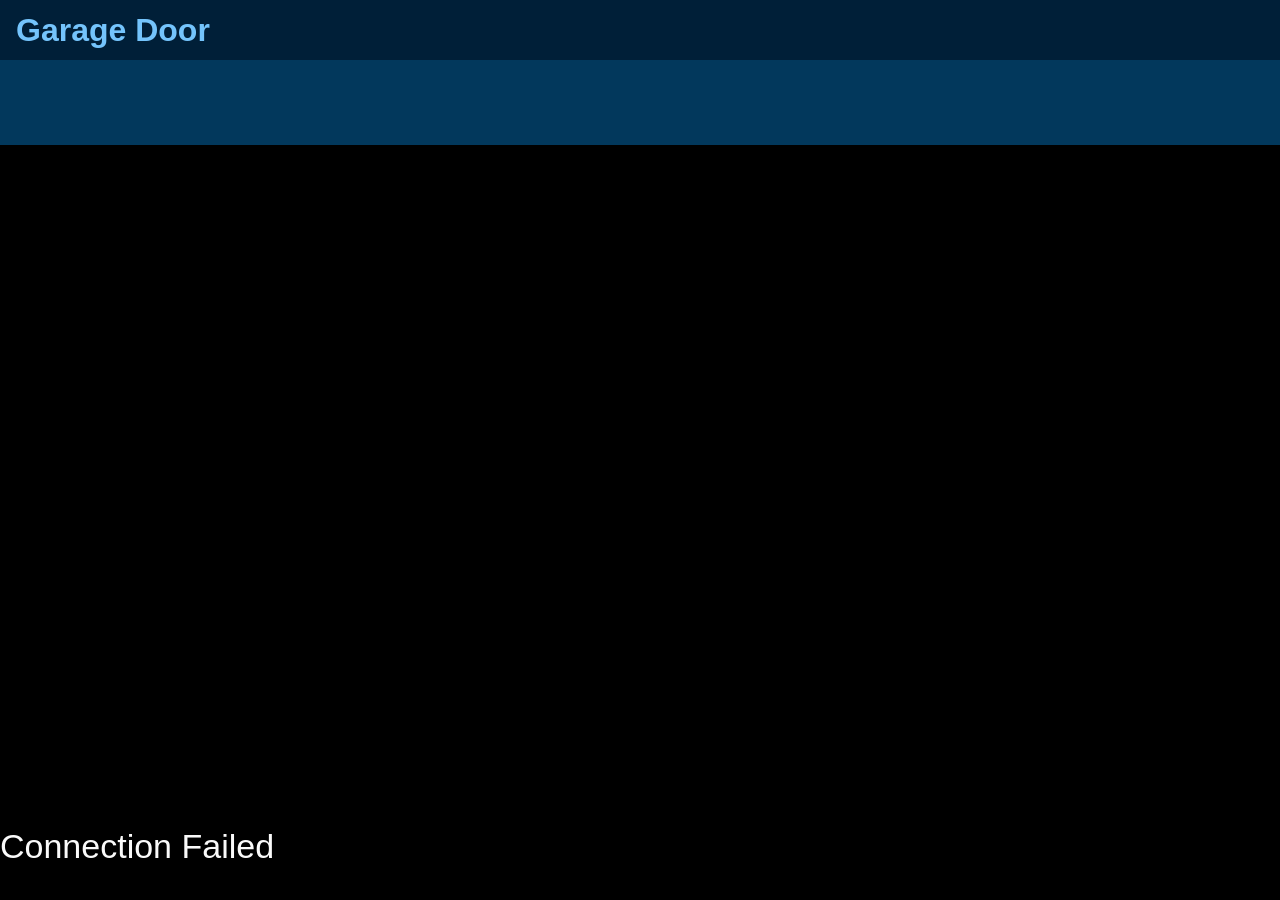
<file: index.html>
<!DOCTYPE html>
<html>

<head>
	<meta content="width=device-width, initial-scale=1, user-scalable=no" name="viewport" />
	<title>
		Garage Door
	</title>
	<link href="lib/tau/wearable/theme/default/tau.css" rel="stylesheet" />
	<link href="lib/tau/wearable/theme/default/tau.circle.css" media="all and (-tizen-geometric-shape: circle)" rel="stylesheet" />
	<link href="css/style.css" rel="stylesheet" />
	<link href="css/style.circle.css" media="all and (-tizen-geometric-shape: circle)" rel="stylesheet" />
	<script src="js/circle-helper.js">
	</script>
	<script src="lib/tau/wearable/js/tau.js">
	</script>
</head>

<body>
	<div class="ui-page" id="main">
		<header class="ui-header">
			<h2 class="ui-title">
				Garage Door
			</h2>
		</header>
		<div class="ui-content">
			<a href="#" class="ui-btn" id="toggleGarage" >Open Garage</a>
			<p class="ui-footer" id="result"></p>
		</div>
        <progress class="ui-circle-progress" id="circleprogress" max="150" value="0"></progress>
	</div>
	<script src="js/app.js">
	</script>
	<script src="js/lowBatteryCheck.js">
	</script>
</body>

</html>
</file>
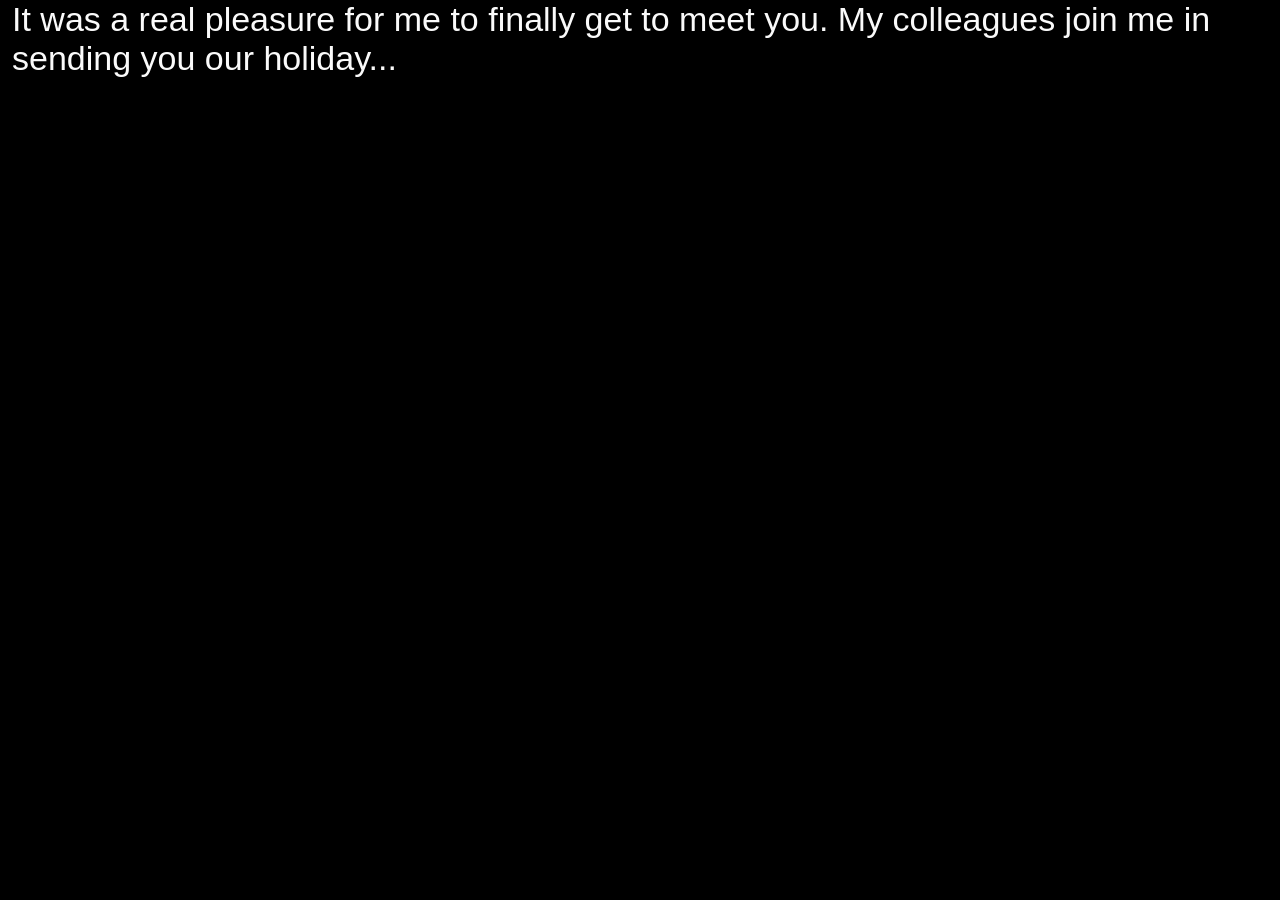
<file: contents/content/index.html>
<!DOCTYPE html>
<html>

<head>
	<meta content="width=device-width, initial-scale=1, user-scalable=no" name="viewport" />
	<title>
		UI Components
	</title>
	<link href="../../lib/tau/wearable/theme/default/tau.css" rel="stylesheet" />
	<link href="../../lib/tau/wearable/theme/default/tau.circle.css" media="all and (-tizen-geometric-shape: circle)" rel="stylesheet" />
	<link href="../../css/style.css" rel="stylesheet" />
	<link href="../../css/style.circle.css" media="all and (-tizen-geometric-shape: circle)" rel="stylesheet" />
	<script src="../../js/circle-helper.js">
	</script>
	<script src="../../lib/tau/wearable/js/tau.js">
	</script>
</head>

<body>
	<div class="ui-page">
		<div class="ui-content ui-content-padding">
			It was a real pleasure for me to finally get to meet you. My colleagues join me in sending you our holiday...
		</div>
	</div>
	<script src="../../js/app.js">
	</script>
	<script src="../../js/lowBatteryCheck.js">
	</script>
</body>

</html>
</file>
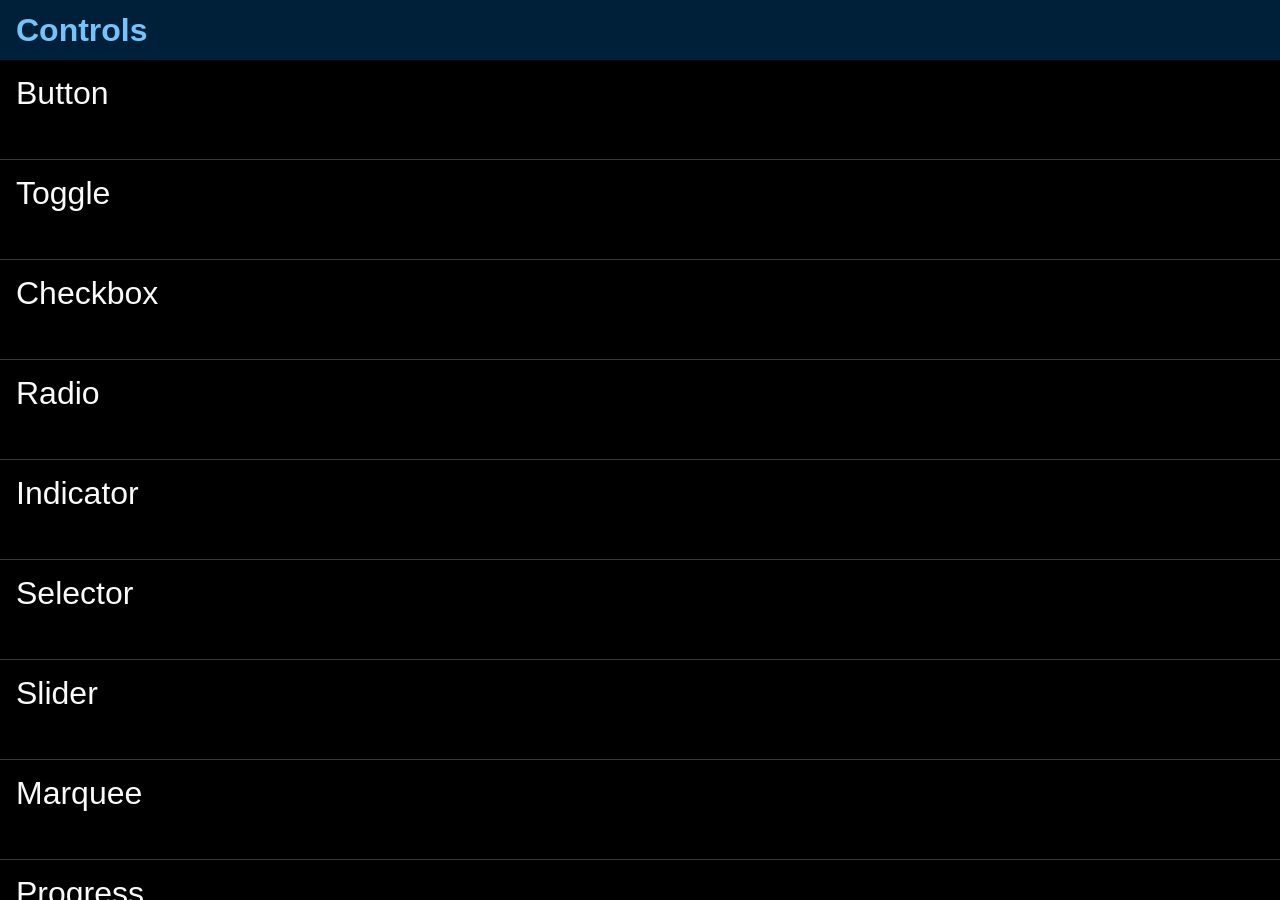
<file: contents/controls/index.html>
<!DOCTYPE html>
<html>

<head>
	<meta content="width=device-width, initial-scale=1, user-scalable=no" name="viewport" />
	<title>
		Wearable UI
	</title>
	<link href="../../lib/tau/wearable/theme/default/tau.css" rel="stylesheet" />
	<link href="../../lib/tau/wearable/theme/default/tau.circle.css" media="all and (-tizen-geometric-shape: circle)" rel="stylesheet" />
	<link href="../../css/style.css" rel="stylesheet" />
	<link href="../../css/style.circle.css" media="all and (-tizen-geometric-shape: circle)" rel="stylesheet" />
	<script src="../../js/circle-helper.js">
	</script>
	<script src="../../lib/tau/wearable/js/tau.js">
	</script>
</head>

<body>
	<div class="ui-page">
		<header class="ui-header">
			<h2 class="ui-title">
				Controls
			</h2>
		</header>
		<div class="ui-content">
			<ul class="ui-listview">
				<li>
					<a href="button/index.html">
						Button
					</a>
				</li>
				<li>
					<a href="toggle.html">
						Toggle
					</a>
				</li>
				<li>
					<a href="checkbox.html">
						Checkbox
					</a>
				</li>
				<li>
					<a href="radio.html">
						Radio
					</a>
				</li>
				<li>
					<a href="indicator/index.html">
						Indicator
					</a>
				</li>
				<li>
					<a href="selector/index.html">
						Selector
					</a>
				</li>
				<li>
					<a href="slider/index.html">
						Slider
					</a>
				</li>
				<li>
					<a href="marquee/index.html">
						Marquee
					</a>
				</li>
				<li>
					<a href="progress/index.html">
						Progress
					</a>
				</li>
				<li>
					<a href="processing/index.html">
						Processing
					</a>
				</li>
				<li>
					<a href="footer/index.html">
						Footer Button
					</a>
				</li>
				<li>
					<a href="hyperlink.html">
						Hyper Link
					</a>
				</li>
				<li>
					<a href="text-input.html">
						Text Input
					</a>
				</li>
				<li>
					<a href="numberpicker/index.html">
						Number Picker
					</a>
				</li>
				<li>
					<a href="colorpicker.html">
						Color Picker
					</a>
				</li>
				<li>
					<a href="time-picker.html">
						Time Picker
					</a>
				</li>
				<li>
					<a href="time-picker24.html">
						Time Picker 24H
					</a>
				</li>
				<li>
					<a href="date-picker.html">
						Date Picker
					</a>
				</li>
				<li>
					<a href="dimmer.html">
						Dimmer
					</a>
				</li>
			</ul>
		</div>
	</div>
</body>

</html>
</file>
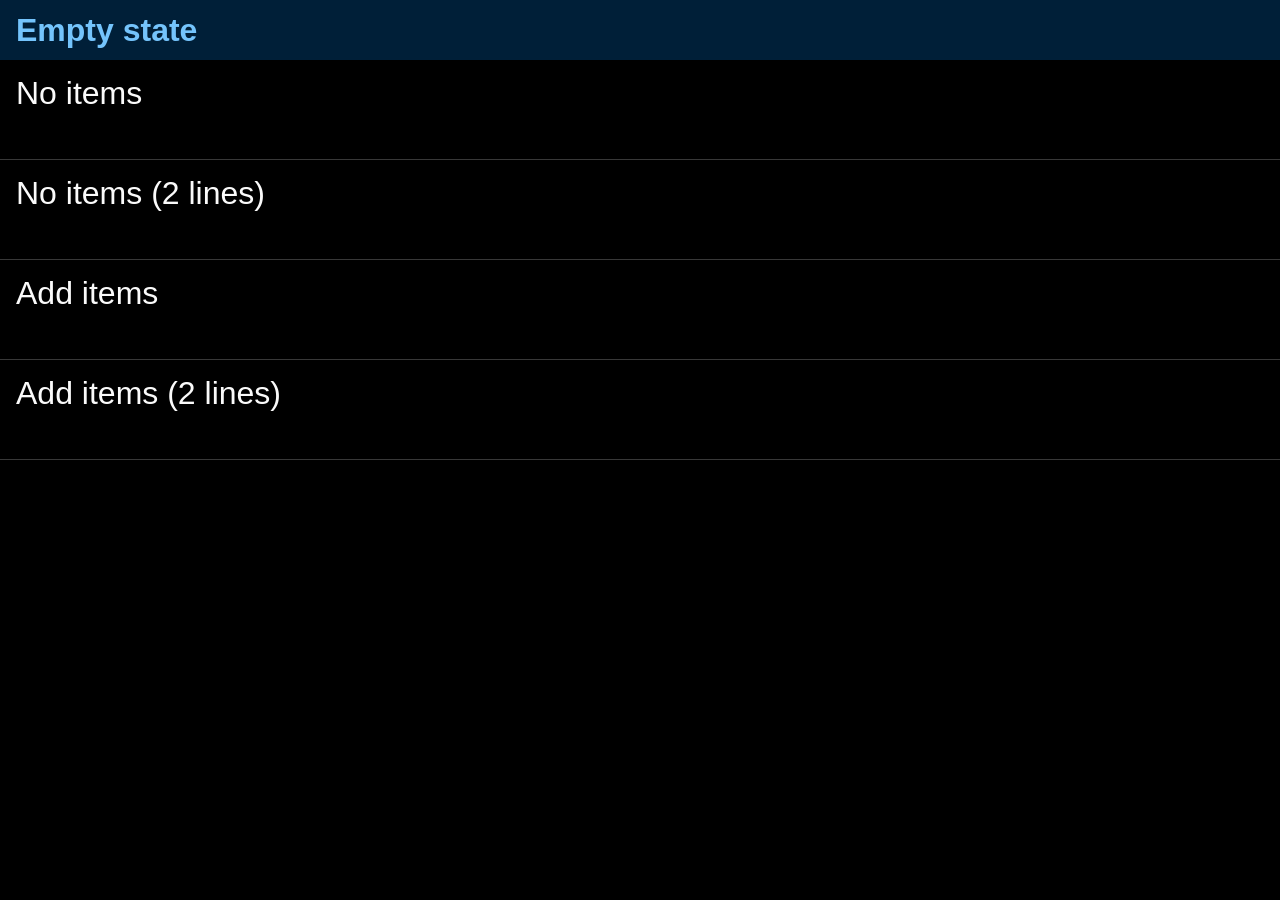
<file: contents/empty-state/index.html>
<!DOCTYPE html>
<html>

<head>
	<meta content="width=device-width, initial-scale=1, user-scalable=no" name="viewport" />
	<title>
		Empty State
	</title>
	<link href="../../lib/tau/wearable/theme/default/tau.css" rel="stylesheet" />
	<link href="../../lib/tau/wearable/theme/default/tau.circle.css" media="all and (-tizen-geometric-shape: circle)" rel="stylesheet" />
	<link href="../../css/style.css" rel="stylesheet" />
	<link href="../../css/style.circle.css" media="all and (-tizen-geometric-shape: circle)" rel="stylesheet" />
	<script src="../../js/circle-helper.js">
	</script>
	<script src="../../lib/tau/wearable/js/tau.js">
	</script>
</head>

<body>
	<div class="ui-page">
		<header class="ui-header">
			<h2 class="ui-title">
				Empty state
			</h2>
		</header>
		<div class="ui-content">
			<ul class="ui-listview">
				<li>
					<a href="no-items.html">
						No items
					</a>
				</li>
				<li>
					<a href="no-items-2-lines.html">
						No items (2 lines)
					</a>
				</li>
				<li>
					<a href="add-items.html">
						Add items
					</a>
				</li>
				<li>
					<a href="add-items-2-lines.html">
						Add items (2 lines)
					</a>
				</li>
			</ul>
		</div>
	</div>
</body>

</html>
</file>
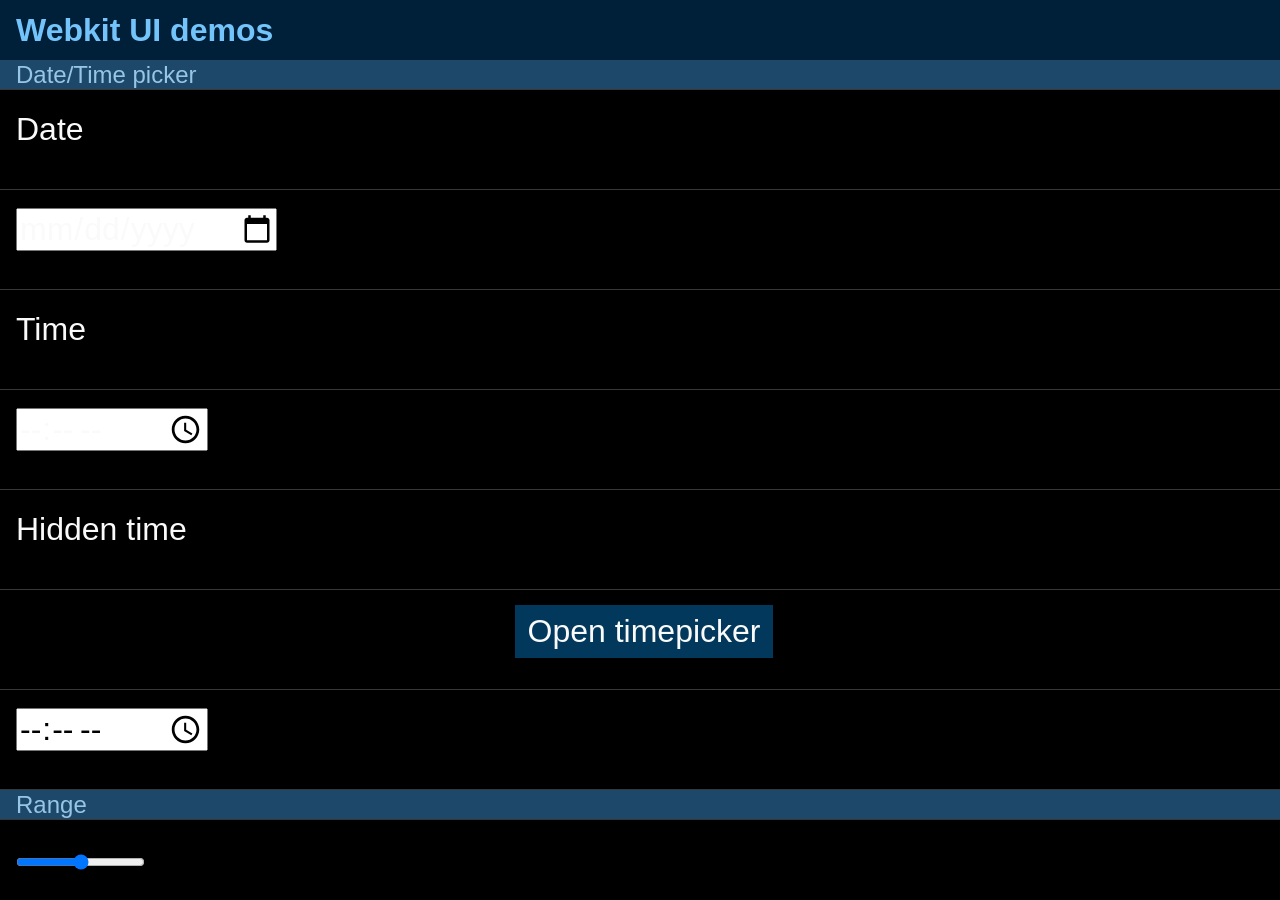
<file: contents/etc/index.html>
<!DOCTYPE html>
<html>

<head>
	<meta content="width=device-width, initial-scale=1, user-scalable=no" name="viewport" />
	<title>
		WearableUI
	</title>
	<link href="../../lib/tau/wearable/theme/default/tau.css" rel="stylesheet" />
	<link href="../../lib/tau/wearable/theme/default/tau.circle.css" media="all and (-tizen-geometric-shape: circle)" rel="stylesheet" />
	<link href="../../css/style.css" rel="stylesheet" />
	<link href="../../css/style.circle.css" media="all and (-tizen-geometric-shape: circle)" rel="stylesheet" />
	<script src="../../js/circle-helper.js">
	</script>
	<script src="../../lib/tau/wearable/js/tau.js">
	</script>
</head>

<body>
	<div class="ui-page" id="page_webkitui">
		<header class="ui-header">
			<h2 class="ui-title">
				Webkit UI demos
			</h2>
		</header>
		<div class="ui-content">
			<ul class="ui-listview">
				<li class="ui-listview-divider">
					Date/Time picker
				</li>
				<li>
					Date
				</li>
				<li>
					<input type="date" />
				</li>
				<li>
					Time
				</li>
				<li>
					<input type="time" />
				</li>
				<li>
					Hidden time
				</li>
				<li>
					<button class="ui-btn ui-btn-text" id="button_webkitui_hiddendateopener" style="display:block">
						Open timepicker
					</button>
				</li>
				<li>
					<div>
						<span id="webkitui_hiddentime_value">
						</span>
						<input id="input_webkitui_hiddentime" type="time" />
					</div>
				</li>
				<li class="ui-listview-divider">
					Range
				</li>
				<li>
					<input max="100" min="0" type="range" />
				</li>
				<li class="ui-listview-divider">
					Color
				</li>
				<li>
					<input type="color" />
				</li>
			</ul>
		</div>
		<script src="webkit.js">
		</script>
	</div>
</body>

</html>
</file>
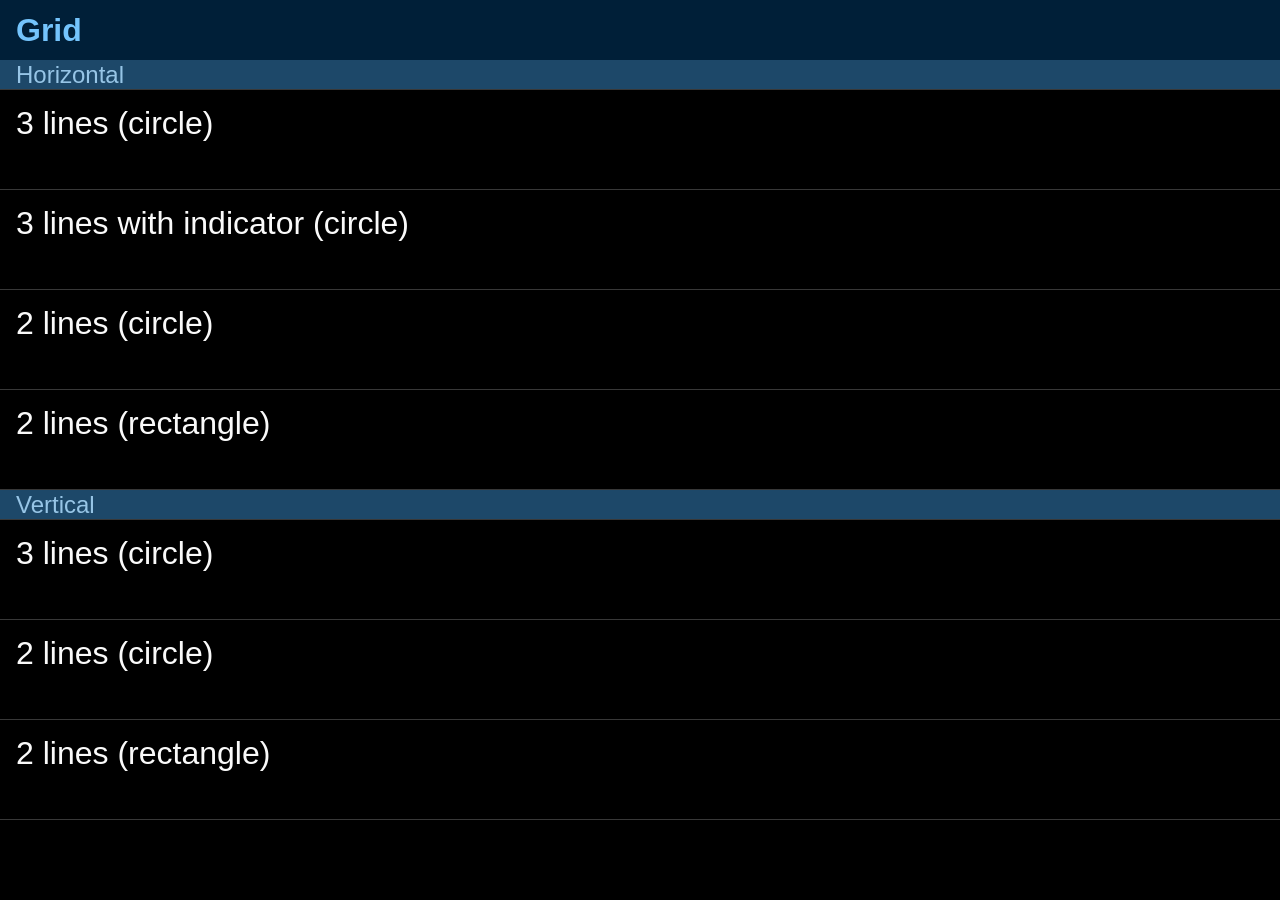
<file: contents/grid/index.html>
<!DOCTYPE html>
<html>

<head>
	<meta content="width=device-width, initial-scale=1, user-scalable=no" name="viewport" />
	<link href="../../lib/tau/wearable/theme/default/tau.css" rel="stylesheet" />
	<link href="../../lib/tau/wearable/theme/default/tau.circle.css" media="all and (-tizen-geometric-shape: circle)" rel="stylesheet" />
	<link href="../../css/style.css" rel="stylesheet" />
	<link href="../../css/style.circle.css" media="all and (-tizen-geometric-shape: circle)" rel="stylesheet" />
	<script src="../../js/circle-helper.js">
	</script>
	<script src="../../lib/tau/wearable/js/tau.js">
	</script>
</head>

<body>
	<div class="ui-page">
		<header>
			<h2 class="ui-title">
				Grid
			</h2>
		</header>
		<div class="ui-content">
			<ul class="ui-listview">
				<li class="ui-listview-divider">
					Horizontal
				</li>
				<li>
					<a href="simple.html">
						3 lines (circle)
					</a>
				</li>
				<li>
					<a href="indicator.html">
						3 lines with indicator (circle)
					</a>
				</li>
				<li>
					<a href="2-lines.html">
						2 lines (circle)
					</a>
				</li>
				<li>
					<a href="2-lines-rectangle-horizontal.html">
						2 lines (rectangle)
					</a>
				</li>
				<li class="ui-listview-divider">
					Vertical
				</li>
				<li>
					<a href="vertical-simple.html">
						3 lines (circle)
					</a>
				</li>
				<li>
					<a href="vertical-2-lines.html">
						2 lines (circle)
					</a>
				</li>
				<li>
					<a href="vertical-2-lines-rectangle.html">
						2 lines (rectangle)
					</a>
				</li>
			</ul>
		</div>
	</div>
	<script src="../../js/app.js">
	</script>
	<script src="../../js/lowBatteryCheck.js">
	</script>
</body>

</html>
</file>
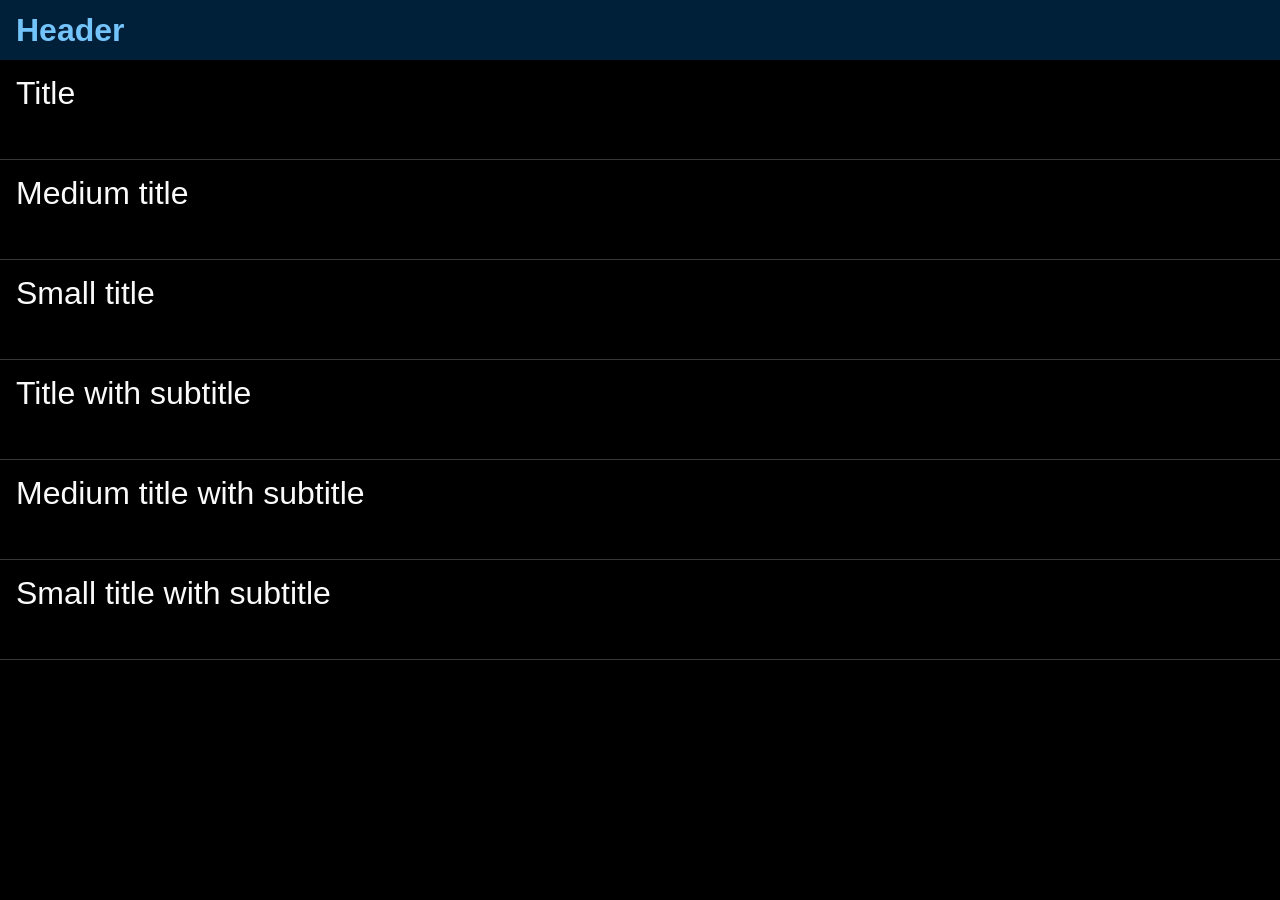
<file: contents/header/index.html>
<!DOCTYPE html>
<html>

<head>
	<meta content="width=device-width, initial-scale=1, user-scalable=no" name="viewport" />
	<title>
		Wearable UI
	</title>
	<link href="../../lib/tau/wearable/theme/default/tau.css" rel="stylesheet" />
	<link href="../../lib/tau/wearable/theme/default/tau.circle.css" media="all and (-tizen-geometric-shape: circle)" rel="stylesheet" />
	<link href="../../css/style.css" rel="stylesheet" />
	<link href="../../css/style.circle.css" media="all and (-tizen-geometric-shape: circle)" rel="stylesheet" />
	<script src="../../js/circle-helper.js">
	</script>
	<script src="../../lib/tau/wearable/js/tau.js">
	</script>
</head>

<body>
	<div class="ui-page">
		<header>
			<h2 class="ui-title">
				Header
			</h2>
		</header>
		<div class="ui-content">
			<ul class="ui-listview">
				<li>
					<a href="title.html">
						Title
					</a>
				</li>
				<li>
					<a href="title-medium.html">
						Medium title
					</a>
				</li>
				<li>
					<a href="title-small.html">
						Small title
					</a>
				</li>
				<li>
					<a href="title-with-subtitle.html">
						Title with subtitle
					</a>
				</li>
				<li>
					<a href="title-with-subtitle-medium.html">
						Medium title with
						subtitle
					</a>
				</li>
				<li>
					<a href="title-with-subtitle-small.html">
						Small title with
						subtitle
					</a>
				</li>
			</ul>
		</div>
	</div>
</body>

</html>
</file>
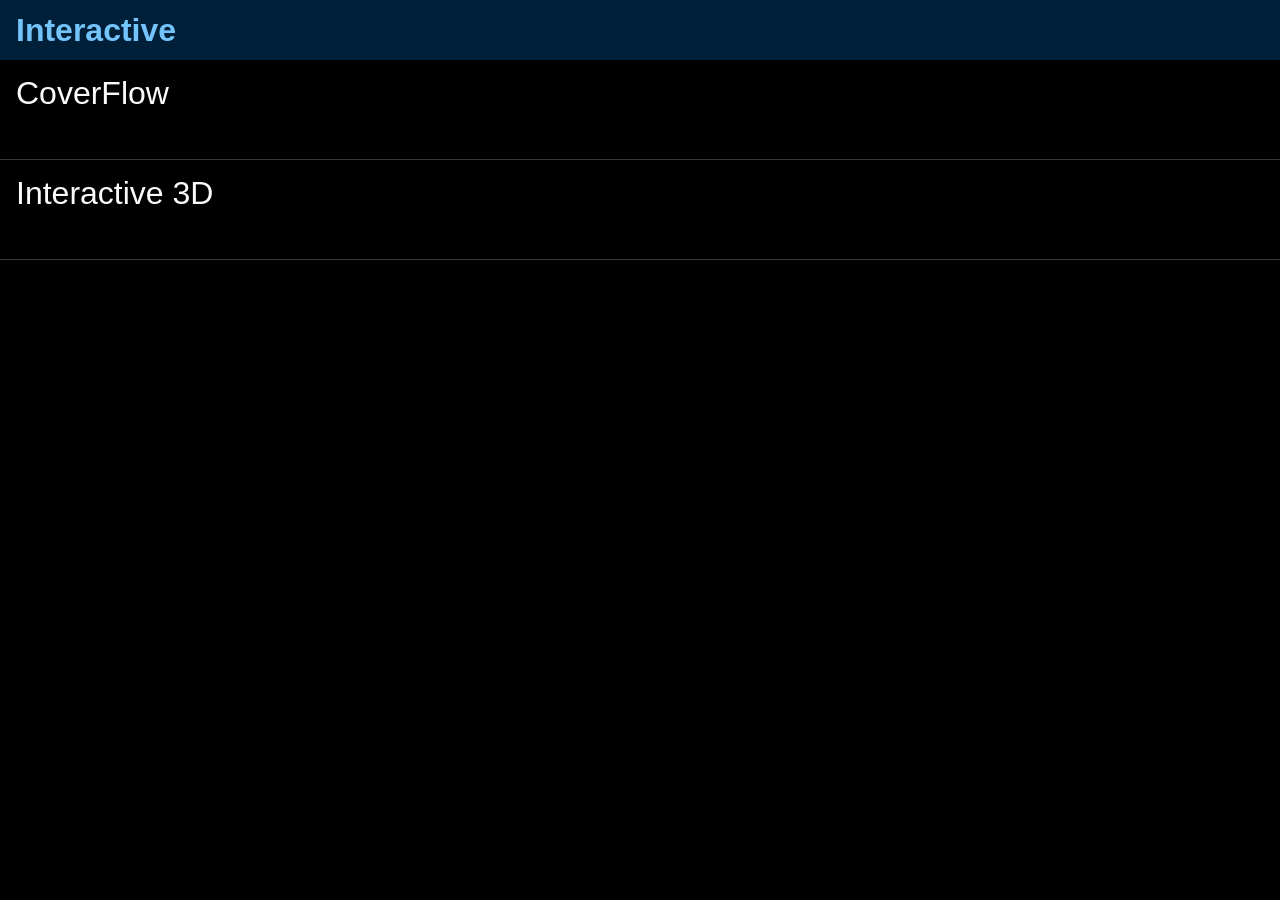
<file: contents/interactive/index.html>
<!DOCTYPE html>
<html>
<head>
	<link rel="stylesheet" href="../../lib/tau/wearable/theme/default/tau.css">
	<link rel="stylesheet" href="../../css/style.css">
	<script type="text/javascript" src="../../lib/tau/wearable/js/tau.js" data-build-remove="false"></script>
</head>
<body>
<div class="ui-page" id="demo-page">
	<div class="ui-header" data-position="fixed">
		<h1>Interactive</h1>
	</div>
	<div class="ui-content">
		<ul class="ui-listview ui-colored-list">
			<li class="ui-li-anchor"><a href="./coverflow/index.html">CoverFlow</a></li>
			<li class="ui-li-anchor"><a href="./interactive3D/index.html">Interactive 3D</a></li>
		</ul>
	</div>
</div>
</body>
</html>
</file>
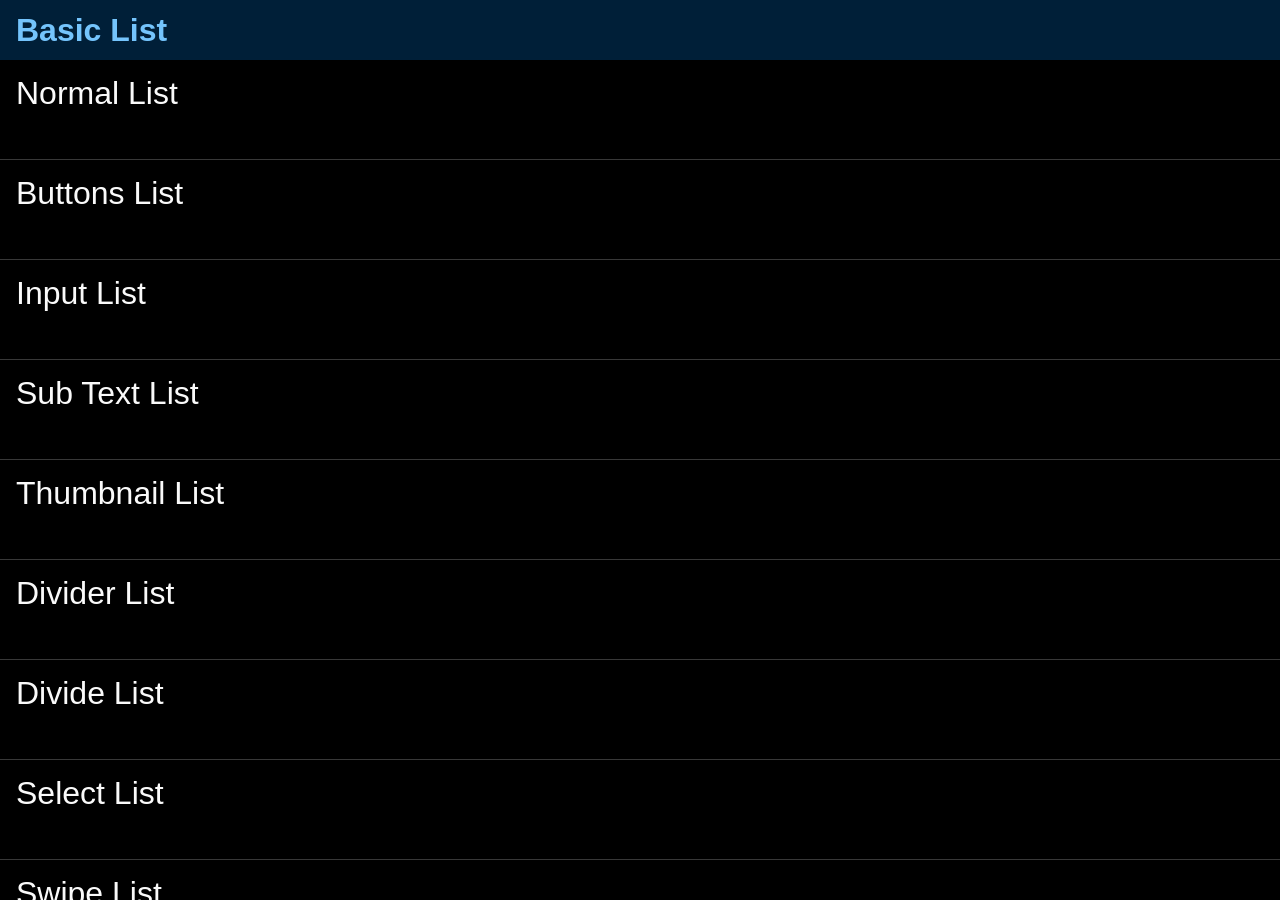
<file: contents/list/index.html>
<!DOCTYPE html>
<html>

<head>
	<meta content="width=device-width, initial-scale=1, user-scalable=no" name="viewport" />
	<title>
		List
	</title>
	<link href="../../lib/tau/wearable/theme/default/tau.css" rel="stylesheet" />
	<link href="../../lib/tau/wearable/theme/default/tau.circle.css" media="all and (-tizen-geometric-shape: circle)" rel="stylesheet" />
	<link href="../../css/style.css" rel="stylesheet" />
	<link href="../../css/style.circle.css" media="all and (-tizen-geometric-shape: circle)" rel="stylesheet" />
	<script src="../../js/circle-helper.js">
	</script>
	<script src="../../lib/tau/wearable/js/tau.js">
	</script>
</head>

<body>
	<div class="ui-page">
		<header>
			<h2 class="ui-title">
				Basic List
			</h2>
		</header>
		<div class="ui-content">
			<ul class="ui-listview">
				<li>
					<a href="list_normal.html">
						Normal List
					</a>
				</li>
				<li>
					<a href="list_buttons.html">
						Buttons List
					</a>
				</li>
				<li>
					<a href="list_input.html">
						Input List
					</a>
				</li>
				<li>
					<a href="subtext/index.html">
						Sub Text List
					</a>
				</li>
				<li>
					<a href="thumbnail/index.html">
						Thumbnail List
					</a>
				</li>
				<li>
					<a href="list_divider.html">
						Divider List
					</a>
				</li>
				<li>
					<a href="list_divide.html">
						Divide List
					</a>
				</li>
				<li>
					<a href="list_selectmode.html">
						Select List
					</a>
				</li>
				<li>
					<a href="list_swipelist.html">
						Swipe List
					</a>
				</li>
				<li>
					<a href="list_marquee_style.html">
						Snap Marquee List
					</a>
				</li>
				<li>
					<a href="arclist_marquee_style.html">
						Marquee List
					</a>
				</li>
				<li>
					<a href="snaplistview.html">
						SnapListview
					</a>
				</li>
				<li>
					<a href="snaplistview_no_header.html">
						SnapListview no header
					</a>
				</li>
				<li>
					<a href="arclistview/index.html">
						ArcListview
					</a>
				</li>
				<li>
					<a href="list_multiline.html">
						Multiline List
					</a>
				</li>
				<li>
					<a href="list_5.html">
						5 items
					</a>
				</li>
				<li>
					<a href="virtual/index.html">
						Virtual List
					</a>
				</li>
			</ul>
		</div>
	</div>
	<script src="../../js/app.js">
	</script>
	<script src="../../js/lowBatteryCheck.js">
	</script>
</body>

</html>
</file>
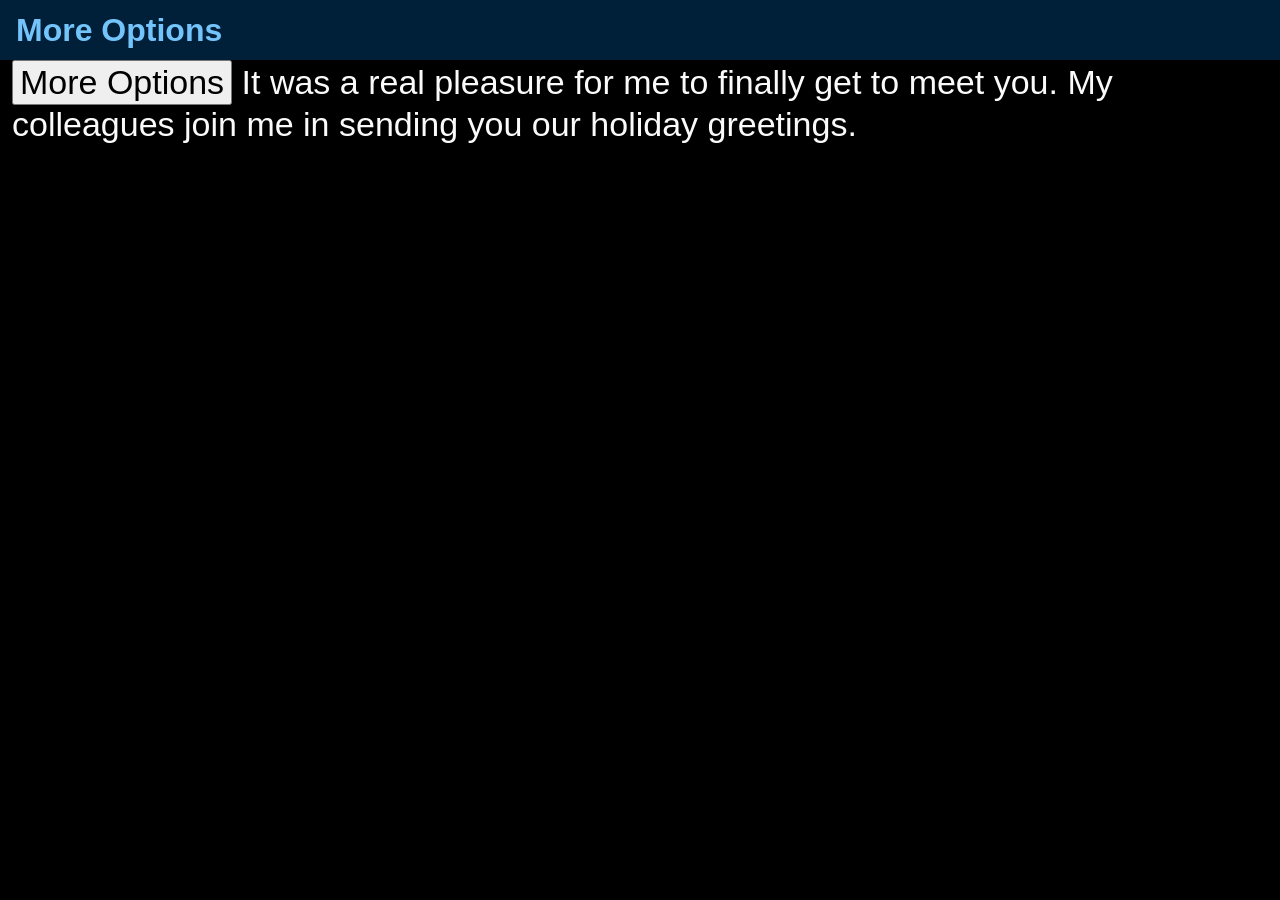
<file: contents/moreoptions/index.html>
<!DOCTYPE html>
<html>

<head>
	<meta content="width=device-width, initial-scale=1, user-scalable=no" name="viewport" />
	<title>
		Wearable UI
	</title>
	<link href="../../lib/tau/wearable/theme/default/tau.css" rel="stylesheet" />
	<link href="../../lib/tau/wearable/theme/default/tau.circle.css" media="all and (-tizen-geometric-shape: circle)" rel="stylesheet" />
	<link href="../../css/style.css" rel="stylesheet" />
	<link href="../../css/style.circle.css" media="all and (-tizen-geometric-shape: circle)" rel="stylesheet" />
	<script src="../../js/circle-helper.js">
	</script>
	<script src="../../lib/tau/wearable/js/tau.js">
	</script>
</head>

<body>
	<div class="ui-page" id="moreoptionsPage">
		<header class="ui-header ui-has-more">
			<h2 class="ui-title">
				More Options
			</h2>
		</header>
		<div class="ui-content ui-content-padding">
			<button class="ui-more" type="button">
				More Options
			</button>
			It was a real pleasure for me to finally get to meet you. My colleagues join me in sending you our holiday greetings.
		</div>
		<!-- Square Profile -->
		<div class="ui-popup" data-transition="slideup" id="moreoptionsPopup">
			<div class="ui-popup-header">
				Options
			</div>
			<div class="ui-popup-content">
				<ul class="ui-listview">
					<li>
						<a href="#">
							1
						</a>
					</li>
					<li>
						<a href="#">
							2
						</a>
					</li>
					<li>
						<a href="#">
							3
						</a>
					</li>
				</ul>
			</div>
		</div>
		<!-- Circle Profile -->
		<div class="ui-popup ui-popup-more-options" data-overlay="false" id="moreoptionsPopupCircle">
			<div class="ui-selector" id="selector">
				<div class="ui-item show-icon" data-title="Show">
				</div>
				<div class="ui-item human-icon" data-title="Human">
				</div>
				<div class="ui-item delete-icon" data-title="Delete">
				</div>
				<div class="ui-item show-icon" data-title="Show">
				</div>
				<div class="ui-item human-icon" data-title="Human">
				</div>
				<div class="ui-item delete-icon" data-title="Delete">
				</div>
				<div class="ui-item x-icon" data-title="X Icon">
				</div>
				<div class="ui-item fail-icon" data-title="Fail">
				</div>
				<div class="ui-item show-icon" data-title="Show">
				</div>
				<div class="ui-item human-icon" data-title="Human">
				</div>
				<div class="ui-item delete-icon" data-title="Delete">
				</div>
				<div class="ui-item show-icon" data-title="Show">
				</div>
				<div class="ui-item human-icon" data-title="Human">
				</div>
				<div class="ui-item delete-icon" data-title="Delete">
				</div>
				<div class="ui-item x-icon" data-title="X Icon">
				</div>
				<div class="ui-item fail-icon" data-title="Fail">
				</div>
				<div class="ui-item show-icon" data-title="Show">
				</div>
				<div class="ui-item human-icon" data-title="Human">
				</div>
				<div class="ui-item delete-icon" data-title="Delete">
				</div>
				<div class="ui-item show-icon" data-title="Show">
				</div>
				<div class="ui-item human-icon" data-title="Human">
				</div>
				<div class="ui-item delete-icon" data-title="Delete">
				</div>
				<div class="ui-item x-icon" data-title="X Icon">
				</div>
				<div class="ui-item fail-icon" data-title="Fail">
				</div>
				<div class="ui-item show-icon" data-title="Show">
				</div>
				<div class="ui-item human-icon" data-title="Human">
				</div>
				<div class="ui-item delete-icon" data-title="Delete">
				</div>
				<div class="ui-item show-icon" data-title="Show">
				</div>
				<div class="ui-item human-icon" data-title="Human">
				</div>
				<div class="ui-item delete-icon" data-title="Delete">
				</div>
				<div class="ui-item x-icon" data-title="X Icon">
				</div>
				<div class="ui-item fail-icon" data-title="Fail">
				</div>
			</div>
		</div>
		<script src="moreoptions.js">
		</script>
	</div>
</body>

</html>
</file>
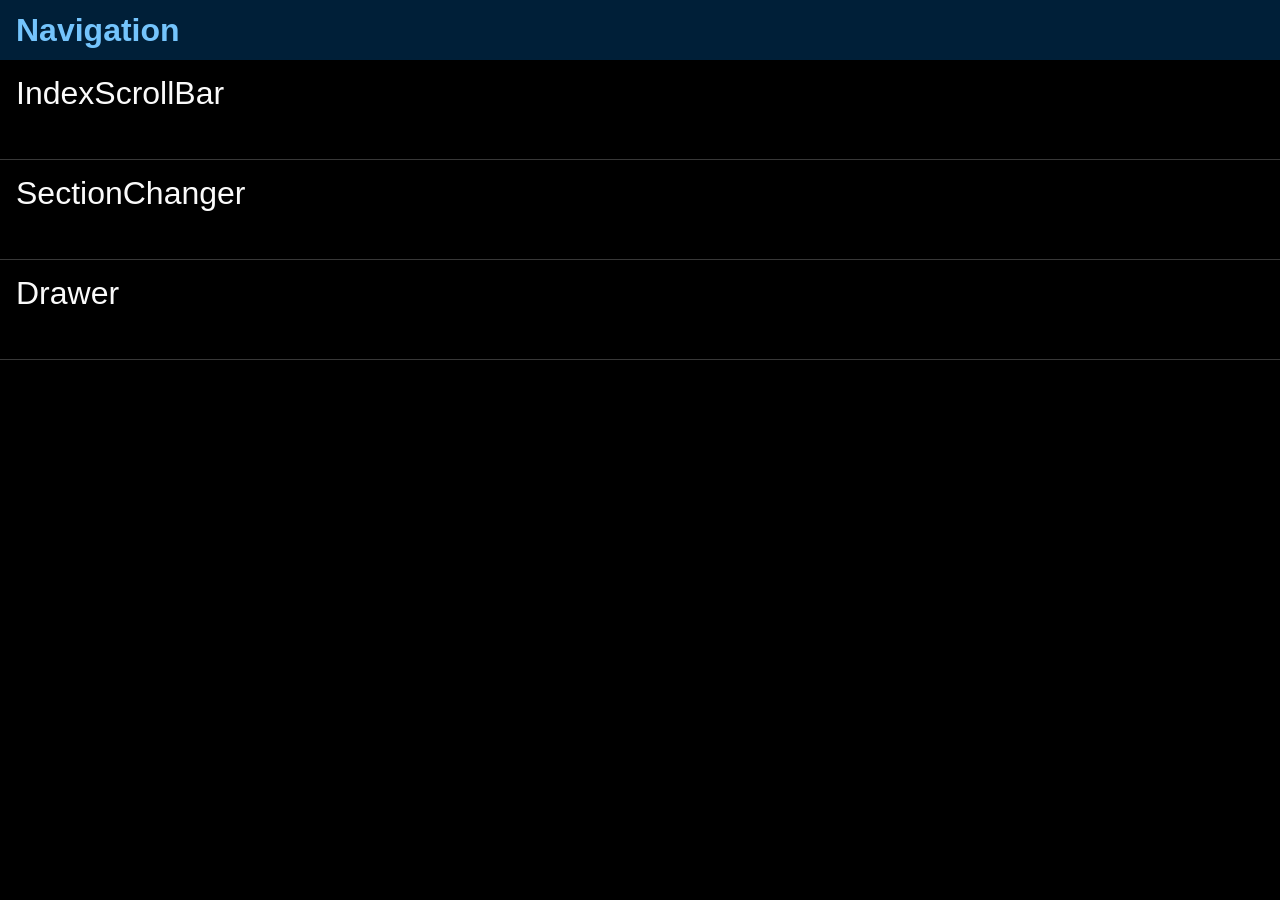
<file: contents/navcontrols/index.html>
<!DOCTYPE html>
<html>

<head>
	<meta content="width=device-width, initial-scale=1, user-scalable=no" name="viewport" />
	<title>
		Navigation Controls
	</title>
	<link href="../../lib/tau/wearable/theme/default/tau.css" rel="stylesheet" />
	<link href="../../lib/tau/wearable/theme/default/tau.circle.css" media="all and (-tizen-geometric-shape: circle)" rel="stylesheet" />
	<link href="../../css/style.css" rel="stylesheet" />
	<link href="../../css/style.circle.css" media="all and (-tizen-geometric-shape: circle)" rel="stylesheet" />
	<script src="../../js/circle-helper.js">
	</script>
	<script src="../../lib/tau/wearable/js/tau.js">
	</script>
</head>

<body>
	<div class="ui-page">
		<header class="ui-header">
			<h2 class="ui-title">
				Navigation
			</h2>
		</header>
		<div class="ui-content">
			<ul class="ui-listview">
				<li>
					<a href="indexscrollbar/index.html">
						IndexScrollBar
					</a>
				</li>
				<li>
					<a href="sectionchanger/index.html">
						SectionChanger
					</a>
				</li>
				<li>
					<a href="drawer.html">
						Drawer
					</a>
				</li>
			</ul>
		</div>
	</div>
</body>

</html>
</file>
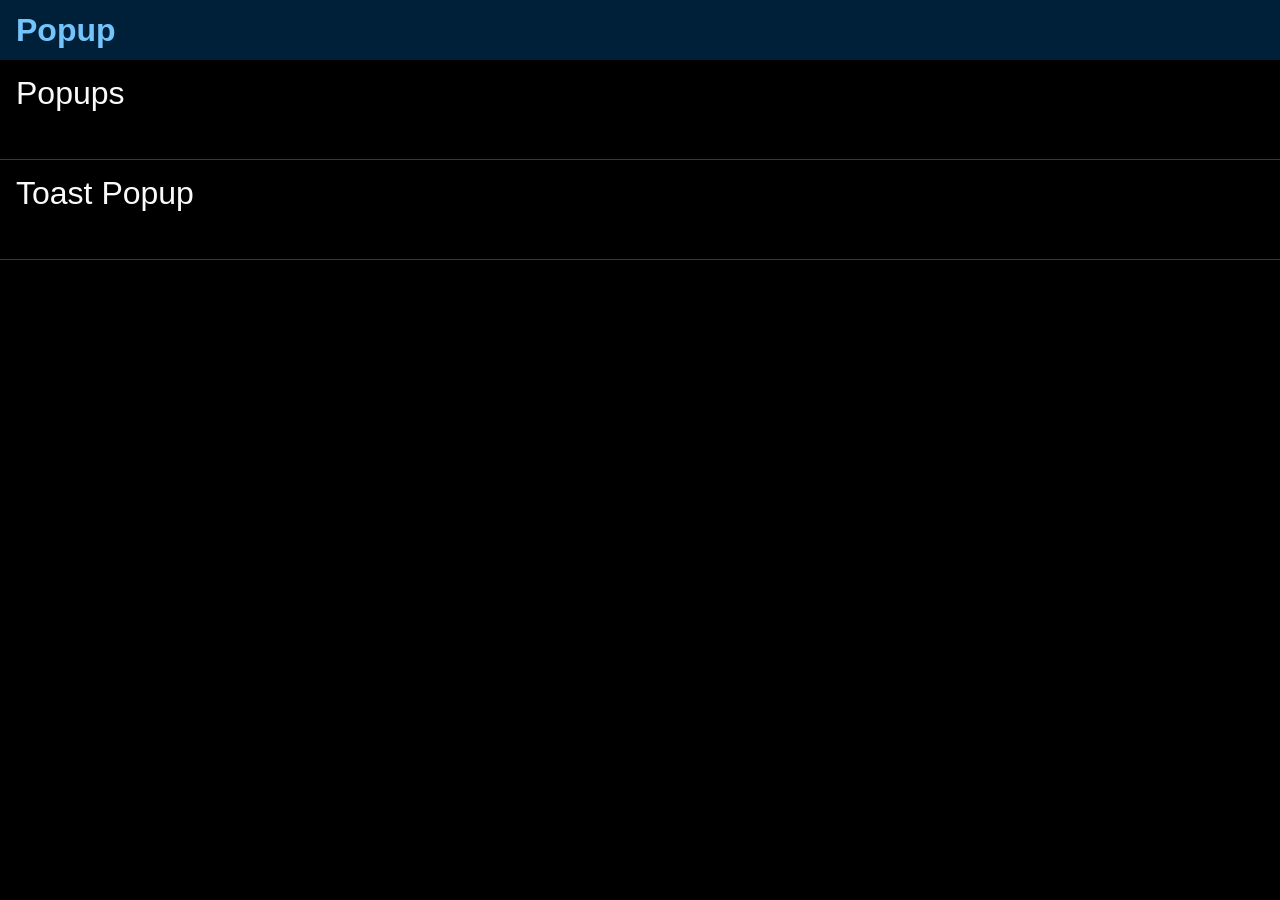
<file: contents/popup/index.html>
<!DOCTYPE html>
<html>

<head>
	<meta content="width=device-width, initial-scale=1, user-scalable=no" name="viewport" />
	<title>
		Popup
	</title>
	<link href="../../lib/tau/wearable/theme/default/tau.css" rel="stylesheet" />
	<link href="../../lib/tau/wearable/theme/default/tau.circle.css" media="all and (-tizen-geometric-shape: circle)" rel="stylesheet" />
	<link href="../../css/style.css" rel="stylesheet" />
	<link href="../../css/style.circle.css" media="all and (-tizen-geometric-shape: circle)" rel="stylesheet" />
	<script src="../../js/circle-helper.js">
	</script>
	<script src="../../lib/tau/wearable/js/tau.js">
	</script>
</head>

<body>
	<div class="ui-page">
		<header class="ui-header">
			<h2 class="ui-title">
				Popup
			</h2>
		</header>
		<div class="ui-content">
			<ul class="ui-listview">
				<li>
					<a href="popup.html">
						Popups
					</a>
				</li>
				<li>
					<a href="popup_toast.html">
						Toast Popup
					</a>
				</li>
			</ul>
		</div>
	</div>
</body>

</html>
</file>
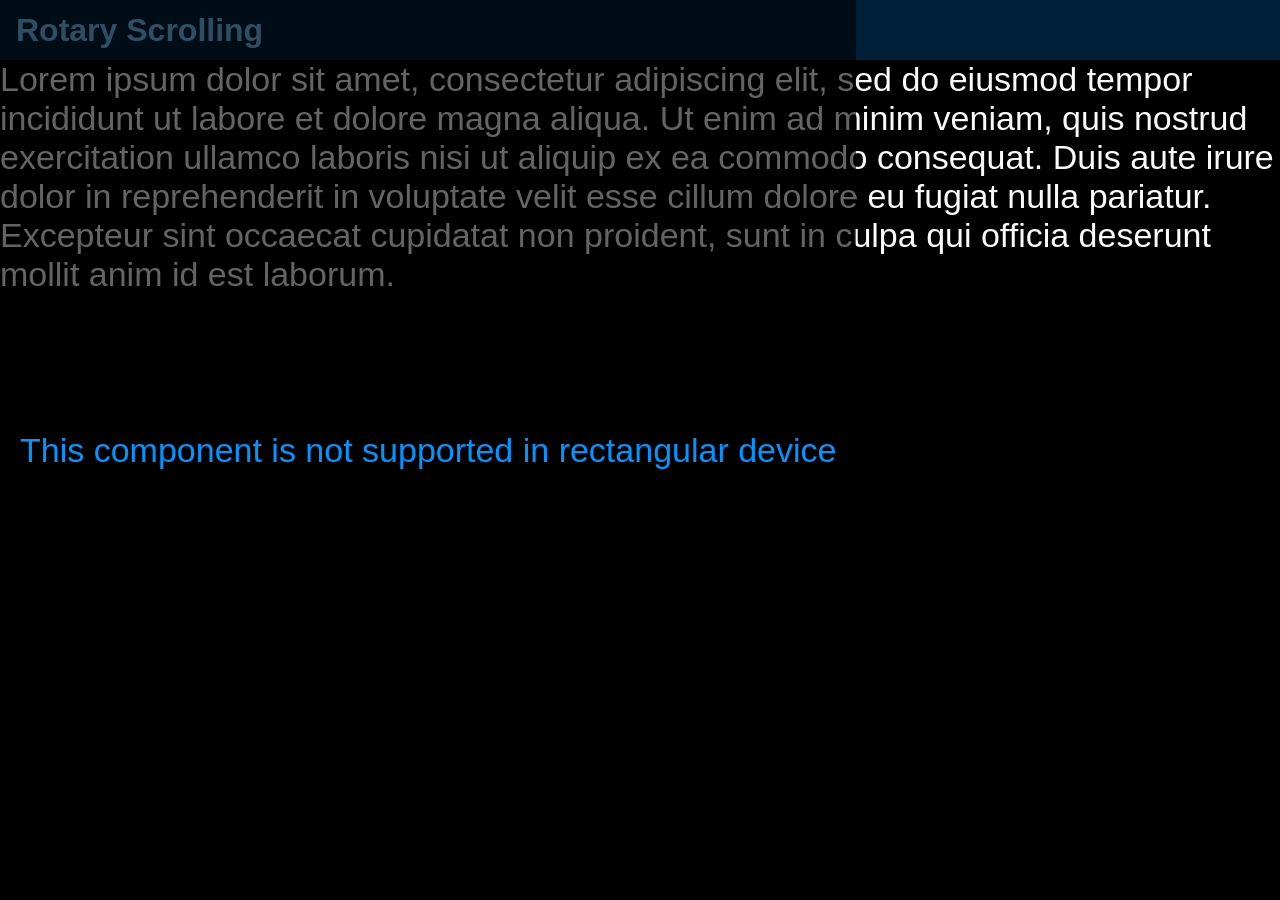
<file: contents/rotaryevent/index.html>
<!DOCTYPE html>
<html>

<head>
	<meta content="width=device-width, initial-scale=1, user-scalable=no" name="viewport" />
	<title>
		Wearable UI
	</title>
	<link href="../../lib/tau/wearable/theme/default/tau.css" rel="stylesheet" />
	<link href="../../lib/tau/wearable/theme/default/tau.circle.css" media="all and (-tizen-geometric-shape: circle)" rel="stylesheet" />
	<link href="../../css/style.css" rel="stylesheet" />
	<link href="../../css/style.circle.css" media="all and (-tizen-geometric-shape: circle)" rel="stylesheet" />
	<script src="../../js/circle-helper.js">
	</script>
	<script src="../../lib/tau/wearable/js/tau.js">
	</script>
</head>

<body>
	<div class="ui-page" id="pageRotaryEvent">
		<header>
			<h2 class="ui-title">
				Rotary Scrolling
			</h2>
		</header>
		<div class="ui-content">
			Lorem ipsum dolor sit amet, consectetur adipiscing elit, sed do eiusmod tempor incididunt ut labore et dolore magna aliqua. Ut enim ad minim veniam, quis nostrud exercitation ullamco laboris nisi ut aliquip ex ea commodo consequat. Duis aute irure dolor in reprehenderit in voluptate velit esse cillum dolore eu fugiat nulla pariatur. Excepteur sint occaecat cupidatat non proident, sunt in culpa qui officia deserunt mollit anim id est laborum.
		</div>
		<script src="rotaryEvent.js">
		</script>
	</div>
</body>

</html>
</file>
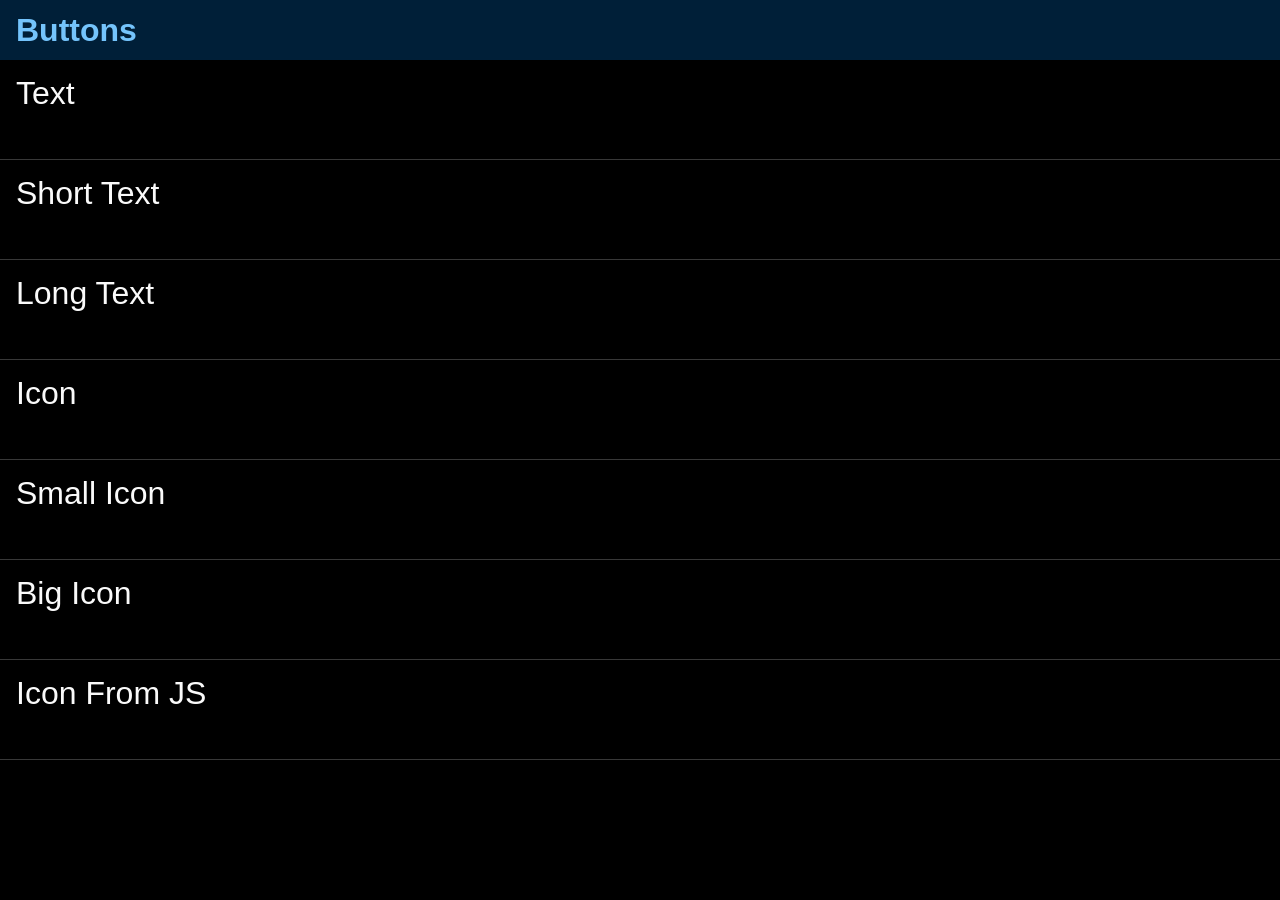
<file: contents/controls/button/index.html>
<!DOCTYPE html>
<html>

<head>
	<meta content="width=device-width, initial-scale=1, user-scalable=no" name="viewport" />
	<title>
		Button
	</title>
	<link href="../../../lib/tau/wearable/theme/default/tau.css" rel="stylesheet" />
	<link href="../../../lib/tau/wearable/theme/default/tau.circle.css" media="all and (-tizen-geometric-shape: circle)" rel="stylesheet" />
	<link href="../../../css/style.css" rel="stylesheet" />
	<link href="../../../css/style.circle.css" media="all and (-tizen-geometric-shape: circle)" rel="stylesheet" />
	<script src="../../../js/circle-helper.js">
	</script>
	<script src="../../../lib/tau/wearable/js/tau.js">
	</script>
</head>

<body>
	<div class="ui-page">
		<header>
			<h2>
				Buttons
			</h2>
		</header>
		<div class="ui-content">
			<ul class="ui-listview">
				<li>
					<a href="text-button.html">
						Text
					</a>
				</li>
				<li>
					<a href="short-text-button.html">
						Short Text
					</a>
				</li>
				<li>
					<a href="long-text-button.html">
						Long Text
					</a>
				</li>
				<li>
					<a href="icon-button.html">
						Icon
					</a>
				</li>
				<li>
					<a href="small-icon-button.html">
						Small Icon
					</a>
				</li>
				<li>
					<a href="big-icon-button.html">
						Big Icon
					</a>
				</li>
				<li>
					<a href="icon-button-from-js.html">
						Icon From JS
					</a>
				</li>
			</ul>
		</div>
	</div>
	<script src="../../../js/app.js">
	</script>
	<script src="../../../js/lowBatteryCheck.js">
	</script>
</body>

</html>
</file>
<file: lib/tau/wearable/theme/default/tau.css>
/*
 * Copyright (c) 2015 Samsung Electronics Co., Ltd
 *
 * Licensed under the Flora License, Version 1.1 (the "License");
 * you may not use this file except in compliance with the License.
 * You may obtain a copy of the License at
 *
 *     http://floralicense.org/license/
 *
 * Unless required by applicable law or agreed to in writing, software
 * distributed under the License is distributed on an "AS IS" BASIS,
 * WITHOUT WARRANTIES OR CONDITIONS OF ANY KIND, either express or implied.
 * See the License for the specific language governing permissions and
 * limitations under the License.
 */

/***************************************************************************
                  Body
***************************************************************************/
/***************************************************************************
                   Action Bar
***************************************************************************/
/****************************************************************************
               Circle Progress Bar
****************************************************************************/
/****************************************************************************
		Progress Bar
****************************************************************************/
/****************************************************************************
		Processing
****************************************************************************/
/****************************************************************************
		Toggle Switch
****************************************************************************/
/***************************************************************************
                   Buttons
***************************************************************************/
/***************************************************************************
                   Popup
***************************************************************************/
/***************************************************************************
                   Option Popup
***************************************************************************/
/***************************************************************************
                  index scrollbar (vertical)
***************************************************************************/
/***************************************************************************
                  circular index scrollbar
***************************************************************************/
/***************************************************************************
                  Listview
***************************************************************************/
/****************************************************************************
               Listview with Marquee
****************************************************************************/
/***************************************************************************
                   Scroller
***************************************************************************/
/***************************************************************************
                   Swipe list
***************************************************************************/
/***************************************************************************
                   Checkbox/Radio
***************************************************************************/
/***************************************************************************
						Page Indicator
***************************************************************************/
/***************************************************************************
                   More options
***************************************************************************/
/***************************************************************************
                   View Switcher
***************************************************************************/
/***************************************************************************
                   Slider
***************************************************************************/
/***************************************************************************
                   Selector
***************************************************************************/
/***************************************************************************
                   Empty state
***************************************************************************/
/***************************************************************************
                   Grid
***************************************************************************/
/************************
Listview
*************************/
/************************************************************************/
/*                           fixedUIStyle.less                          */
/************************************************************************/
/* When system font-size is changed, winset size (ex. header, footer, button, etc,
   include font) also changed. But in UX guide, some UI elements should have fixed
   size regardless of system font size.
   So, this less file supports fixed style for some elements.
   - Layout: header, footer, button
   - Popup : popup header, popup footer
   - toggleswitch
   - progress: text for ratio
*/
/***********************************************************************/
/*                         Layout(FIXED)                               */
/***********************************************************************/
/**********************************************************************/
/*                        Button(FIXED)                               */
/**********************************************************************/
/**********************************************************************/
/*                       Popup(FIXED)                                 */
/**********************************************************************/
/**********************************************************************/
/*                      ToggleSwitch(FIXED)                           */
/**********************************************************************/
/*********************************************************************/
/*                     Progress(FIXED)                               */
/*********************************************************************/
* {
  outline: none;
}
article,
aside,
details,
figcaption,
figure,
footer,
header,
hgroup,
nav,
section,
summary {
  display: block;
}
audio,
canvas,
video {
  display: inline-block;
  zoom: 1;
}
audio:not([controls]) {
  display: none;
  height: 0;
}
[hidden] {
  display: none;
}
html {
  font-size: 100%;
  -webkit-text-size-adjust: 100%;
  -ms-text-size-adjust: 100%;
  -o-text-size-adjust: 100%;
  text-size-adjust: 100%;
}
html,
button,
input,
select,
textarea {
  font-family: Tizen, Samsung Sans, Helvetica;
}
body {
  margin: 0;
}
h1 {
  font-size: 2em;
  margin: .67em 0;
}
h2 {
  font-size: 1.5em;
  margin: .83em 0;
}
h3 {
  font-size: 1.17em;
  margin: 1em 0;
}
h4 {
  font-size: 1em;
  margin: 1.33em 0;
}
h5 {
  font-size: .83em;
  margin: 1.67em 0;
}
h6 {
  font-size: .75em;
  margin: 2.33em 0;
}
abbr[title] {
  border-bottom: 1px dotted;
}
b,
strong {
  font-weight: bold;
}
blockquote {
  margin: 1em 40px;
}
dfn {
  font-style: italic;
}
mark {
  background: #ff0;
  color: #000;
}
p,
pre {
  margin: 1em 0;
}
code,
kbd,
pre,
samp {
  font-family: monospace, serif;
  _font-family: 'courier new', monospace;
  font-size: 1em;
}
pre {
  white-space: pre;
  white-space: pre-wrap;
  word-wrap: break-word;
}
q {
  quotes: none;
}
q:before,
q:after {
  content: '';
  content: none;
}
small {
  font-size: 75%;
}
sub,
sup {
  font-size: 75%;
  line-height: 0;
  position: relative;
  vertical-align: baseline;
}
sup {
  top: -0.5em;
}
sub {
  bottom: -0.25em;
}
dl,
menu,
ol,
ul {
  margin: 1em 0;
}
dd {
  margin: 0 0 0 40px;
}
menu,
ol,
ul {
  padding: 0 0 0 40px;
}
nav ul,
nav ol {
  list-style: none;
  list-style-image: none;
}
img {
  border: 0;
  -ms-interpolation-mode: bicubic;
}
svg:not(:root) {
  overflow: hidden;
}
figure {
  margin: 0;
}
form {
  margin: 0;
}
fieldset {
  border: 1px solid #c0c0c0;
  margin: 0 2px;
  padding: .35em .625em .75em;
}
legend {
  border: 0;
  padding: 0;
  white-space: normal;
}
button,
input,
select,
textarea {
  font-size: 100%;
  margin: 0;
  vertical-align: baseline;
}
button,
input {
  line-height: normal;
}
button[disabled],
input[disabled] {
  cursor: default;
}
input[type="time"],
input[type="date"] {
  color: #000000;
}
input[type="search"] {
  -webkit-appearance: textfield;
     -moz-appearance: textfield;
          appearance: textfield;
  box-sizing: content-box;
}
input[type="search"]::-webkit-search-cancel-button,
input[type="search"]::-webkit-search-decoration {
  -webkit-appearance: none;
          appearance: none;
}
button::-moz-focus-inner,
input::-moz-focus-inner {
  border: 0;
  padding: 0;
}
textarea {
  overflow: auto;
  vertical-align: top;
}
table {
  border-collapse: collapse;
  border-spacing: 0;
}
.tau-info-theme {
  position: absolute;
  top: -999px;
  left: -999px;
}
.screen-hidden {
  visibility: hidden;
  position: absolute;
  top: -10000em;
  left: -10000em;
}
button,
input {
  outline: none;
  cursor: pointer;
}
* {
  box-sizing: border-box;
}
a {
  text-decoration: none;
  color: rgba(250, 250, 250, 1);
}
ul,
li {
  margin: 0;
  padding: 0;
  list-style-type: none;
}
img {
  margin: 0;
  padding: 0;
}
html {
  -webkit-tap-highlight-color: rgba(0, 0, 0, 0);
}
body {
  height: 100%;
  font-size: 2.125rem;
  font-family: Tizen, Samsung Sans, Helvetica;
  background: rgba(0, 0, 0, 1);
  color: rgba(250, 250, 250, 1);
}
tau-page {
  display: block;
}
.ui-page {
  width: 100%;
  height: 100%;
  overflow: hidden;
  position: absolute;
  top: 0;
  left: 0;
  display: none;
  background: rgba(0, 0, 0, 1);
  -webkit-tap-highlight-color: rgba(0, 0, 0, 0);
}
.ui-page.ui-page-active {
  display: block;
  display: -webkit-flex;
  display: -ms-flexbox;
  display: flex;
  -webkit-flex-direction: column;
      -ms-flex-direction: column;
          flex-direction: column;
}
.ui-page.ui-page-build {
  display: -webkit-flex;
  display: -ms-flexbox;
  display: flex;
  -webkit-flex-direction: column;
      -ms-flex-direction: column;
          flex-direction: column;
  visibility: hidden;
}
.ui-page tau-scrollview {
  display: block;
}
.ui-page .ui-content {
  width: 100%;
  height: auto;
  overflow: auto;
  -webkit-overflow-scrolling: touch;
  -moz-overflow-scrolling: touch;
  -o-overflow-scrolling: touch;
  -ms-overflow-scrolling: touch;
  overflow-scrolling: touch;
  -webkit-flex: 1;
      -ms-flex: 1;
          flex: 1;
}
.ui-page .ui-content.ui-content-padding {
  padding-left: 0.75rem;
  padding-right: 0.75rem;
}
.ui-page .ui-content.ui-content-fixed-middle {
  position: fixed;
  top: 50%;
  -webkit-transform: translate(0, -50%);
      -ms-transform: translate(0, -50%);
          transform: translate(0, -50%);
}
.ui-page .ui-header {
  position: relative;
  width: 100%;
  line-height: 60px;
  background-color: rgba(0, 31, 56, 1);
}
.ui-page .ui-header .ui-subtitle {
  height: 30px;
  font-weight: normal;
  line-height: 30px;
  padding-left: 16px;
  padding-right: 16px;
  color: rgba(116, 196, 252, 1);
  font-size: 24px;
  margin: -0.625rem 0 0.3125rem 0;
}
.ui-page .ui-header .ui-title {
  color: rgba(116, 196, 252, 1);
  font-size: 32px;
  font-weight: bold;
  white-space: nowrap;
  overflow: hidden;
  text-overflow: ellipsis;
  margin: 0;
  padding-left: 16px;
  padding-right: 16px;
  -webkit-mask-image: linear-gradient(left, #000000 80%, rgba(0, 0, 0, 0) 95%);
          mask-image: linear-gradient(left, #000000 80%, rgba(0, 0, 0, 0) 95%);
}
.ui-page .ui-header .ui-title.ui-icon {
  padding-left: 60px;
  background-position: 16px 14px;
  background-size: 34px 34px;
  background-repeat: no-repeat;
}
.ui-page .ui-header.ui-has-more .ui-title {
  padding-right: 78px;
  -webkit-mask-image: linear-gradient(left, #000000 70%, rgba(0, 0, 0, 0) 75%);
          mask-image: linear-gradient(left, #000000 70%, rgba(0, 0, 0, 0) 75%);
}
.ui-page .ui-header button.ui-more,
.ui-page .ui-header input.ui-more {
  border: 0 none;
  padding: 0;
}
.ui-page .ui-header .ui-more-disable {
  cursor: default;
  background-color: transparent;
}
.ui-page .ui-header .ui-more {
  display: block;
  position: absolute;
  top: 0;
  right: 0;
  width: 68px;
  height: 100%;
  overflow: hidden;
  text-indent: -1000em;
  background-position: center center;
  background-color: transparent;
  cursor: pointer;
}
.ui-page .ui-header .ui-more:active {
  background-color: rgba(23, 73, 115, 1);
}
.ui-page .ui-header .ui-more.ui-icon-detail {
  background-color: rgba(116, 196, 252, 1);
  -webkit-mask-size: 3.25rem 3.75rem;
  -moz-mask-size: 3.25rem 3.75rem;
  -ms-mask-size: 3.25rem 3.75rem;
  -o-mask-size: 3.25rem 3.75rem;
  mask-size: 3.25rem 3.75rem;
  -webkit-mask-position: center;
  -moz-mask-position: center;
  -ms-mask-position: center;
  -o-mask-position: center;
  mask-position: center;
  -webkit-mask-repeat: no-repeat;
  -moz-mask-repeat: no-repeat;
  -ms-mask-repeat: no-repeat;
  -o-mask-repeat: no-repeat;
  mask-repeat: no-repeat;
}
.ui-page .ui-header .ui-more.ui-icon-detail[disabled="disabled"] {
  cursor: default;
  background-color: transparent;
  background-color: rgba(116, 196, 252, 0.2);
  -webkit-mask-size: 3.25rem 3.75rem;
  -moz-mask-size: 3.25rem 3.75rem;
  -ms-mask-size: 3.25rem 3.75rem;
  -o-mask-size: 3.25rem 3.75rem;
  mask-size: 3.25rem 3.75rem;
  -webkit-mask-position: center;
  -moz-mask-position: center;
  -ms-mask-position: center;
  -o-mask-position: center;
  mask-position: center;
  -webkit-mask-repeat: no-repeat;
  -moz-mask-repeat: no-repeat;
  -ms-mask-repeat: no-repeat;
  -o-mask-repeat: no-repeat;
  mask-repeat: no-repeat;
}
.ui-page .ui-header .ui-more.ui-icon-overflow {
  background-color: rgba(116, 196, 252, 1);
  -webkit-mask-size: 3.25rem 3.75rem;
  -moz-mask-size: 3.25rem 3.75rem;
  -ms-mask-size: 3.25rem 3.75rem;
  -o-mask-size: 3.25rem 3.75rem;
  mask-size: 3.25rem 3.75rem;
  -webkit-mask-position: center;
  -moz-mask-position: center;
  -ms-mask-position: center;
  -o-mask-position: center;
  mask-position: center;
  -webkit-mask-repeat: no-repeat;
  -moz-mask-repeat: no-repeat;
  -ms-mask-repeat: no-repeat;
  -o-mask-repeat: no-repeat;
  mask-repeat: no-repeat;
}
.ui-page .ui-header .ui-more.ui-icon-overflow[disabled="disabled"] {
  cursor: default;
  background-color: transparent;
  background-color: rgba(116, 196, 252, 0.2);
  -webkit-mask-size: 3.25rem 3.75rem;
  -moz-mask-size: 3.25rem 3.75rem;
  -ms-mask-size: 3.25rem 3.75rem;
  -o-mask-size: 3.25rem 3.75rem;
  mask-size: 3.25rem 3.75rem;
  -webkit-mask-position: center;
  -moz-mask-position: center;
  -ms-mask-position: center;
  -o-mask-position: center;
  mask-position: center;
  -webkit-mask-repeat: no-repeat;
  -moz-mask-repeat: no-repeat;
  -ms-mask-repeat: no-repeat;
  -o-mask-repeat: no-repeat;
  mask-repeat: no-repeat;
}
.ui-page .ui-header .ui-more.ui-icon-selectall {
  background-color: rgba(116, 196, 252, 1);
  -webkit-mask-size: 3.25rem 3.75rem;
  -moz-mask-size: 3.25rem 3.75rem;
  -ms-mask-size: 3.25rem 3.75rem;
  -o-mask-size: 3.25rem 3.75rem;
  mask-size: 3.25rem 3.75rem;
  -webkit-mask-position: center;
  -moz-mask-position: center;
  -ms-mask-position: center;
  -o-mask-position: center;
  mask-position: center;
  -webkit-mask-repeat: no-repeat;
  -moz-mask-repeat: no-repeat;
  -ms-mask-repeat: no-repeat;
  -o-mask-repeat: no-repeat;
  mask-repeat: no-repeat;
}
.ui-page .ui-header .ui-more.ui-icon-selectall[disabled="disabled"] {
  cursor: default;
  background-color: transparent;
  background-color: rgba(116, 196, 252, 0.2);
  -webkit-mask-size: 3.25rem 3.75rem;
  -moz-mask-size: 3.25rem 3.75rem;
  -ms-mask-size: 3.25rem 3.75rem;
  -o-mask-size: 3.25rem 3.75rem;
  mask-size: 3.25rem 3.75rem;
  -webkit-mask-position: center;
  -moz-mask-position: center;
  -ms-mask-position: center;
  -o-mask-position: center;
  mask-position: center;
  -webkit-mask-repeat: no-repeat;
  -moz-mask-repeat: no-repeat;
  -ms-mask-repeat: no-repeat;
  -o-mask-repeat: no-repeat;
  mask-repeat: no-repeat;
}
.ui-page .ui-footer {
  width: 100%;
  position: absolute;
  display: inline-block;
  bottom: 0;
  left: 0;
}
.ui-page.ui-scroll-on .ui-scroller {
  width: 100%;
  height: auto;
  overflow: hidden;
  overflow-y: auto;
  -webkit-overflow-scrolling: touch;
  -moz-overflow-scrolling: touch;
  -o-overflow-scrolling: touch;
  -ms-overflow-scrolling: touch;
  overflow-scrolling: touch;
  -webkit-flex: 1;
      -ms-flex: 1;
          flex: 1;
}
.ui-page.ui-scroll-on .ui-content {
  height: auto;
  -webkit-flex: none;
      -ms-flex: none;
          flex: none;
}
.ui-page.ui-scroll-on .ui-footer {
  position: relative;
}
.ui-grid-col > * {
  float: left;
}
.ui-page .ui-grid-col-1 > * {
  float: left;
}
.ui-page .ui-grid-col-1 > * {
  width: 100%;
}
.ui-page .ui-grid-col-2 > * {
  float: left;
}
.ui-page .ui-grid-col-2 > * {
  width: 50%;
}
.ui-page .ui-grid-col-3 > * {
  float: left;
}
.ui-page .ui-grid-col-3 > * {
  width: 33.33333333%;
}
.ui-grid-row > * {
  display: block;
}
@-webkit-keyframes indeterminate {
  0% {
    -webkit-mask-repeat: no-repeat;
    -moz-mask-repeat: no-repeat;
    -ms-mask-repeat: no-repeat;
    -o-mask-repeat: no-repeat;
    mask-repeat: no-repeat;
    background-color: rgba(0, 77, 153, 1);
  }
  25% {
    -webkit-mask-repeat: no-repeat;
    -moz-mask-repeat: no-repeat;
    -ms-mask-repeat: no-repeat;
    -o-mask-repeat: no-repeat;
    mask-repeat: no-repeat;
    background-color: rgba(0, 77, 153, 1);
  }
  50% {
    -webkit-mask-repeat: no-repeat;
    -moz-mask-repeat: no-repeat;
    -ms-mask-repeat: no-repeat;
    -o-mask-repeat: no-repeat;
    mask-repeat: no-repeat;
    background-color: rgba(0, 77, 153, 1);
  }
  75% {
    -webkit-mask-repeat: no-repeat;
    -moz-mask-repeat: no-repeat;
    -ms-mask-repeat: no-repeat;
    -o-mask-repeat: no-repeat;
    mask-repeat: no-repeat;
    background-color: rgba(0, 77, 153, 1);
  }
  100% {
    -webkit-mask-repeat: no-repeat;
    -moz-mask-repeat: no-repeat;
    -ms-mask-repeat: no-repeat;
    -o-mask-repeat: no-repeat;
    mask-repeat: no-repeat;
    background-color: rgba(0, 77, 153, 1);
  }
}
@keyframes indeterminate {
  0% {
    -webkit-mask-repeat: no-repeat;
    -moz-mask-repeat: no-repeat;
    -ms-mask-repeat: no-repeat;
    -o-mask-repeat: no-repeat;
    mask-repeat: no-repeat;
    background-color: rgba(0, 77, 153, 1);
  }
  25% {
    -webkit-mask-repeat: no-repeat;
    -moz-mask-repeat: no-repeat;
    -ms-mask-repeat: no-repeat;
    -o-mask-repeat: no-repeat;
    mask-repeat: no-repeat;
    background-color: rgba(0, 77, 153, 1);
  }
  50% {
    -webkit-mask-repeat: no-repeat;
    -moz-mask-repeat: no-repeat;
    -ms-mask-repeat: no-repeat;
    -o-mask-repeat: no-repeat;
    mask-repeat: no-repeat;
    background-color: rgba(0, 77, 153, 1);
  }
  75% {
    -webkit-mask-repeat: no-repeat;
    -moz-mask-repeat: no-repeat;
    -ms-mask-repeat: no-repeat;
    -o-mask-repeat: no-repeat;
    mask-repeat: no-repeat;
    background-color: rgba(0, 77, 153, 1);
  }
  100% {
    -webkit-mask-repeat: no-repeat;
    -moz-mask-repeat: no-repeat;
    -ms-mask-repeat: no-repeat;
    -o-mask-repeat: no-repeat;
    mask-repeat: no-repeat;
    background-color: rgba(0, 77, 153, 1);
  }
}
progress {
  position: relative;
  padding-left: 1rem;
  padding-right: 1rem;
  margin-top: 0.875rem;
  margin-bottom: 0.875rem;
  width: 100%;
  height: 0.375rem;
  -webkit-appearance: none;
     -moz-appearance: none;
          appearance: none;
  border: none;
}
progress::-webkit-progress-bar {
  position: relative;
  background-color: rgba(64, 64, 64, 1);
  border-radius: 0.125rem;
  overflow: hidden;
}
progress::-webkit-progress-value {
  background-color: rgba(55, 161, 237, 1);
  height: 0.375rem;
  border-radius: 0.125rem;
  overflow: hidden;
}
progress.ui-progress-indeterminate::-webkit-progress-bar {
  background-color: rgba(55, 161, 237, 1);
}
progress.ui-progress-indeterminate::-webkit-progress-value {
  background-size: 100% 100%;
  -webkit-animation: indeterminate 150ms infinite;
  animation: indeterminate 150ms infinite;
}
.ui-progress-proportion {
  display: block;
  float: left;
  font-size: 20px;
  padding-left: 1rem;
  padding-right: 1rem;
  margin-top: -0.625rem;
  color: rgba(250, 250, 250, 1);
}
.ui-progress-ratio {
  display: block;
  float: right;
  font-size: 20px;
  padding-left: 1rem;
  padding-right: 1rem;
  margin-top: -0.625rem;
  color: rgba(250, 250, 250, 1);
}
.ui-circle-progress {
  display: none;
}
.ui-progressbar {
  position: relative;
  display: inline-block;
  pointer-events: none;
}
.ui-progressbar.ui-progressbar-full {
  position: fixed;
  top: 0;
  left: 0;
  width: 100%;
  height: 100%;
}
/*
 * toggle switch
 */
.ui-switch {
  width: 100%;
  color: rgba(250, 250, 250, 1);
}
.ui-switch-inneroffset,
.ui-switch-handler {
  display: none;
}
.ui-switch-text {
  margin-top: 30px;
  margin-bottom: 40px;
  padding: 0 30px;
  font-size: 34px;
  text-align: center;
}
.ui-switch-sub-text {
  margin-top: 48px;
  font-size: 26px;
  text-align: center;
  color: T161;
}
.ui-toggleswitch {
  position: relative;
  display: inline-block;
  width: 103.5px;
  height: 55px;
  overflow: hidden;
}
.ui-toggleswitch.ui-toggleswitch-large {
  width: 207px;
  height: 110px;
}
.ui-toggleswitch .ui-switch-input {
  position: absolute;
  width: 100%;
  height: 100%;
  -webkit-appearance: none;
  display: block;
}
.ui-toggleswitch .ui-switch-input::before {
  content: "";
  position: absolute;
  width: 100%;
  height: 100%;
  -webkit-mask-image: url('images/Controller_icon/toggle_changeable.png');
          mask-image: url('images/Controller_icon/toggle_changeable.png');
  -webkit-mask-size: 100% 400%;
  -moz-mask-size: 100% 400%;
  -ms-mask-size: 100% 400%;
  -o-mask-size: 100% 400%;
  mask-size: 100% 400%;
  -webkit-mask-repeat: no-repeat;
  -moz-mask-repeat: no-repeat;
  -ms-mask-repeat: no-repeat;
  -o-mask-repeat: no-repeat;
  mask-repeat: no-repeat;
  -webkit-mask-position: 0 0;
  -moz-mask-position: 0 0;
  -ms-mask-position: 0 0;
  -o-mask-position: 0 0;
  mask-position: 0 0;
  background-color: rgba(102, 101, 101, 1);
  z-index: 0;
}
.ui-toggleswitch .ui-switch-input:active::before {
  background-color: rgba(102, 101, 101, 1);
}
.ui-toggleswitch .ui-switch-input:active ~ .ui-switch-activation,
.ui-toggleswitch .ui-switch-input:active ~ .ui-switch-button {
  background-color: rgba(179, 179, 179, 1);
}
.ui-toggleswitch .ui-switch-input:active ~ .ui-switch-activation::before,
.ui-toggleswitch .ui-switch-input:active ~ .ui-switch-button::before {
  background-color: rgba(102, 101, 101, 1);
}
.ui-toggleswitch .ui-switch-activation,
.ui-toggleswitch .ui-switch-button {
  width: 100%;
  height: 100%;
  -webkit-mask-image: url('images/Controller_icon/toggle_changeable.png');
          mask-image: url('images/Controller_icon/toggle_changeable.png');
  -webkit-mask-size: 100% 400%;
  -moz-mask-size: 100% 400%;
  -ms-mask-size: 100% 400%;
  -o-mask-size: 100% 400%;
  mask-size: 100% 400%;
  -webkit-mask-repeat: no-repeat;
  -moz-mask-repeat: no-repeat;
  -ms-mask-repeat: no-repeat;
  -o-mask-repeat: no-repeat;
  mask-repeat: no-repeat;
  -webkit-mask-position: 0 33.3%;
  -moz-mask-position: 0 33.3%;
  -ms-mask-position: 0 33.3%;
  -o-mask-position: 0 33.3%;
  mask-position: 0 33.3%;
  background-color: rgba(250, 250, 250, 1);
  position: absolute;
  top: 0;
  left: 0;
  pointer-events: none;
  z-index: 1;
}
.ui-toggleswitch .ui-switch-activation::before,
.ui-toggleswitch .ui-switch-button::before {
  content: "";
  position: absolute;
  width: 100%;
  height: 100%;
  -webkit-mask-image: url('images/Controller_icon/toggle_changeable.png');
          mask-image: url('images/Controller_icon/toggle_changeable.png');
  -webkit-mask-size: 100% 400%;
  -moz-mask-size: 100% 400%;
  -ms-mask-size: 100% 400%;
  -o-mask-size: 100% 400%;
  mask-size: 100% 400%;
  -webkit-mask-repeat: no-repeat;
  -moz-mask-repeat: no-repeat;
  -ms-mask-repeat: no-repeat;
  -o-mask-repeat: no-repeat;
  mask-repeat: no-repeat;
  -webkit-mask-position: 0 66.7%;
  -moz-mask-position: 0 66.7%;
  -ms-mask-position: 0 66.7%;
  -o-mask-position: 0 66.7%;
  mask-position: 0 66.7%;
  background-color: rgba(133, 133, 133, 1);
  top: 0;
  left: 0;
}
.ui-toggleswitch .ui-switch-input:checked ~ .ui-switch-activation,
.ui-toggleswitch .ui-switch-input:checked ~ .ui-switch-button {
  width: 100%;
  height: 100%;
  background-color: rgba(250, 250, 250, 1);
  -webkit-mask-position: 0 33%;
  -moz-mask-position: 0 33%;
  -ms-mask-position: 0 33%;
  -o-mask-position: 0 33%;
  mask-position: 0 33%;
  -webkit-transform: translate3d(36.23%, 0, 0);
  -ms-transform: translate3d(36.23%, 0, 0);
  transform: translate3d(36.23%, 0, 0);
}
.ui-toggleswitch .ui-switch-input:checked ~ .ui-switch-activation::before,
.ui-toggleswitch .ui-switch-input:checked ~ .ui-switch-button::before {
  -webkit-mask-position: 0 100%;
  -moz-mask-position: 0 100%;
  -ms-mask-position: 0 100%;
  -o-mask-position: 0 100%;
  mask-position: 0 100%;
  background-color: rgba(115, 191, 15, 1);
}
.ui-toggleswitch .ui-switch-input:checked::before {
  background-color: rgba(115, 191, 15, 1);
}
.ui-toggleswitch .ui-switch-input:checked:active::before {
  background-color: rgba(75, 102, 39, 1);
}
.ui-toggleswitch .ui-switch-input:checked:active ~ .ui-switch-activation,
.ui-toggleswitch .ui-switch-input:checked:active ~ .ui-switch-button {
  background-color: rgba(179, 179, 179, 1);
}
.ui-toggleswitch .ui-switch-input:checked:active ~ .ui-switch-activation::before,
.ui-toggleswitch .ui-switch-input:checked:active ~ .ui-switch-button::before {
  background-color: rgba(75, 102, 39, 1);
}
/***********************
Processing
***********************/
/**
 * @count_of_cols - how many sprites in one row
 * @xsize - size of transition on x axis to next sprite
 * @ysize - size of transition on y axis to next row of sprites
 * @count - counter variable for while loop, loop is ending when count = 0;
 * @totalCount - count for 100% of animation
 */
@-webkit-keyframes smallprocess {
  0% {
    -webkit-mask-position: 0rem 0rem;
            mask-position: 0rem 0rem;
  }
  2% {
    -webkit-mask-position: -4.75rem 0rem;
            mask-position: -4.75rem 0rem;
  }
  3% {
    -webkit-mask-position: -9.5rem 0rem;
            mask-position: -9.5rem 0rem;
  }
  5% {
    -webkit-mask-position: -14.25rem 0rem;
            mask-position: -14.25rem 0rem;
  }
  7% {
    -webkit-mask-position: -19rem 0rem;
            mask-position: -19rem 0rem;
  }
  8% {
    -webkit-mask-position: -23.75rem 0rem;
            mask-position: -23.75rem 0rem;
  }
  10% {
    -webkit-mask-position: -28.5rem 0rem;
            mask-position: -28.5rem 0rem;
  }
  12% {
    -webkit-mask-position: 0rem -4.75rem;
            mask-position: 0rem -4.75rem;
  }
  14% {
    -webkit-mask-position: -4.75rem -4.75rem;
            mask-position: -4.75rem -4.75rem;
  }
  15% {
    -webkit-mask-position: -9.5rem -4.75rem;
            mask-position: -9.5rem -4.75rem;
  }
  17% {
    -webkit-mask-position: -14.25rem -4.75rem;
            mask-position: -14.25rem -4.75rem;
  }
  19% {
    -webkit-mask-position: -19rem -4.75rem;
            mask-position: -19rem -4.75rem;
  }
  20% {
    -webkit-mask-position: -23.75rem -4.75rem;
            mask-position: -23.75rem -4.75rem;
  }
  22% {
    -webkit-mask-position: -28.5rem -4.75rem;
            mask-position: -28.5rem -4.75rem;
  }
  24% {
    -webkit-mask-position: 0rem -9.5rem;
            mask-position: 0rem -9.5rem;
  }
  25% {
    -webkit-mask-position: -4.75rem -9.5rem;
            mask-position: -4.75rem -9.5rem;
  }
  27% {
    -webkit-mask-position: -9.5rem -9.5rem;
            mask-position: -9.5rem -9.5rem;
  }
  29% {
    -webkit-mask-position: -14.25rem -9.5rem;
            mask-position: -14.25rem -9.5rem;
  }
  31% {
    -webkit-mask-position: -19rem -9.5rem;
            mask-position: -19rem -9.5rem;
  }
  32% {
    -webkit-mask-position: -23.75rem -9.5rem;
            mask-position: -23.75rem -9.5rem;
  }
  34% {
    -webkit-mask-position: -28.5rem -9.5rem;
            mask-position: -28.5rem -9.5rem;
  }
  36% {
    -webkit-mask-position: 0rem -14.25rem;
            mask-position: 0rem -14.25rem;
  }
  37% {
    -webkit-mask-position: -4.75rem -14.25rem;
            mask-position: -4.75rem -14.25rem;
  }
  39% {
    -webkit-mask-position: -9.5rem -14.25rem;
            mask-position: -9.5rem -14.25rem;
  }
  41% {
    -webkit-mask-position: -14.25rem -14.25rem;
            mask-position: -14.25rem -14.25rem;
  }
  42% {
    -webkit-mask-position: -19rem -14.25rem;
            mask-position: -19rem -14.25rem;
  }
  44% {
    -webkit-mask-position: -23.75rem -14.25rem;
            mask-position: -23.75rem -14.25rem;
  }
  46% {
    -webkit-mask-position: -28.5rem -14.25rem;
            mask-position: -28.5rem -14.25rem;
  }
  47% {
    -webkit-mask-position: 0rem -19rem;
            mask-position: 0rem -19rem;
  }
  49% {
    -webkit-mask-position: -4.75rem -19rem;
            mask-position: -4.75rem -19rem;
  }
  51% {
    -webkit-mask-position: -9.5rem -19rem;
            mask-position: -9.5rem -19rem;
  }
  53% {
    -webkit-mask-position: -14.25rem -19rem;
            mask-position: -14.25rem -19rem;
  }
  54% {
    -webkit-mask-position: -19rem -19rem;
            mask-position: -19rem -19rem;
  }
  56% {
    -webkit-mask-position: -23.75rem -19rem;
            mask-position: -23.75rem -19rem;
  }
  58% {
    -webkit-mask-position: -28.5rem -19rem;
            mask-position: -28.5rem -19rem;
  }
  59% {
    -webkit-mask-position: 0rem -23.75rem;
            mask-position: 0rem -23.75rem;
  }
  61% {
    -webkit-mask-position: -4.75rem -23.75rem;
            mask-position: -4.75rem -23.75rem;
  }
  63% {
    -webkit-mask-position: -9.5rem -23.75rem;
            mask-position: -9.5rem -23.75rem;
  }
  64% {
    -webkit-mask-position: -14.25rem -23.75rem;
            mask-position: -14.25rem -23.75rem;
  }
  66% {
    -webkit-mask-position: -19rem -23.75rem;
            mask-position: -19rem -23.75rem;
  }
  68% {
    -webkit-mask-position: -23.75rem -23.75rem;
            mask-position: -23.75rem -23.75rem;
  }
  69% {
    -webkit-mask-position: -28.5rem -23.75rem;
            mask-position: -28.5rem -23.75rem;
  }
  71% {
    -webkit-mask-position: 0rem -28.5rem;
            mask-position: 0rem -28.5rem;
  }
  73% {
    -webkit-mask-position: -4.75rem -28.5rem;
            mask-position: -4.75rem -28.5rem;
  }
  75% {
    -webkit-mask-position: -9.5rem -28.5rem;
            mask-position: -9.5rem -28.5rem;
  }
  76% {
    -webkit-mask-position: -14.25rem -28.5rem;
            mask-position: -14.25rem -28.5rem;
  }
  78% {
    -webkit-mask-position: -19rem -28.5rem;
            mask-position: -19rem -28.5rem;
  }
  80% {
    -webkit-mask-position: -23.75rem -28.5rem;
            mask-position: -23.75rem -28.5rem;
  }
  81% {
    -webkit-mask-position: -28.5rem -28.5rem;
            mask-position: -28.5rem -28.5rem;
  }
  83% {
    -webkit-mask-position: 0rem -33.25rem;
            mask-position: 0rem -33.25rem;
  }
  85% {
    -webkit-mask-position: -4.75rem -33.25rem;
            mask-position: -4.75rem -33.25rem;
  }
  86% {
    -webkit-mask-position: -9.5rem -33.25rem;
            mask-position: -9.5rem -33.25rem;
  }
  88% {
    -webkit-mask-position: -14.25rem -33.25rem;
            mask-position: -14.25rem -33.25rem;
  }
  90% {
    -webkit-mask-position: -19rem -33.25rem;
            mask-position: -19rem -33.25rem;
  }
  92% {
    -webkit-mask-position: -23.75rem -33.25rem;
            mask-position: -23.75rem -33.25rem;
  }
  93% {
    -webkit-mask-position: -28.5rem -33.25rem;
            mask-position: -28.5rem -33.25rem;
  }
  95% {
    -webkit-mask-position: 0rem -38rem;
            mask-position: 0rem -38rem;
  }
  97% {
    -webkit-mask-position: -4.75rem -38rem;
            mask-position: -4.75rem -38rem;
  }
  98% {
    -webkit-mask-position: -9.5rem -38rem;
            mask-position: -9.5rem -38rem;
  }
  100% {
    -webkit-mask-position: -14.25rem -38rem;
            mask-position: -14.25rem -38rem;
  }
}
@keyframes smallprocess {
  0% {
    -webkit-mask-position: 0rem 0rem;
            mask-position: 0rem 0rem;
  }
  2% {
    -webkit-mask-position: -4.75rem 0rem;
            mask-position: -4.75rem 0rem;
  }
  3% {
    -webkit-mask-position: -9.5rem 0rem;
            mask-position: -9.5rem 0rem;
  }
  5% {
    -webkit-mask-position: -14.25rem 0rem;
            mask-position: -14.25rem 0rem;
  }
  7% {
    -webkit-mask-position: -19rem 0rem;
            mask-position: -19rem 0rem;
  }
  8% {
    -webkit-mask-position: -23.75rem 0rem;
            mask-position: -23.75rem 0rem;
  }
  10% {
    -webkit-mask-position: -28.5rem 0rem;
            mask-position: -28.5rem 0rem;
  }
  12% {
    -webkit-mask-position: 0rem -4.75rem;
            mask-position: 0rem -4.75rem;
  }
  14% {
    -webkit-mask-position: -4.75rem -4.75rem;
            mask-position: -4.75rem -4.75rem;
  }
  15% {
    -webkit-mask-position: -9.5rem -4.75rem;
            mask-position: -9.5rem -4.75rem;
  }
  17% {
    -webkit-mask-position: -14.25rem -4.75rem;
            mask-position: -14.25rem -4.75rem;
  }
  19% {
    -webkit-mask-position: -19rem -4.75rem;
            mask-position: -19rem -4.75rem;
  }
  20% {
    -webkit-mask-position: -23.75rem -4.75rem;
            mask-position: -23.75rem -4.75rem;
  }
  22% {
    -webkit-mask-position: -28.5rem -4.75rem;
            mask-position: -28.5rem -4.75rem;
  }
  24% {
    -webkit-mask-position: 0rem -9.5rem;
            mask-position: 0rem -9.5rem;
  }
  25% {
    -webkit-mask-position: -4.75rem -9.5rem;
            mask-position: -4.75rem -9.5rem;
  }
  27% {
    -webkit-mask-position: -9.5rem -9.5rem;
            mask-position: -9.5rem -9.5rem;
  }
  29% {
    -webkit-mask-position: -14.25rem -9.5rem;
            mask-position: -14.25rem -9.5rem;
  }
  31% {
    -webkit-mask-position: -19rem -9.5rem;
            mask-position: -19rem -9.5rem;
  }
  32% {
    -webkit-mask-position: -23.75rem -9.5rem;
            mask-position: -23.75rem -9.5rem;
  }
  34% {
    -webkit-mask-position: -28.5rem -9.5rem;
            mask-position: -28.5rem -9.5rem;
  }
  36% {
    -webkit-mask-position: 0rem -14.25rem;
            mask-position: 0rem -14.25rem;
  }
  37% {
    -webkit-mask-position: -4.75rem -14.25rem;
            mask-position: -4.75rem -14.25rem;
  }
  39% {
    -webkit-mask-position: -9.5rem -14.25rem;
            mask-position: -9.5rem -14.25rem;
  }
  41% {
    -webkit-mask-position: -14.25rem -14.25rem;
            mask-position: -14.25rem -14.25rem;
  }
  42% {
    -webkit-mask-position: -19rem -14.25rem;
            mask-position: -19rem -14.25rem;
  }
  44% {
    -webkit-mask-position: -23.75rem -14.25rem;
            mask-position: -23.75rem -14.25rem;
  }
  46% {
    -webkit-mask-position: -28.5rem -14.25rem;
            mask-position: -28.5rem -14.25rem;
  }
  47% {
    -webkit-mask-position: 0rem -19rem;
            mask-position: 0rem -19rem;
  }
  49% {
    -webkit-mask-position: -4.75rem -19rem;
            mask-position: -4.75rem -19rem;
  }
  51% {
    -webkit-mask-position: -9.5rem -19rem;
            mask-position: -9.5rem -19rem;
  }
  53% {
    -webkit-mask-position: -14.25rem -19rem;
            mask-position: -14.25rem -19rem;
  }
  54% {
    -webkit-mask-position: -19rem -19rem;
            mask-position: -19rem -19rem;
  }
  56% {
    -webkit-mask-position: -23.75rem -19rem;
            mask-position: -23.75rem -19rem;
  }
  58% {
    -webkit-mask-position: -28.5rem -19rem;
            mask-position: -28.5rem -19rem;
  }
  59% {
    -webkit-mask-position: 0rem -23.75rem;
            mask-position: 0rem -23.75rem;
  }
  61% {
    -webkit-mask-position: -4.75rem -23.75rem;
            mask-position: -4.75rem -23.75rem;
  }
  63% {
    -webkit-mask-position: -9.5rem -23.75rem;
            mask-position: -9.5rem -23.75rem;
  }
  64% {
    -webkit-mask-position: -14.25rem -23.75rem;
            mask-position: -14.25rem -23.75rem;
  }
  66% {
    -webkit-mask-position: -19rem -23.75rem;
            mask-position: -19rem -23.75rem;
  }
  68% {
    -webkit-mask-position: -23.75rem -23.75rem;
            mask-position: -23.75rem -23.75rem;
  }
  69% {
    -webkit-mask-position: -28.5rem -23.75rem;
            mask-position: -28.5rem -23.75rem;
  }
  71% {
    -webkit-mask-position: 0rem -28.5rem;
            mask-position: 0rem -28.5rem;
  }
  73% {
    -webkit-mask-position: -4.75rem -28.5rem;
            mask-position: -4.75rem -28.5rem;
  }
  75% {
    -webkit-mask-position: -9.5rem -28.5rem;
            mask-position: -9.5rem -28.5rem;
  }
  76% {
    -webkit-mask-position: -14.25rem -28.5rem;
            mask-position: -14.25rem -28.5rem;
  }
  78% {
    -webkit-mask-position: -19rem -28.5rem;
            mask-position: -19rem -28.5rem;
  }
  80% {
    -webkit-mask-position: -23.75rem -28.5rem;
            mask-position: -23.75rem -28.5rem;
  }
  81% {
    -webkit-mask-position: -28.5rem -28.5rem;
            mask-position: -28.5rem -28.5rem;
  }
  83% {
    -webkit-mask-position: 0rem -33.25rem;
            mask-position: 0rem -33.25rem;
  }
  85% {
    -webkit-mask-position: -4.75rem -33.25rem;
            mask-position: -4.75rem -33.25rem;
  }
  86% {
    -webkit-mask-position: -9.5rem -33.25rem;
            mask-position: -9.5rem -33.25rem;
  }
  88% {
    -webkit-mask-position: -14.25rem -33.25rem;
            mask-position: -14.25rem -33.25rem;
  }
  90% {
    -webkit-mask-position: -19rem -33.25rem;
            mask-position: -19rem -33.25rem;
  }
  92% {
    -webkit-mask-position: -23.75rem -33.25rem;
            mask-position: -23.75rem -33.25rem;
  }
  93% {
    -webkit-mask-position: -28.5rem -33.25rem;
            mask-position: -28.5rem -33.25rem;
  }
  95% {
    -webkit-mask-position: 0rem -38rem;
            mask-position: 0rem -38rem;
  }
  97% {
    -webkit-mask-position: -4.75rem -38rem;
            mask-position: -4.75rem -38rem;
  }
  98% {
    -webkit-mask-position: -9.5rem -38rem;
            mask-position: -9.5rem -38rem;
  }
  100% {
    -webkit-mask-position: -14.25rem -38rem;
            mask-position: -14.25rem -38rem;
  }
}
@-webkit-keyframes fullprocess {
  0% {
    -webkit-mask-position: 0 0rem;
            mask-position: 0 0rem;
  }
  25% {
    -webkit-mask-position: 0 -0.375rem;
            mask-position: 0 -0.375rem;
  }
  50% {
    -webkit-mask-position: 0 -0.75rem;
            mask-position: 0 -0.75rem;
  }
  75% {
    -webkit-mask-position: 0 -1.125rem;
            mask-position: 0 -1.125rem;
  }
  100% {
    -webkit-mask-position: 0 -1.5rem;
            mask-position: 0 -1.5rem;
  }
}
@keyframes fullprocess {
  0% {
    -webkit-mask-position: 0 0rem;
            mask-position: 0 0rem;
  }
  25% {
    -webkit-mask-position: 0 -0.375rem;
            mask-position: 0 -0.375rem;
  }
  50% {
    -webkit-mask-position: 0 -0.75rem;
            mask-position: 0 -0.75rem;
  }
  75% {
    -webkit-mask-position: 0 -1.125rem;
            mask-position: 0 -1.125rem;
  }
  100% {
    -webkit-mask-position: 0 -1.5rem;
            mask-position: 0 -1.5rem;
  }
}
.ui-processing {
  background-color: rgba(0, 77, 153, 1);
  -webkit-mask-image: url("images/Processing/processingsmall.png");
          mask-image: url("images/Processing/processingsmall.png");
  -webkit-mask-repeat: no-repeat;
          mask-repeat: no-repeat;
  -webkit-animation-duration: 1s;
          animation-duration: 1s;
  -webkit-animation-iteration-count: infinite;
          animation-iteration-count: infinite;
  -webkit-animation-timing-function: step-start;
          animation-timing-function: step-start;
  -webkit-animation-name: smallprocess;
          animation-name: smallprocess;
  width: 4.75rem;
  height: 4.75rem;
  margin: 0 auto;
}
.ui-processing.ui-processing-full-size {
  -webkit-mask-image: url("images/Processing/processing_bar.png");
          mask-image: url("images/Processing/processing_bar.png");
  -webkit-animation-name: fullprocess;
          animation-name: fullprocess;
  width: 100%;
  height: 0.375rem;
  margin-top: 0.375rem;
  margin-bottom: 0.375rem;
  max-width: 19.75rem;
}
.ui-processing.ui-hidden {
  display: none;
}
.ui-processing-text {
  margin: 0 auto;
  text-align: center;
  width: 10.5rem;
  font-size: 1.5rem;
  color: rgba(250, 250, 250, 1);
}
.ui-btn {
  display: block;
  position: relative;
  padding-right: 10px;
  padding-left: 10px;
  margin: 0;
  font-size: 2rem;
  line-height: 5.3125rem;
  height: 5.3125rem;
  text-align: center;
  white-space: nowrap;
  cursor: pointer;
  vertical-align: middle;
  text-overflow: ellipsis;
  overflow: hidden;
  border: 0 none;
  color: rgba(250, 250, 250, 1);
  background-color: rgba(2, 56, 92, 1);
}
a.ui-btn:active:hover,
.ui-btn:enabled:active:hover {
  background-color: rgba(23, 73, 115, 1);
}
.ui-btn:enabled:focus {
  background-color: rgba(2, 56, 92, 1);
}
a.ui-btn.ui-state-disabled,
.ui-btn:disabled {
  color: rgba(250, 250, 250, 0.2);
  background-color: rgba(3, 44, 64, 1);
  cursor: default;
}
.ui-btn.ui-multiline {
  padding-top: 10px;
  padding-bottom: 10px;
}
.ui-btn.ui-inline {
  display: inline-block;
}
.ui-btn.ui-btn-icon {
  background-position: center center;
  height: 5.5rem;
  width: 5.5rem;
  text-indent: -1000em;
  overflow: hidden;
  background-repeat: no-repeat;
  background-size: 5.5rem 5.5rem;
}
.ui-btn.ui-btn-icon::before {
  content: "";
  -webkit-mask-size: 5.5rem 5.5rem;
          mask-size: 5.5rem 5.5rem;
  -webkit-mask-repeat: no-repeat;
          mask-repeat: no-repeat;
  -webkit-mask-position: 0 0;
          mask-position: 0 0;
  width: 5.5rem;
  height: 5.5rem;
  top: 50%;
  left: 50%;
  -webkit-transform: translate3d(-50%, -50%, 0);
          transform: translate3d(-50%, -50%, 0);
  position: absolute;
  -webkit-mask-image: none;
          mask-image: none;
  background-position: center center;
  background-repeat: no-repeat;
}
.ui-btn.ui-btn-icon-only {
  text-indent: -624.9375rem;
}
.ui-btn.ui-btn-icon-only::before {
  content: "";
  position: absolute;
  -webkit-mask-size: 3.75rem 3.75rem;
          mask-size: 3.75rem 3.75rem;
  -webkit-mask-repeat: no-repeat;
          mask-repeat: no-repeat;
  width: 3.75rem;
  height: 3.75rem;
  top: 50%;
  left: 50%;
  -webkit-transform: translate3d(-50%, -50%, 0);
          transform: translate3d(-50%, -50%, 0);
  background-color: rgba(250, 250, 250, 1);
  transition: background 150ms;
}
.ui-btn.ui-btn-icon-only:active::before {
  background-color: rgba(250, 250, 250, 1);
}
.ui-btn.ui-btn-icon-only:disabled::before {
  background-color: rgba(250, 250, 250, 0.4);
}
.ui-btn.ui-btn-nobg.ui-btn-icon,
.ui-btn.ui-btn-no-bg.ui-btn-icon {
  background-color: transparent;
  height: 33vh;
}
.ui-btn.ui-btn-nobg.ui-btn-icon::before,
.ui-btn.ui-btn-no-bg.ui-btn-icon::before {
  content: '';
  position: absolute;
  background-color: white;
  border-radius: 50%;
  width: 30vw;
  height: 30vh;
  opacity: 0;
  left: 50%;
  top: 50%;
}
.ui-btn.ui-btn-nobg.ui-btn-icon:enabled:active:hover,
.ui-btn.ui-btn-no-bg.ui-btn-icon:enabled:active:hover,
.ui-btn.ui-btn-nobg.ui-btn-icon:enabled:focus,
.ui-btn.ui-btn-no-bg.ui-btn-icon:enabled:focus {
  background-color: transparent;
}
.ui-btn.ui-btn-nobg.ui-btn-icon.ui-btn-active::before,
.ui-btn.ui-btn-no-bg.ui-btn-icon.ui-btn-active::before {
  -webkit-transform: translate(-50%, -50%) scale(1.1);
      -ms-transform: translate(-50%, -50%) scale(1.1);
          transform: translate(-50%, -50%) scale(1.1);
  -webkit-animation-timing-function: cubic-bezier(0.25, 0.46, 0.45, 1), linear;
          animation-timing-function: cubic-bezier(0.25, 0.46, 0.45, 1), linear;
  -webkit-animation-duration: 300ms, 733ms;
          animation-duration: 300ms, 733ms;
  -webkit-animation-name: touch-text-btn-scale, touch-text-btn-opacity;
          animation-name: touch-text-btn-scale, touch-text-btn-opacity;
}
.ui-btn.ui-btn-text {
  height: 3.3125rem;
  line-height: 2.6875rem;
  padding: 0.3125rem;
  margin: auto;
  max-width: 16.125rem;
  min-width: 4.125rem;
}
.ui-btn.ui-btn-text:enabled:active:hover,
.ui-btn.ui-btn-text:enabled:focus {
  background-color: transparent;
}
.ui-btn.ui-btn-text.ui-btn-active {
  -webkit-animation: btn-circle-opacity-press cubic-bezier(0.25, 0.46, 0.45, 1) 300ms;
          animation: btn-circle-opacity-press cubic-bezier(0.25, 0.46, 0.45, 1) 300ms;
}
.ui-btn.ui-btn-nobg.ui-btn-icon,
.ui-btn.ui-btn-no-bg.ui-btn-icon {
  width: 4.75rem;
  height: 4.75rem;
  overflow: visible;
  background-color: transparent;
}
.ui-btn.ui-btn-nobg.ui-btn-icon::after,
.ui-btn.ui-btn-no-bg.ui-btn-icon::after {
  position: absolute;
  width: 100%;
  height: 100%;
  left: 50%;
  top: 50%;
  -webkit-transform: translate(-50%, -50%);
      -ms-transform: translate(-50%, -50%);
          transform: translate(-50%, -50%);
  content: '';
  background-color: rgba(250, 250, 250, 1);
  -webkit-mask-repeat: no-repeat;
          mask-repeat: no-repeat;
  -webkit-mask-position: center;
          mask-position: center;
  -webkit-mask-size: cover;
          mask-size: cover;
}
.ui-btn.ui-btn-nobg.ui-btn-icon::after:enabled:active:hover,
.ui-btn.ui-btn-no-bg.ui-btn-icon::after:enabled:active:hover {
  background-color: rgba(250, 250, 250, 1);
}
.ui-btn.ui-btn-nobg.ui-btn-icon::after:enabled:focus,
.ui-btn.ui-btn-no-bg.ui-btn-icon::after:enabled:focus {
  background-color: rgba(250, 250, 250, 1);
}
.ui-btn.ui-btn-nobg.ui-btn-icon::after:disabled,
.ui-btn.ui-btn-no-bg.ui-btn-icon::after:disabled {
  background-color: rgba(250, 250, 250, 0.4);
  cursor: default;
}
.ui-btn.ui-btn-nobg.ui-btn-icon::before,
.ui-btn.ui-btn-no-bg.ui-btn-icon::before {
  height: 141%;
  width: 141%;
}
.ui-btn.ui-btn-nobg.ui-btn-icon:enabled:active:hover,
.ui-btn.ui-btn-no-bg.ui-btn-icon:enabled:active:hover {
  background-color: transparent;
}
.ui-btn.ui-btn-nobg.ui-btn-icon:enabled:focus,
.ui-btn.ui-btn-no-bg.ui-btn-icon:enabled:focus {
  background-color: transparent;
}
.ui-btn.ui-btn-nobg.ui-btn-icon:disabled,
.ui-btn.ui-btn-no-bg.ui-btn-icon:disabled {
  background-color: transparent;
  cursor: default;
}
.ui-btn.ui-btn-middle {
  position: absolute;
  left: 50%;
  top: 50%;
  -webkit-transform: translate(-50%, -50%);
      -ms-transform: translate(-50%, -50%);
          transform: translate(-50%, -50%);
}
@-webkit-keyframes touch-text-btn-scale {
  0% {
    -webkit-transform: translate(-50%, -50%) scale(1);
            transform: translate(-50%, -50%) scale(1);
  }
  100% {
    -webkit-transform: translate(-50%, -50%) scale(1.1);
            transform: translate(-50%, -50%) scale(1.1);
  }
}
@keyframes touch-text-btn-scale {
  0% {
    -webkit-transform: translate(-50%, -50%) scale(1);
            transform: translate(-50%, -50%) scale(1);
  }
  100% {
    -webkit-transform: translate(-50%, -50%) scale(1.1);
            transform: translate(-50%, -50%) scale(1.1);
  }
}
@-webkit-keyframes touch-text-btn-opacity {
  0% {
    opacity: .13;
  }
  72% {
    opacity: .13;
  }
  100% {
    opacity: 0;
  }
}
@keyframes touch-text-btn-opacity {
  0% {
    opacity: .13;
  }
  72% {
    opacity: .13;
  }
  100% {
    opacity: 0;
  }
}
@-webkit-keyframes btn-circle-opacity-press {
  0% {
    opacity: 1;
  }
  3% {
    opacity: .4;
  }
  65% {
    opacity: .4;
  }
  100% {
    opacity: 1;
  }
}
@keyframes btn-circle-opacity-press {
  0% {
    opacity: 1;
  }
  3% {
    opacity: .4;
  }
  65% {
    opacity: .4;
  }
  100% {
    opacity: 1;
  }
}
@-webkit-keyframes btn-footer-opacity-press {
  0% {
    opacity: 0;
  }
  3% {
    opacity: 1;
  }
  65% {
    opacity: 1;
  }
  100% {
    opacity: 0;
  }
}
@keyframes btn-footer-opacity-press {
  0% {
    opacity: 0;
  }
  3% {
    opacity: 1;
  }
  65% {
    opacity: 1;
  }
  100% {
    opacity: 0;
  }
}
.ui-default {
  color: rgba(250, 250, 250, 1);
  background-color: rgba(2, 56, 92, 1);
}
a.ui-default:active:hover,
.ui-default:enabled:active:hover {
  background-color: rgba(23, 73, 115, 1);
}
.ui-default:enabled:focus {
  background-color: rgba(2, 56, 92, 1);
}
a.ui-default.ui-state-disabled,
.ui-default:disabled {
  color: rgba(250, 250, 250, 0.2);
  background-color: rgba(3, 44, 64, 1);
  cursor: default;
}
.ui-color-red {
  color: rgba(250, 250, 250, 1);
  background-color: rgba(207, 36, 2, 1);
}
a.ui-color-red:active:hover,
.ui-color-red:enabled:active:hover {
  background-color: rgba(222, 102, 78, 1);
}
.ui-color-red:enabled:focus {
  background-color: rgba(207, 36, 2, 1);
}
a.ui-color-red.ui-state-disabled,
.ui-color-red:disabled {
  color: rgba(250, 250, 250, 0.2);
  background-color: rgba(69, 11, 1, 1);
  cursor: default;
}
.ui-color-orange {
  color: rgba(250, 250, 250, 1);
  background-color: rgba(237, 134, 0, 1);
}
a.ui-color-orange:active:hover,
.ui-color-orange:enabled:active:hover {
  background-color: rgba(242, 171, 78, 1);
}
.ui-color-orange:enabled:focus {
  background-color: rgba(237, 134, 0, 1);
}
a.ui-color-orange.ui-state-disabled,
.ui-color-orange:disabled {
  color: rgba(250, 250, 250, 0.2);
  background-color: rgba(69, 39, 5, 1);
  cursor: default;
}
.ui-color-green {
  color: rgba(250, 250, 250, 1);
  background-color: rgba(97, 163, 16, 1);
}
a.ui-color-green:active:hover,
.ui-color-green:enabled:active:hover {
  background-color: rgba(146, 191, 90, 1);
}
.ui-color-green:enabled:focus {
  background-color: rgba(97, 163, 16, 1);
}
a.ui-color-green.ui-state-disabled,
.ui-color-green:disabled {
  color: rgba(250, 250, 250, 0.2);
  background-color: rgba(50, 54, 48, 1);
  cursor: default;
}
.ui-btn:focus,
.ui-btn:active {
  outline: none;
}
a.ui-btn {
  text-decoration: none;
  box-sizing: border-box;
}
button.ui-btn,
input.ui-btn {
  box-sizing: border-box;
  -webkit-appearance: none;
     -moz-appearance: none;
          appearance: none;
  width: 100%;
}
button.ui-btn.ui-inline,
input.ui-btn.ui-inline {
  display: inline-block;
  width: auto;
}
.ui-grid-col-1 > .ui-btn {
  border-left: solid 1px rgba(0, 0, 0, 1);
}
.ui-grid-col-1 > .ui-btn:first-child {
  border-left: 0 none;
}
.ui-grid-col-2 > .ui-btn {
  border-left: solid 1px rgba(0, 0, 0, 1);
}
.ui-grid-col-2 > .ui-btn:first-child {
  border-left: 0 none;
}
.ui-grid-col-3 > .ui-btn {
  border-left: solid 1px rgba(0, 0, 0, 1);
}
.ui-grid-col-3 > .ui-btn:first-child {
  border-left: 0 none;
}
.ui-grid-row > .ui-btn {
  margin-top: 1px;
}
.ui-grid-row > .ui-btn:first-child {
  margin-top: 0;
}
.ui-popup {
  box-sizing: border-box;
  position: fixed;
  left: 0;
  width: 100%;
  margin: 0;
  background-color: rgba(0, 17, 33, 1);
  border: 3px solid rgba(0, 55, 92, 1);
  display: none;
  z-index: 1100;
}
.ui-popup:not(.ui-ctxpopup) {
  bottom: 0;
}
.ui-popup .ui-popup-header {
  width: 100%;
  min-height: 68px;
  font-size: 30px;
  text-align: left;
  background-color: rgba(5, 42, 71, 1);
  color: rgba(116, 196, 252, 1);
  padding-top: 14px;
  padding-right: 13px;
  padding-bottom: 14px;
  padding-left: 13px;
  overflow: hidden;
  text-overflow: ellipsis;
  white-space: nowrap;
}
.ui-popup .ui-popup-content {
  width: 100%;
  min-height: 14rem;
  font-size: 2.125rem;
  text-align: left;
  color: rgba(250, 250, 250, 1);
  background-color: rgba(0, 17, 33, 1);
  padding: 10px 16px 9px 16px;
  overflow: auto;
  -webkit-overflow-scrolling: touch;
  -moz-overflow-scrolling: touch;
  -o-overflow-scrolling: touch;
  -ms-overflow-scrolling: touch;
  overflow-scrolling: touch;
}
.ui-popup .ui-popup-content .ui-listview,
.ui-popup .ui-popup-content .ui-inline-listview {
  margin: -0.5625rem -1rem -0.5625rem -1rem;
}
.ui-popup .ui-popup-content .ui-listview li,
.ui-popup .ui-popup-content .ui-inline-listview li {
  font-size: 2.125rem;
}
.ui-popup .ui-popup-footer {
  width: 100%;
  height: 83px;
}
.ui-popup .ui-popup-footer .ui-btn {
  padding-top: 27px;
  padding-bottom: 28px;
  font-size: 30px;
}
.ui-popup .ui-popup-footer .ui-btn.ui-btn-icon-only {
  position: relative;
  text-indent: -624.9375rem;
}
.ui-popup .ui-popup-footer .ui-btn.ui-btn-icon-only::before {
  content: "";
  position: absolute;
  -webkit-mask-size: 3.125rem 3.125rem;
          mask-size: 3.125rem 3.125rem;
  -webkit-mask-repeat: no-repeat;
          mask-repeat: no-repeat;
  width: 3.125rem;
  height: 3.125rem;
  top: 50%;
  left: 50%;
  -webkit-transform: translate3d(-50%, -50%, 0);
          transform: translate3d(-50%, -50%, 0);
}
.ui-popup.ui-popup-active {
  display: block;
}
.ui-popup.in {
  display: block;
}
.ui-popup.ui-build {
  display: block;
  visibility: hidden;
}
.ui-popup.ui-scroll-on:not(.ui-ctxpopup):not(.ui-popup-toast) {
  max-height: 100%;
}
.ui-popup.ui-scroll-on:not(.ui-ctxpopup):not(.ui-popup-toast) .ui-popup-wrapper {
  width: 100%;
  max-height: 100%;
  overflow: auto;
  -webkit-overflow-scrolling: touch;
  -moz-overflow-scrolling: touch;
  -o-overflow-scrolling: touch;
  -ms-overflow-scrolling: touch;
  overflow-scrolling: touch;
}
.ui-popup.ui-scroll-on:not(.ui-ctxpopup):not(.ui-popup-toast) .ui-popup-content {
  height: auto;
}
.ui-popup.ui-scroll-on:not(.ui-ctxpopup):not(.ui-popup-toast) .ui-popup-header.ui-fixed {
  position: absolute;
  top: 0;
  left: 0;
  width: 100%;
  z-index: 2100;
}
.ui-popup.ui-scroll-on:not(.ui-ctxpopup):not(.ui-popup-toast) .ui-popup-footer.ui-fixed {
  position: absolute;
  bottom: 0;
  left: 0;
  width: 100%;
  z-index: 2100;
  -webkit-transform: translate3d(0, 0, 0);
          transform: translate3d(0, 0, 0);
}
.ui-popup.ui-ctxpopup {
  background-color: transparent;
  width: 100%;
  border: 0 none;
  border-radius: 0;
  overflow: visible;
}
div.ui-popup.ui-ctxpopup.ui-popup-content-size {
  width: auto;
  padding: 0 0 0 0;
}
div.ui-popup.ui-ctxpopup.ui-popup-content-size .ui-popup-content {
  width: auto;
}
.ui-popup.ui-ctxpopup .ui-popup-content {
  min-height: initial;
  background-color: rgba(250, 250, 250, 1);
  border: 1px solid rgba(117, 117, 117, 0.9);
  color: #333;
}
.ui-popup.ui-ctxpopup .ui-popup-content .ui-listview li {
  color: rgba(0, 0, 0, 1);
  border-bottom: 1px solid rgba(204, 204, 204, 1);
  min-height: 90px;
  padding: 21px 8px 20px 16px;
}
.ui-popup.ui-ctxpopup .ui-popup-content .ui-listview li a {
  color: rgba(0, 0, 0, 1);
  margin: -21px -16px;
  padding: 21px 16px;
  min-height: 48px;
}
.ui-popup.ui-ctxpopup .ui-popup-content .ui-listview li a:active {
  color: rgba(250, 250, 250, 1);
  background-color: rgba(19, 99, 145, 1);
}
.ui-popup.ui-ctxpopup .ui-popup-content .ui-listview li:last-child {
  border: none;
}
.ui-popup.ui-ctxpopup .ui-popup-content .ui-listview .ui-list-icon {
  position: relative;
  padding-left: 4.25rem;
}
.ui-popup.ui-ctxpopup .ui-popup-content .ui-listview .ui-list-icon a {
  margin-left: -4.25rem;
  padding-left: 4.25rem;
}
.ui-popup.ui-ctxpopup .ui-popup-content .ui-listview .ui-list-icon::before {
  content: "";
  position: absolute;
  top: 50%;
  left: 0.375rem;
  width: 3.5rem;
  height: 3.5rem;
  margin-top: -1.75rem;
  background-color: rgba(92, 92, 92, 0.9);
  -webkit-mask-size: 3.5rem 3.5rem;
  -moz-mask-size: 3.5rem 3.5rem;
  -ms-mask-size: 3.5rem 3.5rem;
  -o-mask-size: 3.5rem 3.5rem;
  mask-size: 3.5rem 3.5rem;
  -webkit-mask-repeat: no-repeat;
  -moz-mask-repeat: no-repeat;
  -ms-mask-repeat: no-repeat;
  -o-mask-repeat: no-repeat;
  mask-repeat: no-repeat;
}
.ui-popup.ui-ctxpopup .ui-popup-content .ui-listview .ui-list-icon:active::before {
  background-color: rgba(250, 250, 250, 1);
}
.ui-popup.ui-ctxpopup .ui-popup-content .ui-inline-listview {
  height: 4.3125rem;
  overflow: hidden;
}
.ui-popup.ui-ctxpopup .ui-popup-content .ui-inline-listview li {
  float: left;
  height: 4.1875rem;
  line-height: 4.1875rem;
  border-right: 1px solid rgba(0, 0, 0, 1);
}
.ui-popup.ui-ctxpopup .ui-popup-content .ui-inline-listview li:last-child {
  border: none;
}
.ui-popup.ui-ctxpopup .ui-popup-content .ui-inline-listview li a {
  display: block;
  width: 100%;
  height: 100%;
  padding: 0rem 0.5rem;
  color: rgba(0, 0, 0, 1);
}
.ui-popup.ui-ctxpopup .ui-popup-content .ui-inline-listview li a:active {
  color: rgba(250, 250, 250, 1);
  background-color: rgba(19, 99, 145, 1);
}
.ui-popup.ui-ctxpopup .ui-popup-content .ui-inline-listview .ui-list-icon-notext {
  width: 3.6875rem;
  height: 4.1875rem;
  text-indent: -1000em;
  overflow: hidden;
  position: relative;
}
.ui-popup.ui-ctxpopup .ui-popup-content .ui-inline-listview .ui-list-icon-notext::before {
  content: "";
  position: absolute;
  top: 50%;
  left: 50%;
  width: 2.6875rem;
  height: 2.6875rem;
  margin-top: -1.34375rem;
  margin-left: -1.34375rem;
  background-color: rgba(0, 0, 0, 1);
  -webkit-mask-size: 2.6875rem 2.6875rem;
  -moz-mask-size: 2.6875rem 2.6875rem;
  -ms-mask-size: 2.6875rem 2.6875rem;
  -o-mask-size: 2.6875rem 2.6875rem;
  mask-size: 2.6875rem 2.6875rem;
  -webkit-mask-repeat: no-repeat;
  -moz-mask-repeat: no-repeat;
  -ms-mask-repeat: no-repeat;
  -o-mask-repeat: no-repeat;
  mask-repeat: no-repeat;
}
.ui-popup.ui-ctxpopup .ui-popup-content .ui-inline-listview .ui-list-icon-notext:active::before {
  background-color: rgba(250, 250, 250, 1);
}
.ui-popup.ui-ctxpopup .ui-arrow {
  width: 36px;
  height: 15px;
  overflow: hidden;
  position: absolute;
  display: none;
  -webkit-animation-duration: 0;
  animation-duration: 0;
}
.ui-popup.ui-ctxpopup .ui-arrow span {
  box-sizing: border-box;
  width: 20px;
  height: 20px;
  background-color: rgba(250, 250, 250, 1);
  border: 1px solid rgba(117, 117, 117, 0.9);
  position: absolute;
  top: 6px;
  left: 8px;
  -webkit-transform: rotate(55deg) skew(24deg);
  -ms-transform: rotate(55deg) skew(24deg);
  transform: rotate(55deg) skew(24deg);
  -webkit-animation-duration: 0;
  animation-duration: 0;
}
.ui-popup.ui-ctxpopup.ui-popup-arrow-b {
  padding: 20px 20px 0 20px;
}
.ui-popup.ui-ctxpopup.ui-popup-arrow-t {
  padding: 0 20px 20px 20px;
}
.ui-popup.ui-ctxpopup.ui-popup-arrow-r {
  padding: 20px 0 20px 20px;
}
.ui-popup.ui-ctxpopup.ui-popup-arrow-l {
  padding: 20px 20px 20px 0;
}
.ui-popup.ui-ctxpopup.ui-popup-arrow-b .ui-arrow {
  display: block;
  bottom: -14px;
  -webkit-transform: rotate(180deg);
  -ms-transform: rotate(180deg);
  transform: rotate(180deg);
}
.ui-popup.ui-ctxpopup.ui-popup-arrow-t .ui-arrow {
  display: block;
  top: -14px;
}
.ui-popup.ui-ctxpopup.ui-popup-arrow-r .ui-arrow {
  display: block;
  right: -25px;
  -webkit-transform: rotate(90deg);
  -ms-transform: rotate(90deg);
  transform: rotate(90deg);
}
.ui-popup.ui-ctxpopup.ui-popup-arrow-l .ui-arrow {
  display: block;
  left: -25px;
  -webkit-transform: rotate(-90deg);
  -ms-transform: rotate(-90deg);
  transform: rotate(-90deg);
}
.ui-popup.ui-popup-toast {
  margin-left: 0;
  margin-right: 0;
  margin-bottom: 0;
  font-size: 1.5rem;
  border: 3px solid rgba(0, 55, 92, 1);
  border-radius: 0;
  border-left: 0;
  border-right: 0;
  position: absolute;
  bottom: 0;
}
.ui-popup.ui-popup-toast:not(.ui-popup-toast) {
  top: auto;
  height: auto;
}
.ui-popup.ui-popup-toast .ui-popup-content {
  min-height: initial;
  padding: 0.6875rem 2.625rem 0.75rem 2.625rem;
  background-color: rgba(0, 17, 33, 1);
}
.ui-popup.ui-popup-toast .ui-popup-toast-icon {
  width: 3.5rem;
  height: 3.5rem;
  position: relative;
  left: 50%;
  -webkit-transform: translateX(-50%);
      -ms-transform: translateX(-50%);
          transform: translateX(-50%);
  text-indent: -10000px;
  overflow: hidden;
}
.ui-popup.ui-popup-toast .ui-popup-toast-icon::after {
  content: "";
  width: 100%;
  height: 100%;
  position: absolute;
  left: 0;
  -webkit-mask-size: 100% 100%;
  -moz-mask-size: 100% 100%;
  -ms-mask-size: 100% 100%;
  -o-mask-size: 100% 100%;
  mask-size: 100% 100%;
  -webkit-mask-repeat: no-repeat;
  -moz-mask-repeat: no-repeat;
  -ms-mask-repeat: no-repeat;
  -o-mask-repeat: no-repeat;
  mask-repeat: no-repeat;
  -webkit-mask-position: 50% 50%;
  -moz-mask-position: 50% 50%;
  -ms-mask-position: 50% 50%;
  -o-mask-position: 50% 50%;
  mask-position: 50% 50%;
}
.ui-popup-overlay {
  position: fixed;
  display: none;
  top: 0;
  width: 100%;
  height: 100%;
  z-index: 100;
  background-color: rgba(0, 0, 0, 0.7);
}
.ui-popup-overlay.in {
  display: block;
}
.ui-popup-overlay.ui-popup-overlay-shown {
  display: block;
}
.ui-popup.slideup.in {
  -webkit-animation-name: popupslideinfrombottom;
          animation-name: popupslideinfrombottom;
  -webkit-animation-duration: 250ms;
          animation-duration: 250ms;
  transition-timing-function: ease-in-out;
}
.ui-popup.slideup.out {
  -webkit-animation-name: popupslideouttobottom;
          animation-name: popupslideouttobottom;
  -webkit-animation-duration: 250ms;
          animation-duration: 250ms;
  -webkit-animation-fill-mode: forwards;
          animation-fill-mode: forwards;
  transition-timing-function: ease-in-out;
}
@-webkit-keyframes popupslideinfrombottom {
  from {
    -webkit-transform: translateY(100%);
            transform: translateY(100%);
  }
  to {
    -webkit-transform: translateY(0);
            transform: translateY(0);
  }
}
@keyframes popupslideinfrombottom {
  from {
    -webkit-transform: translateY(100%);
            transform: translateY(100%);
  }
  to {
    -webkit-transform: translateY(0);
            transform: translateY(0);
  }
}
@-webkit-keyframes popupslideouttobottom {
  from {
    -webkit-transform: translateY(0);
            transform: translateY(0);
  }
  to {
    -webkit-transform: translateY(100%);
            transform: translateY(100%);
  }
}
@keyframes popupslideouttobottom {
  from {
    -webkit-transform: translateY(0);
            transform: translateY(0);
  }
  to {
    -webkit-transform: translateY(100%);
            transform: translateY(100%);
  }
}
.ui-popup.pop.in {
  -webkit-animation-name: popuppopin;
          animation-name: popuppopin;
  -webkit-animation-duration: 350ms;
          animation-duration: 350ms;
  transition-timing-function: ease-in-out;
}
.ui-popup.pop.out {
  -webkit-animation-name: popuppopout;
          animation-name: popuppopout;
  -webkit-animation-duration: 350ms;
          animation-duration: 350ms;
  transition-timing-function: ease-in-out;
}
@-webkit-keyframes popuppopin {
  from {
    -webkit-transform: scale3d(1.35, 1.35, 1);
            transform: scale3d(1.35, 1.35, 1);
    opacity: 0;
  }
  to {
    -webkit-transform: scale3d(1, 1, 1);
            transform: scale3d(1, 1, 1);
    opacity: 1;
  }
}
@keyframes popuppopin {
  from {
    -webkit-transform: scale3d(1.35, 1.35, 1);
            transform: scale3d(1.35, 1.35, 1);
    opacity: 0;
  }
  to {
    -webkit-transform: scale3d(1, 1, 1);
            transform: scale3d(1, 1, 1);
    opacity: 1;
  }
}
@-webkit-keyframes popuppopout {
  from {
    -webkit-transform: scale3d(1, 1, 1);
            transform: scale3d(1, 1, 1);
    opacity: 1;
  }
  to {
    -webkit-transform: scale3d(1.35, 1.35, 1);
            transform: scale3d(1.35, 1.35, 1);
    opacity: 0;
  }
}
@keyframes popuppopout {
  from {
    -webkit-transform: scale3d(1, 1, 1);
            transform: scale3d(1, 1, 1);
    opacity: 1;
  }
  to {
    -webkit-transform: scale3d(1.35, 1.35, 1);
            transform: scale3d(1.35, 1.35, 1);
    opacity: 0;
  }
}
.ui-popup.ui-popup-toast.pop.in {
  -webkit-animation-name: toastpopuppopin;
          animation-name: toastpopuppopin;
  -webkit-animation-duration: 250ms;
          animation-duration: 250ms;
  transition-timing-function: ease-in-out;
}
.ui-popup.ui-popup-toast.pop.out {
  -webkit-animation-name: toastpopuppopout;
          animation-name: toastpopuppopout;
  -webkit-animation-duration: 250ms;
          animation-duration: 250ms;
  -webkit-animation-fill-mode: forwards;
          animation-fill-mode: forwards;
  transition-timing-function: ease-in-out;
}
@-webkit-keyframes toastpopuppopin {
  from {
    -webkit-transform: translateY(100%);
            transform: translateY(100%);
    opacity: 0;
  }
  to {
    -webkit-transform: translateY(0);
            transform: translateY(0);
    opacity: 1;
  }
}
@keyframes toastpopuppopin {
  from {
    -webkit-transform: translateY(100%);
            transform: translateY(100%);
    opacity: 0;
  }
  to {
    -webkit-transform: translateY(0);
            transform: translateY(0);
    opacity: 1;
  }
}
@-webkit-keyframes toastpopuppopout {
  from {
    -webkit-transform: translateY(0);
            transform: translateY(0);
    opacity: 1;
  }
  to {
    -webkit-transform: translateY(100%);
            transform: translateY(100%);
    opacity: 0;
  }
}
@keyframes toastpopuppopout {
  from {
    -webkit-transform: translateY(0);
            transform: translateY(0);
    opacity: 1;
  }
  to {
    -webkit-transform: translateY(100%);
            transform: translateY(100%);
    opacity: 0;
  }
}
.ui-popup-overlay.slideup.in,
.ui-popup-overlay.pop.in {
  -webkit-animation: fadein 250ms;
          animation: fadein 250ms;
}
.ui-popup-overlay.slideup.out,
.ui-popup-overlay.pop.out {
  -webkit-animation: fadeout 250ms forwards;
          animation: fadeout 250ms forwards;
}
.ui-popup.ui-popup-arrow-t.slideup.in,
.ui-popup.ui-popup-arrow-l.slideup.in,
.ui-popup.ui-popup-arrow-r.slideup.in {
  -webkit-animation: ctxpopupslideinfrombottom 250ms ease-in-out;
          animation: ctxpopupslideinfrombottom 250ms ease-in-out;
}
.ui-popup.ui-popup-arrow-t.slideup.out,
.ui-popup.ui-popup-arrow-l.slideup.out,
.ui-popup.ui-popup-arrow-r.slideup.out {
  -webkit-animation: ctxpopupslideouttobottom 250ms ease-in-out;
          animation: ctxpopupslideouttobottom 250ms ease-in-out;
}
.ui-popup.ui-popup-arrow-b.slideup.in {
  -webkit-animation: ctxpopupslideinfromtop 250ms ease-in-out;
          animation: ctxpopupslideinfromtop 250ms ease-in-out;
}
.ui-popup.ui-popup-arrow-b.slideup.out {
  -webkit-animation: ctxpopupslideouttotop 250ms ease-in-out;
          animation: ctxpopupslideouttotop 250ms ease-in-out;
}
@-webkit-keyframes ctxpopupslideinfrombottom {
  from {
    -webkit-transform: translateY(20%);
            transform: translateY(20%);
    opacity: 0;
  }
  to {
    -webkit-transform: translateY(0%);
            transform: translateY(0%);
    opacity: 1;
  }
}
@keyframes ctxpopupslideinfrombottom {
  from {
    -webkit-transform: translateY(20%);
            transform: translateY(20%);
    opacity: 0;
  }
  to {
    -webkit-transform: translateY(0%);
            transform: translateY(0%);
    opacity: 1;
  }
}
@-webkit-keyframes ctxpopupslideouttobottom {
  from {
    -webkit-transform: translateY(0%);
            transform: translateY(0%);
    opacity: 1;
  }
  to {
    -webkit-transform: translateY(20%);
            transform: translateY(20%);
    opacity: 0;
  }
}
@keyframes ctxpopupslideouttobottom {
  from {
    -webkit-transform: translateY(0%);
            transform: translateY(0%);
    opacity: 1;
  }
  to {
    -webkit-transform: translateY(20%);
            transform: translateY(20%);
    opacity: 0;
  }
}
@-webkit-keyframes ctxpopupslideinfromtop {
  from {
    -webkit-transform: translateY(-20%);
            transform: translateY(-20%);
    opacity: 0;
  }
  to {
    -webkit-transform: translateY(0%);
            transform: translateY(0%);
    opacity: 1;
  }
}
@keyframes ctxpopupslideinfromtop {
  from {
    -webkit-transform: translateY(-20%);
            transform: translateY(-20%);
    opacity: 0;
  }
  to {
    -webkit-transform: translateY(0%);
            transform: translateY(0%);
    opacity: 1;
  }
}
@-webkit-keyframes ctxpopupslideouttotop {
  from {
    -webkit-transform: translateY(0%);
            transform: translateY(0%);
    opacity: 1;
  }
  to {
    -webkit-transform: translateY(-20%);
            transform: translateY(-20%);
    opacity: 0;
  }
}
@keyframes ctxpopupslideouttotop {
  from {
    -webkit-transform: translateY(0%);
            transform: translateY(0%);
    opacity: 1;
  }
  to {
    -webkit-transform: translateY(-20%);
            transform: translateY(-20%);
    opacity: 0;
  }
}
/************************
Listview
*************************/
tau-virtuallistview,
tau-listview {
  display: block;
  list-style-type: disc;
  list-style-type: none;
}
.ui-listview li {
  font-size: 2rem;
  line-height: 3rem;
  min-height: 6.25rem;
  padding: 0.9375rem 0.5rem 0.9375rem 1rem;
  border-bottom: 0.0625rem solid rgba(56, 56, 56, 1);
  white-space: nowrap;
  position: relative;
  color: rgba(250, 250, 250, 1);
}
.ui-listview li.ui-li-grid {
  display: -webkit-flex;
  display: -ms-flexbox;
  display: flex;
  -webkit-flex-direction: row;
      -ms-flex-direction: row;
          flex-direction: row;
  padding: 0;
  min-height: 5.3125rem;
  -webkit-align-items: center;
      -ms-flex-align: center;
          align-items: center;
}
.ui-listview li.ui-li-grid .ui-processing {
  padding: 0;
  margin-right: 0.5rem;
}
.ui-listview li.ui-li-grid div:first-child {
  text-align: left;
  height: 100%;
  margin-left: 1rem;
}
.ui-listview li.ui-li-grid.ui-li-grid-full .ui-btn.ui-btn-no-bg.ui-btn-icon {
  padding: 0;
  margin-right: 0.5rem;
  background-size: contain;
  background-position: center center;
  background-repeat: no-repeat;
  width: 3.5rem;
  height: 3.5rem;
}
.ui-listview li.ui-li-grid.ui-li-grid-full .ui-btn.ui-btn-no-bg.ui-btn-icon::after {
  background-color: transparent;
}
.ui-listview li.ui-li-grid.ui-li-grid-full > div::after {
  content: "";
  position: absolute;
  height: 3.5rem;
  width: 0.125rem;
  background-color: rgba(56, 56, 56, 1);
  right: 4.5rem;
  top: 50%;
  -webkit-transform: translate3d(0, -50%, 0);
          transform: translate3d(0, -50%, 0);
}
.ui-listview li.ui-li-grid.ui-li-grid-full > * {
  -webkit-flex-grow: 1;
      -ms-flex-positive: 1;
          flex-grow: 1;
  -webkit-flex-shrink: 0;
      -ms-flex-negative: 0;
          flex-shrink: 0;
}
.ui-listview li.ui-li-grid.ui-li-grid-full > *.ui-btn-icon {
  -webkit-flex-grow: 0;
      -ms-flex-positive: 0;
          flex-grow: 0;
  -webkit-flex-shrink: 0;
      -ms-flex-negative: 0;
          flex-shrink: 0;
}
.ui-listview li.ui-li-grid .ui-btn-description {
  width: 100%;
  margin: 0 -50%;
  z-index: 2;
  -webkit-transform: translate(-50%, 0);
      -ms-transform: translate(-50%, 0);
          transform: translate(-50%, 0);
  text-align: center;
  line-height: 5.3125rem;
  pointer-events: none;
}
.ui-listview li.ui-li-grid a.ui-btn,
.ui-listview li.ui-li-grid tau-button.ui-btn {
  background-position: center center;
  height: 5.3125rem;
  overflow: hidden;
  background-repeat: no-repeat;
  background-size: 5.5rem 5.5rem;
  position: relative;
  -webkit-flex: 1 1 auto;
      -ms-flex: 1 1 auto;
          flex: 1 1 auto;
  border-bottom: 0.0625rem solid rgba(0, 24, 41, 1);
  border-right: 0.0625rem solid rgba(0, 24, 41, 1);
}
.ui-listview li input[type=text],
.ui-listview li input[type=password] {
  width: 20.5rem;
  height: 3.875rem;
  padding: 0.8125rem 0 0.8125rem 0.5rem;
  color: rgba(116, 196, 252, 1);
  font-size: 2rem;
  background-color: rgba(245, 245, 245, 0.15);
  border: none;
  outline: none;
}
.ui-listview li input[type=text]:focus,
.ui-listview li input[type=password]:focus {
  border: 0.0625rem solid rgba(245, 245, 245, 0.15);
}
.ui-listview li input[type=text]:focus::-webkit-input-placeholder,
.ui-listview li input[type=password]:focus::-webkit-input-placeholder {
  color: white;
}
.ui-listview li > * {
  white-space: nowrap;
  text-overflow: ellipsis;
  -webkit-user-select: none;
  -moz-user-select: none;
  -ms-user-select: none;
  -o-user-select: none;
  user-select: none;
  color: rgba(250, 250, 250, 1);
}
.ui-listview li > a:not(.ui-btn) {
  display: block;
  width: 100%;
  height: auto;
  margin: -1.625rem -0.5rem -1.625rem -1rem;
  padding: 1.25rem 0.5rem 1.25rem 1rem;
  -o-box-sizing: content-box;
  -ms-box-sizing: content-box;
  box-sizing: content-box;
  text-overflow: ellipsis;
  overflow: hidden;
}
.ui-listview li.ui-listview-divider {
  height: 1.875rem;
  min-height: 1.875rem;
  line-height: 1.875rem;
  padding: 0 0.5rem 0 1rem;
  background-color: rgba(29, 72, 105, 1);
  color: rgba(151, 197, 230, 1);
  font-size: 1.5rem;
}
.ui-listview li .ui-li-sub-text {
  color: rgba(85, 135, 171, 1);
  font-size: 1.75rem;
}
.ui-listview li.ui-li-has-action-icon .ui-action-text {
  width: calc(100% -  4.8125rem);
  height: 100%;
}
.ui-listview li.ui-li-has-action-icon .ui-action-text::after {
  content: "";
  position: absolute;
  height: 3.5rem;
  width: 0.125rem;
  background-color: rgba(250, 250, 250, 1);
  right: 4.25rem;
  top: 20%;
}
.ui-listview li.ui-li-has-action-icon .ui-action-divider {
  display: none;
}
.ui-listview li.ui-li-has-action-icon .ui-action-delete,
.ui-listview li.ui-li-has-action-icon .ui-action-setting,
.ui-listview li.ui-li-has-action-icon .ui-action-add {
  position: absolute;
  height: 100%;
  width: 4.5rem;
  right: 0;
  top: 0;
  -webkit-mask-size: 3.5rem 3.5rem;
          mask-size: 3.5rem 3.5rem;
  -webkit-mask-repeat: no-repeat;
          mask-repeat: no-repeat;
  -webkit-mask-position: center center;
          mask-position: center center;
  padding: 0;
  margin: 0;
}
.ui-listview li.ui-li-has-action-icon .ui-action-delete {
  background-color: rgba(250, 250, 250, 1);
}
.ui-listview li.ui-li-has-action-icon .ui-action-setting {
  background-color: rgba(250, 250, 250, 1);
}
.ui-listview li.ui-li-has-action-icon .ui-action-add {
  background-color: rgba(250, 250, 250, 1);
}
.ui-listview li.ui-li-has-action-icon .ui-action-delete:active,
.ui-listview li.ui-li-has-action-icon .ui-action-setting:active,
.ui-listview li.ui-li-has-action-icon .ui-action-add:active {
  background-color: rgba(8, 56, 94, 1);
  color: rgba(250, 250, 250, 1);
}
.ui-listview li:not(.ui-arc-listview-carousel-item) li.ui-li-active {
  background-color: rgba(8, 56, 94, 1);
  color: rgba(250, 250, 250, 1);
}
.ui-listview li:not(.ui-arc-listview-carousel-item) li.ui-li-active.ui-li-has-action-icon {
  background-color: transparent;
}
.ui-listview li:not(.ui-arc-listview-carousel-item) li.ui-li-active.ui-li-has-action-icon .ui-action-text:active {
  background-color: rgba(8, 56, 94, 1);
  color: rgba(250, 250, 250, 1);
}
.ui-datetime-widget {
  position: relative;
  height: 100%;
}
.ui-datetime {
  text-align: center;
  padding-top: 56px;
}
.ui-time-picker .ui-datetime {
  padding-top: 53px;
}
.ui-datetime:only-child {
  padding-top: 92px;
}
.ui-time-picker .ui-datetime:only-child {
  padding-top: 89px;
}
.ui-datetime input[type='date'],
.ui-datetime input[type='datetime'],
.ui-datetime input[type='time'] {
  display: none;
}
.ui-datefield {
  height: 52px;
  display: inline-block;
  vertical-align: top;
}
.ui-datefield > .ui-btn {
  float: left;
  height: 52px;
  padding: 0;
  line-height: 52px;
  font-size: 42px;
  font-weight: 600;
  border-radius: 2px;
  background-color: rgba(255, 255, 255, 0.15);
}
.ui-datefield .ui-datefield-separator {
  display: block;
  height: 100%;
  float: left;
  width: 18px;
}
.ui-datefield > .ui-btn:enabled:focus {
  background-color: rgba(255, 255, 255, 0.15);
}
.ui-datefield > .ui-btn:disabled {
  color: #404040;
}
.ui-datafield > .ui-btn.ui-selected,
.ui-datefield > .ui-btn:enabled:active,
.ui-datefield > .ui-btn.ui-state-active:enabled,
.ui-datefield > .ui-btn.ui-selected:enabled {
  background-color: #ff9000;
  color: #000;
}
/* -- for datepicker -- */
.ui-date-picker .ui-datefield > .ui-btn:first-child {
  margin-right: 2px;
}
.ui-date-picker .ui-datefield > .ui-btn:last-child {
  margin-left: 2px;
}
.ui-date-picker .ui-datefield-year {
  width: 114px;
}
.ui-date-picker .ui-datefield-month {
  width: 102px;
}
.ui-date-picker .ui-datefield-day {
  width: 68px;
}
/* -- end (for datepicker) -- */
/* -- for timepicker -- */
.ui-time-picker .ui-datefield-hour {
  width: 74px;
}
.ui-time-picker .ui-datefield-min {
  width: 74px;
}
.ui-time-picker .ui-datefield-period {
  width: 84px;
  margin-left: 10px;
}
.ui-time-picker .ui-datefield {
  height: 58px;
}
.ui-time-picker .ui-datefield > .ui-btn {
  height: 58px;
  line-height: 58px;
  font-size: 50px;
}
.ui-time-picker .ui-datefield > .ui-btn.ui-datefield-period {
  font-size: 48px;
}
/* -- (end) for timepicker -- */
.ui-datetime-wheel {
  height: 68px;
  margin: 0 10px;
  margin-top: 30px;
}
.ui-time-picker .ui-datetime-wheel {
  margin-top: 27px;
}
.ui-datetime-wheel .ui-btn {
  width: 68px;
  height: 68px;
  float: left;
}
.ui-datetime-wheel .ui-btn.ui-datetime-wheel-plus {
  float: right;
}
.ui-datetime-wheel .ui-wheel {
  display: block;
  margin-left: 68px;
  margin-right: 68px;
  height: 68px;
  padding: 10px 0;
  box-sizing: border-box;
}
.ui-datetime-btns {
  position: absolute;
  bottom: 0;
  width: 100%;
  height: 76px;
  box-sizing: border-box;
  border-top: 2px solid #262626;
}
/* Button separator */
.ui-datetime-btns::before {
  content: "";
  height: 34px;
  width: 1px;
  background-color: #262626;
  position: absolute;
  left: 160px;
  top: 20px;
}
.ui-datetime-btns .ui-btn {
  height: 100%;
  position: relative;
  background-color: transparent;
}
.ui-datetime-btns .ui-btn:enabled:active,
.ui-datetime-btns .ui-btn:enabled:focus,
.ui-datetime-btns .ui-btn:enabled:active:focus {
  background-color: transparent;
}
.ui-datetime-btns .ui-btn-left {
  width: 160px;
  float: left;
}
.ui-datetime-btns .ui-btn-right {
  width: 159px;
  float: right;
}
.ui-datetime-btns .ui-btn:disabled,
.ui-datetime-btns .ui-btn.ui-state-disabled {
  opacity: .2;
}
/* ---------------- */
.ui-datetime-periods {
  height: 102px;
  margin-top: 7px;
  display: inline-block;
}
.ui-datetime-periods .ui-btn,
.ui-datetime-periods .ui-datetime-periods-separator {
  height: 100%;
  float: left;
  padding: 0;
  background: transparent;
}
.ui-datetime-periods .ui-btn {
  width: 102px;
  font-size: 34px;
  line-height: 102px;
}
.ui-datetime-periods .ui-btn:enabled:focus {
  background: transparent;
}
.ui-datetime-periods .ui-btn:enabled:active,
.ui-datetime-periods .ui-btn:enabled:active:focus,
.ui-datetime-periods .ui-btn.ui-selected:enabled:active,
.ui-datetime-periods .ui-btn.ui-state-active:enabled:active {
  color: inherit;
  text-decoration: none;
}
.ui-datetime-periods .ui-btn.ui-selected:enabled,
.ui-datetime-periods .ui-btn.ui-state-active:enabled {
  color: #ff9000;
  text-decoration: underline;
}
.ui-datetime-periods .ui-datetime-periods-separator {
  width: 24px;
}
.ui-datetime-wheel.ui-hidden,
.ui-datetime-periods.ui-hidden {
  display: none;
}
/* Transitions originally inspired by those from jQtouch, nice work, folks */
.ui-viewport-transitioning,
.ui-viewport-transitioning .ui-page {
  width: 100%;
  height: 100%;
  overflow: hidden;
  box-sizing: border-box;
}
.ui-pre-in {
  z-index: 100;
  visibility: visible;
  display: -ms-flexbox;
  display: flex;
  display: -webkit-flex;
  -ms-flex-direction: column;
      flex-direction: column;
  -webkit-flex-direction: column;
  top: 0;
  left: 0;
}
.in {
  -webkit-animation-timing-function: ease-out;
  animation-timing-function: ease-out;
  -webkit-animation-duration: 350ms;
  animation-duration: 350ms;
}
.out {
  -webkit-animation-timing-function: ease-in;
  animation-timing-function: ease-in;
  -webkit-animation-duration: 225ms;
  animation-duration: 225ms;
}
@-webkit-keyframes fadein {
  from {
    opacity: 0;
  }
  to {
    opacity: 1;
  }
}
@keyframes fadein {
  from {
    opacity: 0;
  }
  to {
    opacity: 1;
  }
}
@-webkit-keyframes fadeout {
  from {
    opacity: 0;
  }
  to {
    opacity: 1;
  }
}
@keyframes fadeout {
  from {
    opacity: 1;
  }
  to {
    opacity: 0;
  }
}
.fade.out {
  opacity: 0;
  -webkit-animation: fadeout 125ms;
  animation: fadeout 125ms;
}
.fade.in {
  opacity: 1;
  -webkit-animation: fadein 225ms;
  animation: fadein 225ms;
}
@-webkit-keyframes slideupin {
  from {
    -webkit-transform: translateY(100%);
    -ms-transform: translateY(100%);
    transform: translateY(100%);
  }
  to {
    -webkit-transform: translateY(0);
    -ms-transform: translateY(0);
    transform: translateY(0);
  }
}
@keyframes slideupin {
  from {
    -webkit-transform: translateY(100%);
    -ms-transform: translateY(100%);
    transform: translateY(100%);
  }
  to {
    -webkit-transform: translateY(0);
    -ms-transform: translateY(0);
    transform: translateY(0);
  }
}
@-webkit-keyframes slideupout {
  from {
    -webkit-transform: scale3d(1, 1, 1);
    -ms-transform: scale3d(1, 1, 1);
    transform: scale3d(1, 1, 1);
    opacity: 1;
  }
  to {
    -webkit-transform: scale3d(0.6, 0.6, 1);
    -ms-transform: scale3d(0.6, 0.6, 1);
    transform: scale3d(0.6, 0.6, 1);
    opacity: .3;
  }
}
@keyframes slideupout {
  from {
    -webkit-transform: scale3d(1, 1, 1);
    -ms-transform: scale3d(1, 1, 1);
    transform: scale3d(1, 1, 1);
    opacity: 1;
  }
  to {
    -webkit-transform: scale3d(0.6, 0.6, 1);
    -ms-transform: scale3d(0.6, 0.6, 1);
    transform: scale3d(0.6, 0.6, 1);
    opacity: .3;
  }
}
@-webkit-keyframes slideupinreverse {
  from {
    -webkit-transform: scale3d(0.6, 0.6, 1);
    -ms-transform: scale3d(0.6, 0.6, 1);
    transform: scale3d(0.6, 0.6, 1);
    opacity: .3;
  }
  to {
    -webkit-transform: scale3d(1, 1, 1);
    -ms-transform: scale3d(1, 1, 1);
    transform: scale3d(1, 1, 1);
    opacity: 1;
  }
}
@keyframes slideupinreverse {
  from {
    -webkit-transform: scale3d(0.6, 0.6, 1);
    -ms-transform: scale3d(0.6, 0.6, 1);
    transform: scale3d(0.6, 0.6, 1);
    opacity: .3;
  }
  to {
    -webkit-transform: scale3d(1, 1, 1);
    -ms-transform: scale3d(1, 1, 1);
    transform: scale3d(1, 1, 1);
    opacity: 1;
  }
}
@-webkit-keyframes slideupoutreverse {
  from {
    -webkit-transform: translateY(0);
    -ms-transform: translateY(0);
    transform: translateY(0);
  }
  to {
    -webkit-transform: translateY(100%);
    -ms-transform: translateY(100%);
    transform: translateY(100%);
  }
}
@keyframes slideupoutreverse {
  from {
    -webkit-transform: translateY(0);
    -ms-transform: translateY(0);
    transform: translateY(0);
  }
  to {
    -webkit-transform: translateY(100%);
    -ms-transform: translateY(100%);
    transform: translateY(100%);
  }
}
.slideup.in:not(.ui-popup):not(.ui-popup-overlay) {
  -webkit-transform: translateY(0);
  -ms-transform: translateY(0);
  transform: translateY(0);
  -webkit-animation: slideupin 400ms cubic-bezier(0.25, 0.46, 0.45, 1);
  animation: slideupin 400ms cubic-bezier(0.25, 0.46, 0.45, 1);
}
.slideup.out:not(.ui-popup):not(.ui-popup-overlay) {
  -webkit-transform: scale3d(0.6, 0.6, 1);
  -ms-transform: scale3d(0.6, 0.6, 1);
  transform: scale3d(0.6, 0.6, 1);
  -webkit-animation: slideupout 400ms cubic-bezier(0.25, 0.46, 0.45, 1);
  animation: slideupout 400ms cubic-bezier(0.25, 0.46, 0.45, 1);
}
.slideup.out.reverse:not(.ui-popup):not(.ui-popup-overlay) {
  z-index: 101;
  -webkit-transform: translateY(100%);
  -ms-transform: translateY(100%);
  transform: translateY(100%);
  -webkit-animation: slideupoutreverse 400ms cubic-bezier(0.25, 0.46, 0.45, 1);
  animation: slideupoutreverse 400ms cubic-bezier(0.25, 0.46, 0.45, 1);
}
.slideup.in.reverse:not(.ui-popup):not(.ui-popup-overlay) {
  -webkit-transform: scale3d(1, 1, 1);
  -ms-transform: scale3d(1, 1, 1);
  transform: scale3d(1, 1, 1);
  -webkit-animation: slideupinreverse 400ms cubic-bezier(0.25, 0.46, 0.45, 1);
  animation: slideupinreverse 400ms cubic-bezier(0.25, 0.46, 0.45, 1);
}
@-webkit-keyframes popin {
  from {
    -webkit-transform: scale3d(0.3, 0.3, 1);
            transform: scale3d(0.3, 0.3, 1);
    opacity: 0;
  }
  to {
    -webkit-transform: scale3d(1, 1, 1);
            transform: scale3d(1, 1, 1);
    opacity: 1;
  }
}
@-webkit-keyframes popout {
  from {
    -webkit-transform: scale3d(1, 1, 1);
            transform: scale3d(1, 1, 1);
    opacity: 1;
  }
  to {
    -webkit-transform: scale3d(1.7, 1.7, 1);
            transform: scale3d(1.7, 1.7, 1);
    opacity: 0;
  }
}
@-webkit-keyframes popoutreverse {
  from {
    -webkit-transform: scale3d(1, 1, 1);
            transform: scale3d(1, 1, 1);
    opacity: 1;
  }
  to {
    -webkit-transform: scale3d(0.3, 0.3, 1);
            transform: scale3d(0.3, 0.3, 1);
    opacity: 0;
  }
}
@-webkit-keyframes popinreverse {
  from {
    -webkit-transform: scale3d(1.7, 1.7, 1);
            transform: scale3d(1.7, 1.7, 1);
    opacity: 0;
  }
  to {
    -webkit-transform: scale3d(1, 1, 1);
            transform: scale3d(1, 1, 1);
    opacity: 1;
  }
}
.pop.out.reverse {
  z-index: 100;
  -webkit-animation-duration: 225ms;
  -webkit-animation-name: popoutreverse;
  -moz-animation-duration: 225ms;
  -moz-animation-name: popoutreverse;
  animation-duration: 225ms;
  animation-name: popoutreverse;
  -webkit-animation-fill-mode: forwards;
  animation-fill-mode: forwards;
}
.pop.in.reverse {
  z-index: 200;
  -webkit-animation-duration: 225ms;
  -webkit-animation-name: popinreverse;
  -moz-animation-duration: 225ms;
  -moz-animation-name: popinreverse;
  animation-duration: 225ms;
  animation-name: popinreverse;
  -webkit-animation-fill-mode: forwards;
  animation-fill-mode: forwards;
}
.pop.in {
  -webkit-animation-duration: 225ms;
  -webkit-animation-name: popin;
  -moz-animation-duration: 225ms;
  -moz-animation-name: popin;
  animation-duration: 225ms;
  animation-name: popin;
  -webkit-animation-fill-mode: forwards;
  animation-fill-mode: forwards;
}
.pop.out {
  z-index: 200;
  -webkit-animation-duration: 225ms;
  -webkit-animation-name: popout;
  -moz-animation-duration: 225ms;
  -moz-animation-name: popout;
  animation-duration: 225ms;
  animation-name: popout;
  -webkit-animation-fill-mode: forwards;
  animation-fill-mode: forwards;
}
.ui-indexscrollbar {
  display: block;
  position: fixed;
  right: 0;
  top: 0;
  width: 2.8125rem;
  height: 100%;
  padding-left: 0.125rem;
  background-color: rgba(26, 26, 26, 1);
  z-index: 10;
  overflow: visible;
  -webkit-user-select: none;
  -moz-user-select: none;
  -ms-user-select: none;
  -o-user-select: none;
  user-select: none;
  cursor: pointer;
}
.ui-indexscrollbar ul {
  position: absolute;
  width: 100%;
  top: 0;
}
.ui-indexscrollbar ul li {
  color: rgba(89, 89, 89, 1);
  display: block;
  width: 100%;
  text-align: center;
  font-size: 1.5rem;
  height: 2.25rem;
}
.ui-indexscrollbar ul li.ui-state-selected {
  background-color: rgba(36, 36, 36, 1);
  color: rgba(55, 161, 237, 1);
}
.ui-indexscrollbar ul.ui-indexscrollbar-supplementary {
  position: relative;
  height: auto;
  top: 0;
  right: -2.5rem;
  width: 100%;
}
.ui-indexscrollbar ul.ui-indexscrollbar-supplementary li {
  background-color: rgba(36, 36, 36, 1);
  color: rgba(89, 89, 89, 1);
}
.ui-indexscrollbar ul.ui-indexscrollbar-supplementary li.ui-state-selected {
  background-color: rgba(36, 36, 36, 1);
  color: rgba(55, 161, 237, 1);
}
.ui-indexscrollbar + .ui-listview li {
  padding-right: 2.5rem;
}
.ui-indexscrollbar-indicator {
  position: fixed;
  top: 0;
  left: 0;
  z-index: 9;
  display: none;
}
.ui-indexscrollbar-indicator > span {
  width: 8.75rem;
  height: 5.4375rem;
  position: absolute;
  display: block;
  top: 50%;
  left: 50%;
  margin-left: -5.625rem;
  margin-top: -2.6875rem;
  line-height: 5.4375rem;
  font-size: 4.375rem;
  text-align: center;
  background-color: rgba(0, 61, 107, 0.95);
  color: rgba(250, 250, 250, 1);
}
.ui-indexscrollbar-indicator > span > span.ui-selected {
  color: rgba(55, 161, 237, 1);
}
.ui-circularindexscrollbar {
  position: absolute;
  top: 0;
  left: 0;
  width: 100%;
  height: 100%;
  pointer-events: none;
}
.ui-circularindexscrollbar .ui-circularindexscrollbar-indicator {
  position: absolute;
  top: 50%;
  left: 50%;
  width: 9.875rem;
  height: 9.875rem;
  line-height: 9.875rem;
  border-radius: 50%;
  background-color: rgba(0, 61, 107, 0.95);
  transition: opacity 250ms ease-out;
  -webkit-transform: translate(-50%, -50%);
  -ms-transform: translate(-50%, -50%);
  transform: translate(-50%, -50%);
  opacity: 0;
}
.ui-circularindexscrollbar.ui-circularindexscrollbar-show {
  pointer-events: auto;
}
.ui-circularindexscrollbar.ui-circularindexscrollbar-show .ui-circularindexscrollbar-indicator {
  opacity: 1;
}
.ui-circularindexscrollbar .ui-circularindexscrollbar-indicator-text {
  position: absolute;
  top: 0;
  left: 0;
  width: 100%;
  height: 100%;
  text-align: center;
  font-size: 4.375rem;
  color: rgba(55, 161, 237, 1);
}
/***************************************************************************
                   Scrollbar Style
***************************************************************************/
.ui-scrollbar-bar-type {
  position: absolute;
}
.ui-scrollbar-bar-type.ui-scrollbar-horizontal {
  left: 0;
  bottom: 0;
  width: 100%;
  height: 8px;
}
.ui-scrollbar-bar-type.ui-scrollbar-vertical {
  right: 0;
  top: 0;
  width: 0.5rem;
  height: 100%;
}
.ui-scrollbar-bar-type .ui-scrollbar-indicator {
  position: absolute;
  background-color: rgba(94, 94, 94, 1);
}
.ui-scrollbar-bar-type.ui-scrollbar-horizontal .ui-scrollbar-indicator {
  height: 0.25rem;
}
.ui-scrollbar-bar-type.ui-scrollbar-vertical .ui-scrollbar-indicator {
  width: 0.25rem;
}
/***************************************************************************
                   Scrollbar Bouncing Effect
***************************************************************************/
.ui-scrollbar-bouncing-effect {
  display: none;
  position: absolute;
  background-repeat: no-repeat;
  -webkit-animation-duration: 0.47s;
  animation-duration: 0.47s;
  -webkit-animation-timing-function: step-start;
  animation-timing-function: step-start;
  -webkit-animation-fill-mode: forwards;
  animation-fill-mode: forwards;
  background-color: rgba(55, 161, 237, 0.7);
  z-index: 2000;
}
.ui-scrollbar-bouncing-effect::before {
  content: "";
  position: absolute;
  background-color: rgba(55, 161, 237, 1);
}
.ui-scrollbar-bouncing-effect.ui-top,
.ui-scrollbar-bouncing-effect.ui-bottom {
  width: 100%;
  height: 3.125rem;
  left: 0;
  -webkit-mask-size: 100% 3.125rem;
}
.ui-scrollbar-bouncing-effect.ui-top::before,
.ui-scrollbar-bouncing-effect.ui-bottom::before {
  width: 100%;
  height: 0.125rem;
  -webkit-mask-size: 100% 0.125rem;
}
.ui-scrollbar-bouncing-effect.ui-left,
.ui-scrollbar-bouncing-effect.ui-right {
  width: 3.125rem;
  height: 100%;
  top: 0;
  -webkit-mask-size: 3.125rem 100%;
}
.ui-scrollbar-bouncing-effect.ui-left::before,
.ui-scrollbar-bouncing-effect.ui-right::before {
  width: 0.0625rem;
  height: 100%;
  -webkit-mask-size: 0.0625rem 100%;
}
.ui-scrollbar-bouncing-effect.ui-top {
  top: 0;
  -webkit-mask-image: url("images/Scroller/bouncing_top_glow.png");
          mask-image: url("images/Scroller/bouncing_top_glow.png");
}
.ui-scrollbar-bouncing-effect.ui-top::before {
  -webkit-mask-image: url("images/Scroller/bouncing_top_edge.png");
          mask-image: url("images/Scroller/bouncing_top_edge.png");
}
.ui-scrollbar-bouncing-effect.ui-bottom {
  bottom: 0;
  -webkit-mask-image: url("images/Scroller/bouncing_bottom_glow.png");
          mask-image: url("images/Scroller/bouncing_bottom_glow.png");
}
.ui-scrollbar-bouncing-effect.ui-bottom::before {
  -webkit-mask-image: url("images/Scroller/bouncing_bottom_edge.png");
          mask-image: url("images/Scroller/bouncing_bottom_edge.png");
}
.ui-scrollbar-bouncing-effect.ui-left {
  left: 0;
  -webkit-mask-image: url("images/Scroller/bouncing_left_glow.png");
          mask-image: url("images/Scroller/bouncing_left_glow.png");
}
.ui-scrollbar-bouncing-effect.ui-left::before {
  -webkit-mask-image: url("images/Scroller/bouncing_left_edge.png");
          mask-image: url("images/Scroller/bouncing_left_edge.png");
}
.ui-scrollbar-bouncing-effect.ui-right {
  right: 0;
  -webkit-mask-image: url("images/Scroller/bouncing_right_glow.png");
          mask-image: url("images/Scroller/bouncing_right_glow.png");
}
.ui-scrollbar-bouncing-effect.ui-right::before {
  -webkit-mask-image: url("images/Scroller/bouncing_right_edge.png");
          mask-image: url("images/Scroller/bouncing_right_edge.png");
}
@-webkit-keyframes ui-bouncing-show {
  0% {
    opacity: 0;
  }
  10% {
    opacity: .1;
  }
  20% {
    opacity: .2;
  }
  30% {
    opacity: .3;
  }
  40% {
    opacity: .4;
  }
  50% {
    opacity: .5;
  }
  60% {
    opacity: .6;
  }
  70% {
    opacity: .7;
  }
  80% {
    opacity: .8;
  }
  90% {
    opacity: .9;
  }
  100% {
    opacity: 1;
  }
}
@-webkit-keyframes ui-bouncing-hide {
  0% {
    opacity: 1;
  }
  10% {
    opacity: .9;
  }
  20% {
    opacity: .8;
  }
  30% {
    opacity: .7;
  }
  40% {
    opacity: .6;
  }
  50% {
    opacity: .5;
  }
  60% {
    opacity: .4;
  }
  70% {
    opacity: .3;
  }
  80% {
    opacity: .2;
  }
  90% {
    opacity: .1;
  }
  100% {
    opacity: 0;
  }
}
.ui-scrollbar-bouncing-effect.ui-show {
  display: block;
  -webkit-animation-name: ui-bouncing-show;
  animation-name: ui-bouncing-show;
}
.ui-scrollbar-bouncing-effect.ui-hide {
  display: block;
  -webkit-animation-name: ui-bouncing-hide;
  animation-name: ui-bouncing-hide;
}
.ui-swipelist {
  position: absolute;
  top: 0;
}
.ui-swipelist .ui-swipelist-icon {
  width: 20%;
  height: 100%;
  -webkit-mask-repeat: no-repeat;
  -webkit-mask-size: 100% 100%;
}
.ui-swipelist .ui-swipelist-text {
  top: 50%;
  -webkit-transform: translate3d(0, -50%, 0);
          transform: translate3d(0, -50%, 0);
}
.ui-swipelist-left,
.ui-swipelist-right {
  position: absolute;
  display: none;
}
.ui-swipelist-left {
  background-color: rgba(98, 168, 24, 1);
  background-image: linear-gradient(left, rgba(98, 168, 24, 1) 0%, rgba(0, 0, 0, 1) 0%);
}
.ui-swipelist-right {
  background-color: rgba(235, 164, 23, 1);
  background-image: linear-gradient(right, rgba(235, 164, 23, 1) 0%, rgba(0, 0, 0, 1) 0%);
}
.ui-swipelist-icon,
.ui-swipelist-text {
  position: absolute;
}
.ui-swipelist-left .ui-swipelist-icon {
  left: 2%;
  background-color: rgba(250, 250, 250, 1);
  -webkit-mask-image: url('images/Swipelist/b_logs_icon_body_btn_call_nor.png');
          mask-image: url('images/Swipelist/b_logs_icon_body_btn_call_nor.png');
  -webkit-mask-repeat: no-repeat;
  -moz-mask-repeat: no-repeat;
  -ms-mask-repeat: no-repeat;
  -o-mask-repeat: no-repeat;
  mask-repeat: no-repeat;
}
.ui-swipelist-left .ui-swipelist-text {
  left: 40%;
}
.ui-swipelist-right .ui-swipelist-icon {
  left: 80%;
  background-color: rgba(250, 250, 250, 1);
  -webkit-mask-image: url('images/Swipelist/b_logs_icon_actionbar_btn_msg_nor.png');
          mask-image: url('images/Swipelist/b_logs_icon_actionbar_btn_msg_nor.png');
  -webkit-mask-repeat: no-repeat;
  -moz-mask-repeat: no-repeat;
  -ms-mask-repeat: no-repeat;
  -o-mask-repeat: no-repeat;
  mask-repeat: no-repeat;
}
.ui-swipelist-right .ui-swipelist-text {
  left: 20%;
}
.ui-tab-indicator {
  position: relative;
  height: 6px;
}
.ui-tab-indicator .ui-tab-item {
  position: absolute;
  top: 0;
  left: 0;
  display: block;
  height: 6px;
  background-color: rgba(76, 103, 125, 1);
}
.ui-tab-indicator .ui-tab-item.ui-tab-active {
  background-color: rgba(55, 161, 237, 1);
}
input[type="checkbox"]:not(.ui-switch-input),
input[type="radio"] {
  box-sizing: border-box;
  padding: 0;
  height: 56px;
  width: 56px;
  font-size: 32px;
  -webkit-appearance: none;
     -moz-appearance: none;
          appearance: none;
  position: relative;
}
input[type="radio"] {
  background-color: rgba(0, 14, 26, 1);
  -webkit-mask-image: url('images/Controller_icon/tw_btn_radiobox_holo_dark.png');
          mask-image: url('images/Controller_icon/tw_btn_radiobox_holo_dark.png');
  -webkit-mask-repeat: no-repeat;
  -moz-mask-repeat: no-repeat;
  -ms-mask-repeat: no-repeat;
  -o-mask-repeat: no-repeat;
  mask-repeat: no-repeat;
  -webkit-mask-size: 100% 100%;
  -moz-mask-size: 100% 100%;
  -ms-mask-size: 100% 100%;
  -o-mask-size: 100% 100%;
  mask-size: 100% 100%;
}
input[type="radio"]::after {
  content: "";
  background-color: rgba(250, 250, 250, 0.3);
  -webkit-mask-image: url('images/Controller_icon/tw_btn_radiobox_line.png');
          mask-image: url('images/Controller_icon/tw_btn_radiobox_line.png');
  -webkit-mask-repeat: no-repeat;
  -moz-mask-repeat: no-repeat;
  -ms-mask-repeat: no-repeat;
  -o-mask-repeat: no-repeat;
  mask-repeat: no-repeat;
  -webkit-mask-size: 100% 100%;
  -moz-mask-size: 100% 100%;
  -ms-mask-size: 100% 100%;
  -o-mask-size: 100% 100%;
  mask-size: 100% 100%;
  width: 100%;
  height: 100%;
  position: absolute;
}
input[type="radio"]:checked::before {
  content: "";
  background-color: rgba(115, 191, 15, 1);
  -webkit-mask-image: url('images/Controller_icon/tw_btn_radio_holo_dark.png');
          mask-image: url('images/Controller_icon/tw_btn_radio_holo_dark.png');
  -webkit-mask-repeat: no-repeat;
  -moz-mask-repeat: no-repeat;
  -ms-mask-repeat: no-repeat;
  -o-mask-repeat: no-repeat;
  mask-repeat: no-repeat;
  -webkit-mask-size: 100% 100%;
  -moz-mask-size: 100% 100%;
  -ms-mask-size: 100% 100%;
  -o-mask-size: 100% 100%;
  mask-size: 100% 100%;
  width: 100%;
  height: 100%;
  position: absolute;
}
input[type="radio"]:active {
  background-color: rgba(0, 50, 84, 0.4);
  -webkit-mask-image: url('images/Controller_icon/tw_btn_radiobox_holo_dark.png');
          mask-image: url('images/Controller_icon/tw_btn_radiobox_holo_dark.png');
  -webkit-mask-repeat: no-repeat;
  -moz-mask-repeat: no-repeat;
  -ms-mask-repeat: no-repeat;
  -o-mask-repeat: no-repeat;
  mask-repeat: no-repeat;
}
input[type="radio"]:active::after {
  content: "";
  background-color: rgba(250, 250, 250, 0.3);
  -webkit-mask-image: url('images/Controller_icon/tw_btn_radiobox_line.png');
          mask-image: url('images/Controller_icon/tw_btn_radiobox_line.png');
  -webkit-mask-repeat: no-repeat;
  -moz-mask-repeat: no-repeat;
  -ms-mask-repeat: no-repeat;
  -o-mask-repeat: no-repeat;
  mask-repeat: no-repeat;
  width: 100%;
  height: 100%;
  position: absolute;
}
input[type="radio"]:active:checked::before {
  content: "";
  background-color: rgba(250, 250, 250, 1);
  -webkit-mask-image: url('images/Controller_icon/tw_btn_radio_holo_dark.png');
          mask-image: url('images/Controller_icon/tw_btn_radio_holo_dark.png');
  -webkit-mask-repeat: no-repeat;
  -moz-mask-repeat: no-repeat;
  -ms-mask-repeat: no-repeat;
  -o-mask-repeat: no-repeat;
  mask-repeat: no-repeat;
  width: 100%;
  height: 100%;
  position: absolute;
}
input[type="checkbox"]:not(.ui-switch-input) {
  -webkit-mask-image: url('images/Controller_icon/tw_btn_checkbox_holo_dark.png');
          mask-image: url('images/Controller_icon/tw_btn_checkbox_holo_dark.png');
  -webkit-mask-repeat: no-repeat;
  -moz-mask-repeat: no-repeat;
  -ms-mask-repeat: no-repeat;
  -o-mask-repeat: no-repeat;
  mask-repeat: no-repeat;
  -webkit-mask-size: 100% 100%;
  -moz-mask-size: 100% 100%;
  -ms-mask-size: 100% 100%;
  -o-mask-size: 100% 100%;
  mask-size: 100% 100%;
  background-color: rgba(0, 14, 26, 1);
}
input[type="checkbox"]:not(.ui-switch-input)::after {
  content: "";
  background-color: rgba(250, 250, 250, 0.3);
  -webkit-mask-image: url('images/Controller_icon/tw_btn_checkbox_line_holo_dark.png');
          mask-image: url('images/Controller_icon/tw_btn_checkbox_line_holo_dark.png');
  -webkit-mask-repeat: no-repeat;
  -moz-mask-repeat: no-repeat;
  -ms-mask-repeat: no-repeat;
  -o-mask-repeat: no-repeat;
  mask-repeat: no-repeat;
  -webkit-mask-size: 100% 100%;
  -moz-mask-size: 100% 100%;
  -ms-mask-size: 100% 100%;
  -o-mask-size: 100% 100%;
  mask-size: 100% 100%;
  width: 100%;
  height: 100%;
  position: absolute;
}
input[type="checkbox"]:not(.ui-switch-input):checked::before {
  content: "";
  -webkit-mask-image: url('images/Controller_icon/tw_btn_check_holo_dark.png');
          mask-image: url('images/Controller_icon/tw_btn_check_holo_dark.png');
  -webkit-mask-repeat: no-repeat;
  -moz-mask-repeat: no-repeat;
  -ms-mask-repeat: no-repeat;
  -o-mask-repeat: no-repeat;
  mask-repeat: no-repeat;
  -webkit-mask-size: 100% 100%;
  -moz-mask-size: 100% 100%;
  -ms-mask-size: 100% 100%;
  -o-mask-size: 100% 100%;
  mask-size: 100% 100%;
  background-color: rgba(115, 191, 15, 1);
  width: 100%;
  height: 100%;
  position: absolute;
}
input[type="checkbox"]:not(.ui-switch-input):active {
  background-color: rgba(0, 50, 84, 0.4);
}
input[type="checkbox"]:not(.ui-switch-input):active::after {
  content: "";
  background-color: rgba(250, 250, 250, 0.3);
  width: 100%;
  height: 100%;
  position: absolute;
}
input[type="checkbox"]:not(.ui-switch-input):active:checked::before {
  content: "";
  background-color: rgba(250, 250, 250, 1);
  width: 100%;
  height: 100%;
  position: absolute;
}
.ui-checkbox-small input[type=checkbox]:not(.ui-switch-input),
.ui-checkbox-small input[type=radio] {
  top: 0.4375rem;
  margin-right: 0.4375rem;
  width: 2.125rem;
  height: 2.125rem;
}
.ui-marquee {
  position: relative;
  white-space: nowrap;
  overflow: hidden;
  -webkit-user-select: none;
     -moz-user-select: none;
      -ms-user-select: none;
          user-select: none;
  width: 100%;
  height: 2.4375rem;
  line-height: 2.4375rem;
}
.ui-marquee.ui-marquee-gradient {
  text-overflow: clip;
  -webkit-mask-image: -webkit-linear-gradient(left, #ffffff 0, #ffffff 85%, transparent 100%);
}
.ui-marquee.ui-marquee-ellipsis .ui-marquee-content {
  display: block;
  overflow: hidden;
  text-overflow: ellipsis;
}
.ui-marquee .ui-marquee-content {
  left: 0;
  position: relative;
  overflow: visible;
  display: inline-block;
}
.ui-marquee-anim-running {
  -webkit-animation-play-state: running;
}
.ui-marquee-anim-stopped {
  -webkit-animation-play-state: paused;
}
.ui-marquee.ui-marquee-gradient::after {
  background: linear-gradient(left, transparent 0%, rgba(0, 0, 0, 1) 100%);
}
/****************************************************
		Page Indicator
*****************************************************/
tau-pageindicator {
  display: block;
}
.ui-page-indicator {
  display: block;
  position: absolute;
  left: 50%;
  -webkit-transform: translate3d(-50%, 0, 0);
          transform: translate3d(-50%, 0, 0);
  white-space: nowrap;
  max-width: 100%;
  overflow: hidden;
}
.ui-page-indicator .ui-page-indicator-item {
  position: relative;
  display: inline-block;
  width: 0.625rem;
  height: 0.625rem;
  -webkit-mask-image: url(images/Indicator/indicator_horizontal_dot.png);
          mask-image: url(images/Indicator/indicator_horizontal_dot.png);
  background-color: rgba(250, 250, 250, 0.4);
  margin-right: 0.5rem;
  margin-top: 1.5rem;
  transition-property: -webkit-mask-image, mask-image;
  transition-duration: 250ms;
  transition-timing-function: ease-out;
}
.ui-page-indicator .ui-page-indicator-item:last-child {
  margin-right: 0;
}
.ui-page-indicator .ui-page-indicator-item.ui-page-indicator-active {
  -webkit-mask-image: url(images/Indicator/indicator_horizontal_focus_dot.png);
          mask-image: url(images/Indicator/indicator_horizontal_focus_dot.png);
  background-color: rgba(250, 250, 250, 1);
}
.ui-page-indicator.ui-page-indicator-circular {
  top: 0;
  left: 0;
  width: 100vw;
  height: 100vw;
  -webkit-transform: none;
      -ms-transform: none;
          transform: none;
  pointer-events: none;
}
.ui-page-indicator.ui-page-indicator-circular .ui-page-indicator-item {
  position: absolute;
  top: 50%;
  left: 50%;
  margin-top: -0.3125rem;
  margin-left: -0.3125rem;
  margin-right: 0;
}
.ui-snap-container {
  -webkit-scroll-snap-type: mandatory;
  -webkit-scroll-snap-destination: 50% 50%;
}
.ui-snap-container.ui-snap-disabled {
  -webkit-scroll-snap-type: none;
}
.ui-snap-listview-item {
  -webkit-scroll-snap-coordinate: 50% 50%;
}
tau-drawer {
  display: block;
}
.ui-drawer {
  width: 100%;
  height: 100%;
  position: fixed;
  top: 0;
  background-color: rgba(0, 0, 0, 1);
  z-index: 1201;
  box-sizing: border-box;
}
.ui-drawer.ui-drawer-close {
  overflow: hidden;
}
.ui-drawer.ui-drawer-open {
  overflow: auto;
}
.ui-drawer-overlay {
  top: 0;
  position: fixed;
  background-color: rgba(0, 0, 0, 0.8);
  z-index: 1200;
}
tau-drawermorestyle {
  display: block;
}
tau-sectionchanger {
  display: block;
}
.ui-section-changer {
  height: 100%;
}
.ui-view-switcher {
  height: 100%;
  overflow: hidden;
}
.ui-view-switcher.ui-view-carousel .ui-view {
  display: none;
  position: absolute;
  z-index: -1000;
  top: 50%;
  background-color: #fafafa;
}
.ui-view-switcher.ui-view-carousel .ui-view.ui-view-carousel-active {
  display: inline;
  z-index: 100;
  left: 50%;
  -webkit-transform: translate3d(-50%, 0, 0);
          transform: translate3d(-50%, 0, 0);
}
.ui-view-switcher.ui-view-carousel .ui-view.ui-view-carousel-active .ui-view-carousel-dim {
  opacity: 0;
}
.ui-view-switcher.ui-view-carousel .ui-view.ui-view-carousel-left {
  display: inline;
  left: 0;
}
.ui-view-switcher.ui-view-carousel .ui-view.ui-view-carousel-right {
  display: inline;
  right: 0;
}
.ui-view-switcher.ui-view-carousel .ui-view .ui-view-carousel-dim {
  position: absolute;
  top: 0;
  width: 100%;
  height: 100%;
  opacity: .6;
  background-color: #000000;
}
.ui-slider {
  position: relative;
  box-sizing: border-box;
  background-color: rgba(64, 64, 64, 1);
}
.ui-slider .ui-slider-value {
  background-color: rgba(55, 161, 237, 1);
}
.ui-slider .ui-slider-handler {
  width: 2.25rem;
  height: 2.25rem;
  background-color: #fafafa;
  border-radius: 50%;
  position: absolute;
  text-indent: 9999px;
  transition: -webkit-transform 300ms ease-out;
  transition: transform 300ms ease-out;
  transition: transform 300ms ease-out, -webkit-transform 300ms ease-out;
}
.ui-slider.ui-slider-horizontal {
  height: 6px;
  margin: 20px 22px;
}
.ui-slider.ui-slider-horizontal .ui-slider-value {
  height: 6px;
}
.ui-slider.ui-slider-horizontal .ui-slider-handler {
  top: 50%;
  margin-left: -20px;
  border: 3px solid rgba(55, 161, 237, 1);
  -webkit-transform: translate(0, -50%) scale(0.6);
      -ms-transform: translate(0, -50%) scale(0.6);
          transform: translate(0, -50%) scale(0.6);
}
.ui-slider.ui-slider-horizontal .ui-slider-handler.ui-slider-handler-active {
  -webkit-transform: translate(0, -50%) scale(1);
      -ms-transform: translate(0, -50%) scale(1);
          transform: translate(0, -50%) scale(1);
}
.ui-slider-title {
  text-align: center;
  color: rgba(14, 118, 179, 1);
  font-size: 28px;
}
.ui-slider-subtitle {
  text-align: center;
  color: rgba(14, 118, 179, 1);
  font-size: 28px;
}
.ui-selector {
  position: absolute;
  top: 0;
  left: 0;
  height: 100%;
  width: 100%;
  background-color: rgba(0, 0, 0, 0.7);
}
.ui-selector .ui-layer {
  position: absolute;
  display: none;
  width: 4.25rem;
  height: 4.25rem;
  border-radius: 50%;
}
.ui-selector .ui-layer.ui-layer-active {
  display: block;
  width: 100%;
  height: 100%;
  z-index: 3;
}
.ui-selector .ui-layer.ui-layer-active .ui-item {
  visibility: visible;
  transition: -webkit-transform 300ms ease-out;
  transition: transform 300ms ease-out;
  transition: transform 300ms ease-out, -webkit-transform 300ms ease-out;
}
.ui-selector .ui-layer.ui-layer-hide .ui-item {
  visibility: visible;
  transition: -webkit-transform 100ms ease-out;
  transition: transform 100ms ease-out;
  transition: transform 100ms ease-out, -webkit-transform 100ms ease-out;
}
.ui-selector .ui-layer.ui-layer-prev {
  display: block;
  width: 3rem;
  height: 3rem;
  left: 50%;
  margin-left: 0.375rem;
  margin-top: 0.75rem;
  z-index: 5;
  -webkit-mask-image: url("images/Common/b_more_option_btn_previous_page.png");
          mask-image: url("images/Common/b_more_option_btn_previous_page.png");
}
.ui-selector .ui-layer.ui-layer-next {
  display: block;
  width: 3rem;
  height: 3rem;
  right: 50%;
  margin-right: 0.375rem;
  margin-top: 0.75rem;
  z-index: 5;
  -webkit-mask-image: url("images/Common/b_more_option_btn_next_page.png");
          mask-image: url("images/Common/b_more_option_btn_next_page.png");
}
.ui-selector .ui-item {
  background-color: rgba(250, 250, 250, 1);
  position: absolute;
  visibility: hidden;
  width: 4.25rem;
  height: 4.25rem;
  top: 50%;
  left: 50%;
  border-radius: 50%;
  margin: -2.125rem;
  z-index: 100;
}
.ui-selector .ui-item:active {
  background-color: rgba(191, 191, 191, 1);
}
.ui-selector .ui-item::before {
  transition: background-color 200ms ease-out;
}
.ui-selector .ui-selector-indicator {
  display: -webkit-flex;
  display: -ms-flexbox;
  display: flex;
  -webkit-justify-content: center;
      -ms-flex-pack: center;
          justify-content: center;
  -webkit-flex-direction: column;
      -ms-flex-direction: column;
          flex-direction: column;
  -webkit-align-items: center;
      -ms-flex-align: center;
          align-items: center;
  position: absolute;
  z-index: 4;
  width: 10.25rem;
  height: 10.25rem;
  left: 50%;
  top: 50%;
  -webkit-transform: translate(-50%, -50%);
  -ms-transform: translate(-50%, -50%);
  transform: translate(-50%, -50%);
  -webkit-user-select: none;
  -moz-user-select: none;
  -ms-user-select: none;
  -o-user-select: none;
  user-select: none;
}
.ui-selector .ui-selector-indicator::before {
  content: "";
  position: absolute;
  width: 90%;
  height: 90%;
  left: 50%;
  top: 50%;
  border-radius: 50%;
  background-color: transparent;
  -webkit-transform: translate(-50%, -50%);
      -ms-transform: translate(-50%, -50%);
          transform: translate(-50%, -50%);
  opacity: 0;
}
.ui-selector .ui-selector-indicator.ui-selector-indicator-active::before {
  z-index: -1;
  background-color: white;
  -webkit-transform: translate(-50%, -50%) scale(1.1);
      -ms-transform: translate(-50%, -50%) scale(1.1);
          transform: translate(-50%, -50%) scale(1.1);
  -webkit-animation-duration: 300ms, 733ms;
          animation-duration: 300ms, 733ms;
  -webkit-animation-name: touch-text-btn-scale, touch-text-btn-opacity;
          animation-name: touch-text-btn-scale, touch-text-btn-opacity;
  -webkit-animation-timing-function: cubic-bezier(0.25, 0.46, 0.45, 1), linear;
          animation-timing-function: cubic-bezier(0.25, 0.46, 0.45, 1), linear;
}
.ui-selector .ui-selector-indicator .ui-selector-indicator-text {
  font-size: 1.875rem;
  pointer-events: none;
  width: 10.25rem;
  line-height: 2.5rem;
  max-height: 5rem;
  text-align: center;
  overflow: hidden;
}
.ui-selector .ui-selector-indicator .ui-selector-indicator-icon-active {
  background-repeat: no-repeat;
  background-position: 50% 50%;
  width: 8.75rem;
  height: 8.75rem;
  overflow: hidden;
}
.ui-selector .ui-selector-indicator .ui-selector-indicator-icon-active-with-text {
  margin-top: -0.25rem;
  width: 5.875rem;
  height: 5.875rem;
}
.ui-selector .ui-selector-indicator .ui-selector-indicator-icon-active + .ui-selector-indicator-text:not(:empty) {
  margin-top: 0.3125rem;
  width: 8.625rem;
}
.ui-selector .ui-selector-indicator .ui-selector-indicator-subtext {
  font-size: 1.8125rem;
  pointer-events: none;
  width: 8.625rem;
  line-height: 2.4375rem;
  max-height: 2.4375rem;
  text-align: center;
  overflow: hidden;
}
.ui-selector .ui-selector-indicator.ui-selector-indicator-with-subtext .ui-selector-indicator-text {
  width: 9.375rem;
}
.ui-selector .ui-selector-indicator.ui-selector-indicator-with-subtext .ui-selector-indicator-subtext {
  color: T117;
  width: 9.375rem;
}
.ui-selector .ui-selector-indicator-arrow {
  position: absolute;
  width: 13.125rem;
  height: 13.125rem;
  top: 50%;
  left: 50%;
  margin: -6.5625rem;
  text-align: center;
  line-height: 13.125rem;
  font-size: 1.75rem;
  z-index: 0;
}
.ui-selector .ui-selector-indicator-arrow::before {
  position: absolute;
  content: "";
  width: 100%;
  height: 100%;
  top: 0;
  left: 0;
  -webkit-mask-image: url('images/Common/b_rotary_selector_center_pointer.png');
          mask-image: url('images/Common/b_rotary_selector_center_pointer.png');
  -webkit-mask-size: 100% 100%;
  -moz-mask-size: 100% 100%;
  -ms-mask-size: 100% 100%;
  -o-mask-size: 100% 100%;
  mask-size: 100% 100%;
  -webkit-mask-repeat: no-repeat;
  -moz-mask-repeat: no-repeat;
  -ms-mask-repeat: no-repeat;
  -o-mask-repeat: no-repeat;
  mask-repeat: no-repeat;
  background-color: B0116;
}
.ui-selector.ui-selector-edit-mode .ui-layer .ui-item-removable:active {
  background-color: rgba(250, 250, 250, 1);
}
.scrolling-scrollbar {
  position: absolute;
  pointer-events: none;
  transition: opacity 2.5s;
  opacity: 0;
}
.scrolling-scrollbar .scrolling-scrollthumb {
  stroke: #009de4;
  background-color: #009de4;
  position: absolute;
}
.scrolling-scrollbar.scrolling-direction-y {
  right: 0;
  width: 10px;
}
.scrolling-scrollbar.scrolling-direction-y .scrolling-scrollthumb {
  width: 10px;
  min-height: 20px;
  top: 0;
  left: 50%;
  margin-left: -5px;
}
.scrolling-scrollbar.scrolling-direction-x {
  bottom: 0;
  height: 10px;
}
.scrolling-scrollbar.scrolling-direction-x .scrolling-scrollthumb {
  height: 10px;
  min-width: 20px;
  left: 0;
  top: 50%;
  margin-top: -5px;
}
.scrolling-scrollbar:not(.scrolling-circular) {
  background-color: rgba(255, 255, 255, 0.2);
}
.scrolling-scrollbar.scrolling-circular {
  width: 100%;
  height: 100%;
  top: 0;
  left: 0;
}
.scrolling-scrollbar.scrolling-circular .ui-polar {
  position: absolute;
  top: 0;
  left: 0;
  height: 100%;
  width: 100%;
  pointer-events: none;
}
.scrolling-scrollbar.scrolling-circular .ui-polar .scrolling-path {
  stroke: rgba(255, 255, 255, 0.2);
}
.scrolling-scrollbar.scrolling-circular .ui-polar .ui-animated {
  transition: all .5s;
}
.scrolling-scrollbar.fade-in {
  opacity: 1;
  transition: opacity .5s;
}
.ui-page.ui-empty-state {
  background-color: B0911;
  color: rgba(250, 250, 250, 1);
}
.ui-page.ui-empty-state header.ui-header {
  height: 6.75rem;
}
.ui-page.ui-empty-state:after {
  content: "";
  position: absolute;
  width: 100%;
  height: 100%;
  -webkit-mask-image: url("images/Common/tw_no_item_bg.png");
          mask-image: url("images/Common/tw_no_item_bg.png");
  background-color: rgba(255, 255, 255, 0.1);
}
.ui-page.ui-empty-state .ui-title {
  color: rgba(116, 196, 252, 1);
  font-size: 1.875rem;
  line-height: 2.4375rem;
}
.ui-page.ui-empty-state .ui-content {
  overflow: hidden;
  color: rgba(250, 250, 250, 1);
  font-size: 1.75rem;
  line-height: 2.3125rem;
  padding-left: 3.75rem;
  padding-right: 3.75rem;
  margin: 0 auto;
}
.ui-page.ui-empty-state .ui-content .ui-icon {
  width: 6.125rem;
  height: 6.125rem;
}
.ui-page.ui-empty-state .ui-content .ui-empty-state-label {
  display: -webkit-flex;
  display: -ms-flexbox;
  display: flex;
  -webkit-justify-content: center;
      -ms-flex-pack: center;
          justify-content: center;
  height: 4.625rem;
  margin-top: 0.5rem;
  -webkit-align-items: center;
      -ms-flex-align: center;
          align-items: center;
  overflow: hidden;
}
.ui-page.ui-empty-state.ui-empty-state-add-item header.ui-header {
  height: 7.8125rem;
  margin-top: 0;
}
.ui-page.ui-empty-state.ui-empty-state-add-item header.ui-header .ui-title {
  padding-top: 3.1875rem;
}
.ui-page.ui-empty-state.ui-empty-state-add-item .ui-content .ui-icon {
  width: 8.125rem;
  height: 6.875rem;
}
.ui-page.ui-empty-state.ui-empty-state-add-item .ui-content .ui-empty-state-label {
  height: 2.3125rem;
  margin-top: 1.75rem;
}
.ui-page.ui-empty-state.ui-empty-state-add-item .ui-content .ui-empty-state-label.ui-label-2-lines {
  margin-top: 0.125rem;
  height: 4.625rem;
}
.ui-grid {
  padding: 0;
  position: absolute;
  -webkit-transform-style: preserve-3d;
  transform-style: preserve-3d;
  overflow: hidden;
  background-color: rgba(0, 0, 0, 1);
}
.ui-grid.ui-hidden {
  display: none;
}
.ui-grid li {
  transition-property: border-radius, -webkit-mask-size, mask-size;
  transition-duration: 450ms;
  transition-timing-function: linear;
  position: absolute;
  overflow: hidden;
  -webkit-transform-style: preserve-3d;
          transform-style: preserve-3d;
}
.ui-grid li a {
  position: relative;
}
.ui-grid li a:active:hover:before {
  content: "";
  width: 100%;
  height: 100%;
  position: absolute;
  background-color: rgba(38, 38, 38, 0.4);
}
.ui-grid.ui-grid-horizontal {
  height: 22.5rem;
}
.ui-grid.ui-grid-horizontal li {
  -webkit-transform-origin: left center;
      -ms-transform-origin: left center;
          transform-origin: left center;
}
.ui-grid.ui-grid-horizontal.ui-grid-rectangle li {
  -webkit-mask-size: 22.5rem auto;
          mask-size: 22.5rem auto;
  -webkit-mask-image: url('images/Grid/tw_basic_grid_horizontal.png');
          mask-image: url('images/Grid/tw_basic_grid_horizontal.png');
}
.ui-grid.ui-grid-vertical {
  width: 22.5rem;
}
.ui-grid.ui-grid-vertical li {
  -webkit-transform-origin: center top;
      -ms-transform-origin: center top;
          transform-origin: center top;
}
.ui-grid.ui-grid-vertical.ui-grid-rectangle li {
  -webkit-mask-size: auto 22.5rem;
          mask-size: auto 22.5rem;
  -webkit-mask-image: url('images/Grid/tw_basic_grid_vertical.png');
          mask-image: url('images/Grid/tw_basic_grid_vertical.png');
}
.ui-grid.ui-grid-circle li {
  border-radius: 100%;
}
.ui-grid.ui-grid-rectangle li {
  border-radius: 1.125rem;
  -webkit-mask-position: center;
          mask-position: center;
  -webkit-mask-repeat: no-repeat;
          mask-repeat: no-repeat;
}
.ui-grid.ui-grid-3x3 {
  height: 22.5rem;
}
.ui-grid.ui-grid-3x3.ui-children-positioned li.ui-positioned {
  position: absolute;
  left: 0;
  top: 0;
  margin: 0 !important;
}
.ui-grid.ui-grid-3x3 li {
  width: 22.5rem;
  height: 22.5rem;
  position: absolute;
  display: inline-block;
}
.ui-grid.ui-grid-3x3 li.ui-selected {
  -webkit-transform-origin: left center;
      -ms-transform-origin: left center;
          transform-origin: left center;
}
.ui-grid.ui-grid-3x3 li a {
  display: inline-block;
}
.ui-grid.ui-grid-3x3 .thumb {
  width: 100%;
  height: 100%;
  position: relative;
}
.ui-grid.ui-grid-image {
  padding: 0;
}
.ui-grid.ui-grid-image li {
  -webkit-transform-origin: center center;
      -ms-transform-origin: center center;
          transform-origin: center center;
  width: 22.5rem;
  height: 22.5rem;
  overflow: hidden;
}
.ui-grid.ui-grid-image li a {
  display: inline-block;
}
.ui-grid.ui-grid-image .thumb {
  width: 22.5rem;
  height: 22.5rem;
  position: relative;
}
.ui-grid.ui-grid-thumbnail {
  background-color: W143;
}
.ui-grid.ui-grid-thumbnail.ui-grid-rectangle.ui-grid-horizontal li {
  -webkit-mask-size: 14rem auto;
          mask-size: 14rem auto;
}
.ui-grid.ui-grid-thumbnail.ui-grid-rectangle.ui-grid-vertical li {
  -webkit-mask-size: auto 14rem;
          mask-size: auto 14rem;
}
.ui-grid-container {
  position: relative;
  -webkit-transform-style: preserve-3d;
  transform-style: preserve-3d;
  -webkit-scroll-snap-type: mandatory;
  -ms-scroll-snap-type: mandatory;
      scroll-snap-type: mandatory;
  -webkit-scroll-snap-destination: 50% 50%;
  -ms-scroll-snap-destination: 50% 50%;
      scroll-snap-destination: 50% 50%;
}
.ui-grid-container .ui-image-section {
  width: 22.5rem;
  height: 22.5rem;
}
.ui-grid-container .snap-point {
  width: 0.0625rem;
  height: 0.0625rem;
  position: absolute;
  -webkit-scroll-snap-coordinate: 50% 50%;
  -ms-scroll-snap-coordinate: 50% 50%;
      scroll-snap-coordinate: 50% 50%;
  visibility: hidden;
}
.ui-grid-container.ui-grid-horizontal {
  overflow-x: scroll;
  overflow-y: hidden;
  width: 100%;
  height: 22.5rem;
}
.ui-grid-container.ui-grid-horizontal .snap-point {
  top: 50%;
}
.ui-grid-container.ui-grid-vertical {
  overflow-x: hidden;
  overflow-y: scroll;
  width: 22.5rem;
  height: 100%;
}
.ui-grid-container.ui-grid-vertical .snap-point {
  left: 50%;
}
.ui-circleindicator {
  position: fixed;
  z-index: 0;
}
.ui-circleindicator svg {
  position: absolute;
  top: 0;
  left: 0;
  z-index: 0;
  width: 100%;
  height: 100%;
}
.ui-circleindicator svg:nth-child(2) circle {
  transition: stroke-dashoffset 0.5s linear;
}
.ui-circleindicator svg .ui-big {
  z-index: 4;
}
.ui-circleindicator svg .ui-pointer {
  z-index: 5;
}
/*implementation of animation added by polar*/
.ui-animated {
  transition: 1s linear;
}
.ui-hyperlink {
  text-decoration: underline;
}
.ui-spin {
  position: relative;
  display: inline-block;
  height: 3.75rem;
  background-color: transparent;
  overflow: hidden;
  font-size: 1.375rem;
  padding: 0;
  box-sizing: content-box;
  width: 5rem;
}
.ui-spin-item {
  background-color: transparent;
  position: absolute;
  left: 0;
  top: 0;
  width: 100%;
  height: 1.875rem;
  display: -webkit-flex;
  display: -ms-flexbox;
  display: flex;
  -webkit-flex-direction: column;
      -ms-flex-direction: column;
          flex-direction: column;
  -webkit-justify-content: center;
      -ms-flex-pack: center;
          justify-content: center;
  color: #4dcfff;
}
.ui-spin-item-selected {
  font-size: 1.875rem;
  height: 1.875rem;
  color: #ffffff;
}
.ui-spin-enabling {
  height: 100%;
}
.ui-spin-enabling .ui-spin-item {
  transition: 300ms opacity linear;
}
.ui-spin-placeholder {
  opacity: 0;
  pointer-events: none;
}
.ui-dimmer {
  position: relative;
  border: 60px solid rgba(0, 151, 216, 0.5);
  border-radius: 100%;
  max-width: 720px;
  /* @TODO: temp fix for mobile on tv usage */
}
.ui-dimmer::after {
  display: block;
  content: " ";
  padding-bottom: 100%;
}
.ui-dimmer .ui-dimmer-hidden {
  display: none;
}
.ui-dimmer .ui-dimmer-text {
  position: absolute;
  top: 50%;
  left: 50%;
  -webkit-transform: translate(-50%, -50%);
      -ms-transform: translate(-50%, -50%);
          transform: translate(-50%, -50%);
}
.ui-dimmer.ui-dimmer-lightbulb {
  width: 50%;
  left: 50%;
  -webkit-transform: translateX(-50%);
      -ms-transform: translateX(-50%);
          transform: translateX(-50%);
  padding-bottom: 50%;
  border-radius: 0;
  border: none;
  background-image: url("images/dimmer/lightbulb.png");
  background-size: contain;
  display: block;
}
.ui-dimmer.ui-dimmer-lightbulb::after {
  display: none;
}
.ui-dimmer.ui-dimmer-lightbulb .ui-dimmer-lightbulb-light {
  display: block;
  position: absolute;
  width: 60%;
  height: 60%;
  left: 50%;
  top: 5%;
  opacity: 0.7;
  -webkit-transform: translateX(-50%);
      -ms-transform: translateX(-50%);
          transform: translateX(-50%);
  background-color: yellow;
  -webkit-filter: blur(1.3rem);
          filter: blur(1.3rem);
  border-radius: 50%;
  border: none;
  transition: background-color 0.3s;
}
.wrapper {
  -webkit-perspective: 75rem;
          perspective: 75rem;
  margin: 4rem auto;
  margin-top: 15%;
  margin-right: 5%;
  width: 100%;
  height: 18.75rem;
}
.wrapper_test {
  -webkit-perspective: 75rem;
          perspective: 75rem;
  white-space: nowrap;
}
.outer {
  transition: .8s;
  -webkit-transform: rotateY(40deg);
          transform: rotateY(40deg);
  width: auto;
  height: auto;
  overflow-x: scroll;
  margin-top: 10%;
  margin-left: 30%;
}
.inner {
  transition: .8s;
  -webkit-transform: rotateY(40deg);
          transform: rotateY(40deg);
  margin-left: -15%;
  width: auto;
  height: auto;
}
.inner figure {
  box-shadow: -0.4375rem 0.4375rem 0.125rem -0.1875rem rgba(100, 100, 100, 0.5);
  display: inline-block;
}
.inner img {
  display: block;
  width: 6.25rem;
  height: 6.25rem;
  max-width: 100%;
  box-reflect: below 0 -webkit-gradient(linear, left bottom, left top, color-stop(0.05, rgba(255, 255, 255, 0.12)), color-stop(0.35, transparent));
  -webkit-box-reflect: below 0 -webkit-gradient(linear, left bottom, left top, color-stop(0.05, rgba(255, 255, 255, 0.12)), color-stop(0.35, transparent));
}
.flipster {
  display: block;
  overflow-x: hidden;
  overflow-y: visible;
  position: relative;
}
.flipster:focus {
  outline: none;
}
.flipster__container {
  margin: 0;
  padding: 0;
  list-style-type: none;
  position: relative;
  display: block;
  white-space: nowrap;
  word-spacing: -0.25em;
  -webkit-transform-origin: 50% 50%;
      -ms-transform-origin: 50% 50%;
          transform-origin: 50% 50%;
  -webkit-backface-visibility: hidden;
          backface-visibility: hidden;
}
.flipster__item {
  margin: 0;
  padding: 0;
  list-style-type: none;
  position: relative;
  display: inline-block;
  white-space: normal;
  word-spacing: normal;
  vertical-align: bottom;
}
.flipster__item img {
  max-width: 100%;
}
.flipster--click .flipster__item--past {
  cursor: pointer;
}
.flipster--click .flipster__item--future {
  cursor: pointer;
}
.flipster__button {
  position: absolute;
  top: 50%;
  display: block;
  -webkit-appearance: none;
     -moz-appearance: none;
          appearance: none;
  background: none;
  border: none;
  padding: 0;
  z-index: 999;
  cursor: pointer;
  font-size: 0.9375rem;
  opacity: 0.5;
  transition: opacity 500ms ease;
  margin: -1em 2em;
}
.flipster__button svg {
  width: 2em;
  stroke: currentColor;
  fill: transparent;
  stroke-width: 3;
  stroke-linecap: round;
}
.flipster__button:hover {
  opacity: 1;
}
.flipster__button:focus {
  opacity: 1;
}
.flipster__button--prev {
  left: 0;
}
.flipster__button--next {
  right: 0;
}
.flipster__nav {
  list-style-type: none;
  margin: 0;
  padding: 0;
  display: block;
  margin: 0 0 4em;
  text-align: center;
  position: relative;
}
.flipster__nav__item {
  list-style-type: none;
  margin: 0;
  padding: 0;
  display: inline-block;
  margin: 0 0.25em;
}
.flipster__nav__link {
  display: block;
  color: inherit;
  padding: 0.5em 1em;
  position: relative;
  overflow: hidden;
  transition: all 250ms ease-out;
  transition-timing-function: cubic-bezier(0.56, 0.12, 0.12, 0.98);
}
.flipster__nav__link::after {
  content: '';
  display: block;
  background: #232221;
  position: absolute;
  top: 0;
  left: 0;
  width: 100%;
  height: 100%;
  z-index: -1;
  -webkit-transform: translateY(100%) translateY(-0.25em);
      -ms-transform: translateY(100%) translateY(-0.25em);
          transform: translateY(100%) translateY(-0.25em);
  transition: inherit;
}
.flipster__nav__link:hover {
  color: #FFF;
}
.flipster__nav__link:hover::after {
  -webkit-transform: translateY(0);
      -ms-transform: translateY(0);
          transform: translateY(0);
}
.flipster__nav__link:focus {
  color: #FFF;
}
.flipster__nav__link:focus::after {
  -webkit-transform: translateY(0);
      -ms-transform: translateY(0);
          transform: translateY(0);
}
.flipster__nav__item--current > .flipster__nav__link {
  color: #FFF;
}
.flipster__nav__item--current > .flipster__nav__link::after {
  -webkit-transform: translateY(0);
      -ms-transform: translateY(0);
          transform: translateY(0);
}
.flipster__nav__item--current .flipster__nav__child {
  display: block;
}
.flipster__nav__child {
  display: none;
  position: absolute;
  top: 100%;
  left: 0;
  right: 0;
  margin-top: -0.0625rem;
  padding: 0.5em;
  background: #4e4441;
  z-index: 1;
}
.flipster__nav__child .flipster__nav__link {
  color: #FFF;
}
.flipster__nav__child .flipster__nav__link::after {
  background: #FFF;
}
.flipster__nav__child .flipster__nav__link:hover {
  color: #232221;
}
.flipster__nav__child .flipster__nav__link:focus {
  color: #232221;
}
.flipster__nav__child .flipster__nav__item--current > .flipster__nav__link {
  color: #232221;
}
.flipster--carousel .flipster__container {
  transition: all 350ms ease-in-out;
  transition-timing-function: cubic-bezier(0.56, 0.12, 0.12, 0.98);
}
.flipster--carousel .flipster__item {
  transition: all 350ms ease-in-out;
  transition-timing-function: cubic-bezier(0.56, 0.12, 0.12, 0.98);
  -webkit-perspective: 50rem;
          perspective: 50rem;
}
.flipster--carousel .flipster__item__content {
  transition: all 350ms ease-in-out;
  transition-timing-function: cubic-bezier(0.56, 0.12, 0.12, 0.98);
}
.flipster--carousel .flipster__item--past {
  opacity: 0;
  transition-delay: 115ms;
}
.flipster--carousel .flipster__item--past .flipster__item__content {
  -webkit-transform: translateX(100%) rotateY(-20deg) scale(0.5);
          transform: translateX(100%) rotateY(-20deg) scale(0.5);
}
.flipster--carousel .flipster__item--future {
  opacity: 0;
  transition-delay: 115ms;
}
.flipster--carousel .flipster__item--future .flipster__item__content {
  -webkit-transform: translateX(-100%) rotateY(20deg) scale(0.5);
          transform: translateX(-100%) rotateY(20deg) scale(0.5);
}
.flipster--carousel .flipster__item--past-2 {
  opacity: 0.6;
  transition-delay: 20ms;
}
.flipster--carousel .flipster__item--past-2 .flipster__item__content {
  -webkit-transform: translateX(25%) rotateY(40deg) scale(0.65);
          transform: translateX(25%) rotateY(40deg) scale(0.65);
}
.flipster--carousel .flipster__item--future-2 {
  opacity: 0.6;
  transition-delay: 20ms;
}
.flipster--carousel .flipster__item--future-2 .flipster__item__content {
  -webkit-transform: translateX(-25%) rotateY(-40deg) scale(0.65);
          transform: translateX(-25%) rotateY(-40deg) scale(0.65);
}
.flipster--carousel .flipster__item--past-1 {
  opacity: 0.6;
  transition-delay: 20ms;
}
.flipster--carousel .flipster__item--past-1 .flipster__item__content {
  -webkit-transform: rotateY(45deg) scale(0.8);
          transform: rotateY(45deg) scale(0.8);
}
.flipster--carousel .flipster__item--future-1 {
  opacity: 0.6;
  transition-delay: 20ms;
}
.flipster--carousel .flipster__item--future-1 .flipster__item__content {
  -webkit-transform: rotateY(-45deg) scale(0.8);
          transform: rotateY(-45deg) scale(0.8);
}
.flipster--carousel .flipster__item--current .flipster__item__content {
  -webkit-transform: translateX(0) rotateY(0deg) scale(1);
          transform: translateX(0) rotateY(0deg) scale(1);
  transition-delay: 60ms;
}
.flipster--carousel.no-rotate .flipster__item--past .flipster__item__content {
  -webkit-transform: translateX(175%) scale(0.5);
      -ms-transform: translateX(175%) scale(0.5);
          transform: translateX(175%) scale(0.5);
}
.flipster--carousel.no-rotate .flipster__item--past-2 .flipster__item__content {
  -webkit-transform: translateX(25%) scale(0.65);
      -ms-transform: translateX(25%) scale(0.65);
          transform: translateX(25%) scale(0.65);
}
.flipster--carousel.no-rotate .flipster__item--past-1 .flipster__item__content {
  -webkit-transform: translateX(0%) scale(0.8);
      -ms-transform: translateX(0%) scale(0.8);
          transform: translateX(0%) scale(0.8);
}
.flipster--carousel.no-rotate .flipster__item--future .flipster__item__content {
  -webkit-transform: translateX(-175%) scale(0.5);
      -ms-transform: translateX(-175%) scale(0.5);
          transform: translateX(-175%) scale(0.5);
}
.flipster--carousel.no-rotate .flipster__item--future-2 .flipster__item__content {
  -webkit-transform: translateX(-25%) scale(0.65);
      -ms-transform: translateX(-25%) scale(0.65);
          transform: translateX(-25%) scale(0.65);
}
.flipster--carousel.no-rotate .flipster__item--future-1 .flipster__item__content {
  -webkit-transform: translateX(0%) scale(0.8);
      -ms-transform: translateX(0%) scale(0.8);
          transform: translateX(0%) scale(0.8);
}
.flipster--coverflow .flipster__container {
  transition: all 350ms ease-in-out;
  transition-timing-function: cubic-bezier(0.56, 0.12, 0.12, 0.98);
  padding-bottom: 10%;
}
.flipster--coverflow .flipster__item {
  transition: all 350ms ease-in-out;
  transition-timing-function: cubic-bezier(0.56, 0.12, 0.12, 0.98);
  -webkit-perspective: 50rem;
          perspective: 50rem;
}
.flipster--coverflow .flipster__item__content {
  transition: all 350ms ease-in-out;
  transition-timing-function: cubic-bezier(0.56, 0.12, 0.12, 0.98);
  -webkit-transform-origin: 50% 100%;
      -ms-transform-origin: 50% 100%;
          transform-origin: 50% 100%;
  box-reflect: below 0 -webkit-gradient(linear, left bottom, left top, color-stop(0.05, rgba(255, 255, 255, 0.12)), color-stop(0.35, transparent));
  -webkit-box-reflect: below 0 -webkit-gradient(linear, left bottom, left top, color-stop(0.05, rgba(255, 255, 255, 0.12)), color-stop(0.35, transparent));
}
.flipster--coverflow .flipster__item__content img:only-child {
  display: block;
}
.flipster--coverflow .flipster__item--past .flipster__item__content {
  -webkit-transform-origin: 0% 50%;
      -ms-transform-origin: 0% 50%;
          transform-origin: 0% 50%;
  -webkit-transform: scale(0.75) rotateY(55deg);
          transform: scale(0.75) rotateY(55deg);
}
.flipster--coverflow .flipster__item--future .flipster__item__content {
  -webkit-transform-origin: 100% 50%;
      -ms-transform-origin: 100% 50%;
          transform-origin: 100% 50%;
  -webkit-transform: scale(0.75) rotateY(-55deg);
          transform: scale(0.75) rotateY(-55deg);
}
.flipster--coverflow .flip-current .flipster__item__content {
  -webkit-transform: rotateY(0deg);
          transform: rotateY(0deg);
}
.flipster--flat .flipster__container {
  transition: all 400ms ease-in-out;
}
.flipster--flat .flipster__item {
  transition: all 400ms ease-in-out;
}
.flipster--flat .flipster__item__content {
  transition: all 400ms ease-in-out;
}
.flipster--flat .flipster__item--past {
  opacity: 0.5;
}
.flipster--flat .flipster__item--past .flipster__item__content {
  -webkit-transform: scale(0.75);
      -ms-transform: scale(0.75);
          transform: scale(0.75);
}
.flipster--flat .flipster__item--future {
  opacity: 0.5;
}
.flipster--flat .flipster__item--future .flipster__item__content {
  -webkit-transform: scale(0.75);
      -ms-transform: scale(0.75);
          transform: scale(0.75);
}
.flipster--wheel {
  overflow: hidden;
}
.flipster--wheel .flipster__container {
  transition: all 400ms ease-in-out;
  transition-timing-function: cubic-bezier(0.56, 0.12, 0.12, 0.98);
  padding-bottom: 20%;
}
.flipster--wheel .flipster__item__content {
  transition: all 400ms ease-in-out;
  transition-timing-function: cubic-bezier(0.56, 0.12, 0.12, 0.98);
  -webkit-transform-origin: 50% 100%;
      -ms-transform-origin: 50% 100%;
          transform-origin: 50% 100%;
}
.flipster--wheel .flipster__item__content img:only-child {
  display: block;
}
.flipster--wheel .flipster__item--past .flipster__item__content {
  -webkit-transform-origin: 100% 100%;
      -ms-transform-origin: 100% 100%;
          transform-origin: 100% 100%;
  opacity: 0;
  -webkit-transform: rotateZ(-80deg) translate(-170%, 110%);
      -ms-transform: rotate(-80deg) translate(-170%, 110%);
          transform: rotateZ(-80deg) translate(-170%, 110%);
}
.flipster--wheel .flipster__item--future .flipster__item__content {
  -webkit-transform-origin: 0% 100%;
      -ms-transform-origin: 0% 100%;
          transform-origin: 0% 100%;
  opacity: 0;
  -webkit-transform: rotateZ(80deg) translate(170%, 110%);
      -ms-transform: rotate(80deg) translate(170%, 110%);
          transform: rotateZ(80deg) translate(170%, 110%);
}
.flipster--wheel .flipster__item--past-3 .flipster__item__content {
  opacity: 1;
  -webkit-transform: rotateZ(-60deg) translate(-70%, 75%);
      -ms-transform: rotate(-60deg) translate(-70%, 75%);
          transform: rotateZ(-60deg) translate(-70%, 75%);
}
.flipster--wheel .flipster__item--future-3 .flipster__item__content {
  opacity: 1;
  -webkit-transform: rotateZ(60deg) translate(70%, 75%);
      -ms-transform: rotate(60deg) translate(70%, 75%);
          transform: rotateZ(60deg) translate(70%, 75%);
}
.flipster--wheel .flipster__item--past-2 .flipster__item__content {
  opacity: 1;
  -webkit-transform: rotateZ(-40deg) translate(-17%, 30%);
      -ms-transform: rotate(-40deg) translate(-17%, 30%);
          transform: rotateZ(-40deg) translate(-17%, 30%);
}
.flipster--wheel .flipster__item--future-2 .flipster__item__content {
  opacity: 1;
  -webkit-transform: rotateZ(40deg) translate(17%, 30%);
      -ms-transform: rotate(40deg) translate(17%, 30%);
          transform: rotateZ(40deg) translate(17%, 30%);
}
.flipster--wheel .flipster__item--past-1 .flipster__item__content {
  opacity: 1;
  -webkit-transform: rotateZ(-20deg);
      -ms-transform: rotate(-20deg);
          transform: rotateZ(-20deg);
}
.flipster--wheel .flipster__item--future-1 .flipster__item__content {
  opacity: 1;
  -webkit-transform: rotateZ(20deg);
      -ms-transform: rotate(20deg);
          transform: rotateZ(20deg);
}
.flipster--wheel .flip-current .flipster__item__content {
  -webkit-transform: rotateX(0deg);
          transform: rotateX(0deg);
}
.ui-graph {
  width: 100%;
  height: 15.625rem;
}
.ui-coverflow:focus {
  background-color: black;
}
.tau-info-theme:after {
  content: "default";
}
</file>
<file: lib/tau/wearable/theme/default/tau.circle.css>
/*
 * Copyright (c) 2015 Samsung Electronics Co., Ltd
 *
 * Licensed under the Flora License, Version 1.1 (the "License");
 * you may not use this file except in compliance with the License.
 * You may obtain a copy of the License at
 *
 *     http://floralicense.org/license/
 *
 * Unless required by applicable law or agreed to in writing, software
 * distributed under the License is distributed on an "AS IS" BASIS,
 * WITHOUT WARRANTIES OR CONDITIONS OF ANY KIND, either express or implied.
 * See the License for the specific language governing permissions and
 * limitations under the License.
 */

/***************************************************************************
                  Body
***************************************************************************/
/***************************************************************************
                   Action Bar / Header
***************************************************************************/
/****************************************************************************
               Circle Progress Bar
****************************************************************************/
/****************************************************************************
		Progress Bar
****************************************************************************/
/****************************************************************************
		Processing
****************************************************************************/
/***************************************************************************
                   Buttons
***************************************************************************/
/***************************************************************************
                   Popup
***************************************************************************/
/***************************************************************************
                   Footer
***************************************************************************/
/***************************************************************************
                   Toast Popup
***************************************************************************/
/***************************************************************************
                   Small Toast Popup
***************************************************************************/
/***************************************************************************
                   Option Popup
***************************************************************************/
/***************************************************************************
                  circular index scrollbar
***************************************************************************/
/***************************************************************************
                  Listview
***************************************************************************/
/* rgba(0, 0, 0, 1) */
/* rgba(250, 250, 250, 0.65) */
/****************************************************************************
               Listview with Marquee
****************************************************************************/
/***************************************************************************
                   Multiline List
***************************************************************************/
/***************************************************************************
                   Checkbox/Radio
***************************************************************************/
/***************************************************************************
						Page Indicator
***************************************************************************/
/****************************************************************************
		Toggle Switch
****************************************************************************/
/* rgba(77, 207, 255, 1) */
/* rgba(54, 145, 179, 1) */
/* rgba(77, 207, 255, 0.3) */
/* rgba(250, 250, 250, 0.5) */
/* rgba(77, 207, 255, 1) */
/*rgba(54, 145, 179, 1)*/
/* rgba(77, 207, 255, 0.3) */
/* rgba(250, 250, 250, 0.3) */
/* W014L5 */
/* W014L5P */
/* W014L5D */
/* W014L5 */
/* W014L5P */
/* W014L5D */
/***************************************************************************
                   Scroller
***************************************************************************/
/***************************************************************************
                   More options
***************************************************************************/
/***************************************************************************
                   Selector
***************************************************************************/
/***************************************************************************
                   Text Input
***************************************************************************/
/***************************************************************************
                   Slider
***************************************************************************/
/***************************************************************************
                   Hyper Link
***************************************************************************/
/***************************************************************************
                   Number Picker
***************************************************************************/
/***************************************************************************
                   Time Picker
***************************************************************************/
/***************************************************************************
                   Date Picker
***************************************************************************/
/***************************************************************************
                   Time/Number/Date Indicator
***************************************************************************/
/***************************************************************************
                   More Options
***************************************************************************/
/***************************************************************************
                   IconButton
***************************************************************************/
/************************************************************************/
/*                           fixedUIStyle.less                          */
/************************************************************************/
/* When system font-size is changed, winset size (ex. header, footer, button, etc,
   include font) also changed. But in UX guide, some UI elements should have fixed
   size regardless of system font size.
   So, this less file supports fixed style for some elements.
   - Layout: header, footer, button
   - Popup : popup header, popup footer
   - toggleswitch
   - progress: text for ratio
*/
/***********************************************************************/
/*                         Layout(FIXED)                               */
/***********************************************************************/
/**********************************************************************/
/*                       Popup(FIXED)                                 */
/**********************************************************************/
/**********************************************************************/
/*                      ToggleSwitch(FIXED)                           */
/**********************************************************************/
/**********************************************************************/
/*                      List(FIXED)                                   */
/**********************************************************************/
/************************
Listview
*************************/
/***************************************************************************
                   Common Style

***************************************************************************/
/***************************************************************************
                   Development Tip
  If you want to implement specific css code of circle device,
  you should implement specific code here.
  But when you implement code, you should check duplicate value
  between common/layout.less and this file.
  If you have duplicate value, please change static value to variable value.
***************************************************************************/
body {
  background: rgba(0, 0, 0, 1);
  color: rgba(204, 204, 204, 1);
}
.ui-page {
  background: rgba(0, 0, 0, 1);
}
.ui-page .ui-header {
  display: -webkit-flex;
  display: -ms-flexbox;
  display: flex;
  -webkit-flex-direction: column;
      -ms-flex-direction: column;
          flex-direction: column;
  -webkit-justify-content: flex-end;
      -ms-flex-pack: end;
          justify-content: flex-end;
  height: 5.75rem;
  line-height: 39px;
  background-color: transparent;
  text-align: center;
  margin-top: 1.4375rem;
}
.ui-page .ui-header.ui-header-medium {
  margin-top: 0.75rem;
}
.ui-page .ui-header.ui-header-medium .ui-title {
  margin-bottom: 0.875rem;
}
.ui-page .ui-header.ui-header-medium .ui-subtitle {
  margin-top: -0.4375rem;
}
.ui-page .ui-header.ui-header-small {
  margin-top: 0.125rem;
}
.ui-page .ui-header.ui-header-small .ui-title {
  margin-bottom: 0.25rem;
}
.ui-page .ui-header.ui-header-small .ui-subtitle {
  margin-top: 0.1875rem;
}
.ui-page .ui-header.ui-header-smaller {
  margin-top: 0.125rem;
  height: 5.0625rem;
  display: -webkit-flex;
  display: -ms-flexbox;
  display: flex;
  -webkit-justify-content: flex-end;
      -ms-flex-pack: end;
          justify-content: flex-end;
}
.ui-page .ui-header .ui-title {
  color: rgba(77, 207, 255, 1);
  margin: 0.875rem 4rem 1.5625rem;
  padding-left: 0;
  padding-right: 0;
  font-size: 30px;
  -webkit-mask-image: none;
          mask-image: none;
}
.ui-page .ui-header .ui-title.ui-icon {
  background: none !important;
  padding-left: 1.5rem;
}
.ui-page .ui-header.ui-header-big {
  height: 7.1875rem;
}
.ui-page .ui-header.ui-header-big .ui-title {
  font-size: 2rem;
  margin-top: 1.75rem;
  margin-bottom: 1.6875rem;
  color: rgba(77, 207, 255, 1);
}
.ui-page .ui-header .ui-subtitle {
  overflow: hidden;
  text-overflow: ellipsis;
  white-space: nowrap;
  color: rgba(77, 207, 255, 1);
  font-size: 1.5rem;
  font-weight: normal;
  margin: -1.125rem 2.1875rem 0;
  line-height: 2rem;
}
.ui-page .ui-header.ui-has-more .ui-title {
  padding-right: 1.5rem;
  -webkit-mask-image: none;
          mask-image: none;
}
.ui-page .ui-header.ui-has-more .ui-more {
  position: fixed;
  top: 50%;
  right: 0;
  width: 50px;
  height: 140px;
  -webkit-transform: translate(0, -50%);
      -ms-transform: translate(0, -50%);
          transform: translate(0, -50%);
  border: 0 none;
  padding: 0;
}
.ui-page .ui-header.ui-has-more .ui-more.ui-icon-overflow {
  -webkit-mask-image: none;
          mask-image: none;
  -webkit-mask-position: initial;
          mask-position: initial;
  background-color: transparent;
  overflow: visible;
}
.ui-page .ui-header.ui-has-more .ui-more.ui-icon-overflow[disabled="disabled"] {
  -webkit-mask-position: initial;
          mask-position: initial;
}
.ui-page .ui-header.ui-has-more .ui-more.ui-icon-overflow:active {
  background-color: transparent;
}
.ui-page .ui-header.ui-header-has-only-more-button {
  position: absolute;
}
.ui-page .ui-more {
  position: fixed;
  top: 50%;
  right: 0;
  width: 50px;
  height: 140px;
  -webkit-transform: translate(0, -50%);
      -ms-transform: translate(0, -50%);
          transform: translate(0, -50%);
  background-color: transparent;
  overflow: visible;
  border: 0 none;
  padding: 0;
  text-indent: -9999px;
}
.ui-page .ui-more::before {
  content: "";
  position: absolute;
  width: 12.5rem;
  height: 12.5rem;
  background-color: rgba(255, 255, 255, 0.13);
  border-radius: 50%;
  opacity: 0;
  -webkit-transform: scale(1);
  -ms-transform: scale(1);
  transform: scale(1);
  top: 50%;
  left: 50%;
  margin-top: -6.25rem;
  margin-left: -6.25rem;
  transition: all ease-out 200ms;
  pointer-events: none;
}
.ui-page .ui-more:active::before {
  opacity: 1;
  transition: -webkit-transform ease-out 300ms;
  transition: transform ease-out 300ms;
  transition: transform ease-out 300ms, -webkit-transform ease-out 300ms;
  -webkit-transform: scale(1.1);
  -ms-transform: scale(1.1);
  transform: scale(1.1);
}
.ui-page .ui-more::after {
  content: "";
  position: absolute;
  width: 1rem;
  height: 2.25rem;
  -webkit-mask-box-image-source: url("images/Actionbar/b_more_option.png");
  background-color: rgba(250, 250, 250, 1);
  border-radius: 50%;
  top: 50%;
  right: 0.375rem;
  -webkit-transform: translate(0, -50%);
  -ms-transform: translate(0, -50%);
  transform: translate(0, -50%);
}
.ui-page .ui-content {
  text-align: center;
  font-size: 32px;
  line-height: 2.625rem;
}
.ui-page .ui-content.ui-content-padding {
  font-stretch: ultra-condensed;
  padding-left: 2.0625rem;
  padding-right: 2.0625rem;
}
.ui-page .ui-footer.ui-bottom-button {
  position: fixed !important;
  bottom: 0.375rem;
  z-index: 1000;
  max-height: 6.25rem;
  display: -webkit-flex;
  display: -ms-flexbox;
  display: flex;
  -webkit-flex-direction: column;
  -moz-flex-direction: column;
  -ms-flex-direction: column;
  -o-flex-direction: column;
  flex-direction: column;
  -webkit-justify-content: center;
      -ms-flex-pack: center;
          justify-content: center;
  -webkit-align-items: center;
      -ms-flex-align: center;
          align-items: center;
  min-height: 6.25rem;
}
.ui-page .ui-footer.ui-bottom-button .ui-btn {
  display: -webkit-flex;
  display: -ms-flexbox;
  display: flex;
  -webkit-flex-direction: column;
  -moz-flex-direction: column;
  -ms-flex-direction: column;
  -o-flex-direction: column;
  flex-direction: column;
  -webkit-justify-content: center;
  -moz-justify-content: center;
  -ms-justify-content: center;
  -o-justify-content: center;
  -ms-flex-pack: center;
      justify-content: center;
  -webkit-align-items: center;
  -moz-align-items: center;
  -ms-align-items: center;
  -o-align-items: center;
  -ms-flex-align: center;
      align-items: center;
  line-height: 2.3125rem;
  position: relative;
  font-size: 1.75rem;
  font-weight: bold;
  color: rgba(250, 250, 250, 1);
  padding: 0.5rem 1.125rem 0 1.4375rem 0;
  margin: 0.5rem 0;
  height: 4.5rem;
  width: 13.125rem;
  background-color: #000000;
  border: 0.1875rem solid #009af9;
  border-radius: 3.75rem;
}
.ui-page .ui-footer.ui-bottom-button .ui-btn::after {
  content: "";
  position: absolute;
  width: 100%;
  height: 100%;
  left: 0;
  top: 0;
  background-color: rgba(0, 53, 74, 0.9);
  transition: opacity 200ms;
  opacity: 0;
  z-index: -1;
}
.ui-page .ui-footer.ui-bottom-button .ui-btn.ui-btn-active {
  color: rgba(250, 250, 250, 1);
  background-color: #002f4d;
  height: 4.5rem;
  width: 13.125rem;
  border-radius: 4.0625rem;
  font-size: 1.875rem;
}
.ui-page .ui-footer.ui-bottom-button .ui-btn.ui-btn-active::after {
  -webkit-animation: btn-footer-opacity-press linear 565ms;
          animation: btn-footer-opacity-press linear 565ms;
}
.ui-page .ui-footer.ui-bottom-button .ui-btn.ui-btn-inactive {
  background-color: #000000;
  height: 4.5rem;
  width: 13.125rem;
  border-radius: 4.0625rem;
  font-size: 1.75rem;
}
.ui-page .ui-footer.ui-bottom-button .ui-btn.ui-btn-inactive::after {
  -webkit-animation: btn-footer-opacity-press linear 565ms;
          animation: btn-footer-opacity-press linear 565ms;
}
.ui-page .ui-footer.ui-bottom-button .ui-btn.ui-state-disabled,
.ui-page .ui-footer.ui-bottom-button .ui-btn:disabled {
  color: rgba(250, 250, 250, 0.35);
  background-color: #1a1a1a;
  border-color: #005e99;
}
.ui-page .ui-footer.ui-bottom-button .ui-btn.ui-btn-icon-only {
  padding: 0.875rem 0 0.875rem 0;
}
/***************************************************************************
                   Page Scroll
***************************************************************************/
.ui-page.ui-scroll-on {
  overflow: hidden;
  -webkit-overflow-scrolling: auto;
  -moz-overflow-scrolling: auto;
  -o-overflow-scrolling: auto;
  -ms-overflow-scrolling: auto;
  overflow-scrolling: auto;
}
.ui-page.ui-scroll-on .ui-content {
  margin-top: 7.1875rem;
  padding-bottom: 6.25rem;
  padding-top: 0;
}
.ui-page.ui-scroll-on .ui-header ~ .ui-content {
  margin-top: 0;
}
.ui-page.ui-scroll-on .ui-header ~ .ui-scroller > .ui-content {
  margin-top: 0;
}
.ui-page.ui-scroll-on .ui-content ~ .ui-footer:not(.ui-expandable-footer) {
  margin-top: -5.3125rem;
}
/*
 * Common definition for theme
 */
/***************************************************************
   default font size (base font from WRT)
   => small: 13px
   => normal: 17px
   => large: 20px

This is only applied to gear2.
so, we set @font_size_default as 17px on gear2 and it was changed to 16px since gear-S.
This value only used for @rem_base, not for html font-size
html font-size is set by WRT base font-size
***************************************************************/
a {
  color: rgba(204, 204, 204, 1);
}
/***************************************************************************
                  toggle switch
***************************************************************************/
.ui-switch-text {
  margin-top: 60px;
  margin-bottom: 48px;
  font-size: 34px;
  padding: 0;
}
.ui-switch-sub-text {
  margin-top: 48px;
  font-size: 26px;
  color: T161;
}
.ui-toggleswitch {
  position: relative;
  display: inline-block;
  width: 4.75rem;
  height: 3.1875rem;
}
.ui-toggleswitch.ui-toggleswitch-large {
  width: 76px;
  height: 76px;
}
.ui-toggleswitch input.ui-switch-input {
  border: 0.125rem solid rgba(250, 250, 250, 0.3);
  background-color: transparent;
  border-radius: 2.9375rem;
  width: 4.75rem;
  height: 2.9375rem;
  -webkit-appearance: none;
     -moz-appearance: none;
          appearance: none;
  outline: 0;
  top: 0.125rem;
  -webkit-backface-visibility: hidden;
          backface-visibility: hidden;
  -webkit-mask-image: none;
          mask-image: none;
  -webkit-mask-size: 100% 100%;
  -moz-mask-size: 100% 100%;
  -ms-mask-size: 100% 100%;
  -o-mask-size: 100% 100%;
  mask-size: 100% 100%;
  transition: background-color 150ms linear;
}
.ui-toggleswitch input.ui-switch-input:checked {
  background-color: #4297ff;
  border: 0;
}
.ui-toggleswitch input.ui-switch-input::before {
  content: none;
}
.ui-toggleswitch input.ui-switch-input:active {
  transition: background-color 150ms linear;
  background-color: #000000;
}
.ui-toggleswitch input.ui-switch-input:active ~ .ui-switch-activation,
.ui-toggleswitch input.ui-switch-input:active ~ .ui-switch-button {
  background-color: transparent;
}
.ui-toggleswitch input.ui-switch-input:active ~ .ui-switch-activation::before,
.ui-toggleswitch input.ui-switch-input:active ~ .ui-switch-button::before {
  background-color: #bebebe;
}
.ui-toggleswitch input.ui-switch-input:disabled {
  background-color: transparent;
}
.ui-toggleswitch input.ui-switch-input:disabled ~ .ui-switch-activation,
.ui-toggleswitch input.ui-switch-input:disabled ~ .ui-switch-button {
  background-color: transparent;
}
.ui-toggleswitch input.ui-switch-input:disabled ~ .ui-switch-activation::before,
.ui-toggleswitch input.ui-switch-input:disabled ~ .ui-switch-button::before {
  background-color: #4b4b4b;
}
.ui-toggleswitch .ui-switch-activation,
.ui-toggleswitch .ui-switch-button {
  width: 100%;
  height: 100%;
  -webkit-mask-image: none;
  background-color: transparent;
  -webkit-transform: none;
      -ms-transform: none;
          transform: none;
}
.ui-toggleswitch .ui-switch-activation::before,
.ui-toggleswitch .ui-switch-button::before {
  position: absolute;
  content: '';
  -webkit-transform: scale(1);
      -ms-transform: scale(1);
          transform: scale(1);
  height: 3.1875rem;
  width: 3.1875rem;
  border: 0.125rem solid rgba(0, 0, 0, 0.5);
  left: 0;
  top: 0;
  background-color: #ffffff;
  transition-property: -webkit-transform;
  transition-property: transform;
  transition-property: transform, -webkit-transform;
  transition-duration: 300ms;
  transition-timing-function: ease-out;
  border-radius: 50%;
  -webkit-mask-image: none;
  mask-image: none;
  pointer-events: none;
  box-sizing: border-box;
}
.ui-toggleswitch .ui-switch-activation::after,
.ui-toggleswitch .ui-switch-button::after {
  content: none;
}
.ui-toggleswitch input.ui-switch-input:checked {
  background-color: #4297ff;
}
.ui-toggleswitch input.ui-switch-input:checked ~ .ui-switch-activation,
.ui-toggleswitch input.ui-switch-input:checked ~ .ui-switch-button {
  width: 100%;
  height: 100%;
  -webkit-mask-image: none;
  mask-image: none;
  background-color: transparent;
  -webkit-transform: none;
      -ms-transform: none;
          transform: none;
}
.ui-toggleswitch input.ui-switch-input:checked ~ .ui-switch-activation::before,
.ui-toggleswitch input.ui-switch-input:checked ~ .ui-switch-button::before {
  -webkit-transform: translateX(1.5625rem);
      -ms-transform: translateX(1.5625rem);
          transform: translateX(1.5625rem);
  background-color: #ffffff;
  border: 0.125rem solid #0d7cd6;
}
.ui-toggleswitch input.ui-switch-input:checked ~ .ui-switch-activation::after,
.ui-toggleswitch input.ui-switch-input:checked ~ .ui-switch-button::after {
  content: none;
}
.ui-toggleswitch input.ui-switch-input:checked:active {
  background-color: #4297ff;
}
.ui-toggleswitch input.ui-switch-input:checked:active ~ .ui-switch-activation,
.ui-toggleswitch input.ui-switch-input:checked:active ~ .ui-switch-button {
  background-color: transparent;
}
.ui-toggleswitch input.ui-switch-input:checked:active ~ .ui-switch-activation::before,
.ui-toggleswitch input.ui-switch-input:checked:active ~ .ui-switch-button::before {
  background-color: #bebebe;
  border-color: #0777d3;
}
.ui-toggleswitch input.ui-switch-input:checked:disabled {
  background-color: #142e4d;
}
.ui-toggleswitch input.ui-switch-input:checked:disabled ~ .ui-switch-activation,
.ui-toggleswitch input.ui-switch-input:checked:disabled ~ .ui-switch-button {
  background-color: transparent;
}
.ui-toggleswitch input.ui-switch-input:checked:disabled ~ .ui-switch-activation::before,
.ui-toggleswitch input.ui-switch-input:checked:disabled ~ .ui-switch-button::before {
  background-color: #4b4b4b;
  border-color: #032441;
}
/***************************************************************************
                                  Popup
***************************************************************************/
@-webkit-keyframes toastCheck {
  0% {
    -webkit-mask-position: 0rem 0rem;
            mask-position: 0rem 0rem;
  }
  6% {
    -webkit-mask-position: -5.125rem 0rem;
            mask-position: -5.125rem 0rem;
  }
  11% {
    -webkit-mask-position: -10.25rem 0rem;
            mask-position: -10.25rem 0rem;
  }
  17% {
    -webkit-mask-position: -15.375rem 0rem;
            mask-position: -15.375rem 0rem;
  }
  22% {
    -webkit-mask-position: 0rem -5.125rem;
            mask-position: 0rem -5.125rem;
  }
  28% {
    -webkit-mask-position: -5.125rem -5.125rem;
            mask-position: -5.125rem -5.125rem;
  }
  33% {
    -webkit-mask-position: -10.25rem -5.125rem;
            mask-position: -10.25rem -5.125rem;
  }
  39% {
    -webkit-mask-position: -15.375rem -5.125rem;
            mask-position: -15.375rem -5.125rem;
  }
  44% {
    -webkit-mask-position: 0rem -10.25rem;
            mask-position: 0rem -10.25rem;
  }
  50% {
    -webkit-mask-position: -5.125rem -10.25rem;
            mask-position: -5.125rem -10.25rem;
  }
  56% {
    -webkit-mask-position: -10.25rem -10.25rem;
            mask-position: -10.25rem -10.25rem;
  }
  61% {
    -webkit-mask-position: -15.375rem -10.25rem;
            mask-position: -15.375rem -10.25rem;
  }
  67% {
    -webkit-mask-position: 0rem -15.375rem;
            mask-position: 0rem -15.375rem;
  }
  72% {
    -webkit-mask-position: -5.125rem -15.375rem;
            mask-position: -5.125rem -15.375rem;
  }
  78% {
    -webkit-mask-position: -10.25rem -15.375rem;
            mask-position: -10.25rem -15.375rem;
  }
  83% {
    -webkit-mask-position: -15.375rem -15.375rem;
            mask-position: -15.375rem -15.375rem;
  }
  89% {
    -webkit-mask-position: 0rem -20.5rem;
            mask-position: 0rem -20.5rem;
  }
  94% {
    -webkit-mask-position: -5.125rem -20.5rem;
            mask-position: -5.125rem -20.5rem;
  }
  100% {
    -webkit-mask-position: -10.25rem -20.5rem;
            mask-position: -10.25rem -20.5rem;
  }
}
@keyframes toastCheck {
  0% {
    -webkit-mask-position: 0rem 0rem;
            mask-position: 0rem 0rem;
  }
  6% {
    -webkit-mask-position: -5.125rem 0rem;
            mask-position: -5.125rem 0rem;
  }
  11% {
    -webkit-mask-position: -10.25rem 0rem;
            mask-position: -10.25rem 0rem;
  }
  17% {
    -webkit-mask-position: -15.375rem 0rem;
            mask-position: -15.375rem 0rem;
  }
  22% {
    -webkit-mask-position: 0rem -5.125rem;
            mask-position: 0rem -5.125rem;
  }
  28% {
    -webkit-mask-position: -5.125rem -5.125rem;
            mask-position: -5.125rem -5.125rem;
  }
  33% {
    -webkit-mask-position: -10.25rem -5.125rem;
            mask-position: -10.25rem -5.125rem;
  }
  39% {
    -webkit-mask-position: -15.375rem -5.125rem;
            mask-position: -15.375rem -5.125rem;
  }
  44% {
    -webkit-mask-position: 0rem -10.25rem;
            mask-position: 0rem -10.25rem;
  }
  50% {
    -webkit-mask-position: -5.125rem -10.25rem;
            mask-position: -5.125rem -10.25rem;
  }
  56% {
    -webkit-mask-position: -10.25rem -10.25rem;
            mask-position: -10.25rem -10.25rem;
  }
  61% {
    -webkit-mask-position: -15.375rem -10.25rem;
            mask-position: -15.375rem -10.25rem;
  }
  67% {
    -webkit-mask-position: 0rem -15.375rem;
            mask-position: 0rem -15.375rem;
  }
  72% {
    -webkit-mask-position: -5.125rem -15.375rem;
            mask-position: -5.125rem -15.375rem;
  }
  78% {
    -webkit-mask-position: -10.25rem -15.375rem;
            mask-position: -10.25rem -15.375rem;
  }
  83% {
    -webkit-mask-position: -15.375rem -15.375rem;
            mask-position: -15.375rem -15.375rem;
  }
  89% {
    -webkit-mask-position: 0rem -20.5rem;
            mask-position: 0rem -20.5rem;
  }
  94% {
    -webkit-mask-position: -5.125rem -20.5rem;
            mask-position: -5.125rem -20.5rem;
  }
  100% {
    -webkit-mask-position: -10.25rem -20.5rem;
            mask-position: -10.25rem -20.5rem;
  }
}
.ui-popup {
  width: 100%;
  height: 100%;
  overflow: hidden;
  border: 0;
  border-radius: 50%;
  background-color: rgba(0, 0, 0, 1);
  /***********************
	Popup Container Scroll
	***********************/
  /****************************************
	Popup Toast
	****************************************/
  /***********************
	Option Popup
	***********************/
}
.ui-popup ::-webkit-scrollbar {
  display: none;
}
.ui-popup .ui-popup-header {
  text-align: center;
  min-height: 99px;
  background-color: transparent;
  color: rgba(77, 207, 255, 1);
  padding-top: 60px;
  padding-right: 61px;
  padding-bottom: 0;
  padding-left: 61px;
}
.ui-popup .ui-popup-header + .ui-popup-content {
  padding-top: 26px;
}
.ui-popup .ui-popup-content {
  color: rgba(204, 204, 204, 1);
  background-color: transparent;
  font-size: 32px;
  line-height: 2.625rem;
  padding: 3.75rem 1.875rem 0.625rem;
  text-align: center;
}
.ui-popup .ui-popup-content .ui-listview,
.ui-popup .ui-popup-content .ui-inline-listview {
  margin: -1.5625rem -3.4375rem -1rem -3.4375rem;
}
.ui-popup.ui-has-side-buttons .ui-popup-content {
  padding-left: 4rem;
  padding-right: 4rem;
}
.ui-popup .ui-popup-footer.ui-side-button .ui-btn {
  top: 33.33%;
  position: fixed;
  text-indent: -9999px;
  padding: 0;
  line-height: 2.3125rem;
  font-size: 1.75rem;
  font-weight: bold;
  padding: 0.5rem 1.125rem 0 1.4375rem 0;
  color: rgba(250, 250, 250, 1);
  margin: 0.5rem 0;
  height: 6.25rem;
  width: 3.75rem;
  background-color: #000000;
  border: 0.1875rem solid #009af9;
  border-radius: 3.75rem;
}
.ui-popup .ui-popup-footer.ui-side-button .ui-btn::before {
  content: "";
  width: 50px;
  height: 50px;
  position: absolute;
}
.ui-popup .ui-popup-footer.ui-side-button .ui-btn::after {
  content: "";
  position: absolute;
  width: 100%;
  height: 100%;
  top: 0;
  left: 0;
  background-color: rgba(0, 53, 74, 0.9);
  transition: opacity 200ms;
  opacity: 0;
  z-index: -1;
}
.ui-popup .ui-popup-footer.ui-side-button .ui-btn::before {
  left: 50%;
  top: 50%;
  -webkit-transform: translate(-50%, -50%);
      -ms-transform: translate(-50%, -50%);
          transform: translate(-50%, -50%);
}
.ui-popup .ui-popup-footer.ui-side-button .ui-btn.ui-btn-active {
  color: rgba(250, 250, 250, 1);
  background-color: #002f4d;
  height: 6.25rem;
  width: 3.75rem;
  border-radius: 4.0625rem;
  font-size: 1.875rem;
}
.ui-popup .ui-popup-footer.ui-side-button .ui-btn.ui-btn-active::after {
  -webkit-animation: btn-footer-opacity-press linear 565ms;
          animation: btn-footer-opacity-press linear 565ms;
}
.ui-popup .ui-popup-footer.ui-side-button .ui-btn.ui-btn-inactive {
  background-color: #000000;
  height: 6.25rem;
  width: 3.75rem;
  border-radius: 4.0625rem;
  font-size: 1.75rem;
}
.ui-popup .ui-popup-footer.ui-side-button .ui-btn.ui-btn-inactive::after {
  -webkit-animation: btn-footer-opacity-press linear 565ms;
          animation: btn-footer-opacity-press linear 565ms;
}
.ui-popup .ui-popup-footer.ui-side-button .ui-btn.ui-state-disabled,
.ui-popup .ui-popup-footer.ui-side-button .ui-btn:disabled {
  color: rgba(250, 250, 250, 0.35);
  background-color: #1a1a1a;
  border-color: #005e99;
}
.ui-popup .ui-popup-footer.ui-side-button .ui-btn.ui-btn-icon-only {
  padding: 0.875rem 0 0.875rem 0;
}
.ui-popup .ui-popup-footer.ui-side-button .ui-btn:nth-child(1) {
  left: 0.125rem;
}
.ui-popup .ui-popup-footer.ui-side-button .ui-btn:nth-child(2) {
  right: 0.125rem;
}
.ui-popup .ui-popup-footer.ui-bottom-button {
  position: fixed;
  bottom: 0;
  z-index: 1000;
  max-height: 6.25rem;
  display: -webkit-flex;
  display: -ms-flexbox;
  display: flex;
  -webkit-flex-direction: column;
      -ms-flex-direction: column;
          flex-direction: column;
  -webkit-justify-content: center;
      -ms-flex-pack: center;
          justify-content: center;
  -webkit-align-items: center;
      -ms-flex-align: center;
          align-items: center;
  min-height: 6.25rem;
}
.ui-popup .ui-popup-footer.ui-bottom-button .ui-btn {
  display: -webkit-flex;
  display: -ms-flexbox;
  display: flex;
  -webkit-flex-direction: column;
      -ms-flex-direction: column;
          flex-direction: column;
  -webkit-justify-content: center;
      -ms-flex-pack: center;
          justify-content: center;
  -webkit-align-items: center;
      -ms-flex-align: center;
          align-items: center;
  line-height: 2.3125rem;
  position: relative;
  font-size: 1.75rem;
  font-weight: bold;
  color: rgba(250, 250, 250, 1);
  padding: 0.5rem 1.125rem 0 1.4375rem 0;
  margin: 0.5rem 0;
  height: 3.75rem;
  width: 13.125rem;
  background-color: #000000;
  border: 0.1875rem solid #009af9;
  border-radius: 3.75rem;
}
.ui-popup .ui-popup-footer.ui-bottom-button .ui-btn::after {
  content: "";
  position: absolute;
  width: 100%;
  height: 100%;
  left: 0;
  top: 0;
  background-color: rgba(0, 53, 74, 0.9);
  transition: opacity 200ms;
  opacity: 0;
  z-index: -1;
}
.ui-popup .ui-popup-footer.ui-bottom-button .ui-btn.ui-btn-active {
  color: rgba(250, 250, 250, 1);
  background-color: #002f4d;
  height: 3.75rem;
  width: 13.125rem;
  border-radius: 4.0625rem;
  font-size: 1.875rem;
}
.ui-popup .ui-popup-footer.ui-bottom-button .ui-btn.ui-btn-active::after {
  -webkit-animation: btn-footer-opacity-press linear 565ms;
          animation: btn-footer-opacity-press linear 565ms;
}
.ui-popup .ui-popup-footer.ui-bottom-button .ui-btn.ui-btn-inactive {
  background-color: #000000;
  height: 3.75rem;
  width: 13.125rem;
  border-radius: 4.0625rem;
  font-size: 1.75rem;
}
.ui-popup .ui-popup-footer.ui-bottom-button .ui-btn.ui-btn-inactive::after {
  -webkit-animation: btn-footer-opacity-press linear 565ms;
          animation: btn-footer-opacity-press linear 565ms;
}
.ui-popup .ui-popup-footer.ui-bottom-button .ui-btn.ui-state-disabled,
.ui-popup .ui-popup-footer.ui-bottom-button .ui-btn:disabled {
  color: rgba(250, 250, 250, 0.35);
  background-color: #1a1a1a;
  border-color: #005e99;
}
.ui-popup .ui-popup-footer.ui-bottom-button .ui-btn.ui-btn-icon-only {
  padding: 0.875rem 0 0.875rem 0;
}
.ui-popup-more-options {
  background-color: transparent;
}
.ui-popup-more-options .ui-selector {
  background-color: rgba(0, 0, 0, 0.95);
}
.ui-popup-more-options .ui-selector .ui-selector-indicator-text {
  color: rgba(250, 250, 250, 1);
}
.ui-popup-more-options .ui-selector .ui-selector-indicator-subtext {
  color: rgba(77, 207, 255, 1);
}
.ui-popup-more-options .ui-selector .ui-layer .ui-item {
  background-color: rgba(250, 250, 250, 1);
}
.ui-popup-more-options .ui-selector .ui-layer .ui-item:active {
  background-color: rgba(191, 191, 191, 1);
}
.ui-popup-more-options .ui-selector .ui-layer .ui-item.ui-item-active:active {
  background-color: rgba(250, 250, 250, 1);
}
.ui-popup-more-options .ui-selector .ui-layer .ui-item::before {
  background-color: rgba(8, 8, 8, 1);
}
.ui-popup-more-options .ui-selector .ui-layer .ui-item::before:active {
  background-color: rgba(22, 165, 217, 1);
}
.ui-popup-more-options .ui-selector .ui-layer .ui-item.ui-item-active::before {
  background-color: rgba(22, 165, 217, 1);
}
.ui-popup.ui-scroll-on:not(.ui-ctxpopup):not(.ui-popup-toast) .ui-popup-wrapper::after {
  content: "";
  position: fixed;
  left: 0;
  top: 0;
  width: 100%;
  height: 100%;
  pointer-events: none;
  background-color: rgba(77, 207, 255, 0);
  -webkit-mask-image: url(images/Popup/b_popup_edge_inner_glow.png);
          mask-image: url(images/Popup/b_popup_edge_inner_glow.png);
  -webkit-mask-size: 100% 100%;
          mask-size: 100% 100%;
}
.ui-popup.ui-scroll-on:not(.ui-ctxpopup):not(.ui-popup-toast) .ui-popup-content {
  margin-top: 4.75rem;
  margin-bottom: 4.75rem;
  padding-top: 0;
}
.ui-popup.ui-scroll-on:not(.ui-ctxpopup):not(.ui-popup-toast) .ui-popup-header + .ui-popup-content {
  margin-top: 0;
  padding-top: 8px;
}
.ui-popup.ui-scroll-on:not(.ui-ctxpopup):not(.ui-popup-toast) .ui-popup-footer {
  margin-top: -4.75rem;
}
.ui-popup.ui-popup-toast {
  min-height: 100%;
  background-color: rgba(0, 0, 0, 1);
  background-image: none;
  border: none;
  margin: 0;
  -webkit-align-items: center;
      -ms-flex-align: center;
          align-items: center;
  /****************************************
		Popup Toast Small
		****************************************/
}
.ui-popup.ui-popup-toast.ui-popup-active,
.ui-popup.ui-popup-toast.in,
.ui-popup.ui-popup-toast.ui-build {
  display: -webkit-flex;
  display: -ms-flexbox;
  display: flex;
}
.ui-popup.ui-popup-toast .ui-popup-wrapper {
  width: 100%;
}
.ui-popup.ui-popup-toast .ui-popup-wrapper .ui-popup-content {
  padding: 0 1.875rem;
  height: auto;
  background-color: transparent;
  color: rgba(250, 250, 250, 1);
  font-size: 28px;
  text-align: center;
  line-height: 37px;
  text-overflow: ellipsis;
  overflow: hidden;
}
.ui-popup.ui-popup-toast.ui-popup-toast-graphic .ui-popup-wrapper .ui-popup-content {
  font-size: 32px;
  line-height: 42px;
}
.ui-popup.ui-popup-toast .ui-popup-toast-icon {
  width: 5.125rem;
  height: 5.125rem;
  margin-bottom: 1rem;
}
.ui-popup.ui-popup-toast .ui-popup-toast-check-icon {
  -webkit-mask-image: url("images/Popup/toast_check.png");
          mask-image: url("images/Popup/toast_check.png");
  -webkit-mask-repeat: no-repeat;
          mask-repeat: no-repeat;
  -webkit-animation-name: toastCheck;
          animation-name: toastCheck;
  -webkit-animation-duration: 300ms;
          animation-duration: 300ms;
  -webkit-animation-delay: 300ms;
          animation-delay: 300ms;
  -webkit-animation-iteration-count: 1;
          animation-iteration-count: 1;
  -webkit-animation-timing-function: step-start;
          animation-timing-function: step-start;
  -webkit-animation-fill-mode: forwards;
          animation-fill-mode: forwards;
  background-color: rgba(230, 230, 230, 1);
}
.ui-popup.ui-popup-toast .ui-popup-toast-check-icon::after {
  content: none;
}
.ui-popup.ui-popup-toast.ui-popup-toast-small {
  height: 10rem;
  min-height: 5.375rem;
  width: 10rem;
  position: fixed;
  margin-bottom: 0.3125rem;
  background-color: rgba(48, 48, 48, 0.95);
  border: solid 0.0625rem rgba(38, 38, 38, 0.95);
  border-radius: 50%;
}
.ui-popup.ui-popup-toast.ui-popup-toast-small .ui-popup-wrapper .ui-popup-content {
  padding: 0 1.1875rem;
  max-height: 8rem;
  color: rgba(255, 255, 255, 1);
  font-size: 1.5rem;
  line-height: 2rem;
}
.ui-popup.ui-popup-toast.ui-popup-toast-small .ui-popup-toast-icon {
  -webkit-transform: translateX(-50%) scale(0.6097561);
      -ms-transform: translateX(-50%) scale(0.6097561);
          transform: translateX(-50%) scale(0.6097561);
  margin: -1rem 0;
  background-color: rgba(250, 250, 250, 1);
}
.ui-popup.ui-popup-toast.ui-popup-toast-small.ui-popup-toast-graphic-only {
  width: 5.375rem;
  height: 5.375rem;
}
.ui-popup.ui-popup-toast.ui-popup-toast-small.ui-popup-toast-graphic .ui-popup-wrapper .ui-popup-content {
  padding-bottom: 0.375rem;
}
.ui-popup.ui-ctxpopup {
  height: auto;
}
/***************************************************************************
				  listview
***************************************************************************/
.ui-page.ui-scroll-on .ui-listview:not(.ui-arc-listview-carousel-item) {
  margin-top: 3.125rem;
}
.ui-page.ui-scroll-on .ui-header ~ .ui-content .ui-listview {
  margin-top: 0;
}
.ui-page .ui-scroller.ui-snap-container .ui-header {
  margin: 0;
}
.ui-page .ui-scroller.ui-snap-container .ui-listview.ui-snap-listview {
  margin-top: 0.6875rem;
}
.ui-page .ui-scroller.ui-snap-container .ui-content {
  padding-bottom: 7.875rem;
}
.ui-listview.ui-arc-listview {
  padding-bottom: 0;
}
.ui-listview li {
  font-size: 2.25rem;
  font-weight: 500;
  min-height: 6.75rem;
  max-height: 22.5rem;
  padding: 0 1.875rem;
  border: 0 none;
  border-bottom: 0 solid transparent;
  border-image: linear-gradient(0deg, transparent, #245B85, transparent) 1;
  color: rgba(250, 250, 250, 1);
  text-align: center;
  line-height: 2.9375rem;
  box-sizing: content-box;
  transition-property: max-height;
  transition-duration: 1ms;
  -webkit-justify-content: space-around;
      -ms-flex-pack: distribute;
          justify-content: space-around;
  display: -webkit-flex;
  display: -ms-flexbox;
  display: flex;
  -webkit-flex-direction: column;
      -ms-flex-direction: column;
          flex-direction: column;
  -webkit-align-items: center;
      -ms-flex-align: center;
          align-items: center;
}
.ui-listview li.ui-listview-divider,
.ui-listview li.ui-li-group-index {
  height: 2.0625rem;
  min-height: 2.0625rem;
  line-height: 1.9375rem;
  background-color: transparent;
  color: rgba(199, 199, 199, 1);
  display: -webkit-flex;
  display: -ms-flexbox;
  display: flex;
  -webkit-flex-direction: row;
      -ms-flex-direction: row;
          flex-direction: row;
  padding: 0;
}
.ui-listview li.ui-listview-divider::before,
.ui-listview li.ui-li-group-index::before {
  content: "";
  height: 100%;
  width: auto;
  -webkit-mask-image: url("images/List/tw_list_sub_line_left.png");
          mask-image: url("images/List/tw_list_sub_line_left.png");
  -webkit-mask-repeat: no-repeat;
  -moz-mask-repeat: no-repeat;
  -ms-mask-repeat: no-repeat;
  -o-mask-repeat: no-repeat;
  mask-repeat: no-repeat;
  -webkit-mask-size: 100% 2px;
  -moz-mask-size: 100% 2px;
  -ms-mask-size: 100% 2px;
  -o-mask-size: 100% 2px;
  mask-size: 100% 2px;
  -webkit-mask-position: -0.75rem 50%;
  -moz-mask-position: -0.75rem 50%;
  -ms-mask-position: -0.75rem 50%;
  -o-mask-position: -0.75rem 50%;
  mask-position: -0.75rem 50%;
  background: rgba(255, 255, 255, 0.2);
  -webkit-flex: 1;
      -ms-flex: 1;
          flex: 1;
}
.ui-listview li.ui-listview-divider::after,
.ui-listview li.ui-li-group-index::after {
  content: "";
  height: 100%;
  width: auto;
  -webkit-mask-image: url("images/List/tw_list_sub_line_right.png");
          mask-image: url("images/List/tw_list_sub_line_right.png");
  -webkit-mask-repeat: no-repeat;
  -moz-mask-repeat: no-repeat;
  -ms-mask-repeat: no-repeat;
  -o-mask-repeat: no-repeat;
  mask-repeat: no-repeat;
  -webkit-mask-size: 100% 2px;
  -moz-mask-size: 100% 2px;
  -ms-mask-size: 100% 2px;
  -o-mask-size: 100% 2px;
  mask-size: 100% 2px;
  -webkit-mask-position: 0.75rem 50%;
  -moz-mask-position: 0.75rem 50%;
  -ms-mask-position: 0.75rem 50%;
  -o-mask-position: 0.75rem 50%;
  mask-position: 0.75rem 50%;
  background: rgba(255, 255, 255, 0.2);
  -webkit-flex: 1;
      -ms-flex: 1;
          flex: 1;
}
.ui-listview li.ui-li-btn {
  padding: 0;
}
.ui-listview li.ui-li-btn .ui-btn {
  padding: 2.625rem 2.5rem;
  margin: 0;
  line-height: inherit;
}
.ui-listview li.ui-li-btn.ui-grid-col-2 .ui-btn {
  padding: 1.75rem 1.25rem;
}
.ui-listview li.ui-li-btn.ui-grid-col-3 .ui-btn {
  padding: 1.75rem 1.875rem;
  height: 100%;
  text-indent: -9999px;
}
.ui-listview li > * {
  color: rgba(250, 250, 250, 1);
}
.ui-listview li > a:first-child:last-child,
.ui-listview li button:first-child:last-child {
  padding: 0;
  margin: 0;
  -webkit-justify-content: space-around;
      -ms-flex-pack: distribute;
          justify-content: space-around;
  display: -webkit-flex;
  display: -ms-flexbox;
  display: flex;
  -webkit-align-items: center;
      -ms-flex-align: center;
          align-items: center;
}
.ui-listview li.li-has-multiline.ui-arc-listview-selected.li-has-2line-sub {
  padding-top: 0.5625rem;
  padding-bottom: 0.5rem;
}
.ui-listview li.li-has-multiline.ui-arc-listview-selected.li-has-3line-sub {
  padding-top: 0.0625rem;
  padding-bottom: 0.25rem;
}
.ui-listview li:last-child {
  border: 0;
}
.ui-listview li.li-divider {
  height: 2.0625rem;
  min-height: 2.0625rem;
  line-height: 1.9375rem;
  background-color: rgba(255, 255, 255, 0.2);
  color: rgba(199, 199, 199, 1);
  padding: 0;
}
.ui-listview li.ui-li-has-action-icon .ui-action-text::after {
  background-color: rgba(204, 204, 204, 1);
}
.ui-listview li.ui-li-has-action-icon .ui-action-delete {
  background-color: rgba(250, 250, 250, 1);
}
.ui-listview li.ui-li-has-action-icon .ui-action-setting {
  background-color: rgba(250, 250, 250, 1);
}
.ui-listview li.ui-li-has-action-icon .ui-action-add {
  background-color: rgba(250, 250, 250, 1);
}
.ui-listview li.ui-li-has-action-icon .ui-action-delete:active,
.ui-listview li.ui-li-has-action-icon .ui-action-setting:active,
.ui-listview li.ui-li-has-action-icon .ui-action-add:active {
  background-color: B041P;
  color: rgba(250, 250, 250, 1);
}
.ui-listview:not(.ui-arc-listview-carousel-item).ui-li-active {
  background-color: transparent;
  color: rgba(250, 250, 250, 1);
}
.ui-listview:not(.ui-arc-listview-carousel-item).ui-li-active::before {
  content: "";
  position: absolute;
  width: 100%;
  height: 100%;
  left: 50%;
  top: 50%;
  -webkit-transform: translate(-50%, -50%);
      -ms-transform: translate(-50%, -50%);
          transform: translate(-50%, -50%);
  -webkit-mask-image: url("images/List/b_list_focus_bg.png");
          mask-image: url("images/List/b_list_focus_bg.png");
  -webkit-mask-size: 100% 100%;
          mask-size: 100% 100%;
  background-color: rgba(81, 81, 81, 0.5);
  pointer-events: none;
}
.ui-listview.ui-snap-listview li,
.ui-listview.ui-arc-listview-carousel-item li {
  display: -webkit-flex;
  display: -ms-flexbox;
  display: flex;
  -webkit-align-items: center;
      -ms-flex-align: center;
          align-items: center;
  -webkit-justify-content: center;
      -ms-flex-pack: center;
          justify-content: center;
  -webkit-flex-direction: column;
      -ms-flex-direction: column;
          flex-direction: column;
}
.ui-listview.ui-snap-listview li a,
.ui-listview.ui-arc-listview-carousel-item li a {
  display: -webkit-flex;
  display: -ms-flexbox;
  display: flex;
  -webkit-flex-direction: column;
      -ms-flex-direction: column;
          flex-direction: column;
}
.ui-listview.ui-snap-listview li a > span,
.ui-listview.ui-arc-listview-carousel-item li a > span {
  text-overflow: ellipsis;
  white-space: nowrap;
  overflow: hidden;
}
.ui-listview.ui-snap-listview li.ui-li-grid,
.ui-listview.ui-arc-listview-carousel-item li.ui-li-grid {
  -webkit-flex-direction: row;
      -ms-flex-direction: row;
          flex-direction: row;
}
.ui-listview.ui-snap-listview li.ui-li-grid.ui-li-grid-full,
.ui-listview.ui-arc-listview-carousel-item li.ui-li-grid.ui-li-grid-full {
  -webkit-justify-content: space-between;
      -ms-flex-pack: justify;
          justify-content: space-between;
}
.ui-listview.ui-snap-listview li.ui-li-grid.ui-li-grid-full div,
.ui-listview.ui-arc-listview-carousel-item li.ui-li-grid.ui-li-grid-full div {
  text-align: inherit;
}
.ui-listview.ui-snap-listview li.ui-li-grid.ui-li-grid-full div::after,
.ui-listview.ui-arc-listview-carousel-item li.ui-li-grid.ui-li-grid-full div::after {
  opacity: 0;
}
.ui-listview.ui-snap-listview li.ui-li-grid.ui-li-grid-full .ui-btn.ui-btn-no-bg.ui-btn-icon,
.ui-listview.ui-arc-listview-carousel-item li.ui-li-grid.ui-li-grid-full .ui-btn.ui-btn-no-bg.ui-btn-icon {
  width: 4.75rem;
  height: 4.75rem;
}
.ui-listview.ui-snap-listview li.ui-li-grid.ui-li-grid-full *,
.ui-listview.ui-arc-listview-carousel-item li.ui-li-grid.ui-li-grid-full * {
  -webkit-flex-grow: 1;
      -ms-flex-positive: 1;
          flex-grow: 1;
  -webkit-flex-shrink: 1;
      -ms-flex-negative: 1;
          flex-shrink: 1;
}
.ui-listview.ui-snap-listview li.ui-li-grid.ui-li-grid-full *.ui-btn-icon,
.ui-listview.ui-arc-listview-carousel-item li.ui-li-grid.ui-li-grid-full *.ui-btn-icon {
  -webkit-flex-grow: 0;
      -ms-flex-positive: 0;
          flex-grow: 0;
  -webkit-flex-shrink: 0;
      -ms-flex-negative: 0;
          flex-shrink: 0;
}
.ui-listview.ui-snap-listview li.ui-li-grid > *.ui-btn,
.ui-listview.ui-arc-listview-carousel-item li.ui-li-grid > *.ui-btn {
  padding: 0;
  margin: 0 1.125rem 0 0;
  -webkit-flex: none;
      -ms-flex: none;
          flex: none;
}
.ui-listview.ui-snap-listview li.ui-li-grid > *.ui-btn.ui-btn-no-bg.ui-btn-icon::before,
.ui-listview.ui-arc-listview-carousel-item li.ui-li-grid > *.ui-btn.ui-btn-no-bg.ui-btn-icon::before {
  border-radius: 50%;
}
.ui-listview.ui-snap-listview li.ui-li-grid > *.ui-btn.ui-btn-circle,
.ui-listview.ui-arc-listview-carousel-item li.ui-li-grid > *.ui-btn.ui-btn-circle {
  border-radius: 50%;
  width: 5.5rem;
}
.ui-listview.ui-snap-listview li.ui-li-grid > *.ui-btn.ui-btn-circle.ui-btn-active,
.ui-listview.ui-arc-listview-carousel-item li.ui-li-grid > *.ui-btn.ui-btn-circle.ui-btn-active {
  -webkit-animation: btn-circle-opacity-press linear 567ms;
          animation: btn-circle-opacity-press linear 567ms;
}
.ui-listview.ui-snap-listview li.ui-li-grid > *.ui-btn:last-child,
.ui-listview.ui-arc-listview-carousel-item li.ui-li-grid > *.ui-btn:last-child {
  margin-right: 0;
}
.ui-listview.ui-snap-listview li.ui-li-grid > *.ui-btn:last-child:first-child,
.ui-listview.ui-arc-listview-carousel-item li.ui-li-grid > *.ui-btn:last-child:first-child {
  margin-right: 1.25rem;
}
.ui-listview.ui-snap-listview li.ui-li-grid > *.ui-btn-description,
.ui-listview.ui-arc-listview-carousel-item li.ui-li-grid > *.ui-btn-description {
  -webkit-transform: none;
      -ms-transform: none;
          transform: none;
  margin: 0;
  width: auto;
}
.ui-listview.ui-snap-listview li .ui-li-sub-text,
.ui-listview.ui-arc-listview-carousel-item li .ui-li-sub-text {
  color: rgba(179, 179, 179, 1);
  font-size: 1.5rem;
  display: block;
  transition-property: opacity, line-height;
  transition-timing-function: ease-in-out, ease-in-out;
  transition-duration: 100ms, 200ms;
  opacity: 0;
  line-height: 0.01px;
}
.ui-listview.ui-snap-listview li.ui-snap-listview-selected,
.ui-listview.ui-arc-listview-carousel-item li.ui-snap-listview-selected,
.ui-listview.ui-snap-listview li.ui-arc-listview-selected,
.ui-listview.ui-arc-listview-carousel-item li.ui-arc-listview-selected {
  line-height: 2.9375rem;
  max-height: 45rem;
}
.ui-listview.ui-snap-listview li.ui-snap-listview-selected .ui-li-sub-text,
.ui-listview.ui-arc-listview-carousel-item li.ui-snap-listview-selected .ui-li-sub-text,
.ui-listview.ui-snap-listview li.ui-arc-listview-selected .ui-li-sub-text,
.ui-listview.ui-arc-listview-carousel-item li.ui-arc-listview-selected .ui-li-sub-text {
  opacity: 1;
  line-height: 2rem;
  white-space: nowrap;
  text-overflow: ellipsis;
  overflow: hidden;
  max-width: 18.75rem;
}
.ui-listview.ui-snap-listview li.ui-snap-listview-selected .ui-li-sub-text:last-child:not(:first-child),
.ui-listview.ui-arc-listview-carousel-item li.ui-snap-listview-selected .ui-li-sub-text:last-child:not(:first-child),
.ui-listview.ui-snap-listview li.ui-arc-listview-selected .ui-li-sub-text:last-child:not(:first-child),
.ui-listview.ui-arc-listview-carousel-item li.ui-arc-listview-selected .ui-li-sub-text:last-child:not(:first-child) {
  padding-top: 0.125rem;
}
.ui-listview.ui-snap-listview li.ui-snap-listview-selected.ui-li-active,
.ui-listview.ui-arc-listview-carousel-item li.ui-snap-listview-selected.ui-li-active,
.ui-listview.ui-snap-listview li.ui-arc-listview-selected.ui-li-active,
.ui-listview.ui-arc-listview-carousel-item li.ui-arc-listview-selected.ui-li-active {
  color: rgba(250, 250, 250, 1);
}
.ui-listview.ui-snap-listview li.ui-snap-listview-selected.ui-li-active::before,
.ui-listview.ui-arc-listview-carousel-item li.ui-snap-listview-selected.ui-li-active::before,
.ui-listview.ui-snap-listview li.ui-arc-listview-selected.ui-li-active::before,
.ui-listview.ui-arc-listview-carousel-item li.ui-arc-listview-selected.ui-li-active::before {
  background-color: rgba(81, 81, 81, 0.5);
}
.ui-listview.ui-snap-listview li.ui-snap-listview-selected.ui-li-active .ui-action-text:active,
.ui-listview.ui-arc-listview-carousel-item li.ui-snap-listview-selected.ui-li-active .ui-action-text:active,
.ui-listview.ui-snap-listview li.ui-arc-listview-selected.ui-li-active .ui-action-text:active,
.ui-listview.ui-arc-listview-carousel-item li.ui-arc-listview-selected.ui-li-active .ui-action-text:active {
  background-color: B041P;
  color: rgba(250, 250, 250, 1);
}
.ui-listview.ui-snap-listview li.ui-snap-listview-selected::before,
.ui-listview.ui-arc-listview-carousel-item li.ui-snap-listview-selected::before {
  content: "";
  position: absolute;
  width: 100%;
  height: 100%;
  left: 50%;
  top: 50%;
  -webkit-transform: translate(-50%, -50%);
      -ms-transform: translate(-50%, -50%);
          transform: translate(-50%, -50%);
  background-color: rgba(48, 48, 48, 0.65);
  border-radius: 20vw;
  pointer-events: none;
  z-index: -1;
}
.ui-listview.ui-snap-listview li li,
.ui-listview.ui-arc-listview-carousel-item li li {
  border: none;
}
.ui-listview.ui-snap-listview li li.ui-li-active::before,
.ui-listview.ui-arc-listview-carousel-item li li.ui-li-active::before {
  background-color: transparent;
}
.ui-listview.ui-snap-listview li:not(.ui-li-has-multiline):not(.li-has-multiline) a {
  display: -webkit-flex;
  display: -ms-flexbox;
  display: flex;
  -webkit-flex-direction: row;
      -ms-flex-direction: row;
          flex-direction: row;
  -webkit-justify-content: center;
      -ms-flex-pack: center;
          justify-content: center;
}
.ui-listview.ui-arc-listview-carousel-item:not(.ui-snap-listview) li {
  -webkit-flex-direction: row;
      -ms-flex-direction: row;
          flex-direction: row;
}
.ui-listview.ui-arc-listview-carousel-item-separator {
  height: auto;
}
.ui-listview:not(.ui-arc-listview):not(.ui-arc-listview-carousel-item):not(.ui-snap-listview) li:not(.ui-listview-divider) {
  padding: 1.5625rem 1.875rem 1.625rem;
  min-height: auto;
  color: rgba(250, 250, 250, 1);
  overflow: hidden;
  line-height: 3rem;
}
.ui-listview:not(.ui-arc-listview):not(.ui-arc-listview-carousel-item):not(.ui-snap-listview) li:not(.ui-listview-divider)::before {
  display: block;
  position: absolute;
  bottom: 0;
  left: 50%;
  -webkit-transform: translateX(-50%);
      -ms-transform: translateX(-50%);
          transform: translateX(-50%);
  content: "";
  width: 100%;
  height: 0.0625rem;
  background-color: white;
  -webkit-mask-box-image: url("images/List/tw_list_divider.png") 0 128 0 128 repeat repeat;
}
.ui-listview:not(.ui-arc-listview):not(.ui-arc-listview-carousel-item):not(.ui-snap-listview) li:not(.ui-listview-divider):active,
.ui-listview:not(.ui-arc-listview):not(.ui-arc-listview-carousel-item):not(.ui-snap-listview) li:not(.ui-listview-divider):active a,
.ui-listview:not(.ui-arc-listview):not(.ui-arc-listview-carousel-item):not(.ui-snap-listview) li:not(.ui-listview-divider).ui-li-active,
.ui-listview:not(.ui-arc-listview):not(.ui-arc-listview-carousel-item):not(.ui-snap-listview) li:not(.ui-listview-divider).ui-li-active a {
  color: rgba(250, 250, 250, 0.4);
}
.ui-listview:not(.ui-arc-listview):not(.ui-arc-listview-carousel-item):not(.ui-snap-listview) li:not(.ui-listview-divider).ui-li-text {
  white-space: normal;
  color: rgba(204, 204, 204, 1);
  padding-top: 0.5625rem;
  padding-bottom: 0.625rem;
  font-size: 1.9375rem;
  line-height: 2.3125rem;
}
.ui-listview:not(.ui-arc-listview):not(.ui-arc-listview-carousel-item):not(.ui-snap-listview) li:not(.ui-listview-divider).ui-li-text:active {
  color: rgba(204, 204, 204, 0.4);
}
.ui-listview:not(.ui-arc-listview):not(.ui-arc-listview-carousel-item):not(.ui-snap-listview) li:not(.ui-listview-divider).ui-li-has-multiline {
  padding-top: 0.5625rem;
  padding-bottom: 0.625rem;
}
.ui-listview:not(.ui-arc-listview):not(.ui-arc-listview-carousel-item):not(.ui-snap-listview) li:not(.ui-listview-divider).ui-li-has-multiline,
.ui-listview:not(.ui-arc-listview):not(.ui-arc-listview-carousel-item):not(.ui-snap-listview) li:not(.ui-listview-divider).ui-li-has-multiline a {
  display: -webkit-flex;
  display: -ms-flexbox;
  display: flex;
  -webkit-flex-direction: column;
      -ms-flex-direction: column;
          flex-direction: column;
}
.ui-listview:not(.ui-arc-listview):not(.ui-arc-listview-carousel-item):not(.ui-snap-listview) li:not(.ui-listview-divider).ui-li-has-multiline .ui-li-sub-text {
  color: rgba(179, 179, 179, 1);
  font-size: 1.5rem;
  line-height: 2rem;
}
.ui-listview:not(.ui-arc-listview):not(.ui-arc-listview-carousel-item):not(.ui-snap-listview) li:not(.ui-listview-divider).ui-li-has-multiline a .ui-li-sub-text {
  width: 100%;
  text-overflow: ellipsis;
  display: inline-block;
  overflow: hidden;
}
.ui-listview:not(.ui-arc-listview):not(.ui-arc-listview-carousel-item):not(.ui-snap-listview) li:not(.ui-listview-divider).ui-li-has-multiline.ui-li-active .ui-li-sub-text,
.ui-listview:not(.ui-arc-listview):not(.ui-arc-listview-carousel-item):not(.ui-snap-listview) li:not(.ui-listview-divider).ui-li-has-multiline.ui-li-active a .ui-li-sub-text {
  color: T9262P;
}
.ui-listview:not(.ui-arc-listview):not(.ui-arc-listview-carousel-item):not(.ui-snap-listview) li:not(.ui-listview-divider).ui-li-has-thumb-left {
  padding-left: 6.25rem;
}
.ui-listview:not(.ui-arc-listview):not(.ui-arc-listview-carousel-item):not(.ui-snap-listview) li:not(.ui-listview-divider).ui-li-has-thumb-right {
  padding-right: 6.25rem;
}
.ui-listview:not(.ui-arc-listview):not(.ui-arc-listview-carousel-item):not(.ui-snap-listview) li:not(.ui-listview-divider).ui-li-has-thumb-left img,
.ui-listview:not(.ui-arc-listview):not(.ui-arc-listview-carousel-item):not(.ui-snap-listview) li:not(.ui-listview-divider).ui-li-has-thumb-right img {
  background-color: unset;
  position: absolute;
  top: calc(49.5%);
  -webkit-transform: translateY(-50%);
      -ms-transform: translateY(-50%);
          transform: translateY(-50%);
}
.ui-listview:not(.ui-arc-listview):not(.ui-arc-listview-carousel-item):not(.ui-snap-listview) li:not(.ui-listview-divider).ui-li-has-thumb-left img.ui-li-thumb-left,
.ui-listview:not(.ui-arc-listview):not(.ui-arc-listview-carousel-item):not(.ui-snap-listview) li:not(.ui-listview-divider).ui-li-has-thumb-right img.ui-li-thumb-left {
  left: 1rem;
}
.ui-listview:not(.ui-arc-listview):not(.ui-arc-listview-carousel-item):not(.ui-snap-listview) li:not(.ui-listview-divider).ui-li-has-thumb-left img.ui-li-thumb-right,
.ui-listview:not(.ui-arc-listview):not(.ui-arc-listview-carousel-item):not(.ui-snap-listview) li:not(.ui-listview-divider).ui-li-has-thumb-right img.ui-li-thumb-right {
  right: 1rem;
}
input[type="checkbox"]:not(.ui-switch-input),
input[type="radio"] {
  height: 76px;
  width: 76px;
}
input[type="checkbox"]:not(.ui-switch-input) {
  -webkit-mask-image: none;
          mask-image: none;
  background: radial-gradient(transparent, transparent 59%, rgba(255, 255, 255, 0.7) 63%, rgba(255, 255, 255, 0.7) 68%, transparent 72%), url("images/Controller_icon/Check/ref_btn_check_holo_dark.png") no-repeat;
  background-size: 100% 100%;
}
input[type="checkbox"]:not(.ui-switch-input)::before {
  content: "";
  -webkit-mask-image: none;
          mask-image: none;
  background: radial-gradient(transparent, transparent 59%, rgba(77, 207, 255, 1) 63%, rgba(77, 207, 255, 1) 68%, transparent 72%);
  height: 100%;
  width: 100%;
  opacity: 0;
  position: absolute;
  transition: all 300ms ease-in;
}
input[type="checkbox"]:not(.ui-switch-input)::after {
  -webkit-mask-image: url('images/Controller_icon/Check/tw_btn_check_holo_dark.png');
          mask-image: url('images/Controller_icon/Check/tw_btn_check_holo_dark.png');
  -webkit-mask-repeat: repeat;
          mask-repeat: repeat;
  -webkit-mask-position: center bottom;
          mask-position: center bottom;
  height: 0;
  transition-property: height;
  transition-duration: 500ms;
  bottom: 0;
  -webkit-mask-size: 100%;
          mask-size: 100%;
}
input[type="checkbox"]:not(.ui-switch-input):checked::before {
  -webkit-animation: checkon 300ms ease-out;
          animation: checkon 300ms ease-out;
  transition: none;
  -webkit-mask-image: none;
          mask-image: none;
  background: radial-gradient(transparent, transparent 59%, rgba(77, 207, 255, 1) 63%, rgba(77, 207, 255, 1) 68%, transparent 72%);
  opacity: 1;
}
input[type="checkbox"]:not(.ui-switch-input):checked::after {
  background-color: rgba(77, 207, 255, 1);
  height: 100%;
}
input[type="checkbox"]:not(.ui-switch-input):active {
  background: radial-gradient(transparent, transparent 59%, rgba(255, 255, 255, 0.7) 63%, rgba(255, 255, 255, 0.7) 68%, transparent 72%), url("images/Controller_icon/Check/ref_btn_check_holo_dark.png") no-repeat;
  background-size: 100% 100%;
}
input[type="checkbox"]:not(.ui-switch-input):active::after {
  height: 0;
}
input[type="checkbox"]:not(.ui-switch-input):active:checked::before {
  -webkit-mask-image: none;
          mask-image: none;
  background: radial-gradient(transparent, transparent 59%, rgba(77, 207, 255, 1) 63%, rgba(77, 207, 255, 1) 68%, transparent 72%);
}
input[type="checkbox"]:not(.ui-switch-input):active:checked::after {
  background-color: rgba(77, 207, 255, 1);
  height: 100%;
}
input[type="checkbox"]:not(.ui-switch-input):disabled {
  background: radial-gradient(transparent, transparent 59%, rgba(250, 250, 250, 0.2) 63%, rgba(250, 250, 250, 0.2) 68%, transparent 72%), url("images/Controller_icon/Check/ref_btn_check_holo_dark.png") no-repeat;
  background-size: 100% 100%;
}
input[type="checkbox"]:not(.ui-switch-input):disabled:checked::before {
  -webkit-mask-image: none;
          mask-image: none;
  background: radial-gradient(transparent, transparent 59%, rgba(77, 207, 255, 0.3) 63%, rgba(77, 207, 255, 0.3) 68%, transparent 72%);
}
input[type="checkbox"]:not(.ui-switch-input):disabled:checked::after {
  background-color: rgba(77, 207, 255, 0.3);
  height: 100%;
}
@-webkit-keyframes checkon {
  from {
    opacity: .5;
  }
  100% {
    opacity: 1;
  }
}
@keyframes checkon {
  from {
    opacity: .5;
  }
  100% {
    opacity: 1;
  }
}
input[type="radio"] {
  background: radial-gradient(transparent, transparent 59%, rgba(255, 255, 255, 0.7) 63%, rgba(255, 255, 255, 0.7) 68%, transparent 72%, transparent);
  -webkit-mask-image: none;
          mask-image: none;
}
input[type="radio"]::after {
  content: "";
  -webkit-mask-image: url('images/Controller_icon/Radio/tw_btn_radio_holo_dark.png');
          mask-image: url('images/Controller_icon/Radio/tw_btn_radio_holo_dark.png');
  background-color: rgba(255, 255, 255, 0.2);
}
input[type="radio"]::before {
  content: "";
  background-color: rgba(77, 207, 255, 1);
  -webkit-mask-image: url('images/Controller_icon/Radio/tw_btn_radio_holo_dark.png');
          mask-image: url('images/Controller_icon/Radio/tw_btn_radio_holo_dark.png');
  -webkit-mask-repeat: no-repeat;
          mask-repeat: no-repeat;
  width: 100%;
  height: 100%;
  -webkit-mask-size: 100% 100%;
          mask-size: 100% 100%;
  position: absolute;
  -webkit-transform: scale(0);
      -ms-transform: scale(0);
          transform: scale(0);
  transition: -webkit-transform 300ms;
  transition: transform 300ms;
  transition: transform 300ms, -webkit-transform 300ms;
}
input[type="radio"]:checked {
  background: radial-gradient(transparent, transparent 59%, rgba(77, 207, 255, 1) 63%, rgba(77, 207, 255, 1) 68%, transparent 72%, transparent);
}
input[type="radio"]:checked::before {
  background-color: rgba(77, 207, 255, 1);
  -webkit-mask-image: url('images/Controller_icon/Radio/tw_btn_radio_holo_dark.png');
          mask-image: url('images/Controller_icon/Radio/tw_btn_radio_holo_dark.png');
  -webkit-transform: scale(1);
      -ms-transform: scale(1);
          transform: scale(1);
  z-index: 1;
}
input[type="radio"]:active {
  background: radial-gradient(transparent, transparent 59%, rgba(255, 255, 255, 0.4) 63%, rgba(255, 255, 255, 0.4) 68%, transparent 72%, transparent);
  -webkit-mask-image: none;
          mask-image: none;
}
input[type="radio"]:active::after {
  -webkit-mask-image: url('images/Controller_icon/Radio/tw_btn_radio_holo_dark.png');
          mask-image: url('images/Controller_icon/Radio/tw_btn_radio_holo_dark.png');
  background-color: rgba(250, 250, 250, 0.15);
}
input[type="radio"]:active:checked {
  background: radial-gradient(transparent, transparent 59%, rgba(54, 145, 179, 1) 63%, rgba(54, 145, 179, 1) 68%, transparent 72%, transparent);
}
input[type="radio"]:active:checked::before {
  -webkit-mask-image: url('images/Controller_icon/Radio/tw_btn_radio_holo_dark.png');
          mask-image: url('images/Controller_icon/Radio/tw_btn_radio_holo_dark.png');
  background-color: rgba(54, 145, 179, 1);
}
input[type="radio"]:active:checked::after {
  content: none;
}
input[type="radio"]:disabled {
  background: radial-gradient(transparent, transparent 59%, rgba(250, 250, 250, 0.2) 63%, rgba(250, 250, 250, 0.2) 68%, transparent 72%, transparent);
  -webkit-mask-image: none;
          mask-image: none;
}
input[type="radio"]:disabled::before {
  transition: none;
}
input[type="radio"]:disabled::after {
  background-color: rgba(250, 250, 250, 0.1);
}
input[type="radio"]:disabled:checked {
  background: radial-gradient(transparent, transparent 59%, rgba(77, 207, 255, 0.3) 63%, rgba(77, 207, 255, 0.3) 68%, transparent 72%, transparent);
}
input[type="radio"]:disabled:checked::before {
  background-color: rgba(77, 207, 255, 0.3);
  transition: none;
}
input[type="radio"]:disabled:checked::after {
  content: none;
}
/** CheckBox / Radio button on arc-listview **/
.ui-arc-listview-carousel-item.ui-listview li label {
  display: -webkit-flex;
  display: -ms-flexbox;
  display: flex;
  -webkit-align-items: center;
      -ms-flex-align: center;
          align-items: center;
}
.ui-arc-listview-carousel-item.ui-listview li label input[type="checkbox"],
.ui-arc-listview-carousel-item.ui-listview li label input[type="radio"] {
  position: relative;
  top: 0;
  left: 0;
  -webkit-transform: none;
      -ms-transform: none;
          transform: none;
  min-width: 4.75rem;
}
.ui-arc-listview-carousel-item.ui-listview li.li-has-checkbox label,
.ui-arc-listview-carousel-item.ui-listview li.li-has-radio label {
  display: -webkit-flex;
  display: -ms-flexbox;
  display: flex;
  -webkit-justify-content: flex-end;
      -ms-flex-pack: end;
          justify-content: flex-end;
  margin: 0;
  padding: 0;
  width: 100%;
}
.ui-arc-listview-carousel-item.ui-listview li.li-has-checkbox label div + input,
.ui-arc-listview-carousel-item.ui-listview li.li-has-radio label div + input {
  margin-left: 0.625rem;
}
.ui-arc-listview-carousel-item.ui-listview li.li-has-checkbox label .ui-arc-listview-text-content,
.ui-arc-listview-carousel-item.ui-listview li.li-has-radio label .ui-arc-listview-text-content {
  overflow: hidden;
}
/***************************************************************************
                  button
***************************************************************************/
.ui-btn {
  color: rgba(250, 250, 250, 1);
  background-color: transparent;
  height: auto;
}
.ui-btn.ui-btn-icon-only::before {
  -webkit-mask-size: 3.125rem 3.125rem;
          mask-size: 3.125rem 3.125rem;
  width: 3.125rem;
  height: 3.125rem;
}
.ui-default {
  color: rgba(250, 250, 250, 1);
  background-color: transparent;
}
.ui-color-red {
  color: rgba(250, 250, 250, 1);
  background-color: W012;
}
a.ui-color-red:active:hover,
.ui-color-red:enabled:active:hover {
  background-color: W012;
}
.ui-color-red:enabled:focus {
  background-color: W012;
}
a.ui-color-red.ui-state-disabled,
.ui-color-red:disabled {
  color: rgba(250, 250, 250, 1);
  background-color: W012;
}
.ui-color-orange {
  color: rgba(250, 250, 250, 1);
  background-color: W013;
}
a.ui-color-orange:active:hover,
.ui-color-orange:enabled:active:hover {
  background-color: W013;
}
.ui-color-orange:enabled:focus {
  background-color: W013;
}
a.ui-color-orange.ui-state-disabled,
.ui-color-orange:disabled {
  color: rgba(250, 250, 250, 1);
  background-color: W013;
}
.ui-color-green {
  color: rgba(250, 250, 250, 1);
  background-color: W014;
}
a.ui-color-green:active:hover,
.ui-color-green:enabled:active:hover {
  background-color: W014;
}
.ui-color-green:enabled:focus {
  background-color: W014;
}
a.ui-color-green.ui-state-disabled,
.ui-color-green:disabled {
  color: rgba(250, 250, 250, 1);
  background-color: W014;
}
.ui-color-blue {
  color: rgba(250, 250, 250, 1);
  background-color: rgba(1, 59, 74, 1);
}
a.ui-color-blue:active:hover,
.ui-color-blue:enabled:active:hover {
  background-color: rgba(1, 59, 74, 1);
}
.ui-color-blue:enabled:focus {
  background-color: rgba(1, 59, 74, 1);
}
a.ui-color-blue.ui-state-disabled,
.ui-color-blue:disabled {
  color: rgba(250, 250, 250, 1);
  background-color: rgba(1, 59, 74, 1);
}
.ui-grid-col-1 > .ui-btn {
  border-left: solid 1px rgba(0, 0, 0, 1);
}
.ui-grid-col-2 > .ui-btn {
  border-left: solid 1px rgba(0, 0, 0, 1);
}
.ui-grid-col-3 > .ui-btn {
  border-left: solid 1px rgba(0, 0, 0, 1);
}
/***************************************************************************
                  circle progress bar
***************************************************************************/
.ui-progressbar .ui-progressbar-value .ui-progressbar-value-left {
  border: 0.5rem solid rgba(77, 207, 255, 1);
}
.ui-progressbar .ui-progressbar-value .ui-progressbar-value-right {
  border: 0.5rem solid rgba(77, 207, 255, 1);
}
.ui-progressbar .ui-progressbar-bg {
  border: 0.5rem solid rgba(0, 67, 115, 1);
}
.ui-progressbar.ui-progressbar-small .ui-progressbar-value .ui-progressbar-value-left,
.ui-progressbar.ui-progressbar-small .ui-progressbar-value .ui-progressbar-value-right {
  border: 0.25rem solid rgba(77, 207, 255, 1);
}
.ui-progressbar.ui-progressbar-small .ui-progressbar-bg {
  border: 0.25rem solid rgba(0, 67, 115, 1);
}
.ui-progressbar-end-point {
  position: absolute;
  z-index: 1000;
  width: 20px;
  height: 20px;
  background: #37a1ed;
  border-radius: 50%;
  left: 180px;
  top: 180px;
  -webkit-transform: translate(-50%, -50%);
      -ms-transform: translate(-50%, -50%);
          transform: translate(-50%, -50%);
  -webkit-transform-origin: center center;
      -ms-transform-origin: center center;
          transform-origin: center center;
  display: none;
}
.ui-progressbar-end-point::after {
  content: "";
  position: absolute;
  width: 100%;
  height: 100%;
  background: rgba(55, 161, 237, 0.5);
  left: 0;
  right: 0;
  border-radius: 50%;
  -webkit-transform: scale(1);
      -ms-transform: scale(1);
          transform: scale(1);
  transition-property: -webkit-transform;
  transition-property: transform;
  transition-property: transform, -webkit-transform;
  transition-duration: .25s;
  transition-timing-function: ease-out;
}
.ui-progressbar-end-point-active {
  display: block;
}
.ui-progressbar-end-point-pressed::after {
  content: "";
  -webkit-transform: scale(2);
      -ms-transform: scale(2);
          transform: scale(2);
}
/***************************************************************************
                  circular index scroll bar
***************************************************************************/
.ui-circularindexscrollbar .ui-circularindexscrollbar-indicator {
  background-color: rgba(69, 68, 68, 0.9);
}
.ui-circularindexscrollbar .ui-circularindexscrollbar-indicator-text {
  color: rgba(77, 207, 255, 1);
}
.ui-indexscrollbar {
  display: none;
}
/***************************************************************************
                  drawer
***************************************************************************/
.ui-drawer {
  background-color: rgba(0, 0, 0, 0.85);
  border-radius: 50%;
}
.ui-drawer-overlay {
  background-color: rgba(0, 0, 0, 0.85);
}
/***************************************************************************
                  progress
***************************************************************************/
@-webkit-keyframes indeterminate {
  0% {
    -webkit-mask-repeat: no-repeat;
    background-color: rgba(77, 207, 255, 1);
  }
  25% {
    -webkit-mask-repeat: no-repeat;
    background-color: rgba(77, 207, 255, 1);
  }
  50% {
    -webkit-mask-repeat: no-repeat;
    background-color: rgba(77, 207, 255, 1);
  }
  75% {
    -webkit-mask-repeat: no-repeat;
    background-color: rgba(77, 207, 255, 1);
  }
  100% {
    -webkit-mask-repeat: no-repeat;
    background-color: rgba(77, 207, 255, 1);
  }
}
progress {
  color: rgba(204, 204, 204, 1);
}
progress::-webkit-progress-bar {
  background-color: rgba(0, 67, 115, 1);
}
progress::-webkit-progress-value {
  background-color: rgba(77, 207, 255, 1);
}
progress.ui-progress-indeterminate::-webkit-progress-bar {
  background-color: rgba(77, 207, 255, 1);
}
/***********************
Processing
***********************/
@-webkit-keyframes fullprocess {
  0% {
    -webkit-mask-position: 0vw 0vw;
            mask-position: 0vw 0vw;
  }
  2% {
    -webkit-mask-position: -100vw 0vw;
            mask-position: -100vw 0vw;
  }
  3% {
    -webkit-mask-position: -200vw 0vw;
            mask-position: -200vw 0vw;
  }
  5% {
    -webkit-mask-position: -300vw 0vw;
            mask-position: -300vw 0vw;
  }
  7% {
    -webkit-mask-position: -400vw 0vw;
            mask-position: -400vw 0vw;
  }
  8% {
    -webkit-mask-position: -500vw 0vw;
            mask-position: -500vw 0vw;
  }
  10% {
    -webkit-mask-position: -600vw 0vw;
            mask-position: -600vw 0vw;
  }
  12% {
    -webkit-mask-position: 0vw -100vw;
            mask-position: 0vw -100vw;
  }
  14% {
    -webkit-mask-position: -100vw -100vw;
            mask-position: -100vw -100vw;
  }
  15% {
    -webkit-mask-position: -200vw -100vw;
            mask-position: -200vw -100vw;
  }
  17% {
    -webkit-mask-position: -300vw -100vw;
            mask-position: -300vw -100vw;
  }
  19% {
    -webkit-mask-position: -400vw -100vw;
            mask-position: -400vw -100vw;
  }
  20% {
    -webkit-mask-position: -500vw -100vw;
            mask-position: -500vw -100vw;
  }
  22% {
    -webkit-mask-position: -600vw -100vw;
            mask-position: -600vw -100vw;
  }
  24% {
    -webkit-mask-position: 0vw -200vw;
            mask-position: 0vw -200vw;
  }
  25% {
    -webkit-mask-position: -100vw -200vw;
            mask-position: -100vw -200vw;
  }
  27% {
    -webkit-mask-position: -200vw -200vw;
            mask-position: -200vw -200vw;
  }
  29% {
    -webkit-mask-position: -300vw -200vw;
            mask-position: -300vw -200vw;
  }
  31% {
    -webkit-mask-position: -400vw -200vw;
            mask-position: -400vw -200vw;
  }
  32% {
    -webkit-mask-position: -500vw -200vw;
            mask-position: -500vw -200vw;
  }
  34% {
    -webkit-mask-position: -600vw -200vw;
            mask-position: -600vw -200vw;
  }
  36% {
    -webkit-mask-position: 0vw -300vw;
            mask-position: 0vw -300vw;
  }
  37% {
    -webkit-mask-position: -100vw -300vw;
            mask-position: -100vw -300vw;
  }
  39% {
    -webkit-mask-position: -200vw -300vw;
            mask-position: -200vw -300vw;
  }
  41% {
    -webkit-mask-position: -300vw -300vw;
            mask-position: -300vw -300vw;
  }
  42% {
    -webkit-mask-position: -400vw -300vw;
            mask-position: -400vw -300vw;
  }
  44% {
    -webkit-mask-position: -500vw -300vw;
            mask-position: -500vw -300vw;
  }
  46% {
    -webkit-mask-position: -600vw -300vw;
            mask-position: -600vw -300vw;
  }
  47% {
    -webkit-mask-position: 0vw -400vw;
            mask-position: 0vw -400vw;
  }
  49% {
    -webkit-mask-position: -100vw -400vw;
            mask-position: -100vw -400vw;
  }
  51% {
    -webkit-mask-position: -200vw -400vw;
            mask-position: -200vw -400vw;
  }
  53% {
    -webkit-mask-position: -300vw -400vw;
            mask-position: -300vw -400vw;
  }
  54% {
    -webkit-mask-position: -400vw -400vw;
            mask-position: -400vw -400vw;
  }
  56% {
    -webkit-mask-position: -500vw -400vw;
            mask-position: -500vw -400vw;
  }
  58% {
    -webkit-mask-position: -600vw -400vw;
            mask-position: -600vw -400vw;
  }
  59% {
    -webkit-mask-position: 0vw -500vw;
            mask-position: 0vw -500vw;
  }
  61% {
    -webkit-mask-position: -100vw -500vw;
            mask-position: -100vw -500vw;
  }
  63% {
    -webkit-mask-position: -200vw -500vw;
            mask-position: -200vw -500vw;
  }
  64% {
    -webkit-mask-position: -300vw -500vw;
            mask-position: -300vw -500vw;
  }
  66% {
    -webkit-mask-position: -400vw -500vw;
            mask-position: -400vw -500vw;
  }
  68% {
    -webkit-mask-position: -500vw -500vw;
            mask-position: -500vw -500vw;
  }
  69% {
    -webkit-mask-position: -600vw -500vw;
            mask-position: -600vw -500vw;
  }
  71% {
    -webkit-mask-position: 0vw -600vw;
            mask-position: 0vw -600vw;
  }
  73% {
    -webkit-mask-position: -100vw -600vw;
            mask-position: -100vw -600vw;
  }
  75% {
    -webkit-mask-position: -200vw -600vw;
            mask-position: -200vw -600vw;
  }
  76% {
    -webkit-mask-position: -300vw -600vw;
            mask-position: -300vw -600vw;
  }
  78% {
    -webkit-mask-position: -400vw -600vw;
            mask-position: -400vw -600vw;
  }
  80% {
    -webkit-mask-position: -500vw -600vw;
            mask-position: -500vw -600vw;
  }
  81% {
    -webkit-mask-position: -600vw -600vw;
            mask-position: -600vw -600vw;
  }
  83% {
    -webkit-mask-position: 0vw -700vw;
            mask-position: 0vw -700vw;
  }
  85% {
    -webkit-mask-position: -100vw -700vw;
            mask-position: -100vw -700vw;
  }
  86% {
    -webkit-mask-position: -200vw -700vw;
            mask-position: -200vw -700vw;
  }
  88% {
    -webkit-mask-position: -300vw -700vw;
            mask-position: -300vw -700vw;
  }
  90% {
    -webkit-mask-position: -400vw -700vw;
            mask-position: -400vw -700vw;
  }
  92% {
    -webkit-mask-position: -500vw -700vw;
            mask-position: -500vw -700vw;
  }
  93% {
    -webkit-mask-position: -600vw -700vw;
            mask-position: -600vw -700vw;
  }
  95% {
    -webkit-mask-position: 0vw -800vw;
            mask-position: 0vw -800vw;
  }
  97% {
    -webkit-mask-position: -100vw -800vw;
            mask-position: -100vw -800vw;
  }
  98% {
    -webkit-mask-position: -200vw -800vw;
            mask-position: -200vw -800vw;
  }
  100% {
    -webkit-mask-position: -300vw -800vw;
            mask-position: -300vw -800vw;
  }
}
@keyframes fullprocess {
  0% {
    -webkit-mask-position: 0vw 0vw;
            mask-position: 0vw 0vw;
  }
  2% {
    -webkit-mask-position: -100vw 0vw;
            mask-position: -100vw 0vw;
  }
  3% {
    -webkit-mask-position: -200vw 0vw;
            mask-position: -200vw 0vw;
  }
  5% {
    -webkit-mask-position: -300vw 0vw;
            mask-position: -300vw 0vw;
  }
  7% {
    -webkit-mask-position: -400vw 0vw;
            mask-position: -400vw 0vw;
  }
  8% {
    -webkit-mask-position: -500vw 0vw;
            mask-position: -500vw 0vw;
  }
  10% {
    -webkit-mask-position: -600vw 0vw;
            mask-position: -600vw 0vw;
  }
  12% {
    -webkit-mask-position: 0vw -100vw;
            mask-position: 0vw -100vw;
  }
  14% {
    -webkit-mask-position: -100vw -100vw;
            mask-position: -100vw -100vw;
  }
  15% {
    -webkit-mask-position: -200vw -100vw;
            mask-position: -200vw -100vw;
  }
  17% {
    -webkit-mask-position: -300vw -100vw;
            mask-position: -300vw -100vw;
  }
  19% {
    -webkit-mask-position: -400vw -100vw;
            mask-position: -400vw -100vw;
  }
  20% {
    -webkit-mask-position: -500vw -100vw;
            mask-position: -500vw -100vw;
  }
  22% {
    -webkit-mask-position: -600vw -100vw;
            mask-position: -600vw -100vw;
  }
  24% {
    -webkit-mask-position: 0vw -200vw;
            mask-position: 0vw -200vw;
  }
  25% {
    -webkit-mask-position: -100vw -200vw;
            mask-position: -100vw -200vw;
  }
  27% {
    -webkit-mask-position: -200vw -200vw;
            mask-position: -200vw -200vw;
  }
  29% {
    -webkit-mask-position: -300vw -200vw;
            mask-position: -300vw -200vw;
  }
  31% {
    -webkit-mask-position: -400vw -200vw;
            mask-position: -400vw -200vw;
  }
  32% {
    -webkit-mask-position: -500vw -200vw;
            mask-position: -500vw -200vw;
  }
  34% {
    -webkit-mask-position: -600vw -200vw;
            mask-position: -600vw -200vw;
  }
  36% {
    -webkit-mask-position: 0vw -300vw;
            mask-position: 0vw -300vw;
  }
  37% {
    -webkit-mask-position: -100vw -300vw;
            mask-position: -100vw -300vw;
  }
  39% {
    -webkit-mask-position: -200vw -300vw;
            mask-position: -200vw -300vw;
  }
  41% {
    -webkit-mask-position: -300vw -300vw;
            mask-position: -300vw -300vw;
  }
  42% {
    -webkit-mask-position: -400vw -300vw;
            mask-position: -400vw -300vw;
  }
  44% {
    -webkit-mask-position: -500vw -300vw;
            mask-position: -500vw -300vw;
  }
  46% {
    -webkit-mask-position: -600vw -300vw;
            mask-position: -600vw -300vw;
  }
  47% {
    -webkit-mask-position: 0vw -400vw;
            mask-position: 0vw -400vw;
  }
  49% {
    -webkit-mask-position: -100vw -400vw;
            mask-position: -100vw -400vw;
  }
  51% {
    -webkit-mask-position: -200vw -400vw;
            mask-position: -200vw -400vw;
  }
  53% {
    -webkit-mask-position: -300vw -400vw;
            mask-position: -300vw -400vw;
  }
  54% {
    -webkit-mask-position: -400vw -400vw;
            mask-position: -400vw -400vw;
  }
  56% {
    -webkit-mask-position: -500vw -400vw;
            mask-position: -500vw -400vw;
  }
  58% {
    -webkit-mask-position: -600vw -400vw;
            mask-position: -600vw -400vw;
  }
  59% {
    -webkit-mask-position: 0vw -500vw;
            mask-position: 0vw -500vw;
  }
  61% {
    -webkit-mask-position: -100vw -500vw;
            mask-position: -100vw -500vw;
  }
  63% {
    -webkit-mask-position: -200vw -500vw;
            mask-position: -200vw -500vw;
  }
  64% {
    -webkit-mask-position: -300vw -500vw;
            mask-position: -300vw -500vw;
  }
  66% {
    -webkit-mask-position: -400vw -500vw;
            mask-position: -400vw -500vw;
  }
  68% {
    -webkit-mask-position: -500vw -500vw;
            mask-position: -500vw -500vw;
  }
  69% {
    -webkit-mask-position: -600vw -500vw;
            mask-position: -600vw -500vw;
  }
  71% {
    -webkit-mask-position: 0vw -600vw;
            mask-position: 0vw -600vw;
  }
  73% {
    -webkit-mask-position: -100vw -600vw;
            mask-position: -100vw -600vw;
  }
  75% {
    -webkit-mask-position: -200vw -600vw;
            mask-position: -200vw -600vw;
  }
  76% {
    -webkit-mask-position: -300vw -600vw;
            mask-position: -300vw -600vw;
  }
  78% {
    -webkit-mask-position: -400vw -600vw;
            mask-position: -400vw -600vw;
  }
  80% {
    -webkit-mask-position: -500vw -600vw;
            mask-position: -500vw -600vw;
  }
  81% {
    -webkit-mask-position: -600vw -600vw;
            mask-position: -600vw -600vw;
  }
  83% {
    -webkit-mask-position: 0vw -700vw;
            mask-position: 0vw -700vw;
  }
  85% {
    -webkit-mask-position: -100vw -700vw;
            mask-position: -100vw -700vw;
  }
  86% {
    -webkit-mask-position: -200vw -700vw;
            mask-position: -200vw -700vw;
  }
  88% {
    -webkit-mask-position: -300vw -700vw;
            mask-position: -300vw -700vw;
  }
  90% {
    -webkit-mask-position: -400vw -700vw;
            mask-position: -400vw -700vw;
  }
  92% {
    -webkit-mask-position: -500vw -700vw;
            mask-position: -500vw -700vw;
  }
  93% {
    -webkit-mask-position: -600vw -700vw;
            mask-position: -600vw -700vw;
  }
  95% {
    -webkit-mask-position: 0vw -800vw;
            mask-position: 0vw -800vw;
  }
  97% {
    -webkit-mask-position: -100vw -800vw;
            mask-position: -100vw -800vw;
  }
  98% {
    -webkit-mask-position: -200vw -800vw;
            mask-position: -200vw -800vw;
  }
  100% {
    -webkit-mask-position: -300vw -800vw;
            mask-position: -300vw -800vw;
  }
}
.ui-page-active .ui-processing {
  opacity: 1;
}
.ui-processing {
  opacity: 0;
  background-color: rgba(77, 207, 255, 1);
  transition: opacity 0.2s linear;
}
.ui-processing.ui-processing-alternate {
  background-color: rgba(250, 250, 250, 1);
}
.ui-processing.ui-processing-on-center {
  position: fixed;
  top: 50%;
  left: 50%;
  -webkit-transform: translate(-50%, -50%);
      -ms-transform: translate(-50%, -50%);
          transform: translate(-50%, -50%);
}
.ui-processing.ui-processing-full-size {
  -webkit-mask-image: url("images/Processing/processingfull.png");
          mask-image: url("images/Processing/processingfull.png");
  -webkit-mask-repeat: no-repeat;
          mask-repeat: no-repeat;
  -webkit-animation-duration: 1s;
          animation-duration: 1s;
  -webkit-animation-iteration-count: infinite;
          animation-iteration-count: infinite;
  -webkit-animation-timing-function: step-start;
          animation-timing-function: step-start;
  -webkit-animation-name: fullprocess;
          animation-name: fullprocess;
  pointer-events: none;
  position: fixed;
  width: 100vw;
  height: 100vh;
  max-width: 100vw;
  max-height: 100vh;
  top: 0;
  left: 0;
  margin: 0;
  z-index: 1000;
}
/** widget interactions **/
.ui-listview li .ui-processing {
  position: absolute;
  right: 2rem;
  top: 50%;
  -webkit-transform: translateY(-50%);
      -ms-transform: translateY(-50%);
          transform: translateY(-50%);
}
.ui-scrollbar-bouncing-effect {
  -webkit-animation-duration: .7s;
          animation-duration: .7s;
  -webkit-animation-timing-function: ease;
          animation-timing-function: ease;
  background-color: rgba(77, 207, 255, 0.2);
}
.ui-scrollbar-bouncing-effect::before {
  -webkit-animation-duration: .7s;
          animation-duration: .7s;
  -webkit-animation-timing-function: ease;
          animation-timing-function: ease;
  -webkit-animation-fill-mode: forwards;
          animation-fill-mode: forwards;
  background-color: rgba(77, 207, 255, 0);
}
.ui-scrollbar-bouncing-effect.ui-top,
.ui-scrollbar-bouncing-effect.ui-bottom {
  width: 100%;
  height: 5.5rem;
  left: 0;
  -webkit-mask-size: 100% 100%;
          mask-size: 100% 100%;
}
.ui-scrollbar-bouncing-effect.ui-top::before,
.ui-scrollbar-bouncing-effect.ui-bottom::before {
  width: 100%;
  height: 5.5rem;
  -webkit-mask-size: 100% 100%;
          mask-size: 100% 100%;
}
.ui-scrollbar-bouncing-effect.ui-left,
.ui-scrollbar-bouncing-effect.ui-right {
  width: 5.5rem;
  height: 100%;
  top: 0;
  -webkit-mask-size: 100% 100%;
          mask-size: 100% 100%;
}
.ui-scrollbar-bouncing-effect.ui-left::before,
.ui-scrollbar-bouncing-effect.ui-right::before {
  width: 5.5rem;
  height: 100%;
  -webkit-mask-size: 100% 100%;
          mask-size: 100% 100%;
}
.ui-scrollbar-bouncing-effect.ui-top {
  top: 0;
  -webkit-mask-image: url("images/Scroller/bouncing_circle_top_glow.png");
          mask-image: url("images/Scroller/bouncing_circle_top_glow.png");
}
.ui-scrollbar-bouncing-effect.ui-top::before {
  -webkit-mask-image: url("images/Scroller/bouncing_circle_top_edge.png");
          mask-image: url("images/Scroller/bouncing_circle_top_edge.png");
}
.ui-scrollbar-bouncing-effect.ui-bottom {
  bottom: 0;
  -webkit-mask-image: url("images/Scroller/bouncing_circle_bottom_glow.png");
          mask-image: url("images/Scroller/bouncing_circle_bottom_glow.png");
}
.ui-scrollbar-bouncing-effect.ui-bottom::before {
  -webkit-mask-image: url("images/Scroller/bouncing_circle_bottom_edge.png");
          mask-image: url("images/Scroller/bouncing_circle_bottom_edge.png");
}
.ui-scrollbar-bouncing-effect.ui-left {
  left: 0;
  -webkit-mask-image: url("images/Scroller/bouncing_circle_left_glow.png");
          mask-image: url("images/Scroller/bouncing_circle_left_glow.png");
}
.ui-scrollbar-bouncing-effect.ui-left::before {
  -webkit-mask-image: url("images/Scroller/bouncing_circle_left_edge.png");
          mask-image: url("images/Scroller/bouncing_circle_left_edge.png");
}
.ui-scrollbar-bouncing-effect.ui-right {
  right: 0;
  -webkit-mask-image: url("images/Scroller/bouncing_circle_right_glow.png");
          mask-image: url("images/Scroller/bouncing_circle_right_glow.png");
}
.ui-scrollbar-bouncing-effect.ui-right::before {
  -webkit-mask-image: url("images/Scroller/bouncing_circle_right_edge.png");
          mask-image: url("images/Scroller/bouncing_circle_right_edge.png");
}
@-webkit-keyframes -ui-bouncing-show-additional {
  0% {
    opacity: 0;
  }
  42% {
    opacity: 0;
  }
  100% {
    opacity: .7;
  }
}
@keyframes -ui-bouncing-show-additional {
  0% {
    opacity: 0;
  }
  42% {
    opacity: 0;
  }
  100% {
    opacity: .7;
  }
}
@-webkit-keyframes ui-bouncing-show-top {
  0% {
    -webkit-transform: translate3d(0, -100%, 0);
            transform: translate3d(0, -100%, 0);
  }
  42% {
    -webkit-transform: translate3d(0, 0, 0);
            transform: translate3d(0, 0, 0);
  }
  100% {
    -webkit-transform: translate3d(0, 0, 0);
            transform: translate3d(0, 0, 0);
  }
}
@keyframes ui-bouncing-show-top {
  0% {
    -webkit-transform: translate3d(0, -100%, 0);
            transform: translate3d(0, -100%, 0);
  }
  42% {
    -webkit-transform: translate3d(0, 0, 0);
            transform: translate3d(0, 0, 0);
  }
  100% {
    -webkit-transform: translate3d(0, 0, 0);
            transform: translate3d(0, 0, 0);
  }
}
@-webkit-keyframes ui-bouncing-show-left {
  0% {
    -webkit-transform: translate3d(-100%, 0, 0);
            transform: translate3d(-100%, 0, 0);
  }
  42% {
    -webkit-transform: translate3d(0, 0, 0);
            transform: translate3d(0, 0, 0);
  }
  100% {
    -webkit-transform: translate3d(0, 0, 0);
            transform: translate3d(0, 0, 0);
  }
}
@keyframes ui-bouncing-show-left {
  0% {
    -webkit-transform: translate3d(-100%, 0, 0);
            transform: translate3d(-100%, 0, 0);
  }
  42% {
    -webkit-transform: translate3d(0, 0, 0);
            transform: translate3d(0, 0, 0);
  }
  100% {
    -webkit-transform: translate3d(0, 0, 0);
            transform: translate3d(0, 0, 0);
  }
}
@-webkit-keyframes ui-bouncing-show-right {
  0% {
    -webkit-transform: translate3d(100%, 0, 0);
            transform: translate3d(100%, 0, 0);
  }
  42% {
    -webkit-transform: translate3d(0, 0, 0);
            transform: translate3d(0, 0, 0);
  }
  100% {
    -webkit-transform: translate3d(0, 0, 0);
            transform: translate3d(0, 0, 0);
  }
}
@keyframes ui-bouncing-show-right {
  0% {
    -webkit-transform: translate3d(100%, 0, 0);
            transform: translate3d(100%, 0, 0);
  }
  42% {
    -webkit-transform: translate3d(0, 0, 0);
            transform: translate3d(0, 0, 0);
  }
  100% {
    -webkit-transform: translate3d(0, 0, 0);
            transform: translate3d(0, 0, 0);
  }
}
@-webkit-keyframes ui-bouncing-show-bottom {
  0% {
    -webkit-transform: translate3d(0, 100%, 0);
            transform: translate3d(0, 100%, 0);
  }
  42% {
    -webkit-transform: translate3d(0, 0, 0);
            transform: translate3d(0, 0, 0);
  }
  100% {
    -webkit-transform: translate3d(0, 0, 0);
            transform: translate3d(0, 0, 0);
  }
}
@keyframes ui-bouncing-show-bottom {
  0% {
    -webkit-transform: translate3d(0, 100%, 0);
            transform: translate3d(0, 100%, 0);
  }
  42% {
    -webkit-transform: translate3d(0, 0, 0);
            transform: translate3d(0, 0, 0);
  }
  100% {
    -webkit-transform: translate3d(0, 0, 0);
            transform: translate3d(0, 0, 0);
  }
}
@-webkit-keyframes -ui-bouncing-hide-additional {
  0% {
    opacity: .7;
  }
  42% {
    opacity: 0;
  }
  100% {
    opacity: 0;
  }
}
@keyframes -ui-bouncing-hide-additional {
  0% {
    opacity: .7;
  }
  42% {
    opacity: 0;
  }
  100% {
    opacity: 0;
  }
}
@-webkit-keyframes ui-bouncing-hide-left {
  0% {
    -webkit-transform: translate3d(0, 0, 0);
            transform: translate3d(0, 0, 0);
  }
  42% {
    -webkit-transform: translate3d(0, 0, 0);
            transform: translate3d(0, 0, 0);
  }
  100% {
    -webkit-transform: translate3d(-100%, 0, 0);
            transform: translate3d(-100%, 0, 0);
  }
}
@keyframes ui-bouncing-hide-left {
  0% {
    -webkit-transform: translate3d(0, 0, 0);
            transform: translate3d(0, 0, 0);
  }
  42% {
    -webkit-transform: translate3d(0, 0, 0);
            transform: translate3d(0, 0, 0);
  }
  100% {
    -webkit-transform: translate3d(-100%, 0, 0);
            transform: translate3d(-100%, 0, 0);
  }
}
@-webkit-keyframes ui-bouncing-hide-right {
  0% {
    -webkit-transform: translate3d(0, 0, 0);
            transform: translate3d(0, 0, 0);
  }
  42% {
    -webkit-transform: translate3d(0, 0, 0);
            transform: translate3d(0, 0, 0);
  }
  100% {
    -webkit-transform: translate3d(100%, 0, 0);
            transform: translate3d(100%, 0, 0);
  }
}
@keyframes ui-bouncing-hide-right {
  0% {
    -webkit-transform: translate3d(0, 0, 0);
            transform: translate3d(0, 0, 0);
  }
  42% {
    -webkit-transform: translate3d(0, 0, 0);
            transform: translate3d(0, 0, 0);
  }
  100% {
    -webkit-transform: translate3d(100%, 0, 0);
            transform: translate3d(100%, 0, 0);
  }
}
@-webkit-keyframes ui-bouncing-hide-bottom {
  0% {
    -webkit-transform: translate3d(0, 0, 0);
            transform: translate3d(0, 0, 0);
  }
  42% {
    -webkit-transform: translate3d(0, 0, 0);
            transform: translate3d(0, 0, 0);
  }
  100% {
    -webkit-transform: translate3d(0, 100%, 0);
            transform: translate3d(0, 100%, 0);
  }
}
@keyframes ui-bouncing-hide-bottom {
  0% {
    -webkit-transform: translate3d(0, 0, 0);
            transform: translate3d(0, 0, 0);
  }
  42% {
    -webkit-transform: translate3d(0, 0, 0);
            transform: translate3d(0, 0, 0);
  }
  100% {
    -webkit-transform: translate3d(0, 100%, 0);
            transform: translate3d(0, 100%, 0);
  }
}
@-webkit-keyframes ui-bouncing-hide-top {
  0% {
    -webkit-transform: translate3d(0, 0, 0);
            transform: translate3d(0, 0, 0);
  }
  42% {
    -webkit-transform: translate3d(0, 0, 0);
            transform: translate3d(0, 0, 0);
  }
  100% {
    -webkit-transform: translate3d(0, -100%, 0);
            transform: translate3d(0, -100%, 0);
  }
}
@keyframes ui-bouncing-hide-top {
  0% {
    -webkit-transform: translate3d(0, 0, 0);
            transform: translate3d(0, 0, 0);
  }
  42% {
    -webkit-transform: translate3d(0, 0, 0);
            transform: translate3d(0, 0, 0);
  }
  100% {
    -webkit-transform: translate3d(0, -100%, 0);
            transform: translate3d(0, -100%, 0);
  }
}
.ui-scrollbar-bouncing-effect.ui-show {
  display: block;
}
.ui-scrollbar-bouncing-effect.ui-show.ui-left {
  -webkit-animation-name: ui-bouncing-show-left;
          animation-name: ui-bouncing-show-left;
}
.ui-scrollbar-bouncing-effect.ui-show.ui-right {
  -webkit-animation-name: ui-bouncing-show-right;
          animation-name: ui-bouncing-show-right;
}
.ui-scrollbar-bouncing-effect.ui-show.ui-bottom {
  -webkit-animation-name: ui-bouncing-show-bottom;
          animation-name: ui-bouncing-show-bottom;
}
.ui-scrollbar-bouncing-effect.ui-show.ui-top {
  -webkit-animation-name: ui-bouncing-show-top;
          animation-name: ui-bouncing-show-top;
}
.ui-scrollbar-bouncing-effect.ui-show::before {
  -webkit-animation-name: -ui-bouncing-show-additional;
          animation-name: -ui-bouncing-show-additional;
}
.ui-scrollbar-bouncing-effect.ui-hide {
  -webkit-animation-duration: .3s;
          animation-duration: .3s;
  display: block;
}
.ui-scrollbar-bouncing-effect.ui-hide.ui-left {
  -webkit-animation-name: ui-bouncing-hide-left;
          animation-name: ui-bouncing-hide-left;
}
.ui-scrollbar-bouncing-effect.ui-hide.ui-right {
  -webkit-animation-name: ui-bouncing-hide-right;
          animation-name: ui-bouncing-hide-right;
}
.ui-scrollbar-bouncing-effect.ui-hide.ui-bottom {
  -webkit-animation-name: ui-bouncing-hide-bottom;
          animation-name: ui-bouncing-hide-bottom;
}
.ui-scrollbar-bouncing-effect.ui-hide.ui-top {
  -webkit-animation-name: ui-bouncing-hide-top;
          animation-name: ui-bouncing-hide-top;
}
.ui-scrollbar-bouncing-effect.ui-hide::before {
  -webkit-animation-duration: .3s;
          animation-duration: .3s;
  -webkit-animation-name: -ui-bouncing-hide-additional;
          animation-name: -ui-bouncing-hide-additional;
}
.is-circle-test {
  width: 1px;
}
.ui-selector {
  background-color: rgba(0, 0, 0, 1);
}
.ui-selector .ui-item {
  background-color: rgba(250, 250, 250, 1);
}
.ui-selector .ui-item:active {
  background-color: rgba(191, 191, 191, 1);
}
.ui-selector .ui-item.ui-item-active:active {
  background-color: rgba(250, 250, 250, 1);
}
.ui-selector .ui-layer.ui-layer-prev,
.ui-selector .ui-layer.ui-layer-next {
  background-color: rgba(250, 250, 250, 1);
}
.ui-selector .ui-layer.ui-layer-prev:active,
.ui-selector .ui-layer.ui-layer-next:active {
  background-color: rgba(250, 250, 250, 0.4);
}
.ui-selector .ui-selector-indicator {
  font-size: 1.875rem;
}
.ui-selector .ui-selector-indicator .ui-selector-indicator-text {
  color: rgba(250, 250, 250, 1);
}
.ui-selector .ui-selector-indicator .ui-selector-indicator-subtext {
  color: rgba(77, 207, 255, 1);
}
.ui-selector .ui-selector-indicator:active + .ui-selector-indicator-arrow::before {
  background-color: rgba(77, 207, 255, 0.4);
}
.ui-selector .ui-selector-indicator-active + .ui-selector-indicator-arrow::before {
  background-color: rgba(77, 207, 255, 0.4);
}
.ui-selector .ui-selector-indicator-arrow::before {
  background-color: rgba(77, 207, 255, 1);
}
.ui-selector.ui-selector-edit-mode.ui-selector-reorder .ui-item .ui-item-icon-remove-left,
.ui-selector.ui-selector-edit-mode.ui-selector-reorder .ui-item .ui-item-icon-remove-right {
  display: none;
}
.ui-selector.ui-selector-edit-mode.ui-selector-reorder .ui-item.ui-item-plus {
  pointer-events: none;
}
.ui-selector.ui-selector-edit-mode.ui-selector-reorder .ui-selector-indicator,
.ui-selector.ui-selector-edit-mode.ui-selector-reorder .ui-selector-indicator-arrow {
  pointer-events: none;
}
.ui-selector.ui-selector-edit-mode.ui-selector-reorder .ui-layer:not(.ui-layer-active):not(.ui-layer-next):not(.ui-layer-prev) {
  pointer-events: none;
}
.ui-selector.ui-selector-edit-mode .ui-selector-indicator > :not(.ui-selector-indicator-text) {
  display: none;
}
.ui-selector.ui-selector-edit-mode .ui-selector-indicator-arrow::before {
  background: none;
}
.ui-selector.ui-selector-edit-mode .ui-selector-indicator:active + .ui-selector-indicator-arrow::before {
  background: none;
}
.ui-selector.ui-selector-edit-mode .ui-item.ui-item-placeholder,
.ui-selector.ui-selector-edit-mode .ui-item.ui-item-removable.ui-item-placeholder {
  box-sizing: border-box;
  border: 0.0625rem solid rgba(250, 250, 250, 0.5);
  background: none;
}
.ui-selector.ui-selector-edit-mode .ui-item.ui-item-placeholder .ui-item-icon-remove-left,
.ui-selector.ui-selector-edit-mode .ui-item.ui-item-removable.ui-item-placeholder .ui-item-icon-remove-left,
.ui-selector.ui-selector-edit-mode .ui-item.ui-item-placeholder .ui-item-icon-remove-right,
.ui-selector.ui-selector-edit-mode .ui-item.ui-item-removable.ui-item-placeholder .ui-item-icon-remove-right {
  display: none;
}
.ui-selector.ui-selector-edit-mode .ui-item.ui-item-placeholder::before,
.ui-selector.ui-selector-edit-mode .ui-item.ui-item-removable.ui-item-placeholder::before,
.ui-selector.ui-selector-edit-mode .ui-item.ui-item-placeholder::after,
.ui-selector.ui-selector-edit-mode .ui-item.ui-item-removable.ui-item-placeholder::after {
  display: none;
}
@-webkit-keyframes dragItem {
  0% {
    -webkit-transform: scale(1);
            transform: scale(1);
    opacity: 1;
  }
  100% {
    -webkit-transform: scale(1.21428571);
            transform: scale(1.21428571);
    opacity: 0.7;
  }
}
@keyframes dragItem {
  0% {
    -webkit-transform: scale(1);
            transform: scale(1);
    opacity: 1;
  }
  100% {
    -webkit-transform: scale(1.21428571);
            transform: scale(1.21428571);
    opacity: 0.7;
  }
}
.ui-selector.ui-selector-edit-mode .ui-item.ui-item-moved {
  position: fixed;
  width: 3.5rem;
  height: 3.5rem;
  z-index: 101;
  visibility: visible;
  opacity: 0.7;
  -webkit-transform: scale(1.21428571);
      -ms-transform: scale(1.21428571);
          transform: scale(1.21428571);
  pointer-events: none;
  margin: -1.75rem;
  -webkit-animation: 333ms dragItem;
          animation: 333ms dragItem;
}
.ui-selector.ui-selector-edit-mode .ui-item.ui-item-moved-end {
  opacity: 1;
  -webkit-transform: scale(1);
      -ms-transform: scale(1);
          transform: scale(1);
}
.ui-selector.ui-selector-edit-mode .ui-item.ui-item-moved .ui-item-icon-remove-left,
.ui-selector.ui-selector-edit-mode .ui-item.ui-item-moved .ui-item-icon-remove-right {
  display: none;
}
.ui-selector.ui-selector-edit-mode .ui-item-removable .ui-item-icon-remove-left,
.ui-selector.ui-selector-edit-mode .ui-item-removable .ui-item-icon-remove-right {
  position: absolute;
  width: 1.875rem;
  height: 1.875rem;
  top: -0.125rem;
}
.ui-selector.ui-selector-edit-mode .ui-item-removable .ui-item-icon-remove-left:active .ui-item-icon-remove-bg,
.ui-selector.ui-selector-edit-mode .ui-item-removable .ui-item-icon-remove-right:active .ui-item-icon-remove-bg {
  background-color: rgba(250, 250, 250, 0.5);
}
.ui-selector.ui-selector-edit-mode .ui-item-removable .ui-item-icon-remove-left:active::after,
.ui-selector.ui-selector-edit-mode .ui-item-removable .ui-item-icon-remove-right:active::after {
  background-color: rgba(184, 46, 46, 0.5);
}
.ui-selector.ui-selector-edit-mode .ui-item-removable .ui-item-icon-remove-left .ui-item-icon-remove-bg,
.ui-selector.ui-selector-edit-mode .ui-item-removable .ui-item-icon-remove-right .ui-item-icon-remove-bg {
  position: absolute;
  width: 100%;
  height: 100%;
  background-color: rgba(250, 250, 250, 1);
  -webkit-mask-image: url("images/Selector/b_rotary_selector_edit_mode_ic_delete_bg.png");
          mask-image: url("images/Selector/b_rotary_selector_edit_mode_ic_delete_bg.png");
}
.ui-selector.ui-selector-edit-mode .ui-item-removable .ui-item-icon-remove-left::before,
.ui-selector.ui-selector-edit-mode .ui-item-removable .ui-item-icon-remove-right::before,
.ui-selector.ui-selector-edit-mode .ui-item-removable .ui-item-icon-remove-left::after,
.ui-selector.ui-selector-edit-mode .ui-item-removable .ui-item-icon-remove-right::after {
  content: "";
  position: absolute;
  width: 100%;
  height: 100%;
  top: 0;
  left: 0;
}
.ui-selector.ui-selector-edit-mode .ui-item-removable .ui-item-icon-remove-left::before,
.ui-selector.ui-selector-edit-mode .ui-item-removable .ui-item-icon-remove-right::before {
  background-color: rgba(0, 0, 0, 0.35);
  -webkit-mask-image: url("images/Selector/b_rotary_selector_edit_mode_ic_delete_bg_ef.png");
          mask-image: url("images/Selector/b_rotary_selector_edit_mode_ic_delete_bg_ef.png");
}
.ui-selector.ui-selector-edit-mode .ui-item-removable .ui-item-icon-remove-left::after,
.ui-selector.ui-selector-edit-mode .ui-item-removable .ui-item-icon-remove-right::after {
  background-color: rgba(184, 46, 46, 1);
  -webkit-mask-image: url("images/Selector/b_rotary_selector_edit_mode_ic_delete.png");
          mask-image: url("images/Selector/b_rotary_selector_edit_mode_ic_delete.png");
}
.ui-selector.ui-selector-edit-mode .ui-item-removable .ui-item-icon-remove-right {
  right: -0.1875rem;
  -webkit-transform-origin: top right;
      -ms-transform-origin: top right;
          transform-origin: top right;
}
.ui-selector.ui-selector-edit-mode .ui-item-removable .ui-item-icon-remove-right .ui-item-icon-remove-bg,
.ui-selector.ui-selector-edit-mode .ui-item-removable .ui-item-icon-remove-right::before,
.ui-selector.ui-selector-edit-mode .ui-item-removable .ui-item-icon-remove-right::after {
  -webkit-transform: scaleX(-1);
      -ms-transform: scaleX(-1);
          transform: scaleX(-1);
}
.ui-selector.ui-selector-edit-mode .ui-item-removable .ui-item-icon-remove-left {
  -webkit-transform-origin: top left;
      -ms-transform-origin: top left;
          transform-origin: top left;
  left: -0.1875rem;
}
.ui-selector.ui-selector-edit-mode .ui-item-removable.ui-item-removed.ui-item {
  opacity: 0;
  transition: opacity 200ms;
}
.ui-selector.ui-selector-edit-mode .ui-item-plus {
  background-color: rgba(250, 250, 250, 1);
  -webkit-mask-image: url("images/Selector/b_rotary_selector_edit_mode_ic_add.png");
          mask-image: url("images/Selector/b_rotary_selector_edit_mode_ic_add.png");
  -webkit-mask-size: 100%;
          mask-size: 100%;
}
/* ------------------------- Selector List for bezelless watches ------------------------- */
.ui-bezelless-selector .ui-more {
  z-index: 1;
}
.ui-bezelless-selector .ui-listview li img {
  width: 3.125rem;
  height: 3.125rem;
}
.ui-bezelless-selector .thumb-container {
  display: inline-block;
  width: 3.125rem;
  height: 3.125rem;
  position: absolute;
  left: 2.5rem;
  background: white;
  border-radius: 6.25rem;
}
.ui-bezelless-selector .ui-arc-listview-carousel.ui-arc-listview-5 li.ui-arc-listview-selected {
  line-height: 3.125rem;
}
.ui-slider-container {
  position: fixed;
  width: 100%;
  height: 100%;
  top: 0;
  left: 0;
  display: -webkit-flex;
  display: -ms-flexbox;
  display: flex;
  -webkit-align-items: center;
      -ms-flex-align: center;
          align-items: center;
  -webkit-justify-content: center;
      -ms-flex-pack: center;
          justify-content: center;
  -webkit-flex-direction: column;
      -ms-flex-direction: column;
          flex-direction: column;
}
.ui-slider-container .ui-slider-icon {
  width: 9.375rem;
  height: 9.375rem;
  margin: 0 auto;
}
.ui-slider-container .ui-slider-titles {
  height: 4.625rem;
  display: -webkit-flex;
  display: -ms-flexbox;
  display: flex;
  -webkit-align-items: center;
      -ms-flex-align: center;
          align-items: center;
  -webkit-justify-content: center;
      -ms-flex-pack: center;
          justify-content: center;
  -webkit-flex-direction: column;
      -ms-flex-direction: column;
          flex-direction: column;
}
.ui-slider-container .ui-slider-titles .ui-slider-title {
  color: rgba(250, 250, 250, 1);
  font-size: 1.875rem;
  line-height: 1.875rem;
  margin-top: 0.4375rem;
}
.ui-slider-container .ui-slider-titles .ui-slider-subtitle {
  color: rgba(77, 207, 255, 1);
  font-size: 1.8125rem;
  line-height: 1.875rem;
}
.ui-slider-container .ui-slider-buttons {
  height: 4rem;
  display: -webkit-flex;
  display: -ms-flexbox;
  display: flex;
  -webkit-align-items: center;
      -ms-flex-align: center;
          align-items: center;
  -webkit-justify-content: center;
      -ms-flex-pack: center;
          justify-content: center;
  width: 100%;
}
.ui-slider-container .ui-slider-buttons .ui-slider-minus {
  width: 2.75rem;
  height: 100%;
  background: url('images/Slider/b_slider_icon_minus.png') no-repeat center center;
  z-index: 1;
}
.ui-slider-container .ui-slider-buttons .ui-slider-number {
  height: 100%;
  color: rgba(250, 250, 250, 1);
  font-size: 2.5rem;
  width: 4.125rem;
  margin: 0 -1.25rem;
  line-height: 3.25rem;
  margin-top: 0.3125rem;
}
.ui-slider-container .ui-slider-buttons .ui-slider-plus {
  background: url('images/Slider/b_slider_icon_plus.png') no-repeat center center;
  width: 2.75rem;
  height: 100%;
  z-index: 1;
}
a.ui-hyperlink {
  color: rgba(77, 225, 255, 1);
}
a.ui-hyperlink:active,
a.ui-hyperlink:hover {
  color: rgba(77, 225, 255, 0.5);
}
.ui-arc-listview {
  width: 22.5rem;
  display: block;
  overflow: hidden;
  top: 0;
  left: 0;
}
.ui-arc-listview-carousel {
  position: absolute;
  top: 0;
  left: 0;
  width: 100%;
  height: 100%;
}
.ui-arc-listview-carousel-item {
  width: 22.5rem;
  position: absolute;
  height: 6.75rem;
}
.ui-arc-listview-carousel-item li {
  top: 3.375rem;
  -webkit-transform: translateY(-50%);
      -ms-transform: translateY(-50%);
          transform: translateY(-50%);
}
.ui-arc-listview-carousel-item-hidden {
  display: none;
}
.ui-arc-listview-5 .ui-arc-listview-carousel-item {
  height: 4.375rem;
}
.ui-arc-listview-5 .ui-arc-listview-carousel-item li {
  top: 2.1875rem;
  -webkit-transform: translateY(-50%);
      -ms-transform: translateY(-50%);
          transform: translateY(-50%);
}
.ui-arc-listview-selection {
  opacity: 0;
  position: absolute;
  transition: opacity 250ms;
  pointer-events: none;
  -webkit-transform: translateY(-50%);
      -ms-transform: translateY(-50%);
          transform: translateY(-50%);
  top: 50%;
  width: 22.5rem;
  height: 7.5rem;
  left: 0;
  right: 0;
  border-radius: 4.5rem;
  background-color: rgba(48, 48, 48, 0.65);
}
.ui-arc-listview-selection-show {
  opacity: 1;
}
.ui-arc-listview li,
.ui-arc-listview-carousel li {
  -webkit-justify-content: space-around;
      -ms-flex-pack: distribute;
          justify-content: space-around;
  display: -webkit-flex;
  display: -ms-flexbox;
  display: flex;
  -webkit-align-items: center;
      -ms-flex-align: center;
          align-items: center;
}
.ui-arc-listview li:not(.ui-li-group-index):not(.ui-listview-divider),
.ui-arc-listview-carousel li:not(.ui-li-group-index):not(.ui-listview-divider) {
  min-height: 6.75rem;
  vertical-align: middle;
}
.ui-arc-listview li.ui-li-group-index,
.ui-arc-listview-carousel li.ui-li-group-index,
.ui-arc-listview li.ui-listview-divider,
.ui-arc-listview-carousel li.ui-listview-divider {
  margin-top: 0;
  border: 0;
  -webkit-flex-direction: row;
      -ms-flex-direction: row;
          flex-direction: row;
}
.ui-arc-listview li.ui-li-group-index ~ li:not(.ui-li-group-index):not(.ui-listview-divider),
.ui-arc-listview-carousel li.ui-li-group-index ~ li:not(.ui-li-group-index):not(.ui-listview-divider),
.ui-arc-listview li.ui-listview-divider ~ li:not(.ui-li-group-index):not(.ui-listview-divider),
.ui-arc-listview-carousel li.ui-listview-divider ~ li:not(.ui-li-group-index):not(.ui-listview-divider) {
  margin-top: 0;
}
.ui-arc-listview .ui-arc-listview-carousel-item li,
.ui-arc-listview-carousel .ui-arc-listview-carousel-item li {
  /* below style is not prefixed "ui-" for backward compatibility */
}
.ui-arc-listview .ui-arc-listview-carousel-item li.li-has-thumb-left,
.ui-arc-listview-carousel .ui-arc-listview-carousel-item li.li-has-thumb-left {
  padding-left: 6.25rem;
}
.ui-arc-listview .ui-arc-listview-carousel-item li.li-has-thumb-right,
.ui-arc-listview-carousel .ui-arc-listview-carousel-item li.li-has-thumb-right {
  padding-right: 6.25rem;
}
.ui-arc-listview .ui-arc-listview-carousel-item li.ui-li-grid .ui-arc-listview-text-content,
.ui-arc-listview-carousel .ui-arc-listview-carousel-item li.ui-li-grid .ui-arc-listview-text-content {
  margin-left: 0;
}
.ui-arc-listview .ui-arc-listview-carousel-item li.ui-li-grid .ui-arc-listview-text-content div,
.ui-arc-listview-carousel .ui-arc-listview-carousel-item li.ui-li-grid .ui-arc-listview-text-content div {
  margin-left: 0;
}
.ui-arc-listview.ui-arc-listview-5 li:not(.ui-li-group-index):not(.ui-listview-divider),
.ui-arc-listview-carousel.ui-arc-listview-5 li:not(.ui-li-group-index):not(.ui-listview-divider) {
  min-height: 4.375rem;
}
.ui-arc-listview.ui-arc-listview-5 li.ui-arc-listview-selected,
.ui-arc-listview-carousel.ui-arc-listview-5 li.ui-arc-listview-selected {
  line-height: 4.375rem;
}
.ui-arc-listview-carousel {
  /* disable some unnecessary listview styles */
}
.ui-arc-listview-carousel .ui-listview {
  padding-bottom: 0;
}
.ui-force-relative-li-children li {
  position: relative !important;
}
/* Keyboard is visible, screen height is lower then half of screen */
@media (max-height: 180px) {
  .ui-arc-listview-carousel li input[type=text]:focus,
  .ui-arc-listview-carousel li input[type=password]:focus {
    position: fixed;
    height: auto;
    border: none;
    bottom: 0;
    left: 0;
    right: 0;
    top: auto;
    margin-top: auto;
    padding: 1.625rem 3.125rem 0.3125rem 3.125rem;
  }
}
.ui-marquee {
  height: 3.0625rem;
  line-height: 3.0625rem;
}
.ui-arc-listview-text-content {
  margin-left: 0;
}
.ui-number-picker-container {
  display: -webkit-flex;
  display: -ms-flexbox;
  display: flex;
  width: 100%;
  height: 6.875rem;
  -webkit-justify-content: center;
      -ms-flex-pack: center;
          justify-content: center;
  -webkit-flex-direction: column;
      -ms-flex-direction: column;
          flex-direction: column;
  position: relative;
  top: 0.5625rem;
}
.ui-number-picker-container .ui-circleindicator {
  position: fixed;
  width: 100%;
  height: 100%;
  top: 0;
  left: 0;
  z-index: 1001;
  pointer-events: none;
}
.ui-number-picker-container .ui-circleindicator .ui-animated {
  transition-duration: 0.3s;
}
.ui-number-picker-container input[type="number"] {
  display: none;
}
.ui-number-picker-container .ui-number-picker-label {
  -webkit-order: 1;
      -ms-flex-order: 1;
          order: 1;
  font-size: 1.5rem;
  line-height: 1.5625rem;
  color: rgba(250, 250, 250, 1);
  display: block;
  width: 5rem;
  opacity: 1;
  transition-duration: 300ms, 300ms;
  transition-property: opacity, top;
  transition-timing-function: linear;
}
.ui-number-picker-container .ui-number-picker-label.hidden {
  opacity: 0;
  display: block;
  pointer-events: none;
  top: -0.75rem;
}
.ui-number-picker-container .ui-number-picker-number {
  -webkit-order: 2;
      -ms-flex-order: 2;
          order: 2;
  font-size: 3.125rem;
  line-height: 5.3125rem;
  margin-top: -0.375rem;
  color: rgba(250, 250, 250, 1);
  min-width: 5rem;
  display: block;
  padding-top: 0.4375rem;
  margin-left: auto;
  margin-right: auto;
}
.ui-number-picker-container .ui-number-picker-number.ui-spin {
  margin-top: 0.5rem;
  height: 3.125rem;
  width: auto;
}
.ui-number-picker-container .ui-number-picker-number.ui-spin.enabled {
  margin-top: 0.5rem;
  height: 100%;
}
.ui-number-picker-container .ui-number-picker-number.ui-spin.enabled .ui-spin-item {
  color: #4dcfff;
  opacity: 0.5;
}
.ui-number-picker-container .ui-number-picker-number.ui-spin.enabled .ui-spin-item-selected {
  opacity: 1;
}
.ui-number-picker-container .ui-number-picker-number.ui-spin-enabling {
  height: 100%;
}
.ui-number-picker-container.ui-number-picker-disabled .ui-number-picker-number {
  color: rgba(102, 102, 102, 1);
}
.ui-number-picker-container .ui-number-picker-number-pressed {
  color: rgba(54, 145, 179, 1);
}
.ui-number-picker-container .ui-number-picker-number-blink {
  -webkit-animation: ui-number-picker-number-blink 1s infinite;
          animation: ui-number-picker-number-blink 1s infinite;
}
.ui-number-picker-container .ui-spin {
  height: 3.125rem;
  line-height: normal;
  margin-top: 0;
  padding: 0;
  width: 3.75rem;
  margin-left: auto;
  margin-right: auto;
}
.ui-number-picker-container .ui-spin.enabled {
  height: 100%;
}
.ui-number-picker-container .hidden {
  display: none;
}
.ui-number-picker-container .ui-spin-item {
  font-size: 3.125rem;
  height: 2.375rem;
}
.ui-number-picker-container:not(.ui-time-picker) span {
  margin-left: 8.75rem;
}
.ui-number-picker-container:not(.ui-time-picker) label {
  position: absolute;
  top: 0;
  left: 50%;
  -webkit-transform: translate(-50%);
      -ms-transform: translate(-50%);
          transform: translate(-50%);
}
.ui-time-picker.ui-number-picker-container {
  height: 6.875rem;
  display: block;
}
.ui-time-picker .ui-time-picker-container-hours {
  float: left;
  height: inherit;
  width: 5rem;
}
.ui-time-picker .ui-time-picker-colon-container {
  float: left;
  height: 5.3125rem;
  width: 0.75rem;
  margin-left: 0.5rem;
  padding-top: 2.8125rem;
}
.ui-time-picker .ui-time-picker-colon-container span {
  font-size: 2.5rem;
}
.ui-time-picker div {
  font-size: 2.5rem;
}
.ui-time-picker div label {
  font-size: 1rem;
}
.ui-time-picker .ui-time-picker-active-label-animation {
  -webkit-animation: changeColor 1s infinite;
          animation: changeColor 1s infinite;
  color: rgba(77, 207, 255, 1);
}
.ui-time-picker .ui-time-picker-container-minutes {
  float: left;
  height: inherit;
  margin-left: 0.5rem;
  width: 5rem;
}
.ui-time-picker .ui-time-picker-container-ampm {
  float: left;
  height: 4.0625rem;
  margin-top: 2.0625rem;
  margin-left: 0.5rem;
  width: 6.25rem;
  overflow-y: hidden;
}
.ui-time-picker .ui-time-picker-container-ampm div {
  height: 8.125rem;
  position: relative;
}
.ui-time-picker .ui-time-picker-container-ampm div span {
  font-size: 3.125rem;
  height: 4.0625rem;
  line-height: 4.0625rem;
  width: 6.25rem;
  display: inline-block;
  position: relative;
  color: rgba(77, 207, 255, 1);
}
.ui-time-picker .ui-time-picker-container-ampm-pressed div span {
  color: rgba(54, 145, 179, 1);
}
.ui-time-picker .ui-number-picker-label {
  display: block;
  width: 5rem;
  font-size: 1.5rem;
  height: 2.0625rem;
  position: absolute;
  opacity: 1;
  top: -0.375rem;
  transition-duration: 300ms, 300ms;
  transition-property: opacity, top;
  transition-timing-function: linear;
}
.ui-time-picker .ui-number-picker-label-hidden {
  opacity: 0;
  display: block;
  pointer-events: none;
  top: -0.75rem;
}
.ui-time-picker .ui-number-picker-number {
  width: 5rem;
  font-size: 4.0625rem;
  display: block;
  height: 5.3125rem;
  margin-top: 1.25rem;
  padding-top: 0;
}
.ui-time-picker .ui-number-picker-number.ui-spin {
  margin-top: 2rem;
  height: 4.0625rem;
  width: auto;
}
.ui-time-picker .ui-number-picker-number.ui-spin.enabled {
  margin-top: 0.625rem;
  height: 100%;
}
.ui-time-picker .ui-number-picker-number.ui-spin.enabled .ui-spin-item {
  color: #4dcfff;
  opacity: 0.5;
}
.ui-time-picker .ui-number-picker-number.ui-spin.enabled .ui-spin-item-selected {
  opacity: 1;
}
.ui-time-picker .ui-number-picker-number .ui-spin-item {
  font-size: 4.0625rem;
  height: 3.125rem;
}
.ui-time-picker-hidden {
  opacity: 0;
}
.ui-time-picker .ui-polar .disable-transform.pointer {
  transition: none;
}
.ui-time-picker .ui-circleindicator .ui-animated.ui-time-picker-disable-animation {
  transition: none;
  display: none;
}
.ui-circleindicator.ui-time-picker-background {
  background-image: url("images/TimePicker/time_picker_bg.png");
  background-repeat: no-repeat;
  background-attachment: fixed;
}
.ui-time-picker-am-pm {
  margin-left: 2rem;
}
.ui-time-picker-no-am-pm {
  margin-left: 5.375rem;
}
@-webkit-keyframes changeColor {
  0% {
    color: rgba(77, 207, 255, 1);
  }
  49% {
    color: rgba(77, 207, 255, 1);
  }
  51% {
    color: rgba(250, 250, 250, 1);
  }
  100% {
    color: rgba(250, 250, 250, 1);
  }
}
@keyframes changeColor {
  0% {
    color: rgba(77, 207, 255, 1);
  }
  49% {
    color: rgba(77, 207, 255, 1);
  }
  51% {
    color: rgba(250, 250, 250, 1);
  }
  100% {
    color: rgba(250, 250, 250, 1);
  }
}
@-webkit-keyframes showPM {
  0% {
    -webkit-transform: translateY(0px);
            transform: translateY(0px);
  }
  100% {
    -webkit-transform: translateY(-65px);
            transform: translateY(-65px);
  }
}
@keyframes showPM {
  0% {
    -webkit-transform: translateY(0px);
            transform: translateY(0px);
  }
  100% {
    -webkit-transform: translateY(-65px);
            transform: translateY(-65px);
  }
}
@-webkit-keyframes hidePM {
  0% {
    -webkit-transform: translateY(-65px);
            transform: translateY(-65px);
  }
  100% {
    -webkit-transform: translateY(0px);
            transform: translateY(0px);
  }
}
@keyframes hidePM {
  0% {
    -webkit-transform: translateY(-65px);
            transform: translateY(-65px);
  }
  100% {
    -webkit-transform: translateY(0px);
            transform: translateY(0px);
  }
}
.ui-time-picker-hide-pm {
  -webkit-animation: hidePM 300ms ease-out 0ms;
          animation: hidePM 300ms ease-out 0ms;
  -webkit-animation-fill-mode: forwards;
          animation-fill-mode: forwards;
}
.ui-time-picker-show-pm {
  -webkit-animation: showPM 300ms ease-out 0ms;
          animation: showPM 300ms ease-out 0ms;
  -webkit-animation-fill-mode: forwards;
          animation-fill-mode: forwards;
}
.ui-colorpicker .ui-selector-indicator .ui-selector-indicator-text {
  font-size: 0;
  height: 6.25rem;
  width: 6.25rem;
  max-height: 6.25rem;
  border-radius: 50%;
}
.ui-colorpicker .ui-selector-indicator-arrow:before {
  background-color: white;
}
.ui-date-picker.ui-number-picker-container {
  height: 6.875rem;
  display: block;
}
.ui-date-picker.ui-number-picker-container input {
  display: none;
}
.ui-date-picker.ui-number-picker-container span {
  margin: -0.375rem 0 0 0;
  text-align: center;
  font-size: 3.125rem;
  width: inherit;
}
.ui-date-picker.ui-number-picker-container .ui-number-picker-label {
  margin: 0;
  text-align: center;
  height: 1.9375rem;
  line-height: 1.9375rem;
  font-size: 1.5rem;
  width: inherit;
  opacity: 1;
  transition-duration: 300ms, 300ms;
  transition-property: opacity, top;
  transition-timing-function: linear;
}
.ui-date-picker.ui-number-picker-container .ui-number-picker-label-hidden {
  opacity: 0;
  display: block;
  pointer-events: none;
  top: -0.75rem;
}
.ui-date-picker.ui-number-picker-container .ui-spin-item {
  height: 3.125rem;
}
.ui-date-picker .ui-date-picker-active-label-animation {
  -webkit-animation: changeColor 1s infinite;
          animation: changeColor 1s infinite;
  color: rgba(77, 207, 255, 1);
}
.ui-date-picker .ui-date-picker-container-month {
  float: left;
  height: inherit;
  margin-left: 1.5rem;
  width: 6rem;
  position: relative;
  display: -webkit-flex;
  display: -ms-flexbox;
  display: flex;
  -webkit-justify-content: center;
      -ms-flex-pack: center;
          justify-content: center;
  -webkit-flex-direction: column;
      -ms-flex-direction: column;
          flex-direction: column;
}
.ui-date-picker .ui-date-picker-container-month .ui-spin {
  width: 6.875rem;
}
.ui-date-picker .ui-date-picker-container-day {
  float: left;
  height: inherit;
  margin-left: 0.5rem;
  width: 5rem;
  position: relative;
  display: -webkit-flex;
  display: -ms-flexbox;
  display: flex;
  -webkit-justify-content: center;
      -ms-flex-pack: center;
          justify-content: center;
  -webkit-flex-direction: column;
      -ms-flex-direction: column;
          flex-direction: column;
}
.ui-date-picker .ui-date-picker-container-day .ui-spin {
  width: 4.0625rem;
}
.ui-date-picker .ui-date-picker-container-year {
  float: left;
  height: inherit;
  margin-left: 0.5rem;
  width: 7.5rem;
  position: relative;
  display: -webkit-flex;
  display: -ms-flexbox;
  display: flex;
  -webkit-justify-content: center;
      -ms-flex-pack: center;
          justify-content: center;
  -webkit-flex-direction: column;
      -ms-flex-direction: column;
          flex-direction: column;
}
.ui-date-picker .ui-date-picker-container-year .ui-spin {
  width: 7.5rem;
}
.ui-date-picker .ui-date-picker-containter-dayname {
  position: fixed;
  width: 100%;
  top: 14.4375rem;
  opacity: 0.8;
  font-size: 1.5rem;
  line-height: 2rem;
  height: 2rem;
  padding: 0 2.8125rem;
  color: rgba(250, 250, 250, 0.8);
}
.ui-date-picker-hidden {
  display: none;
}
.ui-date-picker .enabled .ui-spin-item {
  color: #4dcfff;
  opacity: 0.5;
}
.ui-date-picker .enabled .ui-spin-item-selected {
  opacity: 1.0;
}
@keyframes changeColor {
  0% {
    color: rgba(77, 207, 255, 1);
  }
  49% {
    color: rgba(77, 207, 255, 1);
  }
  51% {
    color: rgba(250, 250, 250, 1);
  }
  100% {
    color: rgba(250, 250, 250, 1);
  }
}
input[type=text],
input[type=password],
input[type=search],
input[type=email] {
  -webkit-mask-image: url("images/TextInput/b_list_edit_field_bg.png");
          mask-image: url("images/TextInput/b_list_edit_field_bg.png");
  -webkit-mask-size: 100% 100%;
          mask-size: 100% 100%;
  width: 18rem;
  height: 3.875rem;
  padding: 0.8125rem 1rem;
  color: rgba(250, 250, 250, 1);
  font-size: 1.75rem;
  background-color: rgba(250, 250, 250, 0.15);
  border: none;
  outline: none;
}
input[type=text]:disabled,
input[type=password]:disabled,
input[type=search]:disabled,
input[type=email]:disabled {
  color: rgba(250, 250, 250, 0.3);
}
input[type=text]:focus + .ui-footer,
input[type=password]:focus + .ui-footer,
input[type=search]:focus + .ui-footer,
input[type=email]:focus + .ui-footer {
  display: none;
}
input[type=text]:active,
input[type=password]:active,
input[type=search]:active,
input[type=email]:active {
  background-color: #5B5B5B;
}
.ui-listview input[type=text]:focus,
.ui-arc-listview-carousel input[type=text]:focus,
.ui-listview input[type=password]:focus,
.ui-arc-listview-carousel input[type=password]:focus,
.ui-listview input[type=search]:focus,
.ui-arc-listview-carousel input[type=search]:focus,
.ui-listview input[type=email]:focus,
.ui-arc-listview-carousel input[type=email]:focus {
  background-color: transparent;
  color: rgba(77, 225, 255, 1);
  -webkit-text-fill-color: rgba(179, 179, 179, 1);
  font-size: 1.875rem;
}
.ui-listview input[type=text]:active,
.ui-arc-listview-carousel input[type=text]:active,
.ui-listview input[type=password]:active,
.ui-arc-listview-carousel input[type=password]:active,
.ui-listview input[type=search]:active,
.ui-arc-listview-carousel input[type=search]:active,
.ui-listview input[type=email]:active,
.ui-arc-listview-carousel input[type=email]:active {
  background-color: rgba(250, 250, 250, 0.15);
}
.ui-textinput-pane {
  width: 100%;
  height: 100%;
  position: fixed;
  display: none;
  background: rgba(0, 0, 0, 1);
  z-index: 1100;
}
.ui-textinput-pane input[type=text]:focus,
.ui-textinput-pane input[type=password]:focus,
.ui-textinput-pane input[type=search]:focus,
.ui-textinput-pane input[type=email]:focus {
  position: fixed;
  width: 100%;
  height: auto;
  border: none;
  bottom: 0;
  left: 0;
  right: 0;
  top: auto;
  margin-top: auto;
  padding: 1.625rem 3.125rem 0.3125rem 3.125rem;
  background-color: rgba(0, 0, 0, 1);
}
@media (min-height: 180px) {
  .ui-textinput-pane input[type=text]:focus,
  .ui-textinput-pane input[type=password]:focus,
  .ui-textinput-pane input[type=search]:focus,
  .ui-textinput-pane input[type=email]:focus {
    top: 50%;
    left: 50%;
    -webkit-transform: translate(-50%, -50%);
        -ms-transform: translate(-50%, -50%);
            transform: translate(-50%, -50%);
  }
}
.ui-toggleswitch.ui-toggle-slider:not(.ui-switch-button) {
  position: relative;
  display: inline-block;
  width: 4.75rem;
  height: 2.9375rem;
}
.ui-toggleswitch.ui-toggle-slider:not(.ui-switch-button) input {
  background-color: #CCCCCC;
  transition: 0.5s;
  border-radius: 2.9375rem;
  width: 4.75rem;
  height: 2.9375rem;
  -webkit-appearance: none;
     -moz-appearance: none;
          appearance: none;
  outline: 0;
  margin: 0;
  -webkit-mask-image: none;
          mask-image: none;
  -webkit-backface-visibility: hidden;
          backface-visibility: hidden;
}
.ui-toggleswitch.ui-toggle-slider:not(.ui-switch-button) input:checked {
  background-color: #3695DD;
}
.ui-toggleswitch.ui-toggle-slider:not(.ui-switch-button) .ui-switch-button:before {
  position: absolute;
  content: '';
  -webkit-transform: scale(1);
      -ms-transform: scale(1);
          transform: scale(1);
  height: 2.75rem;
  width: 2.75rem;
  left: 0.125rem;
  top: 0.0625rem;
  background-color: #FFFFFF;
  transition: 0.5s;
  border-radius: 50%;
  -webkit-mask-image: none;
          mask-image: none;
  pointer-events: none;
}
.ui-toggleswitch.ui-toggle-slider:not(.ui-switch-button) .ui-switch-button:after {
  content: none;
}
.ui-toggleswitch.ui-toggle-slider:not(.ui-switch-button) input:checked + .ui-switch-button:before {
  -webkit-transform: translateX(1.8125rem);
      -ms-transform: translateX(1.8125rem);
          transform: translateX(1.8125rem);
  background-color: #FFFFFF;
}
</file>
<file: css/style.css>
#toggleGarage {
	-webkit-tap-highlight-color:transparent !important;
}


.ui-progressbar-large {
   position: absolute;
   top: 50%;
   left: 50%;
   -webkit-transform: translate3d(-50%, -50%, 0);
}

.content-padding {
	padding-top: 16px;
	padding-bottom: 16px;
	padding-left: 30px;
	padding-right: 30px;
}

.button-group-height {
	height: 72px;
}

/* ---------------------------------- LISTVIEW ---------------------------------- */
.ui-listview li .li-text-sub {
	display: block;
	text-overflow: ellipsis;
	overflow: hidden;
	line-height: 32px;
}

.ui-listview .li-text-sub-right-icon {
	width: calc(100% - 34px);
}

.ui-listview li.li-has-2line {
	height: 115px;
}

.ui-listview li.li-has-3line {
	height: 128px;
}

.ui-listview.expand-list li.li-has-2line .ui-marquee{
	-webkit-transform: translate(0, 16px);
}
.ui-listview.expand-list li.li-has-2line.ui-snap-listview-selected .ui-marquee{
	-webkit-transform: translate3d(0, 0, 0);
	-webkit-transition: all ease 1s;
	margin-top: 0;
}

.ui-listview.expand-list li.li-has-2line .ui-li-sub-text{
	-webkit-transform: translate(0, -20px);
	opacity: 0;
}
.ui-listview.expand-list li.li-has-2line.ui-snap-listview-selected .ui-li-sub-text{
	-webkit-transform: translate3d(0, 0, 0);
	opacity: 1;
	-webkit-transition: all ease 1s;
}

.ui-listview.expand-list li.li-has-3line .ui-marquee{
	-webkit-transform: translate(0, 30px);
}
.ui-listview.expand-list li.li-has-3line.ui-snap-listview-selected .ui-marquee{
	-webkit-transform: translate3d(0, 0, 0);
	-webkit-transition: all ease 1s;
}

.ui-listview.expand-list li.li-has-3line .ui-li-sub-text:nth-child(2){
	-webkit-transform: translate(0, -10px);
	opacity: 0;
}
.ui-listview.expand-list li.li-has-3line.ui-snap-listview-selected .ui-li-sub-text:nth-child(2){
	-webkit-transform: translate3d(0, 0, 0);
	opacity: 1;
	-webkit-transition: all ease 1s;
}

.ui-listview.expand-list li.li-has-3line .ui-li-sub-text:last-child{
	-webkit-transform: translate(0, -42px);
	opacity: 0;
}
.ui-listview.expand-list li.li-has-3line.ui-snap-listview-selected .ui-li-sub-text:last-child{
	-webkit-transform: translate3d(0, 0, 0);
	opacity: 1;
	-webkit-transition: all ease 1s;
}

.ui-listview li.li-has-multiline {
	min-height: 100px;
}
.ui-listview.ui-snap-listview li.li-has-multiline {
	min-height: 108px;
}
.ui-listview li.li-has-radio.disabled,
.ui-listview li.li-has-radio.disabled > *,
.ui-listview li.li-has-checkbox.disabled,
.ui-listview li.li-has-checkbox.disabled > *,
.ui-listview li.li-has-multiline.disabled,
.ui-listview li.li-has-multiline.disabled > *,
.ui-listview li.li-has-multiline-sup.disabled,
.ui-listview li.li-has-multiline-sup.disabled > * {
	color: rgb(51, 51, 51);
}

.ui-listview li.li-has-multiline-sup {
	min-height: 100px;
}
.ui-listview li.li-has-multiline-sup > a {
	margin-top: -36px;
	margin-bottom: -5px;
	padding-top: 36px;
	padding-bottom: 5px;
}
.ui-listview li {
	position: relative;
}
.ui-listview li input[type="checkbox"]:not(.ui-switch-input),
.ui-listview li input[type="radio"] {
	position: absolute;
	right: 30px;
	top: 50%;
	-webkit-transform: translate3d(0, -50%, 0);
}
.ui-listview .li-has-toggle .ui-toggleswitch {
	position: absolute;
	right: 30px;
	top: 50%;
	-webkit-transform: translate3d(0, -50%, 0);

}
.ui-listview .li-has-radio.disabled,
.ui-listview li.li-has-multiline.li-has-radio.disabled,
.ui-listview li.li-has-multiline.li-has-radio.disabled .li-text-sub,
.ui-listview li.li-has-multiline.li-has-checkbox.disabled,
.ui-listview li.li-has-multiline.li-has-checkbox.disabled .li-text-sub {
	color: rgb(51, 51, 51);
}
.ui-listview li.li-has-checkbox label,
.ui-listview li.li-has-radio label,
.ui-listview li.li-has-toggle > label {
	display: block;
	padding: 31.5px 94px 31.5px 40px;
	margin-top: -30px;
	margin-bottom: -21px;
	margin-left: -38px;
	margin-right: -8px;
}
.ui-listview li.li-has-thumb-left,
.ui-arc-listview li.li-has-thumb-left
{
	padding-left: 88px;
}

.ui-arc-listview li.li-has-thumb-right,
.ui-listview li.li-has-thumb-right {
	padding-right: 88px;
}
.ui-listview.ui-snap-listview li.li-has-checkbox label,
.ui-listview.ui-snap-listview li.li-has-radio label,
.ui-listview.ui-snap-listview li.li-has-toggle > label,
.ui-listview.ui-snap-listview li.li-has-thumb-right,
.ui-arc-listview li.li-has-thumb-right
{
	padding-right: 94px;
	padding-left: 40px;
}
.ui-listview.ui-snap-listview li.li-has-thumb-left,
.ui-arc-listview li.li-has-thumb-left
{
	padding-right: 40px;
	padding-left: 102px;
}
.ui-arc-listview li img,
.ui-listview li img {
	position: absolute;
	top: 50%;
	-webkit-transform: translate3d(0, -50%, 0);
	width: 56px;
	height: 56px;
	background-color: rgba(245, 245, 245, 1);
}

.ui-arc-listview li.li-has-thumb-right img,
.ui-arc-listview li.li-has-thumb-left img,
.ui-listview li.li-has-thumb-right img,
.ui-listview li.li-has-thumb-left img {
	border-radius: 50%;
}
.ui-arc-listview li.li-has-thumb-right img,
.ui-listview li.li-has-thumb-right img
{
	right: 16px;
}
.ui-arc-listview li.li-has-thumb-left img,
.ui-listview li.li-has-thumb-left img {
	left: 16px;
}
.ui-arc-listview-carousel li.li-has-thumb-left a img {
	float: left;
}
.ui-arc-listview-carousel .ui-carousel-item a {
	display: flex;
	display: -webkit-flex;
	-webkit-align-items: center;
	align-items: center;
	flex-direction: row-reverse;
	-webkit-flex-direction: row-reverse;
	flex: 1;
	-webkit-flex: 1;
	justify-content: flex-end;
	-webkit-justify-content: flex-end;
}

.ui-listview li.li-has-multiline.li-has-checkbox label,
.ui-listview li.li-has-multiline.li-has-radio label,
.ui-listview li.li-has-multiline.li-has-toggle label:not(.ui-toggleswitch) {
	display: block;
	padding-left: 16px;
	padding-right: 90px;
	margin-top: -6px;
	margin-bottom: -6px;
	margin-left: -16px;
	margin-right: -16px;
}
.ui-listview.ui-snap-listview li.li-has-multiline.li-has-checkbox label,
.ui-listview.ui-snap-listview li.li-has-multiline.li-has-radio label,
.ui-listview.ui-snap-listview li.li-has-multiline.li-has-toggle label:not(.ui-toggleswitch) {
	padding-right: 104px;
}

.ui-listview li.li-has-multiline.li-has-thumb-left {
	padding-left: 88px;
	padding-right: 30px;
	margin-left: 0;
}
.ui-listview li.li-has-multiline.li-has-toggle label:not(.ui-toggleswitch) {
	padding-right: 75px;
}

.select-btn {
	position: fixed;
	top: 22px;
	left: 50%;
	margin-left: -50px;
	height: 75px;
	width: 100px;
	line-height: 75px;
	border-radius: 40px;
	text-align: center;
	background-color: rgb(0,53,74);
	box-shadow: 0 3px 4px rgb(17, 17, 17);
	z-index: 90;
}
.select-btn::after {
	content: "";
	position: absolute;
	width: 100%;
	height: 100%;
	border-radius: 40px;
	top: 0;
	left: 0;
	opacity: 0;
	background-color: rgba(0, 146, 204, 0.3);
	transition: opacity 200ms;
}
.select-btn:active::after {
	opacity: 1;
	transition: none;
}
.select-btn-text {
	font-size: 32px;
	display: block;
	height: 100%;
	line-height: 60px;
	background: url(../contents/list/images/tw_list_number_icon.png) no-repeat 50% 100%;
	color: rgb(245,245,245);
}
.ui-listview li.select {
	background-color: rgb(8, 42, 57);
}
li.static::before {
	content:"";
	-webkit-mask-image: url(../contents/list/images/tw_list_check_ic.png);
	-webkit-mask-repeat: no-repeat;
	background-color: rgba(112, 186, 15, 1);
	width: 0;
	height: 56px;
	position: absolute;
	left: 40%;
	-webkit-transform: translateX(-50%);
	-webkit-transition: width 150ms, left 150ms;
}

.ui-listview-li li img {
	height: 56px;
	width: 56px;
	background-color: rgb(8, 42, 57);
}

/* ------------------------------------------------------------------------------ */
/* -----------------------------------  NEXT DEPTH------------------------------------ */
.ui-listview li.li-has-next-depth {
	padding-right: 60px;
}
.ui-listview li.li-has-next-depth a,
.ui-listview li.li-has-next-depth.disabled {
	position: relative;
	margin-right: -60px;
	padding-right: 60px;
}
.ui-listview li.li-has-next-depth a:after {
	position: absolute;
	content: "";
	right: 30px;
	width: 50px;
	height: 50px;
	top: 50%;
	margin-top: -25px;
	background-repeat: no-repeat;
	background-size: 50px 50px;
	background-position: right center;
}
.ui-listview li.li-has-next-depth.disabled a:after {
	position: absolute;
	right: 30px;
	content: "";
	width: 50px;
	height: 50px;
	top: 50%;
	margin-top: -25px;
	background-repeat: no-repeat;
	background-size: 50px 50px;
	background-position: right center;
}
.ui-listview li.li-has-next-depth a:active:after,
.ui-listview li.li-has-next-depth a:focus:after {
	position: absolute;
	content: "";
	right: 30px;
	width: 50px;
	height: 50px;
	top: 50%;
	margin-top: -25px;
	background-repeat: no-repeat;
	background-size: 50px 50px;
	background-position: right center;
}
.ui-listview li.li-has-next-depth.disabled,
.ui-listview li.li-has-next-depth.disabled a,
.ui-listview li.li-has-next-depth.disabled .li-text-sub {
	color: rgb(51, 51, 51);
}
.disabled {
	pointer-events: none;
}
/* ------------------------------------------------------------------------------ */
/* -------------------------Action Icon------------------------------- */
.li-has-action-icon .li-action-text {
	width: calc(100% - 88px);
	height: 100%;
}

.li-has-action-icon .li-action-text::after {
	content: "";
	position: absolute;
	height: 56px;
	width: 2px;
	background-color: rgba(245, 245, 245, 1);
	right: 87px;
	top: 50%;
	transform: translate3d(0, -50%, 0);
}
.li-has-action-icon .li-action-icon-button {
	position: absolute;
	height: 100%;
	width: 68px;
	right: 0;
	top: 0;
	-webkit-mask-size: 53px 53px;
	-webkit-mask-repeat: no-repeat;
	-webkit-mask-position: center center;
	padding: 0;
	margin: 0;
	margin-right: 20px;
}

.app-icon-add::before {
	background-image: url(../contents/list/images/tw_list_add_holo_dark.png);
}
.app-icon-delete::before {
	background-image: url(../contents/list/images/tw_list_delete_holo_dark.png);
}
.app-icon-setting::before {
	background-image: url(../contents/list/images/tw_list_setting_holo_dark.png);
}

.li-has-action-icon .li-action-icon-button.li-action-delete {
	-webkit-mask-image: url(../contents/list/images/tw_list_delete_holo_dark.png);
	background-color: rgba(245, 245, 245, 1);
}
.li-has-action-icon .li-action-icon-button.li-action-setting {
	-webkit-mask-image: url(../contents/list/images/tw_list_setting_holo_dark.png);
	background-color: rgba(245, 245, 245, 1);
}
.li-has-action-icon .li-action-icon-button.li-action-add {
	-webkit-mask-image: url(../contents/list/images/tw_list_add_holo_dark.png);
	background-color: rgba(245, 245, 245, 1);
}

.li-action-add {
	background-image: url(../contents/list/images/tw_list_add_holo_dark.png);
}
.li-action-delete {
	background-image: url(../contents/list/images/tw_list_delete_holo_dark.png);
}
.li-action-setting {
	background-image: url(../contents/list/images/tw_list_setting_holo_dark.png);
}

.ui-listview .li-has-action-icon.ui-li-active {
	background-color: transparent;
}

.ui-listview .li-has-action-icon.ui-li-active .li-action-text:active {
	background-color: rgba(8, 56, 94, 1);
}

.ui-listview .li-has-action-icon .li-action-icon-button:active {
	background-color: rgba(8, 56, 94, 1);
}

/* ------------------------------------------------------------------------------ */
/*Basic Text*/
.basic-text-s-title {
	margin:0 42px 60px 42px;
	line-height: 40px;
	font-size: 30px;
}
.basic-text-m-title {
	margin:0 42px 60px 42px;
	line-height: 44px;
	font-size: 34px;
}
.basic-text-l-title {
	margin:0 42px 60px 42px;
	line-height: 48px;
	font-size: 38px;
}
.basic-text-notitle{
	margin: 60px 42px;
	line-height: 48px;
	font-size: 38px;
}

/* ------------------------------------------------------------------------------ */
/*Select List*/
#selectModePage li.select span {
	-webkit-transition: width 150ms, left 150ms;
}
#selectModePage li.select span::after, #selectModePage li.select span::before {
	content:"";
	width: 56px;
	height: 56px;
	position: absolute;
	left: 50%;
    top: 25%;
	-webkit-transform: translateX(-50%);
	-webkit-mask-repeat: no-repeat;
}
#selectModePage li.select span::after {
	-webkit-mask-image: url(../contents/list/images/tw_list_check_line.png);
	background-color: white;
}
#selectModePage li.select span::before {
	content:"";
	-webkit-mask-image: url(../contents/list/images/tw_list_check_ic.png);
	background-color: rgba(77,207,255,1);
}
#selectModePage #rightDrawer {
	background-color: transparent;
}
#selectModePage #rightDrawer section {
	height:360px !important;
}
#selectModePage .show-btn .select-btn {
	visibility: visible;
	transform: scale(1.0);
}
#selectModePage .select-btn {
	pointer-events: auto;
	visibility: hidden;
	transition: transform 0.3s;
	transform: scale(0);
}
#selectModePage .select-mode {
	width: 100%;
	height: 100%;
	top: 0;
	position: fixed;
	pointer-events: none;
	z-index:100;
}
#selectModePage .select-mode.open {
	pointer-events: auto;
}
#selectModePage .select-mode.open::before {
	display: block;
}
#selectModePage .select-mode::before {
	content: "";
	display: none;
	z-index: 100;
	position: absolute;
	width: 100%;
	height: 100%;
	top: 0;
	left: 0;
	background-color: rgba(8,8,8,.7);
}
/*arrow*/
#selectModePage .select-mode::after {
	transform: scale(0);
	transition-property: transform;
	transition-duration: 0s;
	z-index: 100;
	content: "";
	position: fixed;
	top: 48px;
	width: 0;
	height: 0;
	border: 20px solid transparent;
	border-bottom: 20px solid rgba(2, 56, 92, 1);
	left: 50%;
	margin-left: -20px;
}
#selectModePage .select-mode.open::after {
	transform: scale(1.0);
	transition-duration: 0.3s;
	transform-origin : 50% 100%;
}
#selectModePage .select-mode.open .select-popup {
	transform: scale(1.0);
	z-index: 101;
	visibility: visible;
	pointer-events: auto;
}
#selectModePage .ui-more {
	z-index: 10;
	display: none;
}

#selectModePage .select-popup {
	visibility: hidden;
	pointer-events: none;
	position: fixed;
	left: 50%;
	top: 83px;
	margin-left: -100.5px;
	width: 201px;
	height: 201px;
	transform: scale(0);
	transform-origin : 50% 0;
	transition: transform 0.3s;
	padding: 0;
	-webkit-border-radius: 50%;
	-webkit-mask-image: -webkit-radial-gradient(#000000 6.28125rem, transparent 0);
	min-height: 12.5625rem !important;
	background-color: rgb(0,53,74);
	border: 0;
}
#selectModePage .select-popup .ui-listview {
	margin: 0;
}
#selectModePage .select-popup .ui-listview::before {
	display: none;
}
#selectModePage .select-popup .ui-listview::after {
	display: none;
}
#selectModePage .select-popup .ui-listview li {
	font-size: 1.75rem;
	text-align: center;
	border-bottom: 2px solid rgba(8, 8, 8, 1);
	color: rgba(245, 245, 245, 1);
	min-height: 100px;
	border-image:none;
	-webkit-mask-image: none;
	margin-top: 0;
	padding: 0;
}
#selectModePage .select-popup .ui-listview li.ui-li-active::before {
	content: none;
}
#selectModePage .select-popup .ui-listview li:last-child {
	border: 0;
}
#selectModePage .select-popup .ui-listview li a {
	color: rgba(245, 245, 245, 1);
	margin-top: 0;
	line-height: 37px;
}
#selectModePage .select-popup .ui-listview li a::after {
	content: "";
	position: absolute;
	width: 100%;
	height: 100%;
	top: 0;
	left: 0;
	opacity: 0;
	background-color: rgba(0, 146, 204, 0.3);
	transition: opacity 200ms;
}
#selectModePage .select-popup .ui-listview li a:active::after {
	opacity: 1;
	transition: none;
}
#select-all {
	padding-top: 45px;
	padding-bottom: 19px;
}
#deselect-all {
	padding-top: 19px;
	padding-bottom: 44px;
}

/* -------------------------Animation List------------------------ */
#pageAnimation::after {
	content: "This component is not supported in rectangular device";
	position: absolute;
	top: 0;
	left: 0;
	height: 100%;
	display: -webkit-flex;
	background-color: rgba(0, 0, 0, 0.6);
	color: rgba(0,149,255,1);
	text-align: center;
	padding-left: 20px;
	padding-right: 20px;
	-webkit-align-items: center;
	-webkit-justify-content: center;
}

/* -----------------------------------  OPTION POPUP------------------------------------ */
.option-icon-action::before {
	-webkit-mask-image:url(../contents/popup/images/b_option_list_icon_action.png);
}
.option-icon-delete::before {
	-webkit-mask-image:url(../contents/popup/images/b_option_list_icon_delete.png);
}
.option-icon-enter::before {
	-webkit-mask-image:url(../contents/popup/images/b_option_list_icon_enter.png);
}
.option-icon-share::before {
	-webkit-mask-image:url(../contents/popup/images/b_option_list_icon_share.png);
}
.option-icon-notext-call::before {
	-webkit-mask-image:url(../contents/popup/images/b_option_icon_call.png);
}
.option-icon-notext-contacts::before {
	-webkit-mask-image:url(../contents/popup/images/b_option_icon_contacts.png);
}
.option-icon-notext-message::before {
	-webkit-mask-image:url(../contents/popup/images/b_option_icon_message.png);
}
/* -----------------------------------POPUP------------------------------------ */
.btn-icon-share::before {
	background-color: rgba(245, 245, 245, 1);
	-webkit-mask-image: url(../contents/popup/images/tw_ic_button_share_holo_dark.png);
}
.btn-icon-showonphone::before {
	background-color: rgba(245, 245, 245, 1);
	-webkit-mask-image: url(../contents/popup/images/tw_ic_button_showonphone_holo_dark.png);
}
.btn-icon-delete::before {
	background-color: rgba(245, 245, 245, 1);
	-webkit-mask-image: url(../contents/popup/images/tw_ic_button_delete_holo_dark.png);
}
.btn-icon-check::before {
	background-color: rgba(245, 245, 245, 1);
	-webkit-mask-image: url(../contents/popup/images/tw_ic_popup_btn_check.png);
 }
.btn-icon-cancel::before {
	background-color: rgba(245, 245, 245, 1);
	-webkit-mask-image: url(../contents/popup/images/tw_ic_popup_btn_delete.png);
 }
.btn-icon-toast-check {
	margin-bottom: 16px;
}
.btn-icon-toast-check::after {
	background-color: rgba(255, 255, 255, 1);
	-webkit-mask-image: url(../contents/popup/images/tw_ic_popup_btn_check.png);
}

/* ----------------------------------Toggle Switch-------------------------------- */
.ui-toggleswitch {
	display: block;
	margin: 0 auto;
}
/* -------------------------------------Controls---------------------------------- */
.checkbox-text,
.radio-text {
	margin-top: 60px;
	margin-bottom: 48px;
	font-size: 34px;
	text-align: center;
}
.checkbox-sub-text,
.radio-sub-text {
	margin-top: 48px;
	font-size: 26px;
	text-align: center;
}
input[type="checkbox"]#checkboxControl {
	display: block;
	left: 50%;
	transform: translate3d(-50%, 0, 0);
}
.radio-sample-container {
	width: 100%;
	text-align: center;
}
/* --------------------------------Popup------------------------------ */
.label-popup-check {
	position: relative;
	top: 12px;
}
.label-popup-check input[type="checkbox"] {
	width: 34px;
	height: 34px;
	top: 5px;
	margin-right: 7px;
}
.ui-popup.ui-popup-toast.toast-text-only .ui-popup-content {
	padding-left: 43px;
	padding-right: 43px;
	font-size: 28px;
	line-height: 37px;
}

/* --------------------------------Processing------------------------------ */
.small-processing-container {
	position: absolute;
	top: 50%;
	left: 50%;
	-webkit-transform: translate3d(-50%, -50%, 0);
}


/* --------------------------------Progress------------------------------ */
#pageSmallCircleProgressBar .result {
	font-size:52px;
	text-align:center;
	display:inline;
	line-height:56px;
	margin-right:15px;
}
#pageSmallCircleProgressBar .ui-content{
	display: flex;
	display: -webkit-flex;
	-webkit-align-items:center;
	-webkit-justify-content: center;
}

.circle-progress-page .ui-progressbar {
	position: absolute;
	top: 50%;
	left: 50%;
	-webkit-transform: translate(-50%, -50%);
}

.circle-progress-page .result {
	font-size: 20px;
	text-align: center;
	top: 50%;
	left: 50%;
	-webkit-transform: translate(-50%, -50%);
	position: absolute;
}

.circle-progress-page .progress-buttons {
	top: 50%;
	left: 50%;
	-webkit-transform: translate(-50%, -50%);
	position: absolute;
}

/* --------------------------------Rotary Event------------------------------ */
#pageRotaryEvent #circleprogress-container {
	position: absolute;
	top: 50%;
	left: 50%;
	transform: translate3d(-50%, -50%, 0);
}
#pageRotaryEvent #result {
	font-size: 30px;
	bottom: 50px;
	position: fixed;
	left: 50%;
	transform: translate3d(-50%, 0, 0);
}
#pageRotaryEvent::after {
	content: "This component is not supported in rectangular device";
	position: absolute;
	top: 0;
	left: 0;
	height: 100%;
	display: -webkit-flex;
	background-color: rgba(0, 0, 0, 0.6);
	color: rgba(0,149,255,1);
	text-align: center;
	padding-left: 20px;
	padding-right: 20px;
	-webkit-align-items: center;
	-webkit-justify-content: center;
}

/* -------------------------Circular Page Indicator------------------------ */
#pageIndicatorCirclePage::after {
	content: "This component is not supported in rectangular device";
	position: absolute;
	top: 0;
	left: 0;
	height: 100%;
	display: -webkit-flex;
	background-color: rgba(0, 0, 0, 0.6);
	color: rgba(0,149,255,1);
	text-align: center;
	padding-left: 20px;
	padding-right: 20px;
	-webkit-align-items: center;
	-webkit-justify-content: center;
}

.app-icon-add-item {
	background-color: rgba(0, 0, 255, 0.5);
	display: flex;
	margin: auto;
}
.app-icon-add-item:after{
	content: "";
	width: 100%;
	height: 100%;
	background-color: rgba(255, 0, 0, 1);
	mask-image: url(../css/images/b_settings_list_icon.png);
	mask-position: center center;
	mask-repeat: no-repeat;
	-webkit-mask-image: url(../css/images/b_settings_list_icon.png);
	-webkit-mask-position: center center;
	-webkit-mask-repeat: no-repeat;
}

.delete-icon::before {
	position: absolute;
	content: "";
	top: 0;
	left: 0;
	width: 100%;
	height: 100%;
	-webkit-mask-image: url(./images/b_more_option_delete_icon.png);
	mask-image: url(./images/b_more_option_delete_icon.png);
	-webkit-mask-size: 100% 100%;
	mask-size: 100% 100%;
	background-color: rgba(15, 15, 15, 1);
	-webkit-mask-repeat: no-repeat;
	mask-repeat: no-repeat;
}

.human-icon::before {
	position: absolute;
	content: "";
	top: 0;
	left: 0;
	width: 100%;
	height: 100%;
	-webkit-mask-image: url(./images/b_more_option_human_icon.png);
	mask-image: url(./images/b_more_option_human_icon.png);
	-webkit-mask-size: 100% 100%;
	mask-size: 100% 100%;
	background-color: rgba(15, 15, 15, 1);
	-webkit-mask-repeat: no-repeat;
	mask-repeat: no-repeat;
}

.show-icon::before {
	position: absolute;
	content: "";
	top: 0;
	left: 0;
	width: 100%;
	height: 100%;
	-webkit-mask-image: url(./images/b_more_option_show_on_device_icon.png);
	mask-image: url(./images/b_more_option_show_on_device_icon.png);
	-webkit-mask-size: 100% 100%;
	mask-size: 100% 100%;
	background-color: rgba(15, 15, 15, 1);
	-webkit-mask-repeat: no-repeat;
	mask-repeat: no-repeat;
}

.x-icon::before {
	position: absolute;
	content: "";
	top: 0;
	left: 0;
	width: 100%;
	height: 100%;
	-webkit-mask-image: url(./images/tw_toast_popup_delete.png);
	mask-image: url(./images/tw_toast_popup_delete.png);
	-webkit-mask-size: 100% 100%;
	mask-size: 100% 100%;
	background-color: rgba(15, 15, 15, 1);
	-webkit-mask-repeat: no-repeat;
	mask-repeat: no-repeat;
}

.fail-icon::before {
	position: absolute;
	content: "";
	top: 0;
	left: 0;
	width: 100%;
	height: 100%;
	-webkit-mask-image: url(./images/tw_toast_popup_fail.png);
	mask-image: url(./images/tw_toast_popup_fail.png);
	-webkit-mask-size: 100% 100%;
	mask-size: 100% 100%;
	background-color: rgb(8, 8, 8);
	-webkit-mask-repeat: no-repeat;
	mask-repeat: no-repeat;
}


/* -------------------------Hyper Link Page------------------------ */

#hyperLinkPage .ui-content {
	text-align: center;
}

#hyperLinkPage .ui-hyperlink {
	display: block;
	margin-top: 50%;
	transform: translateY(-50%);
}
/* -------------------------SelectAll&DeselectAll Popup-------------------*/
.hide-popup-li{
	visibility: hidden;
	display: none;
	height:0;
}
.show-popup-li{
	height:203px;
	border-bottom-width: 0px;
}
#select-all.show {
	padding-top: 5.125rem;
	height: 120px;
	padding-bottom: 0px;
}

#deselect-all.show {
	padding-top: 5.125rem;
	height: 120px;
	padding-bottom: 0px;
}

/* -------------------------Text Input Sample-------------------*/

#page-text-input .text-input-content {
	margin-top: 0;
	padding-top: 50px;
}

#page-text-input .text-input-content input {
	margin: 7px;
	width: 320px;
}

/* -------------------------Dimmer Sample-------------------*/

#dimmer-page .dimmer-content {
	margin-top: 0px;
	padding-top: 0px;
	margin-bottom: 0px;
	padding-bottom: 0px;
}
</file>
<file: css/style.circle.css>
.button-group-height {
	height: 72px;
}

/* ---------------------------------- LISTVIEW ---------------------------------- */
.ui-listview li .li-text-sub {
	display: block;
	text-overflow: ellipsis;
	overflow: hidden;
	line-height: 32px;
}


.ui-listview .li-text-sub-right-icon {
	width: calc(100% - 34px);
}

.ui-listview li.li-has-2line {
	height: 115px;
}

.ui-listview li.li-has-3line {
	height: 128px;
}

.ui-listview.expand-list li.li-has-2line .ui-marquee {
	-webkit-transform: translate(0, 16px);
	transform: translate(0, 16px);
}

.ui-listview.expand-list li.li-has-2line.ui-snap-listview-selected .ui-marquee {
	-webkit-transform: translate3d(0, 0, 0);
	transform: translate3d(0, 0, 0);
	-webkit-transition: all ease 1s;
	transition: all ease 1s;
	margin-top: 0;
}

.ui-listview.expand-list li.li-has-2line .ui-li-sub-text {
	-webkit-transform: translate(0, -20px);
	transform: translate(0, -20px);
	opacity: 0;
}

.ui-listview.expand-list li.li-has-2line.ui-snap-listview-selected .ui-li-sub-text {
	-webkit-transform: translate3d(0, 0, 0);
	transform: translate3d(0, 0, 0);
	opacity: 1;
	-webkit-transition: all ease 1s;
	transition: all ease 1s;
}

.ui-listview.expand-list li.li-has-3line .ui-marquee {
	-webkit-transform: translate(0, 30px);
	transform: translate(0, 30px);
}

.ui-listview.expand-list li.li-has-3line.ui-snap-listview-selected .ui-marquee {
	-webkit-transform: translate3d(0, 0, 0);
	transform: translate3d(0, 0, 0);
	-webkit-transition: all ease 1s;
	transition: all ease 1s;
}

.ui-listview.expand-list li.li-has-3line .ui-li-sub-text:nth-child(2) {
	-webkit-transform: translate(0, -10px);
	transform: translate(0, -10px);
	opacity: 0;
}

.ui-listview.expand-list li.li-has-3line.ui-snap-listview-selected .ui-li-sub-text:nth-child(2) {
	-webkit-transform: translate3d(0, 0, 0);
	transform: translate3d(0, 0, 0);
	opacity: 1;
	-webkit-transition: all ease 1s;
	transition: all ease 1s;
}

.ui-listview.expand-list li.li-has-3line .ui-li-sub-text:last-child {
	-webkit-transform: translate(0, -42px);
	transform: translate(0, -42px);
	opacity: 0;
}

.ui-listview.expand-list li.li-has-3line.ui-snap-listview-selected .ui-li-sub-text:last-child {
	-webkit-transform: translate3d(0, 0, 0);
	transform: translate3d(0, 0, 0);
	opacity: 1;
	-webkit-transition: all ease 1s;
	transition: all ease 1s;
}

.ui-listview li.li-has-multiline {
	flex-direction: column;
	min-height: 100px;
}

.ui-listview.ui-snap-listview li.li-has-multiline {
	min-height: 108px;
}

.ui-listview li.li-has-radio.disabled,
.ui-listview li.li-has-radio.disabled > *,
.ui-listview li.li-has-checkbox.disabled,
.ui-listview li.li-has-checkbox.disabled > *,
.ui-listview li.li-has-multiline.disabled,
.ui-listview li.li-has-multiline.disabled > *,
.ui-listview li.li-has-multiline-sup.disabled,
.ui-listview li.li-has-multiline-sup.disabled > * {
	color: rgb(51, 51, 51);
}

.ui-listview li.li-has-multiline-sup {
	min-height: 100px;
}

.ui-listview li.li-has-multiline-sup > a {
	margin-top: -36px;
	margin-bottom: -5px;
	padding-top: 36px;
	padding-bottom: 5px;
}

.ui-listview li {
	position: relative;
}

.ui-listview li input[type="checkbox"]:not(.ui-switch-input),
.ui-listview li input[type="radio"] {
	position: absolute;
	right: 30px;
	top: 50%;
	-webkit-transform: translate3d(0, -50%, 0);
	transform: translate3d(0, -50%, 0);
}

.ui-listview .li-has-toggle .ui-toggleswitch {
	position: absolute;
	right: 30px;
	top: 50%;
	-webkit-transform: translate3d(0, -50%, 0);
	transform: translate3d(0, -50%, 0);
}

.ui-listview .li-has-radio.disabled,
.ui-listview li.li-has-multiline.li-has-radio.disabled,
.ui-listview li.li-has-multiline.li-has-radio.disabled .li-text-sub,
.ui-listview li.li-has-multiline.li-has-checkbox.disabled,
.ui-listview li.li-has-multiline.li-has-checkbox.disabled .li-text-sub {
	color: rgb(51, 51, 51);
}

.ui-listview li.li-has-checkbox label,
.ui-listview li.li-has-radio label,
.ui-listview li.li-has-toggle > label {
	display: block;
	padding: 31.5px 94px 31.5px 40px;
	margin-top: -30px;
	margin-bottom: -21px;
	margin-left: -38px;
	margin-right: -8px;
}

.ui-listview li.li-has-thumb-left {
	padding-left: 88px;
}

.ui-listview li.li-has-thumb-right {
	padding-right: 88px;
}

.ui-listview.ui-snap-listview li.li-has-checkbox label,
.ui-listview.ui-snap-listview li.li-has-radio label,
.ui-listview.ui-snap-listview li.li-has-toggle > label,
.ui-listview.ui-snap-listview li.li-has-thumb-right {
	padding-right: 94px;
	padding-left: 40px;
}

.ui-listview.ui-snap-listview li.li-has-thumb-left {
	padding-right: 40px;
	padding-left: 102px;
}

.ui-listview li img {
	position: absolute;
	top: 50%;
	-webkit-transform: translate3d(0, -50%, 0);
	transform: translate3d(0, -50%, 0);
	width: 56px;
	height: 56px;
	background-color: rgba(245, 245, 245, 1);
}

.ui-listview li.li-has-thumb-right img,
.ui-listview li.li-has-thumb-left img {
	border-radius: 50%;
}

.ui-listview li.li-has-thumb-right img {
	right: 16px;
}

.ui-listview li.li-has-thumb-left img {
	left: 16px;
}

.ui-listview li.li-has-multiline.li-has-checkbox label,
.ui-listview li.li-has-multiline.li-has-radio label,
.ui-listview li.li-has-multiline.li-has-toggle label:not(.ui-toggleswitch) {
	display: block;
	padding-left: 16px;
	padding-right: 90px;
	margin-top: -6px;
	margin-bottom: -6px;
	margin-left: -16px;
	margin-right: -16px;
}

.ui-listview.ui-snap-listview li.li-has-multiline.li-has-checkbox label,
.ui-listview.ui-snap-listview li.li-has-multiline.li-has-radio label,
.ui-listview.ui-snap-listview li.li-has-multiline.li-has-toggle label:not(.ui-toggleswitch) {
	padding-right: 104px;
}

.ui-listview li.li-has-multiline.li-has-thumb-left {
	padding-left: 88px;
	padding-right: 30px;
	margin-left: 0;
}

.ui-listview li.li-has-multiline.li-has-toggle label:not(.ui-toggleswitch) {
	padding-right: 75px;
}

.select-btn {
	position: fixed;
	top: 22px;
	left: 50%;
	margin-left: -50px;
	height: 75px;
	width: 100px;
	line-height: 75px;
	border-radius: 40px;
	text-align: center;
	background-color: rgb(0, 53, 74);
	box-shadow: 0 3px 4px rgb(17, 17, 17);
	z-index: 90;
}

.select-btn-disabled {
	background-color: rgb(87, 87, 87);
}

.select-btn::after {
	content: "";
	position: absolute;
	width: 100%;
	height: 100%;
	border-radius: 40px;
	top: 0;
	left: 0;
	opacity: 0;
	background-color: rgba(0, 146, 204, 0.3);
	transition: opacity 200ms;
}

.select-btn:active::after {
	opacity: 1;
	transition: none;
}

.select-btn-text {
	font-size: 32px;
	display: block;
	height: 100%;
	line-height: 60px;
	background: url(../contents/list/images/tw_list_number_icon.png) no-repeat 50% 100%;
	color: rgb(245, 245, 245);
}

.ui-listview li.select {
	background-color: rgb(8, 42, 57);
}

li.static::before {
	content: "";
	-webkit-mask-image: url(../contents/list/images/tw_list_check_ic.png);
	mask-image: url(../contents/list/images/tw_list_check_ic.png);
	-webkit-mask-repeat: no-repeat;
	mask-repeat: no-repeat;
	background-color: rgba(112, 186, 15, 1);
	width: 0;
	height: 56px;
	position: absolute;
	left: 40%;
	-webkit-transform: translateX(-50%);
	transform: translateX(-50%);
	-webkit-transition: width 150ms, left 150ms;
	transition: width 150ms, left 150ms;
}

.ui-listview-li li img {
	height: 56px;
	width: 56px;
	background-color: rgb(8, 42, 57);
}

/* ------------------------------------------------------------------------------ */
/* -----------------------------------  NEXT DEPTH------------------------------------ */
.ui-listview li.li-has-next-depth {
	padding-right: 60px;
}

.ui-listview li.li-has-next-depth a,
.ui-listview li.li-has-next-depth.disabled {
	position: relative;
	margin-right: -60px;
	padding-right: 60px;
}

.ui-listview li.li-has-next-depth.disabled,
.ui-listview li.li-has-next-depth.disabled a,
.ui-listview li.li-has-next-depth.disabled .li-text-sub {
	color: rgb(51, 51, 51);
}

.disabled {
	pointer-events: none;
}

/* ------------------------------------------------------------------------------ */
/* -------------------------Action Icon------------------------------- */

 .li-action-icon-button.li-action-delete {
	background-image: url(../contents/list/images/tw_list_delete_holo_dark.png);
}

 .li-action-icon-button.li-action-setting {
	background-image: url(../contents/list/images/tw_list_setting_holo_dark.png);
}

 .li-action-icon-button.li-action-add {
	background-image: url(../contents/list/images/tw_list_add_holo_dark.png);
}

/* ------------------------------------------------------------------------------ */
/*Basic Text*/
.basic-text-s-title {
	margin: 0 42px 60px 42px;
	line-height: 40px;
	font-size: 30px;
}

.basic-text-m-title {
	margin: 0 42px 60px 42px;
	line-height: 44px;
	font-size: 34px;
}

.basic-text-l-title {
	margin: 0 42px 60px 42px;
	line-height: 48px;
	font-size: 38px;
}

.basic-text-notitle {
	margin: 60px 42px;
	line-height: 48px;
	font-size: 38px;
}

/* ------------------------------------------------------------------------------ */
/*Select List*/
#selectModePage li.select span {
	-webkit-transition: width 150ms, left 150ms;
	transition: width 150ms, left 150ms;
}

#selectModePage li.select span::after, #selectModePage li.select span::before {
	content: "";
	width: 56px;
	height: 56px;
	position: absolute;
	left: 50%;
	top: 25%;
	-webkit-transform: translateX(-50%);
	transform: translateX(-50%);
	-webkit-mask-repeat: no-repeat;
	mask-repeat: no-repeat;
}

#selectModePage li.select span::after {
	-webkit-mask-image: url(../contents/list/images/tw_list_check_line.png);
	mask-image: url(../contents/list/images/tw_list_check_line.png);
	background-color: white;
}

#selectModePage li.select span::before {
	content: "";
	-webkit-mask-image: url(../contents/list/images/tw_list_check_ic.png);
	mask-image: url(../contents/list/images/tw_list_check_ic.png);
	background-color: rgba(77, 207, 255, 1);
}

#selectModePage #rightDrawer {
	background-color: transparent;
}

#selectModePage #rightDrawer section {
	height: 360px !important;
}

#selectModePage .show-btn .select-btn {
	visibility: visible;
	transform: scale(1.0);
}

#selectModePage .select-btn {
	pointer-events: auto;
	visibility: hidden;
	transition: transform 0.3s, background-color 0.3s;
	transform: scale(0);
}

#selectModePage .select-mode {
	width: 100%;
	height: 100%;
	top: 0;
	position: fixed;
	pointer-events: none;
	z-index: 100;
}

#selectModePage .select-mode.open {
	pointer-events: auto;
}

#selectModePage .select-mode.open::before {
	display: block;
}

#selectModePage .select-mode::before {
	content: "";
	display: none;
	z-index: 100;
	position: absolute;
	width: 100%;
	height: 100%;
	top: 0;
	left: 0;
	background-color: rgba(8, 8, 8, .7);
}

/*arrow*/
#selectModePage .select-mode::after {
	transform: scale(0);
	transition-property: transform;
	transition-duration: 0s;
	z-index: 100;
	content: "";
	position: fixed;
	top: 48px;
	width: 0;
	height: 0;
	border: 20px solid transparent;
	border-bottom: 20px solid rgb(0, 53, 74);
	left: 50%;
	margin-left: -20px;
}

#selectModePage .select-mode.open::after {
	transform: scale(1.0);
	transition-duration: 0.3s;
	transform-origin: 50% 100%;
}

#selectModePage .select-mode.open .select-popup {
	transform: scale(1.0);
	z-index: 101;
	visibility: visible;
	pointer-events: auto;
}

#selectModePage .ui-more {
	z-index: 10;
	display: none;
}

#selectModePage .select-popup {
	visibility: hidden;
	pointer-events: none;
	position: fixed;
	left: 50%;
	top: 83px;
	margin-left: -100.5px;
	width: 201px;
	height: 201px;
	transform: scale(0);
	transform-origin: 50% 0;
	transition: transform 0.3s;
	padding: 0;
	border-radius: 50%;
	-webkit-mask-image: -webkit-radial-gradient(#000000 6.28125rem, transparent 0);
	mask-image: -webkit-radial-gradient(#000000 6.28125rem, transparent 0);
	min-height: 12.5625rem !important;
	background-color: rgb(0, 53, 74);
	border: 0;
}

#selectModePage .select-popup .ui-listview {
	margin: 0;
}

#selectModePage .select-popup .ui-listview::before {
	display: none;
}

#selectModePage .select-popup .ui-listview::after {
	display: none;
}

#selectModePage .select-popup .ui-listview li {
	font-size: 1.75rem;
	text-align: center;
	border-bottom: 2px solid rgba(8, 8, 8, 1);
	color: rgba(245, 245, 245, 1);
	min-height: 100px;
	border-image: none;
	-webkit-mask-image: none;
	mask-image: none;
	margin-top: 0;
	padding: 0;
}

#selectModePage .select-popup .ui-listview li.ui-li-active::before {
	content: none;
}

#selectModePage .select-popup .ui-listview li:last-child {
	border: 0;
}

#selectModePage .select-popup .ui-listview li a {
	color: rgba(245, 245, 245, 1);
	margin-top: 0;
	line-height: 37px;
}

#selectModePage .select-popup .ui-listview li a::after {
	content: "";
	position: absolute;
	width: 100%;
	height: 100%;
	top: 0;
	left: 0;
	opacity: 0;
	background-color: rgba(0, 146, 204, 0.3);
	transition: opacity 200ms;
}

#selectModePage .select-popup .ui-listview li a:active::after {
	opacity: 1;
	transition: none;
}

#select-all.show {
	padding: 0;
}

#deselect-all.show {
	padding: 0;
}
li.hide-popup-li {
	display: none;
}

/* -------------------------Animation List------------------------ */
#pageAnimation::after {
	content: "This component is not supported in rectangular device";
	position: absolute;
	top: 0;
	left: 0;
	height: 100%;
	display: -webkit-flex;
	background-color: rgba(0, 0, 0, 0.6);
	color: rgba(0, 149, 255, 1);
	text-align: center;
	padding-left: 20px;
	padding-right: 20px;
	-webkit-align-items: center;
	align-items: center;
	-webkit-justify-content: center;
	justify-content: center;
}

/* -------------------------Marquee List------------------------ */
#pageMarqueeList::after {
	content: "This component is not supported in rectangular device";
	position: absolute;
	top: 0;
	left: 0;
	height: 100%;
	display: -webkit-flex;
	background-color: rgba(0, 0, 0, 0.6);
	color: rgba(0, 149, 255, 1);
	text-align: center;
	padding-left: 20px;
	padding-right: 20px;
	-webkit-align-items: center;
	align-items: center;
	-webkit-justify-content: center;
	justify-content: center;
}

/* -----------------------------------  OPTION POPUP------------------------------------ */
.option-icon-action::before {
	-webkit-mask-image: url(../contents/popup/images/b_option_list_icon_action.png);
	mask-image: url(../contents/popup/images/b_option_list_icon_action.png);
}

.option-icon-delete::before {
	-webkit-mask-image: url(../contents/popup/images/b_option_list_icon_delete.png);
	mask-image: url(../contents/popup/images/b_option_list_icon_delete.png);
}

.option-icon-enter::before {
	-webkit-mask-image: url(../contents/popup/images/b_option_list_icon_enter.png);
	mask-image: url(../contents/popup/images/b_option_list_icon_enter.png);
}

.option-icon-share::before {
	-webkit-mask-image: url(../contents/popup/images/b_option_list_icon_share.png);
	mask-image: url(../contents/popup/images/b_option_list_icon_share.png);
}

.option-icon-notext-call::before {
	-webkit-mask-image: url(../contents/popup/images/b_option_icon_call.png);
	mask-image: url(../contents/popup/images/b_option_icon_call.png);
}

.option-icon-notext-contacts::before {
	-webkit-mask-image: url(../contents/popup/images/b_option_icon_contacts.png);
	mask-image: url(../contents/popup/images/b_option_icon_contacts.png);
}

.option-icon-notext-message::before {
	-webkit-mask-image: url(../contents/popup/images/b_option_icon_message.png);
	mask-image: url(../contents/popup/images/b_option_icon_message.png);
}

/* -----------------------------------POPUP------------------------------------ */
.btn-icon-share::before {
	background-color: rgba(245, 245, 245, 1);
	-webkit-mask-image: url(../contents/popup/images/tw_ic_button_share_holo_dark.png);
	mask-image: url(../contents/popup/images/tw_ic_button_share_holo_dark.png);
}

.btn-icon-showonphone::before {
	background-color: rgba(245, 245, 245, 1);
	-webkit-mask-image: url(../contents/popup/images/tw_ic_button_showonphone_holo_dark.png);
	mask-image: url(../contents/popup/images/tw_ic_button_showonphone_holo_dark.png);
}

.btn-icon-delete::before {
	background-color: rgba(245, 245, 245, 1);
	-webkit-mask-image: url(../contents/popup/images/tw_ic_button_delete_holo_dark.png);
	mask-image: url(../contents/popup/images/tw_ic_button_delete_holo_dark.png);
}

.btn-icon-check::before {
	background-color: rgba(245, 245, 245, 1);
	-webkit-mask-image: url(../contents/popup/images/tw_ic_popup_btn_check.png);
	mask-image: url(../contents/popup/images/tw_ic_popup_btn_check.png);
}

.btn-icon-cancel::before {
	background-color: rgba(245, 245, 245, 1);
	-webkit-mask-image: url(../contents/popup/images/tw_ic_popup_btn_delete.png);
	mask-image: url(../contents/popup/images/tw_ic_popup_btn_delete.png);
}

.btn-icon-toast-check {
	margin-bottom: 16px;
}

.btn-icon-toast-check::after {
	background-color: rgba(255, 255, 255, 1);
	-webkit-mask-image: url(../contents/popup/images/tw_ic_popup_btn_check.png);
	mask-image: url(../contents/popup/images/tw_ic_popup_btn_check.png);
}

/* ----------------------------------Toggle Switch-------------------------------- */
.ui-toggleswitch {
	display: block;
	margin: 0 auto;
}

/* -------------------------------------Controls---------------------------------- */
.checkbox-text,
.radio-text {
	margin-top: 60px;
	margin-bottom: 48px;
	font-size: 34px;
	text-align: center;
}

.checkbox-sub-text,
.radio-sub-text {
	margin-top: 48px;
	font-size: 26px;
	text-align: center;
}

input[type="checkbox"]#checkboxControl {
	display: block;
	left: 50%;
	transform: translate3d(-50%, 0, 0);
}

.radio-sample-container {
	width: 100%;
	text-align: center;
}

/* --------------------------------Popup------------------------------ */
.ui-popup.ui-popup-toast.toast-text-only .ui-popup-content {
	padding-left: 43px;
	padding-right: 43px;
	font-size: 28px;
	line-height: 37px;
}

/* --------------------------------Processing------------------------------ */
.small-processing-container {
	position: absolute;
	top: 50%;
	left: 50%;
	-webkit-transform: translate3d(-50%, -50%, 0);
	transform: translate3d(-50%, -50%, 0);
}

/* -------------------------Full Processing------------------------ */
#processingPage::after {
	content: "This component is not supported in rectangular device";
	position: absolute;
	top: 0;
	left: 0;
	height: 100%;
	display: -webkit-flex;
	background-color: rgba(0, 0, 0, 0.6);
	color: rgba(0, 149, 255, 1);
	text-align: center;
	padding-left: 20px;
	padding-right: 20px;
	-webkit-align-items: center;
	align-items: center;
	-webkit-justify-content: center;
	justify-content: center;
}

/* --------------------------------Progress------------------------------ */
#pageSmallCircleProgressBar .result {
	font-size: 52px;
	text-align: center;
	display: inline;
	line-height: 56px;
	margin-right: 15px;
}

#pageSmallCircleProgressBar .ui-content {
	display: flex;
	display: -webkit-flex;
	-webkit-align-items: center;
	align-items: center;
	-webkit-justify-content: center;
	justify-content: center;
}

#pageCircleProgressBar .ui-progressbar-large {
	position: absolute;
	top: 50%;
	left: 50%;
	-webkit-transform: translate(-50%, -50%);
	transform: translate(-50%, -50%);
}

#pageCircleProgressBar .result {
	font-size: 25px;
	text-align: center;
	top: 50%;
	left: 50%;
	-webkit-transform: translate(-50%, -50%);
	transform: translate(-50%, -50%);
	position: absolute;
}

/* --------------------------------Rotary Event------------------------------ */
#pageRotaryEvent #circleprogress-container {
	position: absolute;
	top: 50%;
	left: 50%;
	transform: translate3d(-50%, -50%, 0);
}

#pageRotaryEvent #result {
	font-size: 30px;
	bottom: 50px;
	position: fixed;
	left: 50%;
	transform: translate3d(-50%, 0, 0);
}

#pageRotaryEvent::after {
	content: "This component is not supported in rectangular device";
	position: absolute;
	top: 0;
	left: 0;
	height: 100%;
	display: -webkit-flex;
	background-color: rgba(0, 0, 0, 0.6);
	color: rgba(0, 149, 255, 1);
	text-align: center;
	padding-left: 20px;
	padding-right: 20px;
	-webkit-align-items: center;
	align-items: center;
	-webkit-justify-content: center;
	justify-content: center;
}

/* -------------------------Circular Page Indicator------------------------ */
#pageIndicatorCirclePage::after {
	content: "This component is not supported in rectangular device";
	position: absolute;
	top: 0;
	left: 0;
	height: 100%;
	display: -webkit-flex;
	background-color: rgba(0, 0, 0, 0.6);
	color: rgba(0, 149, 255, 1);
	text-align: center;
	padding-left: 20px;
	padding-right: 20px;
	-webkit-align-items: center;
	align-items: center;
	-webkit-justify-content: center;
	justify-content: center;
}

/* ------------------ LISTVIEW ------------------------ */
.ui-listview li img {
	width: 76px;
	height: 76px;
}

.ui-listview li.li-has-thumb-right,
.ui-listview li.li-has-thumb-left,
.ui-listview li.li-has-action-icon,
.ui-listview li.li-has-toggle,
.ui-listview li.li-has-checkbox,
.ui-listview li.li-has-radio,
.ui-listview li.ui-li-btn {
	-webkit-mask-image: none;
}

.ui-listview li.li-has-checkbox label,
.ui-listview li.li-has-radio label,
.ui-listview li.li-has-toggle > label {
	margin-top: -17px;
	margin-bottom: -17px;
	margin-left: -40px;
	margin-right: -40px;
}

.ui-listview.ui-snap-listview li.li-has-checkbox label,
.ui-listview.ui-snap-listview li.li-has-radio label,
.ui-listview.ui-snap-listview li.li-has-toggle > label,
.ui-listview.ui-snap-listview li.li-has-thumb-right {
	padding-right: 100px;
	padding-left: 30px;
}

.ui-listview .li-has-toggle .ui-toggleswitch {
	right: 16px;
}

.ui-listview.ui-snap-listview li.li-has-multiline.li-has-checkbox label,
.ui-listview.ui-snap-listview li.li-has-multiline.li-has-radio label,
.ui-listview.ui-snap-listview li.li-has-multiline.li-has-toggle label:not(.ui-toggleswitch) {
	display: block;
	padding-right: 100px;
	padding-left: 30px;
	margin: -17px -40px -17px -40px;
}

.ui-listview.ui-snap-listview li.li-has-thumb-left {
	padding-right: 30px;
	padding-left: 100px;
}

.ui-listview.ui-snap-listview li input[type="checkbox"]:not(.ui-switch-input),
.ui-listview.ui-snap-listview li input[type="radio"] {
	right: 16px;
}

.li-has-action-icon .li-action-text::after {
	height: 60px;
	background-color: rgba(8, 8, 8, 0.3);
	right: 103px;
}

.li-has-action-icon .li-action-icon-button {
	width: 86px;
	margin-left: 2px;
	margin-right: 15px;
}

.ui-listview .li-has-action-icon.ui-li-active .li-action-text:active {
	background-color: transparent;
}

.ui-listview li.select {
	background-color: transparent;
}

.ui-listview li.ui-listview-divider {
	border-image: none;
}

.ui-listview li.ui-listview-divider:first-child {
	margin-top: 0;
}

.ui-listview.expand-list li.li-has-2line .ui-marquee {
	-webkit-transform: translate(0, 5px);
	transform: translate(0, 5px);
}

.ui-listview.expand-list li.li-has-2line.ui-snap-listview-selected .ui-marquee {
	line-height: 47px;
}

/* ------------------ Animation List --------------------- */
#pageAnimation::after {
	content: none;
}

/* ------------------- Marquee List --------------------- */
#pageMarqueeList::after {
	content: none;
}

/* ------------------- Divide List --------------------- */
.li-has-action-icon .li-action-text::after {
	content: none;
}

.li-has-action-icon .li-action-icon-button.li-action-delete,
.li-has-action-icon .li-action-icon-button.li-action-setting,
.li-has-action-icon .li-action-icon-button.li-action-add {
	-webkit-mask-image: none;
	mask-image: none;
	background-color: transparent;
}

.li-has-action-icon .li-action-icon-button.li-action-delete::after,
.li-has-action-icon .li-action-icon-button.li-action-setting::after,
.li-has-action-icon .li-action-icon-button.li-action-add:after {
	content: "";
	position: absolute;
	top: 0;
	left: 0;
	width: 100%;
	height: 100%;
	-webkit-mask-size: 53px 53px;
	mask-size: 53px 53px;
	-webkit-mask-repeat: no-repeat;
	mask-repeat: no-repeat;
	-webkit-mask-position: center center;
	mask-position: center center;
	background-color: rgba(245, 245, 245, 1);
}

.ui-listview .li-has-action-icon {
	overflow: visible;
}

.li-has-action-icon .li-action-icon-button.li-action-delete::after {
	-webkit-mask-image: url(../contents/list/images/tw_list_delete_holo_dark.png);
	mask-image: url(../contents/list/images/tw_list_delete_holo_dark.png);
}

.li-has-action-icon .li-action-icon-button.li-action-setting::after {
	-webkit-mask-image: url(../contents/list/images/tw_list_setting_holo_dark.png);
	mask-image: url(../contents/list/images/tw_list_setting_holo_dark.png);
}

.li-has-action-icon .li-action-icon-button.li-action-add::after {
	-webkit-mask-image: url(../contents/list/images/tw_list_add_holo_dark.png);
	mask-image: url(../contents/list/images/tw_list_add_holo_dark.png);
}

.li-has-action-icon .li-action-icon-button {
	position: absolute;
	height: 100%;
	width: 108px;
	right: 0;
	top: 0;
	padding: 0;
	margin: 0;
	border: 0;
	background-color: transparent;
	overflow: visible;
}

/* ------------------ POPUP ------------------------ */
.ui-popup-content .btn-additional {
	width: 160px;
	height: 160px;
	border-radius: 50% 50%;
	background-color: rgba(10, 64, 94, 1);
	margin: 19px auto auto;
	padding: 59px 5px;
}

/* -------------Progress sample page-----------*/
.circle-progress-page .ui-footer {
	display: none;
}

.circle-progress-page .result {
	font-size: 35px;
}

/* -------------Small progress sample page-----------*/
.circle-progress-page .progress-buttons {
	display: none;
}

.circle-progress-page .ui-header {
	display: none;
}

/* -------------Rotary Event-----------*/
#pageRotaryEvent::after {
	content: none;
}

/* -------------Circular Page Indicator-----------*/
#pageIndicatorCirclePage::after {
	content: none;
}

/* -------------Full Processing-----------*/
#processingPage::after {
	content: none;
}

#processingPage .ui-scroller::-webkit-scrollbar {
	display: none;
}

/* ------------------------ Empty State ----------------------- */

.ui-empty-state-add-item .app-icon-add-item {
	background-color: rgba(255,0,255,0.5);
}

.ui-empty-state-add-item .app-icon-add-item::after {
	background-color: rgba(255,255,255,1);
	-webkit-mask-image: url(images/b_more_option_human_icon.png);
	-webkit-mask-position: center center;
	-webkit-mask-repeat: no-repeat;
}
/* -------------------------styles used in multipleButton.html-------------------*/

#moreButtonPopup {
	background-color: rgba(255, 255, 255, 0.1);
	-webkit-mask-image: -webkit-radial-gradient(black 71%,transparent 0);
	background-image: none;
}

#moreButtonPopup .ui-popup-wrapper::after {
	content: none;
}

#bottomButtonWithMorePage .ui-footer.ui-bottom-button a + a {
	display: none;
}

.ui-grid-col-3.ui-bottom-button a {
	width: 100%;
}
/* ------------------------ Etc ----------------------- */

#page_webkitui input {
	max-width: 300px;
	color: initial;
}
#input_webkitui_hiddentime {
	position: absolute;
	visibility: hidden;
}
</file>
